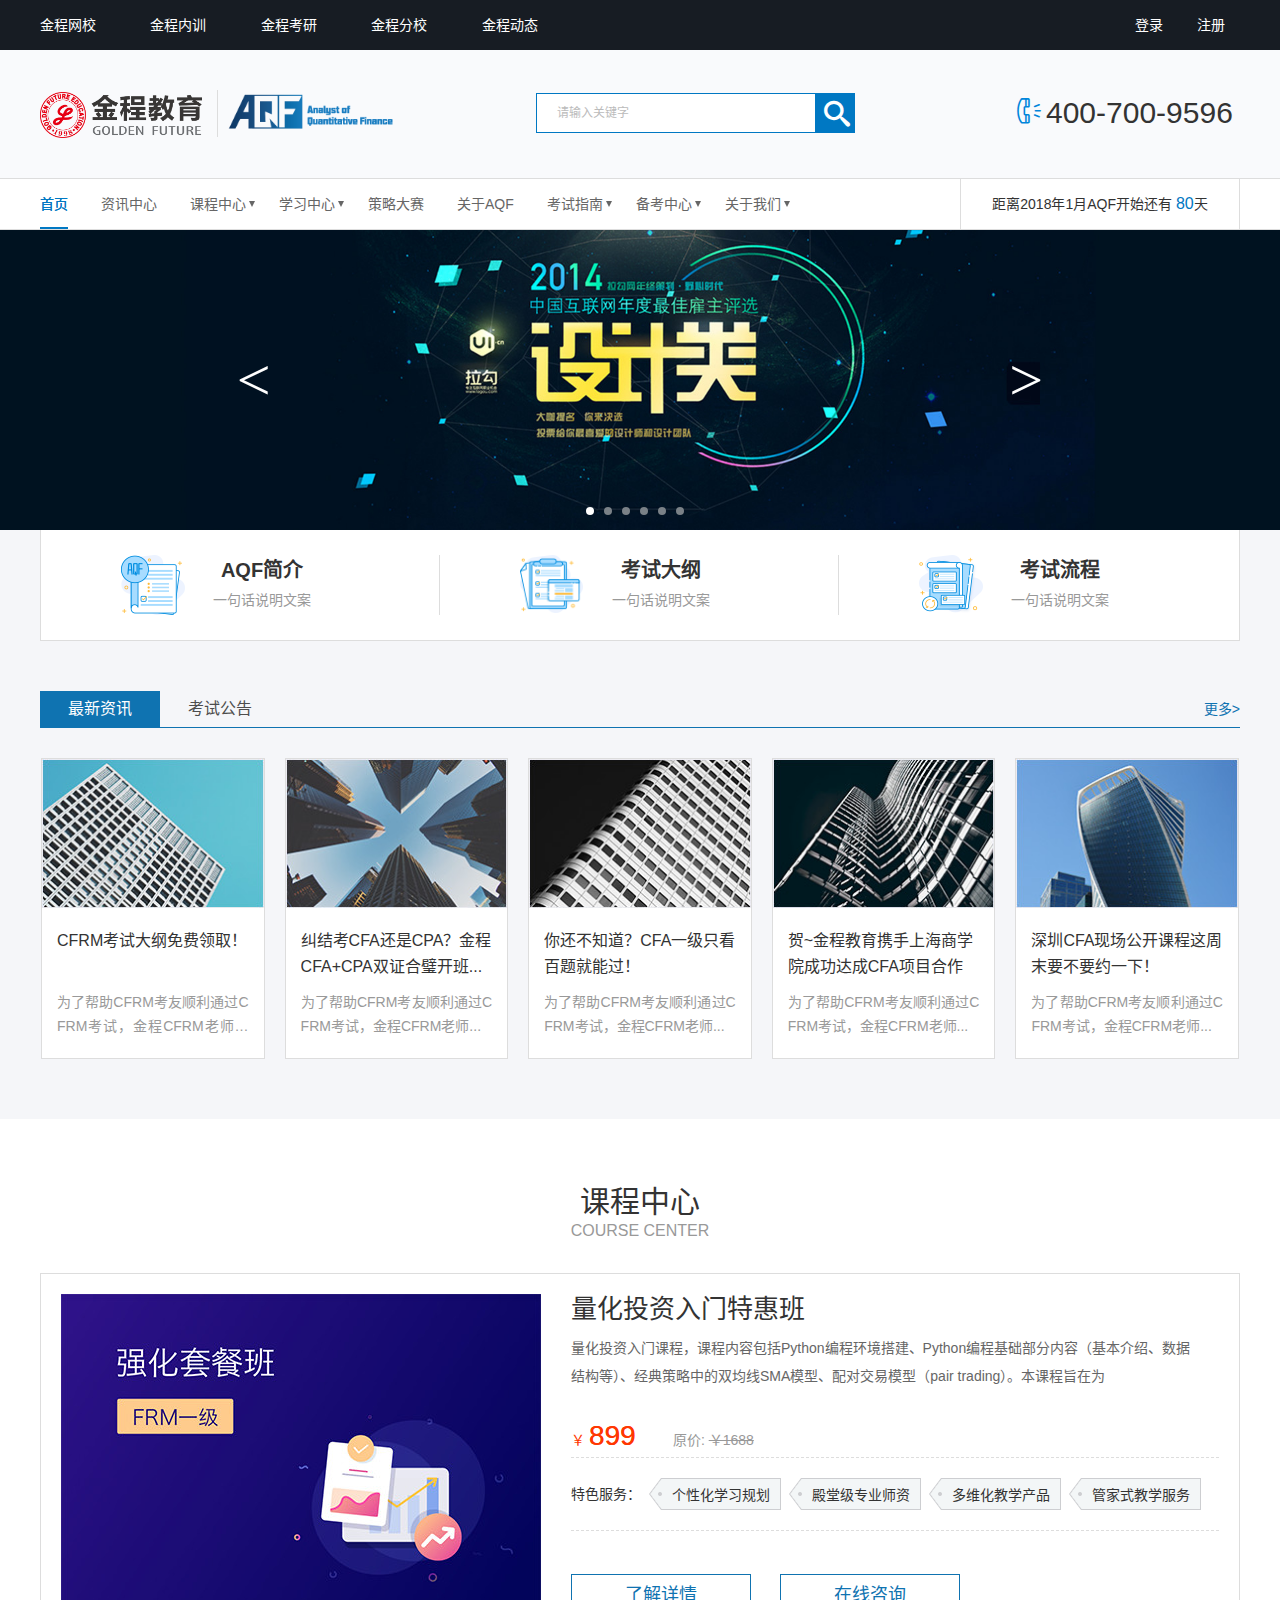
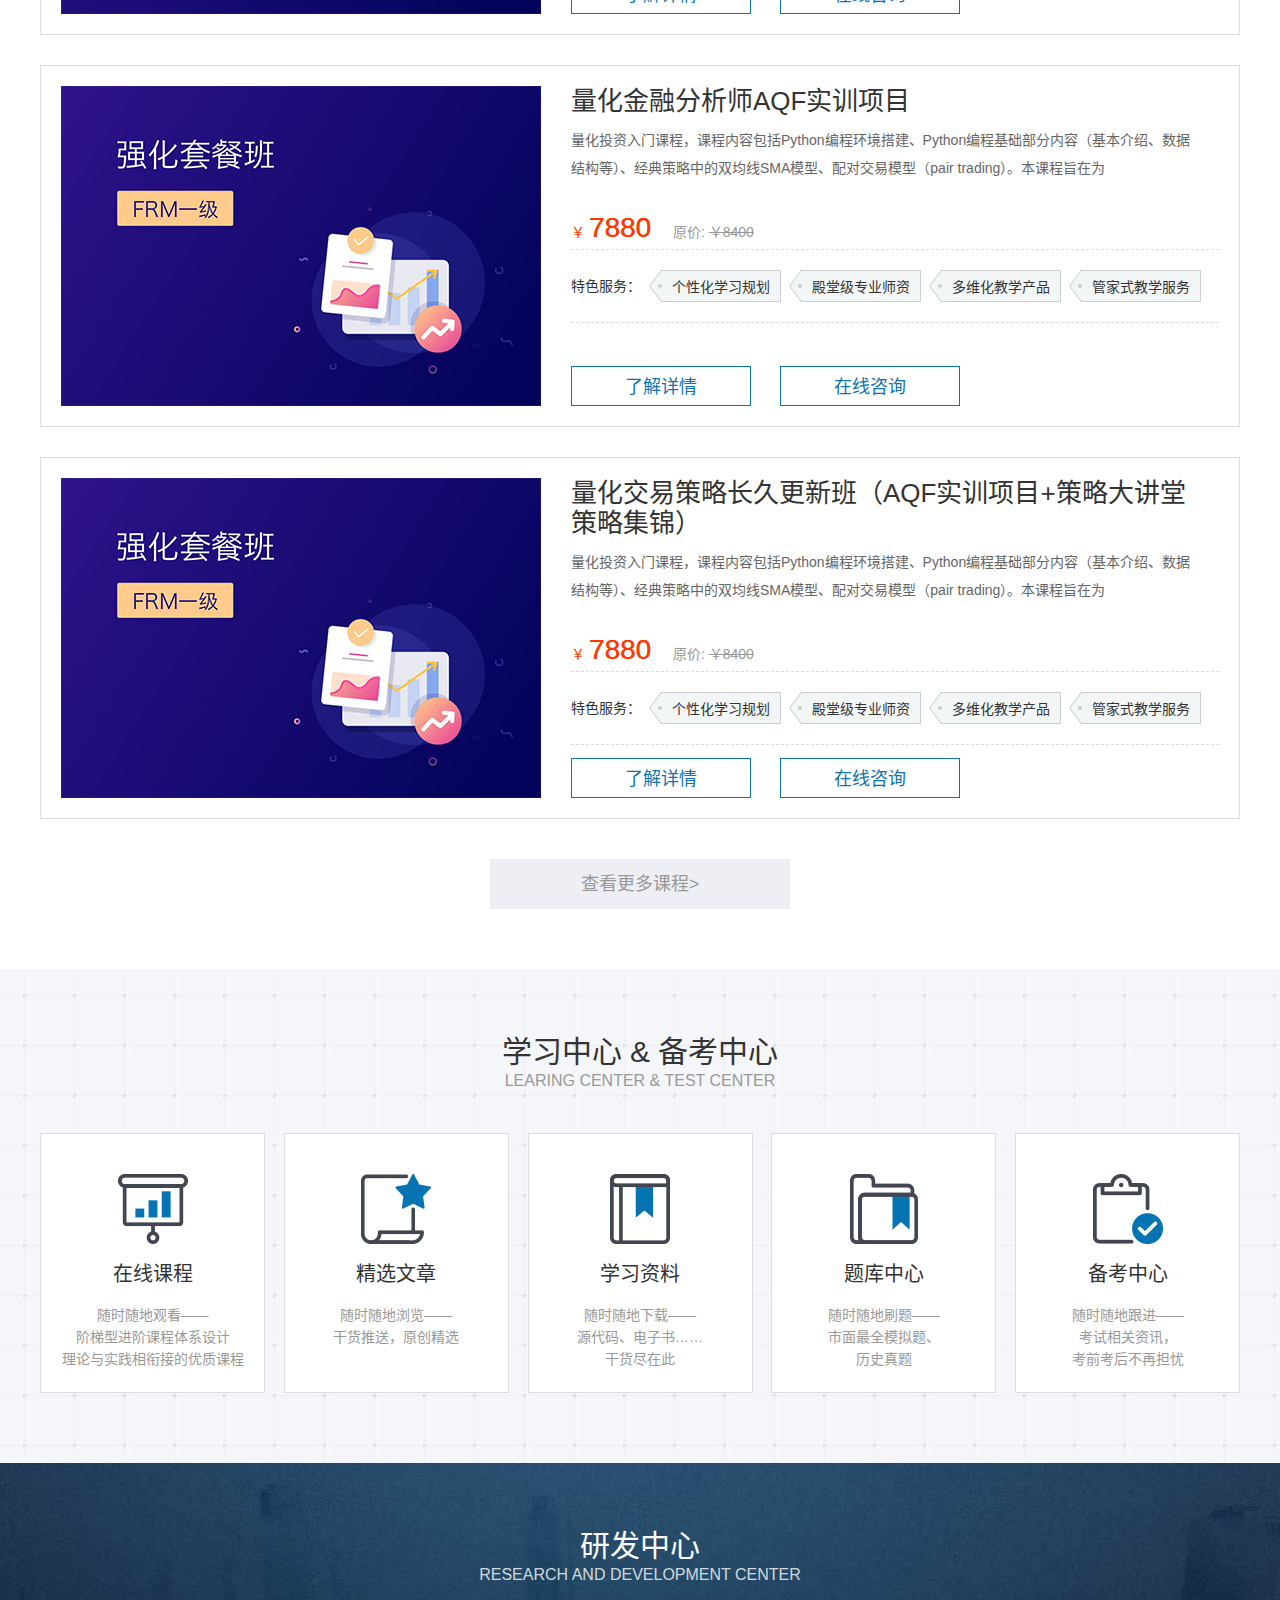
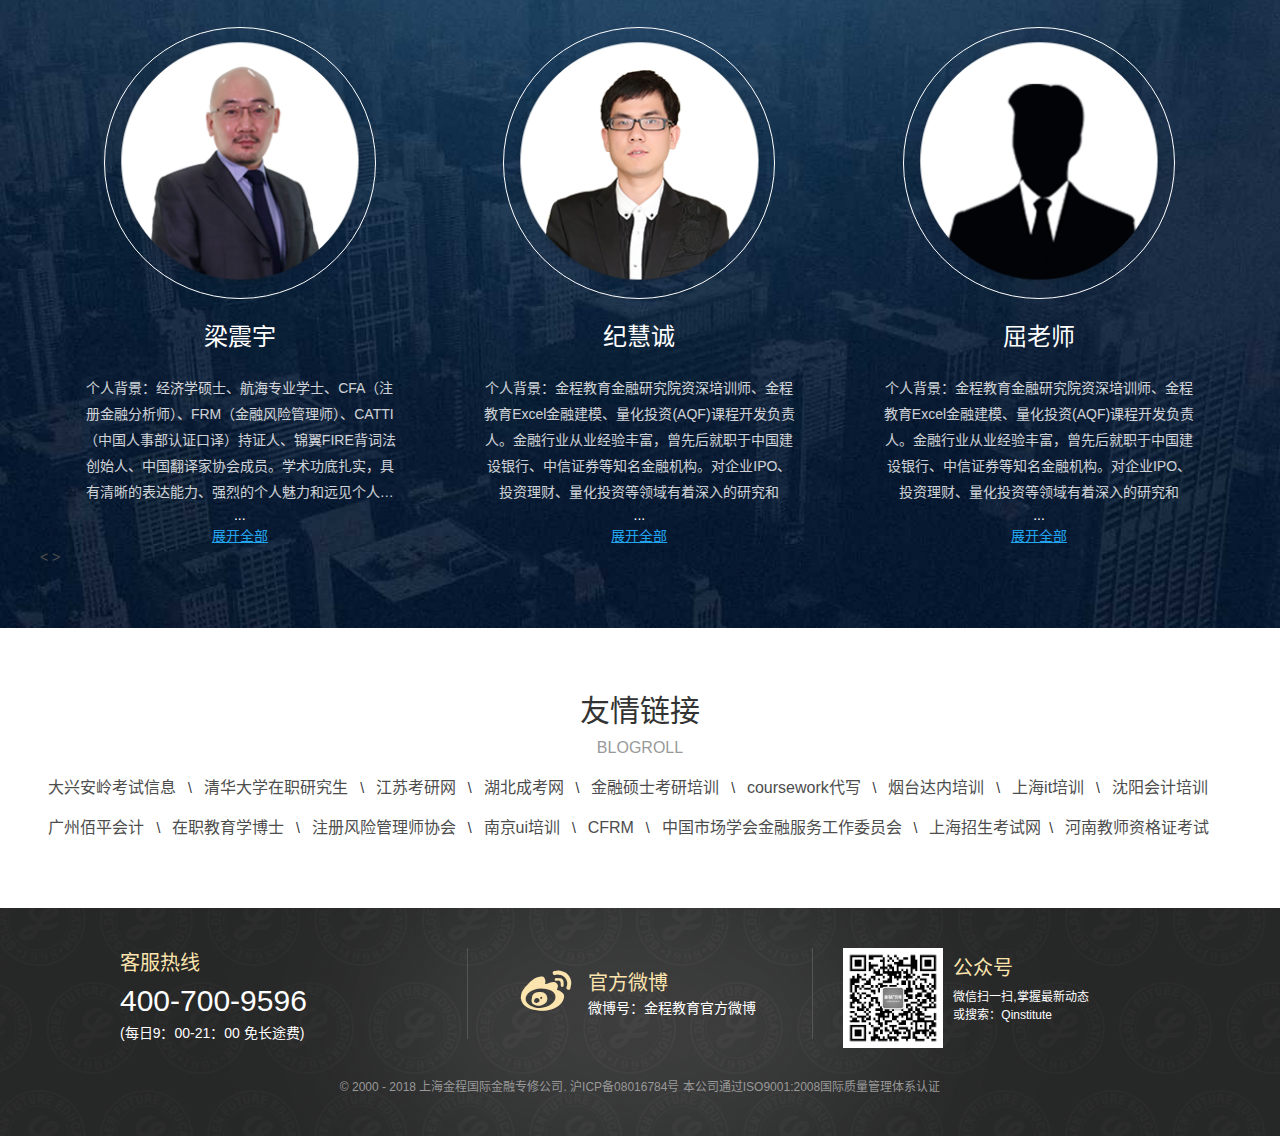
<file: html/index/index.html>
<!doctype html>
<!--[if IE 8]><html class="ie8 lte9" lang="zh-CN"><![endif]-->
<!--[if IE 9]><html class="ie9 lte9" lang="zh-CN"><![endif]-->
<!--[if (gt IE 9)|!(IE)]><!-->
<html lang="zh-CN">
<!--<![endif]-->

<head>
  <meta charset="utf-8">
  <meta name="renderer" content="webkit">
  <meta http-equiv="X-UA-Compatible" content="IE=Edge">
  <title>AQF Index首页</title>
  <meta name="keywords" content="">
  <meta name="description" content="">
  <meta name="viewport" content="width=device-width, initial-scale=1.0, maximum-scale=1.0, minimum-scale=1.0, user-scalable=no">
  <link rel="apple-touch-icon-precomposed" sizes="144x144" href="">
  <link rel="shortcut icon" href="">
  <link rel="stylesheet" href="../../css/public/common.css">
  <!--[if lt IE 9]>
    <script type="text/javascript" src="../../script/public/html5shiv.js"></script>
    <script type="text/javascript" src="http://gfedu.net/public/script/respond.min.js"></script>
	<![endif]-->
  <!-- 调用的jQuery　v1.7.2JS -->
  <script type="text/javascript" src="../../script/public/jquery.min.js"></script>
  <!-- 表单验证JS -->
  <!-- <script type="text/javascript" src="../../script/public/bdscript.js"></script>
  <script type="text/javascript" src="../../script/public/bdloginReg.js"></script>
  <script type="text/javascript" src="../../script/public/bdpasswordCheck.js"></script> -->
  <script src="../../script/public/jquery.mmenu.min.all.js"></script>
  <script type="text/javascript" src="../../script/public/headfoot.js"></script>
  <!-- 本页用到的css和js -->
  <link rel="stylesheet" href="../../css/index/index.css">

</head>

<body>
  <!-- AQF -->
  <div class="gfeduh1">
    <h1>金程教育AQF</h1>
  </div>
  <nav id="menu" class="mbnavadd">
    <h2>
      <a href="">
        <img src="../../images/public/sidebarreg.png" alt="" />月里飘舞
        <i class="icon-gfright">&#xe609;</i>
      </a>
    </h2>
    <dl>
      <dt class="selecded">
        <a href="#" title="首页">首页</a>
      </dt>
      <dd>
        <a href="" title="金程介绍">金程介绍</a>
      </dd>
      <dd>
        <a href="" title="培训项目">培训项目</a>
      </dd>
      <dd>
        <a href="" title="师资团队">师资团队</a>
      </dd>
      <dd>
        <a href="" title="诚聘英才">诚聘英才</a>
      </dd>
      <dd>
        <a href="" title="其他站点">其他站点</a>
      </dd>
    </dl>
  </nav>

  <div class="header">
    <!-- topheader-->
    <div class="topheader">
      <article>
        <h3>
          <a href="javascript:;" id="alogin">登录</a>
          <a href="javascript:;" id="aregister">注册</a>
        </h3>
        <h4 class="icon-bars">
          <a href="#menu" id="sidelink">&#xf0c9;</a>
        </h4>
        <h6>
          <nav>
            <a id="logo" href="">
              <img src="../../images/public/logo_02.png">
            </a>
            <a href="javascript:;">金程网校</a>
            <a href="javascript:;">金程内训</a>
            <a href="javascript:;">金程考研</a>
            <a id="school" href="javascript:">金程分校
              <i></i>
              <em></em>
            </a>
            <a href="javascript:;">金程动态</a>
          </nav>
        </h6>
        <section>
          <dl>
            <dt>
              <h5>虹口分校</h5>
            </dt>
            <dd>
              <a href="javascript:;">CFA</a>
              <a href="javascript:;">CPA</a>
              <a href="javascript:;">RFP</a>
              <a href="javascript:;">FRM</a>
              <a href="javascript:;">ACCA</a>
              <a href="javascript:;">考研</a>
              <a href="javascript:;">AQF</a>
              <a href="javascript:;">CMA</a>
              <a href="javascript:;">EXCEL</a>
              <a href="javascript:;">从业资格</a>
              <a href="javascript:;">经济学考研</a>
              <a href="javascript:;">企业内训</a>
            </dd>
          </dl>

          <dl>
            <dt>
              <h5>徐汇分校</h5>
            </dt>
            <dd>
              <a href="javascript:;">CFA</a>
              <a href="javascript:;">CPA</a>
              <a href="javascript:;">RFP</a>
              <a href="javascript:;">FRM</a>
              <a href="javascript:;">ACCA</a>
              <a href="javascript:;">考研</a>
              <a href="javascript:;">AQF</a>
              <a href="javascript:;">CMA</a>
              <a href="javascript:;">EXCEL</a>
              <a href="javascript:;">从业资格</a>
            </dd>
          </dl>

          <dl>
            <dt>
              <h5>浦东分校</h5>
            </dt>
            <dd>
              <a href="javascript:;">CFA</a>
              <a href="javascript:;">CPA</a>
              <a href="javascript:;">RFP</a>
              <a href="javascript:;">FRM</a>
              <a href="javascript:;">ACCA</a>
              <a href="javascript:;">考研</a>
              <a href="javascript:;">AQF</a>
            </dd>
          </dl>

          <dl>
            <dt>
              <h5>北京分校</h5>
            </dt>
            <dd>
              <a href="javascript:;">CFA</a>
              <a href="javascript:;">CPA</a>
              <a href="javascript:;">RFP</a>
              <a href="javascript:;">FRM</a>
              <a href="javascript:;">ACCA</a>
              <a href="javascript:;">考研</a>
              <a href="javascript:;">AQF</a>
              <a href="javascript:;">CMA</a>
              <a href="javascript:;">EXCEL</a>
              <a href="javascript:;">从业资格</a>
              <a href="javascript:;">经济学考研</a>
              <a href="javascript:;">企业内训</a>
            </dd>
          </dl>

          <dl>
            <dt>
              <h5>南京分校</h5>
            </dt>
            <dd>
              <a href="javascript:;">CFA</a>
              <a href="javascript:;">CPA</a>
              <a href="javascript:;">RFP</a>
              <a href="javascript:;">FRM</a>
              <a href="javascript:;">ACCA</a>
              <a href="javascript:;">考研</a>
              <a href="javascript:;">AQF</a>
              <a href="javascript:;">CMA</a>
              <a href="javascript:;">EXCEL</a>
              <a href="javascript:;">从业资格</a>
            </dd>
          </dl>

          <dl>
            <dt>
              <h5>深圳分校</h5>
            </dt>
            <dd>
              <a href="javascript:;">CFA</a>
              <a href="javascript:;">CPA</a>
              <a href="javascript:;">RFP</a>
              <a href="javascript:;">FRM</a>
              <a href="javascript:;">ACCA</a>
              <a href="javascript:;">考研</a>
              <a href="javascript:;">AQF</a>
            </dd>
          </dl>
        </section>
      </article>
    </div>
  </div>
  <!-- header end-->

  <!-- AQF导航 start -->
  <!-- proheader-->
  <div class="mainheader">
    <div class="container">
      <div class="protitle">
        <h2>
          <img src="../../images/public/logo.png">
        </h2>
        <p style="position:relative;height:45px;">
          <img src="../../images/public/AQF-text.png" alt="AQF" style="position:absolute;top:-7px;
            left:0;height:60px">
        </p>
      </div>
      <div class="prosearch">
        <input type="text" placeholder="请输入关键字">
        <input type="button" value="&#xe60b;" class="icon-gfsearch">
      </div>
      <div class="prophone">
        <i class="icon-phone">&#xe90b;</i>400-700-9596</div>
    </div>
  </div>

  <!-- AQFnav start -->
  <div class="AQFnav">
    <div class="container">
      <ul class="first">
        <li class="current">
          <a href="../../html/index/index.html">首页</a>
        </li>
        <li>
          <a href="../../html/infocenter/infolist.html">资讯中心</a>
        </li>
        <li class="expend">
          <a href="../../html/coursecenter/courselist.html">课程中心</a>
          <ul>
            <li>
              <a href="javascript:;">AQF</a>
            </li>
            <li>
              <a href="javascript:;">AQF</a>
            </li>
            <li>
              <a href="javascript:;">AQF</a>
            </li>
          </ul>
        </li>
        <li class="expend">
          <a href="javascript:;">学习中心</a>
          <ul>
            <li>
              <a href="../../html/learningcenter/articlelist.html">文章列表</a>
            </li>
            <li>
              <a href="../../html/learningcenter/studydatalist.html">学习资料</a>
            </li>
          </ul>
        </li>
        <li>
          <a href="javascript:;">策略大赛</a>
        </li>
        <li>
          <a href="../../html/aboutAQF/aboutAQF.html">关于AQF</a>
        </li>
        <li class="expend">
          <a href="../../html/testguide/testguide.html">考试指南</a>
          <ul>
            <li>
              <a href="javascript:;">随便放点</a>
            </li>
            <li>
              <a href="javascript:;">四字东西</a>
            </li>
            <li>
              <a href="javascript:;">再多的话</a>
            </li>
            <li>
              <a href="javascript:;">就很难看</a>
            </li>
          </ul>
        </li>
        <li class="expend">
          <a href="../../html/examcenter/examcenter.html">备考中心</a>
          <ul>
            <li>
              <a href="javascript:;">随便放点</a>
            </li>
            <li>
              <a href="javascript:;">四字东西</a>
            </li>
            <li>
              <a href="javascript:;">再多的话</a>
            </li>
            <li>
              <a href="javascript:;">就很难看</a>
            </li>
          </ul>
        </li>
        <li class="expend">
          <a href="../../html/aboutus/aboutus.html">关于我们</a>
          <ul>
            <li>
              <a href="javascript:;">公司简介</a>
            </li>
            <li>
              <a href="javascript:;">师资团队</a>
            </li>
            <li>
              <a href="javascript:;">联系我们</a>
            </li>
            <li>
              <a href="javascript:;">加盟合作</a>
            </li>
          </ul>
        </li>
      </ul>
      <div class="date">
        距离2018年1月AQF开始还有
        <span>80</span>天
      </div>
    </div>
  </div>
  <!-- AQFnav end -->

  <!-- banner start -->
  <div class="banner">
    <div class="carousel banner-carousel">
      <ul class="carousel-wrap">
        <li>
          <img src="../..//images/index/banner.jpg">
        </li>
        <li>
          <img src="../..//images/index/banner.jpg">
        </li>
        <li>
          <img src="../..//images/index/banner.jpg">
        </li>
        <li>
          <img src="../..//images/index/banner.jpg">
        </li>
        <li>
          <img src="../..//images/index/banner.jpg">
        </li>
        <li>
          <img src="../..//images/index/banner.jpg">
        </li>
      </ul>
      <ol></ol>
      <a href="javascript:;" class="env-prev">
        <i class="icon-prev"></i>
        <</a>
          <a href="javascript:;" class="env-next">
            <i class="icon-next"></i>></a>

    </div>
  </div>
  <!-- banner end -->
  <script src="../../script/index/index.js"></script>

  <!-- introduction start -->
  <div class="introduction">
    <div class="container">
      <div class="quicknav">
        <div>
          <div class="imgbox">
            <img src="../../images/index/intro1.png" alt="AQF简介">
          </div>
          <div>
            <p>AQF简介</p>
            <div>一句话说明文案</div>
          </div>
          <a href="javascript:;"></a>
        </div>
        <div>
          <div class="imgbox">
            <img src="../../images/index/intro2.png" alt="考试大纲">
          </div>
          <div>
            <p>考试大纲</p>
            <div>一句话说明文案</div>
          </div>
          <a href="javascript:;"></a>
        </div>
        <div>
          <div class="imgbox">
            <img src="../../images/index/intro3.png" alt="考试流程">
          </div>
          <div>
            <p>考试流程</p>
            <div>一句话说明文案</div>
          </div>
          <a href="javascript:;"></a>
        </div>
      </div>

      <div class="infolist">
        <p>
          <span class="current">
            <a href="javascript:;">最新资讯</a>
          </span>
          <span>
            <a href="javascript:;">考试公告</a>
          </span>
          <a href="javascript:;">更多></a>
        </p>

        <div class="infolist-content">
          <ul class="news current">
            <li>
              <a href="javascript:;"></a>
              <img src="../../images/index/info1.jpg">
              <div>
                <h3>CFRM考试大纲免费领取！</h3>
                <p>为了帮助CFRM考友顺利通过CFRM考试，金程CFRM老师金程CFRM老师金程CFRM老师... </p>
              </div>
            </li>
            <li>
              <img src="../../images/index/info2.jpg">
              <div>
                <h3>纠结考CFA还是CPA？金程 CFA+CPA双证合璧开班...</h3>
                <p>为了帮助CFRM考友顺利通过CFRM考试，金程CFRM老师... </p>
              </div>
            </li>
            <li>
              <img src="../../images/index/info3.jpg">
              <div>
                <h3>你还不知道？CFA一级只看 百题就能过！</h3>
                <p>为了帮助CFRM考友顺利通过CFRM考试，金程CFRM老师... </p>
              </div>
            </li>
            <li>
              <img src="../../images/index/info4.jpg">
              <div>
                <h3>贺~金程教育携手上海商学 院成功达成CFA项目合作</h3>
                <p>为了帮助CFRM考友顺利通过CFRM考试，金程CFRM老师... </p>
              </div>
            </li>
            <li>
              <img src="../../images/index/info5.jpg">
              <div>
                <h3>深圳CFA现场公开课程这周 末要不要约一下！</h3>
                <p>为了帮助CFRM考友顺利通过CFRM考试，金程CFRM老师... </p>
              </div>
            </li>
          </ul>
          <ul class=announcement "">
            <li>
              <a href="javascript:;"></a>
              <img src="../../images/index/info1.jpg">
              <div>
                <h3>假装我是公告1</h3>
                <p>为了帮助CFRM考友顺利通过CFRM考试，金程CFRM老师... </p>
              </div>
            </li>
            <li>
              <img src="../../images/index/info2.jpg">
              <div>
                <h3>假装我是公告2</h3>
                <p>为了帮助CFRM考友顺利通过CFRM考试，金程CFRM老师... </p>
              </div>
            </li>
            <li>
              <img src="../../images/index/info3.jpg">
              <div>
                <h3>假装我是公告3！</h3>
                <p>为了帮助CFRM考友顺利通过CFRM考试，金程CFRM老师... </p>
              </div>
            </li>
            <li>
              <img src="../../images/index/info4.jpg">
              <div>
                <h3>公告已经累了，公告已经不想假装了，但是必须要测试多行省略</h3>
                <p>为了帮助CFRM考友顺利通过CFRM考试，金程CFRM老师... </p>
              </div>
            </li>
            <li>
              <img src="../../images/index/info5.jpg">
              <div>
                <h3>你根本就没想到公告，你之想到你自己</h3>
                <p>为了帮助CFRM考友顺利通过CFRM考试，金程CFRM老师... </p>
              </div>
            </li>
          </ul>
        </div>

      </div>
    </div>
  </div>
  <!-- introduction end -->

  <!-- course-center start -->
  <div class="course-center">
    <h2>课程中心
      <p>COURSE CENTER</p>
    </h2>
    <div class="container">
      <ul>
        <li>
          <div class="coursepic">
            <img src="../../images/index/course1.jpg">
          </div>
          <div class="content">
            <h3>
              <a href="javascript:;">量化投资入门特惠班</a>
            </h3>
            <p>量化投资入门课程，课程内容包括Python编程环境搭建、Python编程基础部分内容（基本介绍、数据结构等）、经典策略中的双均线SMA模型、配对交易模型（pair trading）。本课程旨在为</p>
            <div class="price">
              <span>￥
                <b>899</b>
              </span>
              <span>原价:
                <em>￥1688</em>
              </span>
            </div>
            <dl>
              <dt>特色服务：</dt>
              <dd>个性化学习规划</dd>
              <dd>殿堂级专业师资</dd>
              <dd>多维化教学产品</dd>
              <dd>管家式教学服务</dd>
            </dl>
            <div class="btns">
              <a href="javascript:;">了解详情</a>
              <a href="javascript:;">在线咨询</a>
            </div>
          </div>
        </li>
        <li>
          <div class="coursepic">
            <img src="../../images/index/course1.jpg">
          </div>
          <div class="content">
            <h3>
              <a href="javascript:;">量化金融分析师AQF实训项目</a>
            </h3>
            <p>量化投资入门课程，课程内容包括Python编程环境搭建、Python编程基础部分内容（基本介绍、数据结构等）、经典策略中的双均线SMA模型、配对交易模型（pair trading）。本课程旨在为</p>
            <div class="price">
              <span>￥
                <b>7880</b>
              </span>
              <span>原价:
                <em>￥8400</em>
              </span>
            </div>
            <dl>
              <dt>特色服务：</dt>
              <dd>个性化学习规划</dd>
              <dd>殿堂级专业师资</dd>
              <dd>多维化教学产品</dd>
              <dd>管家式教学服务</dd>
            </dl>
            <div class="btns">
              <a href="javascript:;">了解详情</a>
              <a href="javascript:;">在线咨询</a>
            </div>
          </div>
        </li>
        <li>
          <div class="coursepic">
            <img src="../../images/index/course1.jpg">
          </div>
          <div class="content">
            <h3>
              <a href="javascript:;">量化交易策略长久更新班（AQF实训项目+策略大讲堂 策略集锦）</a>
            </h3>
            <p>量化投资入门课程，课程内容包括Python编程环境搭建、Python编程基础部分内容（基本介绍、数据结构等）、经典策略中的双均线SMA模型、配对交易模型（pair trading）。本课程旨在为</p>
            <div class="price">
              <span>￥
                <b>7880</b>
              </span>
              <span>原价:
                <em>￥8400</em>
              </span>
            </div>
            <dl>
              <dt>特色服务：</dt>
              <dd>个性化学习规划</dd>
              <dd>殿堂级专业师资</dd>
              <dd>多维化教学产品</dd>
              <dd>管家式教学服务</dd>
            </dl>
            <div class="btns">
              <a href="javascript:;">了解详情</a>
              <a href="javascript:;">在线咨询</a>
            </div>
          </div>
        </li>
      </ul>
      <a href="javascript:;" class="seemore">查看更多课程></a>
    </div>
  </div>
  <!-- course-center end -->

  <!-- learning center start -->
  <div class="lncenter">
    <h2>学习中心 & 备考中心
      <p>LEARING CENTER & TEST CENTER</p>
    </h2>
    <div class="container">
      <ul>
        <li>
          <img src="../../images/index/learn1.png">
          <h3>在线课程</h3>
          <p>随时随地观看——
            <br>阶梯型进阶课程体系设计
            <br>理论与实践相衔接的优质课程</p>
        </li>
        <li>
          <img src="../../images/index/learn2.png">
          <h3>精选文章</h3>
          <p>随时随地浏览——
            <br>干货推送，原创精选</p>
        </li>
        <li>
          <img src="../../images/index/learn3.png">
          <h3>学习资料</h3>
          <p>随时随地下载——
            <br>源代码、电子书…… <br>干货尽在此</p>
        </li>
        <li>
          <img src="../../images/index/learn4.png">
          <h3>题库中心</h3>
          <p>随时随地刷题——
            <br>市面最全模拟题、<br>历史真题</p>
          <p></p>
        </li>
        <li>
          <img src="../../images/index/learn5.png">
          <h3>备考中心</h3>
          <p>随时随地跟进——
            <br>考试相关资讯，<br>考前考后不再担忧</p>
        </li>
      </ul>
    </div>
  </div>
  <!-- learning center end -->

  <!-- dev-center start -->
  <div class="dev-center pc">
    <h2>研发中心
      <p>RESEARCH AND DEVELOPMENT CENTER</p>
    </h2>
    <div class="container">
      <ul>
        <li>
          <div class="teacherpic">
            <img src="../../images/index/teacher1.png" alt="梁震宇">
          </div>
          <h3>梁震宇</h3>
          <p>个人背景：经济学硕士、航海专业学士、CFA（注册金融分析师）、FRM（金融风险管理师）、CATTI（中国人事部认证口译）持证人、锦翼FIRE背词法创始人、中国翻译家协会成员。学术功底扎实，具有清晰的表达能力、强烈的个人魅力和远见个人背景：经济学硕士、航海专业学士、CFA（注册金融分析师）、FRM（金融风险管理师）、CATTI（中国人事部认证口译）持证人、锦翼FIRE背词法创始人、中国翻译家协会成员。学术功底扎实，具有清晰的表达能力、强烈的个人魅力和远见</p>
          <span>...</span>
          <a href="javascript:;" class="expend-text">展开全部</a>
        </li>
        <li>
          <div class="teacherpic">
            <img src="../../images/index/teacher2.png" alt="纪慧诚">
          </div>
          <h3>纪慧诚</h3>
          <p>个人背景：金程教育金融研究院资深培训师、金程教育Excel金融建模、量化投资(AQF)课程开发负责人。金融行业从业经验丰富，曾先后就职于中国建设银行、中信证券等知名金融机构。对企业IPO、投资理财、量化投资等领域有着深入的研究和</p>
          <span>...</span>
          <a href="javascript:;" class="expend-text">展开全部</a>
        </li>
        <li>
          <div class="teacherpic">
            <img src="../../images/index/teacher3.png" alt="屈老师">
          </div>
          <h3>屈老师</h3>
          <p>个人背景：金程教育金融研究院资深培训师、金程教育Excel金融建模、量化投资(AQF)课程开发负责人。金融行业从业经验丰富，曾先后就职于中国建设银行、中信证券等知名金融机构。对企业IPO、投资理财、量化投资等领域有着深入的研究和</p>
          <span>...</span>
          <a href="javascript:;" class="expend-text">展开全部</a>
        </li>
      </ul>
      <ol></ol>
      <a href="javascript:;" class="env-prev">
        <i class="icon-prev"></i>
        <</a>
          <a href="javascript:;" class="env-next">
            <i class="icon-next"></i>></a>
    </div>
  </div>
  <!-- dev-center end -->

  <!-- BLOGROLL start -->
  <div class="blogroll">
    <div class="container">
      <h2>友情链接
        <p>BLOGROLL</p>
      </h2>
      <p>
        <a href="javascript:;">大兴安岭考试信息</a> \
        <a href="javascript:;">清华大学在职研究生 </a> \
        <a href="javascript:;">江苏考研网</a> \
        <a href="javascript:;">湖北成考网</a> \
        <a href="javascript:;">金融硕士考研培训</a> \
        <a href="javascript:;">coursework代写</a> \
        <a href="javascript:;">烟台达内培训</a> \
        <a href="javascript:;">上海it培训</a> \
        <a href="javascript:;">沈阳会计培训</a>
        <a href="javascript:;">广州佰平会计 </a> \
        <a href="javascript:;">在职教育学博士</a> \
        <a href="javascript:;">注册风险管理师协会</a> \
        <a href="javascript:;">南京ui培训</a> \
        <a href="javascript:;">CFRM</a> \
        <a href="javascript:;">中国市场学会金融服务工作委员会</a> \
        <a href="javascript:;">上海招生考试网</a>\
        <a href="javascript:;">河南教师资格证考试</a>
      </p>
    </div>
  </div>
  <!-- BLOGROLL end -->

  <!-- footer start-->
  <footer>
    <div class="profooter">
      <dl>
        <dt>
          <h3>客服热线</h3>
          <p>
            <strong>400-700-9596</strong>(每日9：00-21：00 免长途费)</p>
        </dt>
        <dd>
          <i class="icon-gfwb">&#xe604;</i>
          <a>
            <h3>官方微博</h3>
            <p>微博号：金程教育官方微博</p>
          </a>
        </dd>
      </dl>
      <article>
        <a>
          <img src="../../images/public/aqfewm.jpg" alt="aqfewm-code" />
          <h3>公众号</h3>
          <p>微信扫一扫,掌握最新动态
            <br/>或搜索：Qinstitute</p>
        </a>
      </article>
    </div>
    <div class="copyright">
      <p>© 2000 - 2018 上海金程国际金融专修公司. 沪ICP备08016784号 本公司通过ISO9001:2008国际质量管理体系认证</p>
    </div>
  </footer>
  <!-- footer end-->
  <!-- Go Top -->
  <div class="gotop">
    <a href="#">
      <strong>∧</strong>TOP</a>
  </div>


  <!-- 登录 start-->
  <div class="toplogin" id="toplogin">
    <div class="regbox">
      <section>
        <a href="javascript:;" class="closebox" id="close1">
          <i class="icon-cross">&#xea0f;</i>
        </a>
        <h2>登录金程教育</h2>
        <ul>
          <li>
            <input type="text" name="Field_UserName" id="Field_UserName" maxlength="20" placeholder="手机号\用户名" onBlur="__changeRealNameL('Field_UserName');">
            <p class="noticeLR" id="noticeLR_Field_UserName"></p>
          </li>
          <li id="password_input">
            <input type="password" id="password1" name="Field_PassWordPC" placeholder="密码" onBlur="checkPwd1('password1');">
            <p class="noticeLR" id="noticeLR_password1"></p>
          </li>
          <li>
            <span>
              <a href="">忘记密码？</a>
            </span>
            <input type="checkbox" value="两周内免登录">两周内免登录</li>
          <li>
            <input type="button" value="登录">
          </li>
        </ul>
        <p>
          <span>
            <a onClick="LtR();" href="javascript:;">注册</a>金程帐号</span>合作帐号直接登录
          <i class="icon-gfqq">
            <a href="">&#xe605;</a>
          </i>
          <i class="icon-gfwb">
            <a href="">&#xe604;</a>
          </i>
        </p>
      </section>
    </div>
  </div>
  <!-- 登录 end-->

  <!-- 注册 start-->
  <div class="topregister" id="topregister">
    <div class="regbox">
      <section>
        <a href="javascript:;" class="closebox2">
          <i class="icon-cross">&#xea0f;</i>
        </a>
        <h2>注册金程教育</h2>
        <ul>
          <li id="realname_input">
            <input id="realnameM" maxlength="20" name="realname" tabindex="4" placeholder="填写真实姓名" onBlur="__changeRealName('realnameM');"
              type="text">
            <p class="noticeLR" id="noticeLR_realnameM"></p>
          </li>
          <li id="tel_input">
            <input name="tel" id="tel" maxlength="11" placeholder="请填写手机号码" onBlur="__changeUserName('tel');" type="text">
            <p class="noticeLR" id="noticeLR_tel"></p>
          </li>
          <li class="reghalf" id="code_input">
            <input autocomplete="off" placeholder="输入收到的验证码" name="verifyCode" id="verifyCodeP" onFocus="document.getElementById('noticeLR_verifyCodeP').innerHTML = '';"
              type="text">
            <input id="btnP" value="获取短信验证码" type="button">
            <p class="noticeLR" id="noticeLR_verifyCodeP"></p>
          </li>
          <li id="password1_input">
            <input name="passwd" id="passwd" placeholder="密码由8～15位数字和字母组成" value="" maxlength="20" onBlur="checkPwd1('passwd');" type="password">
            <p class="noticeLR" id="noticeLR_passwd"></p>
          </li>
          <li>
            <input type="checkbox" value="同意金程的《用户协议》">同意金程的《用户协议》</li>
          <li>
            <input type="button" value="登录">
          </li>
        </ul>
        <p>
          <span>已有账号马上
            <a onclick="RtL();" href="javascript:;">登录</a>
          </span>合作帐号直接登录
          <i class="icon-gfqq">
            <a href="">&#xe605;</a>
          </i>
          <i class="icon-gfwb">
            <a href="">&#xe604;</a>
          </i>
        </p>
      </section>
    </div>
  </div>

  <!-- 注册 end-->


</body>

</html>
</file>
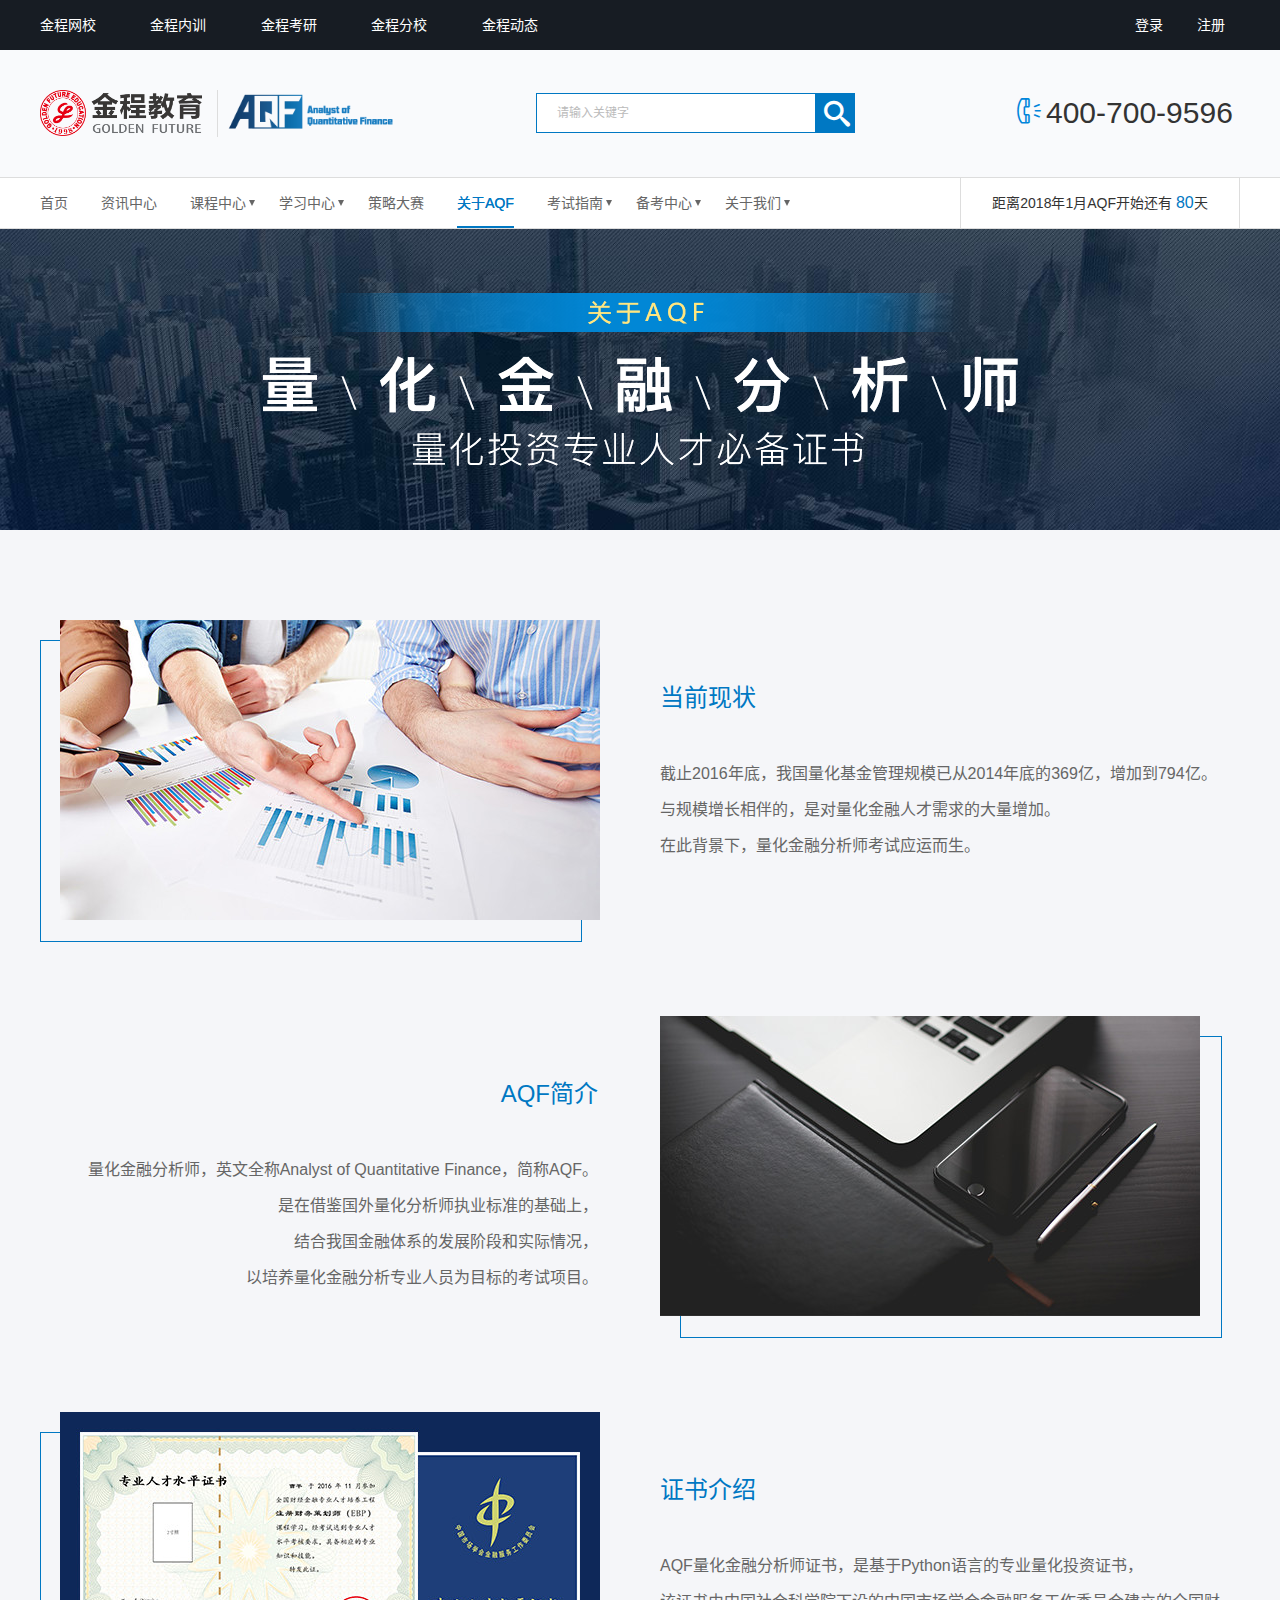
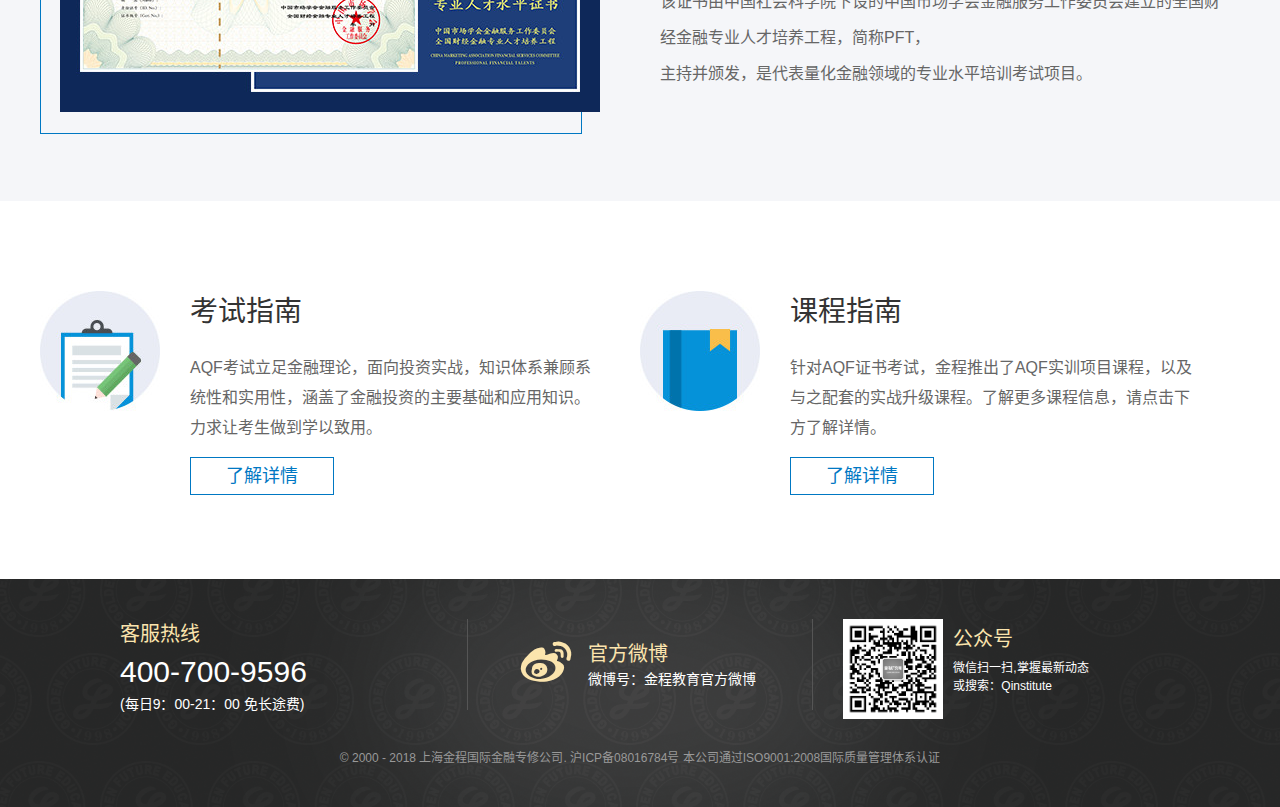
<file: html/aboutAQF/aboutAQF.html>
<!doctype html>
<!--[if IE 8]><html class="ie8 lte9" lang="zh-CN"><![endif]-->
<!--[if IE 9]><html class="ie9 lte9" lang="zh-CN"><![endif]-->
<!--[if (gt IE 9)|!(IE)]><!-->
<html lang="zh-CN">
<!--<![endif]-->

<head>
  <meta charset="utf-8">
  <meta name="renderer" content="webkit">
  <meta http-equiv="X-UA-Compatible" content="IE=Edge">
  <title>关于AQF</title>
  <meta name="keywords" content="">
  <meta name="description" content="">
  <meta name="viewport" content="width=device-width, initial-scale=1.0, maximum-scale=1.0, minimum-scale=1.0, user-scalable=no">
  <link rel="apple-touch-icon-precomposed" sizes="144x144" href="">
  <link rel="shortcut icon" href="">
  <link href="../../css/public/common.css" rel="stylesheet" type="text/css" />
  <link rel="stylesheet" href="../../css/aboutAQF/aboutAQF.css">
  <!--[if lt IE 9]>
    <script type="text/javascript" src="../../script/public/html5shiv.js"></script>
    <script type="text/javascript" src="http://gfedu.net/public/script/respond.min.js"></script>
	<![endif]-->
  <!-- 调用的jQuery　v1.7.2JS -->
  <script type="text/javascript" src="../../script/public/jquery.min.js"></script>
  <!-- 表单验证JS -->
  <script type="text/javascript" src="../../script/public/bdscript.js"></script>
  <script type="text/javascript" src="../../script/public/bdloginReg.js"></script>
  <script type="text/javascript" src="../../script/public/bdpasswordCheck.js"></script>
  <script type="text/javascript" src="../../script/public/headfoot.js"></script>
  <script src="../../script/public/jquery.mmenu.min.all.js"></script>
</head>

<body>
  <!-- AQF -->
  <div class="gfeduh1">
    <h1>金程教育AQF</h1>
  </div>

  <nav id="menu" class="mbnavadd">
    <h2>
      <a href="">
        <img src="../../images/public/sidebarreg.png" alt="" />月里飘舞
        <i class="icon-gfright">&#xe609;</i>
      </a>
    </h2>
    <dl>
      <dt class="selecded">
        <a href="#" title="首页">首页</a>
      </dt>
      <dd>
        <a href="" title="金程介绍">金程介绍</a>
      </dd>
      <dd>
        <a href="" title="培训项目">培训项目</a>
      </dd>
      <dd>
        <a href="" title="师资团队">师资团队</a>
      </dd>
      <dd>
        <a href="" title="诚聘英才">诚聘英才</a>
      </dd>
      <dd>
        <a href="" title="其他站点">其他站点</a>
      </dd>
    </dl>
  </nav>

  <div class="header">
    <!-- topheader-->
    <div class="topheader">
      <article>
        <h3>
          <a href="javascript:;" id="alogin">登录</a>
          <a href="javascript:;" id="aregister">注册</a>
        </h3>
        <h4 class="icon-bars">
          <a href="#menu" id="sidelink">&#xf0c9;</a>
        </h4>
        <h6>
          <nav>
            <a id="logo" href="">
              <img src="../../images/public/logo_02.png">
            </a>
            <a href="javascript:;">金程网校</a>
            <a href="javascript:;">金程内训</a>
            <a href="javascript:;">金程考研</a>
            <a id="school" href="javascript:">金程分校
              <i></i>
              <em></em>
            </a>
            <a href="javascript:;">金程动态</a>
          </nav>
        </h6>
        <section>
          <dl>
            <dt>
              <h5>虹口分校</h5>
            </dt>
            <dd>
              <a href="javascript:;">CFA</a>
              <a href="javascript:;">CPA</a>
              <a href="javascript:;">RFP</a>
              <a href="javascript:;">FRM</a>
              <a href="javascript:;">ACCA</a>
              <a href="javascript:;">考研</a>
              <a href="javascript:;">AQF</a>
              <a href="javascript:;">CMA</a>
              <a href="javascript:;">EXCEL</a>
              <a href="javascript:;">从业资格</a>
              <a href="javascript:;">经济学考研</a>
              <a href="javascript:;">企业内训</a>
            </dd>
          </dl>

          <dl>
            <dt>
              <h5>徐汇分校</h5>
            </dt>
            <dd>
              <a href="javascript:;">CFA</a>
              <a href="javascript:;">CPA</a>
              <a href="javascript:;">RFP</a>
              <a href="javascript:;">FRM</a>
              <a href="javascript:;">ACCA</a>
              <a href="javascript:;">考研</a>
              <a href="javascript:;">AQF</a>
              <a href="javascript:;">CMA</a>
              <a href="javascript:;">EXCEL</a>
              <a href="javascript:;">从业资格</a>
            </dd>
          </dl>

          <dl>
            <dt>
              <h5>浦东分校</h5>
            </dt>
            <dd>
              <a href="javascript:;">CFA</a>
              <a href="javascript:;">CPA</a>
              <a href="javascript:;">RFP</a>
              <a href="javascript:;">FRM</a>
              <a href="javascript:;">ACCA</a>
              <a href="javascript:;">考研</a>
              <a href="javascript:;">AQF</a>
            </dd>
          </dl>

          <dl>
            <dt>
              <h5>北京分校</h5>
            </dt>
            <dd>
              <a href="javascript:;">CFA</a>
              <a href="javascript:;">CPA</a>
              <a href="javascript:;">RFP</a>
              <a href="javascript:;">FRM</a>
              <a href="javascript:;">ACCA</a>
              <a href="javascript:;">考研</a>
              <a href="javascript:;">AQF</a>
              <a href="javascript:;">CMA</a>
              <a href="javascript:;">EXCEL</a>
              <a href="javascript:;">从业资格</a>
              <a href="javascript:;">经济学考研</a>
              <a href="javascript:;">企业内训</a>
            </dd>
          </dl>

          <dl>
            <dt>
              <h5>南京分校</h5>
            </dt>
            <dd>
              <a href="javascript:;">CFA</a>
              <a href="javascript:;">CPA</a>
              <a href="javascript:;">RFP</a>
              <a href="javascript:;">FRM</a>
              <a href="javascript:;">ACCA</a>
              <a href="javascript:;">考研</a>
              <a href="javascript:;">AQF</a>
              <a href="javascript:;">CMA</a>
              <a href="javascript:;">EXCEL</a>
              <a href="javascript:;">从业资格</a>
            </dd>
          </dl>

          <dl>
            <dt>
              <h5>深圳分校</h5>
            </dt>
            <dd>
              <a href="javascript:;">CFA</a>
              <a href="javascript:;">CPA</a>
              <a href="javascript:;">RFP</a>
              <a href="javascript:;">FRM</a>
              <a href="javascript:;">ACCA</a>
              <a href="javascript:;">考研</a>
              <a href="javascript:;">AQF</a>
            </dd>
          </dl>
        </section>
      </article>
    </div>
  </div>
  <!-- header end-->

  <!-- AQF导航 start -->
  <!-- proheader-->
  <div class="mainheader">
    <div class="container">
      <div class="protitle">
        <h2>
          <img src="../../images/public/logo.png">
        </h2>
        <p style="position:relative;height:45px;">
          <img src="../../images/public/AQF-text.png" alt="AQF" style="position:absolute;top:-7px;
            left:0;height:60px">
        </p>
      </div>
      <div class="prosearch">
        <input type="text" placeholder="请输入关键字">
        <input type="button" value="&#xe60b;" class="icon-gfsearch">
      </div>
      <div class="prophone">
        <i class="icon-phone">&#xe90b;</i>400-700-9596</div>
    </div>
  </div>

  <!-- AQFnav start -->
  <div class="AQFnav">
    <div class="container">
      <ul class="first">
        <li>
          <a href="../../html/index/index.html">首页</a>
        </li>
        <li>
          <a href="../../html/infocenter/infolist.html">资讯中心</a>
        </li>
        <li class="expend">
          <a href="../../html/coursecenter/courselist.html">课程中心</a>
          <ul>
            <li>
              <a href="javascript:;">AQF</a>
            </li>
            <li>
              <a href="javascript:;">AQF</a>
            </li>
            <li>
              <a href="javascript:;">AQF</a>
            </li>
          </ul>
        </li>
        <li class="expend">
          <a href="javascript:;">学习中心</a>
          <ul>
            <li>
              <a href="../../html/learningcenter/articlelist.html">文章列表</a>
            </li>
            <li>
              <a href="../../html/learningcenter/studydatalist.html">学习资料</a>
            </li>
          </ul>
        </li>
        <li>
          <a href="javascript:;">策略大赛</a>
        </li>
        <li class="current">
          <a href="../../html/aboutAQF/aboutAQF.html">关于AQF</a>
        </li>
        <li class="expend">
          <a href="../../html/testguide/testguide.html">考试指南</a>
          <ul>
            <li>
              <a href="javascript:;">随便放点</a>
            </li>
            <li>
              <a href="javascript:;">四字东西</a>
            </li>
            <li>
              <a href="javascript:;">再多的话</a>
            </li>
            <li>
              <a href="javascript:;">就很难看</a>
            </li>
          </ul>
        </li>
        <li class="expend">
          <a href="../../html/examcenter/examcenter.html">备考中心</a>
          <ul>
            <li>
              <a href="javascript:;">随便放点</a>
            </li>
            <li>
              <a href="javascript:;">四字东西</a>
            </li>
            <li>
              <a href="javascript:;">再多的话</a>
            </li>
            <li>
              <a href="javascript:;">就很难看</a>
            </li>
          </ul>
        </li>
        <li class="expend">
          <a href="../../html/aboutus/aboutus.html">关于我们</a>
          <ul>
            <li>
              <a href="javascript:;">公司简介</a>
            </li>
            <li>
              <a href="javascript:;">师资团队</a>
            </li>
            <li>
              <a href="javascript:;">联系我们</a>
            </li>
            <li>
              <a href="javascript:;">加盟合作</a>
            </li>
          </ul>
        </li>
      </ul>
      <div class="date">
        距离2018年1月AQF开始还有
        <span>80</span>天
      </div>
    </div>
  </div>
  <!-- AQFnav end -->

  <!-- banner start -->
  <div class="banner">
    <div class="container">
      <img src="../../images/aboutAQF/banner-text.png" alt="量\化\金\融\分\析\师 量化投资专业人才必备证书">
    </div>
  </div>
  <!-- banner end -->

  <!-- main start -->
  <main>
    <div class="container">
      <article>
        <section>
          <div>
            <img src="../../images/aboutAQF/about1.jpg" alt="当前现状">
          </div>
          <div class="content">
            <h2>当前现状</h2>
            <p>截止2016年底，我国量化基金管理规模已从2014年底的369亿，增加到794亿。</p>
            <p>与规模增长相伴的，是对量化金融人才需求的大量增加。</p>
            <p>在此背景下，量化金融分析师考试应运而生。</p>
          </div>
        </section>
        <section>
          <div>
            <img src="../../images/aboutAQF/about2.jpg" alt="AQF简介">
          </div>
          <div class="content">
            <h2>AQF简介</h2>
            <p>量化金融分析师，英文全称Analyst of Quantitative Finance，简称AQF。</p>
            <p>是在借鉴国外量化分析师执业标准的基础上，</p>
            <p>结合我国金融体系的发展阶段和实际情况，</p>
            <p>以培养量化金融分析专业人员为目标的考试项目。</p>
          </div>
        </section>
        <section>
          <div>
            <img src="../../images/aboutAQF/about3.jpg" alt="证书介绍">
          </div>
          <div class="content">
            <h2>证书介绍</h2>
            <p>AQF量化金融分析师证书，是基于Python语言的专业量化投资证书，</p>
            <p>该证书由中国社会科学院下设的中国市场学会金融服务工作委员会建立的全国财</p>
            <p>经金融专业人才培养工程，简称PFT，</p>
            <p>主持并颁发，是代表量化金融领域的专业水平培训考试项目。</p>
          </div>
        </section>
      </article>
    </div>
  </main>
  <!-- main end -->

  <!-- wrap start -->
  <div class="wraplink">
    <div class="container">
      <div>
        <img src="../../images/aboutAQF/testguide.jpg" alt="考试指南">
        <div>
          <h3>考试指南</h3>
          <p>AQF考试立足金融理论，面向投资实战，知识体系兼顾系统性和实用性，涵盖了金融投资的主要基础和应用知识。力求让考生做到学以致用。</p>
          <a href="javascript:;">了解详情</a>
        </div>
      </div>
      <div>
        <img src="../../images/aboutAQF/courseguide.jpg" alt="课程指南">
        <div>
          <h3>课程指南</h3>
          <p>针对AQF证书考试，金程推出了AQF实训项目课程，以及与之配套的实战升级课程。了解更多课程信息，请点击下方了解详情。</p>
          <a href="javascript:;">了解详情</a>
        </div>
      </div>
    </div>
  </div>
  <!-- wrap end -->
  <!-- footer start-->
  <footer>
    <div class="profooter">
      <dl>
        <dt>
          <h3>客服热线</h3>
          <p>
            <strong>400-700-9596</strong>(每日9：00-21：00 免长途费)</p>
        </dt>
        <dd>
          <i class="icon-gfwb">&#xe604;</i>
          <a>
            <h3>官方微博</h3>
            <p>微博号：金程教育官方微博</p>
          </a>
        </dd>
      </dl>
      <article>
        <a>
          <img src="../../images/public/aqfewm.jpg" alt="aqfewm-code" />
          <h3>公众号</h3>
          <p>微信扫一扫,掌握最新动态
            <br/>或搜索：Qinstitute</p>
        </a>
      </article>
    </div>
    <div class="copyright">
      <p>© 2000 - 2018 上海金程国际金融专修公司. 沪ICP备08016784号 本公司通过ISO9001:2008国际质量管理体系认证</p>
    </div>
  </footer>
  <!-- footer end-->
  <!-- Go Top -->
  <div class="gotop">
    <a href="#">
      <strong>∧</strong>TOP</a>
  </div>


  <!-- 登录 start-->
  <div class="toplogin" id="toplogin">
    <div class="regbox">
      <section>
        <a href="javascript:;" class="closebox" id="close1">
          <i class="icon-cross">&#xea0f;</i>
        </a>
        <h2>登录金程教育</h2>
        <ul>
          <li>
            <input type="text" name="Field_UserName" id="Field_UserName" maxlength="20" placeholder="手机号\用户名" onBlur="__changeRealNameL('Field_UserName');">
            <p class="noticeLR" id="noticeLR_Field_UserName"></p>
          </li>
          <li id="password_input">
            <input type="password" id="password1" name="Field_PassWordPC" placeholder="密码" onBlur="checkPwd1('password1');">
            <p class="noticeLR" id="noticeLR_password1"></p>
          </li>
          <li>
            <span>
              <a href="">忘记密码？</a>
            </span>
            <input type="checkbox" value="两周内免登录">两周内免登录</li>
          <li>
            <input type="button" value="登录">
          </li>
        </ul>
        <p>
          <span>
            <a onClick="LtR();" href="javascript:;">注册</a>金程帐号</span>合作帐号直接登录
          <i class="icon-gfqq">
            <a href="">&#xe605;</a>
          </i>
          <i class="icon-gfwb">
            <a href="">&#xe604;</a>
          </i>
        </p>
      </section>
    </div>
  </div>
  <!-- 登录 end-->

  <!-- 注册 start-->
  <div class="topregister" id="topregister">
    <div class="regbox">
      <section>
        <a href="javascript:;" class="closebox2">
          <i class="icon-cross">&#xea0f;</i>
        </a>
        <h2>注册金程教育</h2>
        <ul>
          <li id="realname_input">
            <input id="realnameM" maxlength="20" name="realname" tabindex="4" placeholder="填写真实姓名" onBlur="__changeRealName('realnameM');"
              type="text">
            <p class="noticeLR" id="noticeLR_realnameM"></p>
          </li>
          <li id="tel_input">
            <input name="tel" id="tel" maxlength="11" placeholder="请填写手机号码" onBlur="__changeUserName('tel');" type="text">
            <p class="noticeLR" id="noticeLR_tel"></p>
          </li>
          <li class="reghalf" id="code_input">
            <input autocomplete="off" placeholder="输入收到的验证码" name="verifyCode" id="verifyCodeP" onFocus="document.getElementById('noticeLR_verifyCodeP').innerHTML = '';"
              type="text">
            <input id="btnP" value="获取短信验证码" type="button">
            <p class="noticeLR" id="noticeLR_verifyCodeP"></p>
          </li>
          <li id="password1_input">
            <input name="passwd" id="passwd" placeholder="密码由8～15位数字和字母组成" value="" maxlength="20" onBlur="checkPwd1('passwd');" type="password">
            <p class="noticeLR" id="noticeLR_passwd"></p>
          </li>
          <li>
            <input type="checkbox" value="同意金程的《用户协议》">同意金程的《用户协议》</li>
          <li>
            <input type="button" value="登录">
          </li>
        </ul>
        <p>
          <span>已有账号马上
            <a onclick="RtL();" href="javascript:;">登录</a>
          </span>合作帐号直接登录
          <i class="icon-gfqq">
            <a href="">&#xe605;</a>
          </i>
          <i class="icon-gfwb">
            <a href="">&#xe604;</a>
          </i>
        </p>
      </section>
    </div>
  </div>

  <!-- 注册 end-->


</body>

</html>
</file>
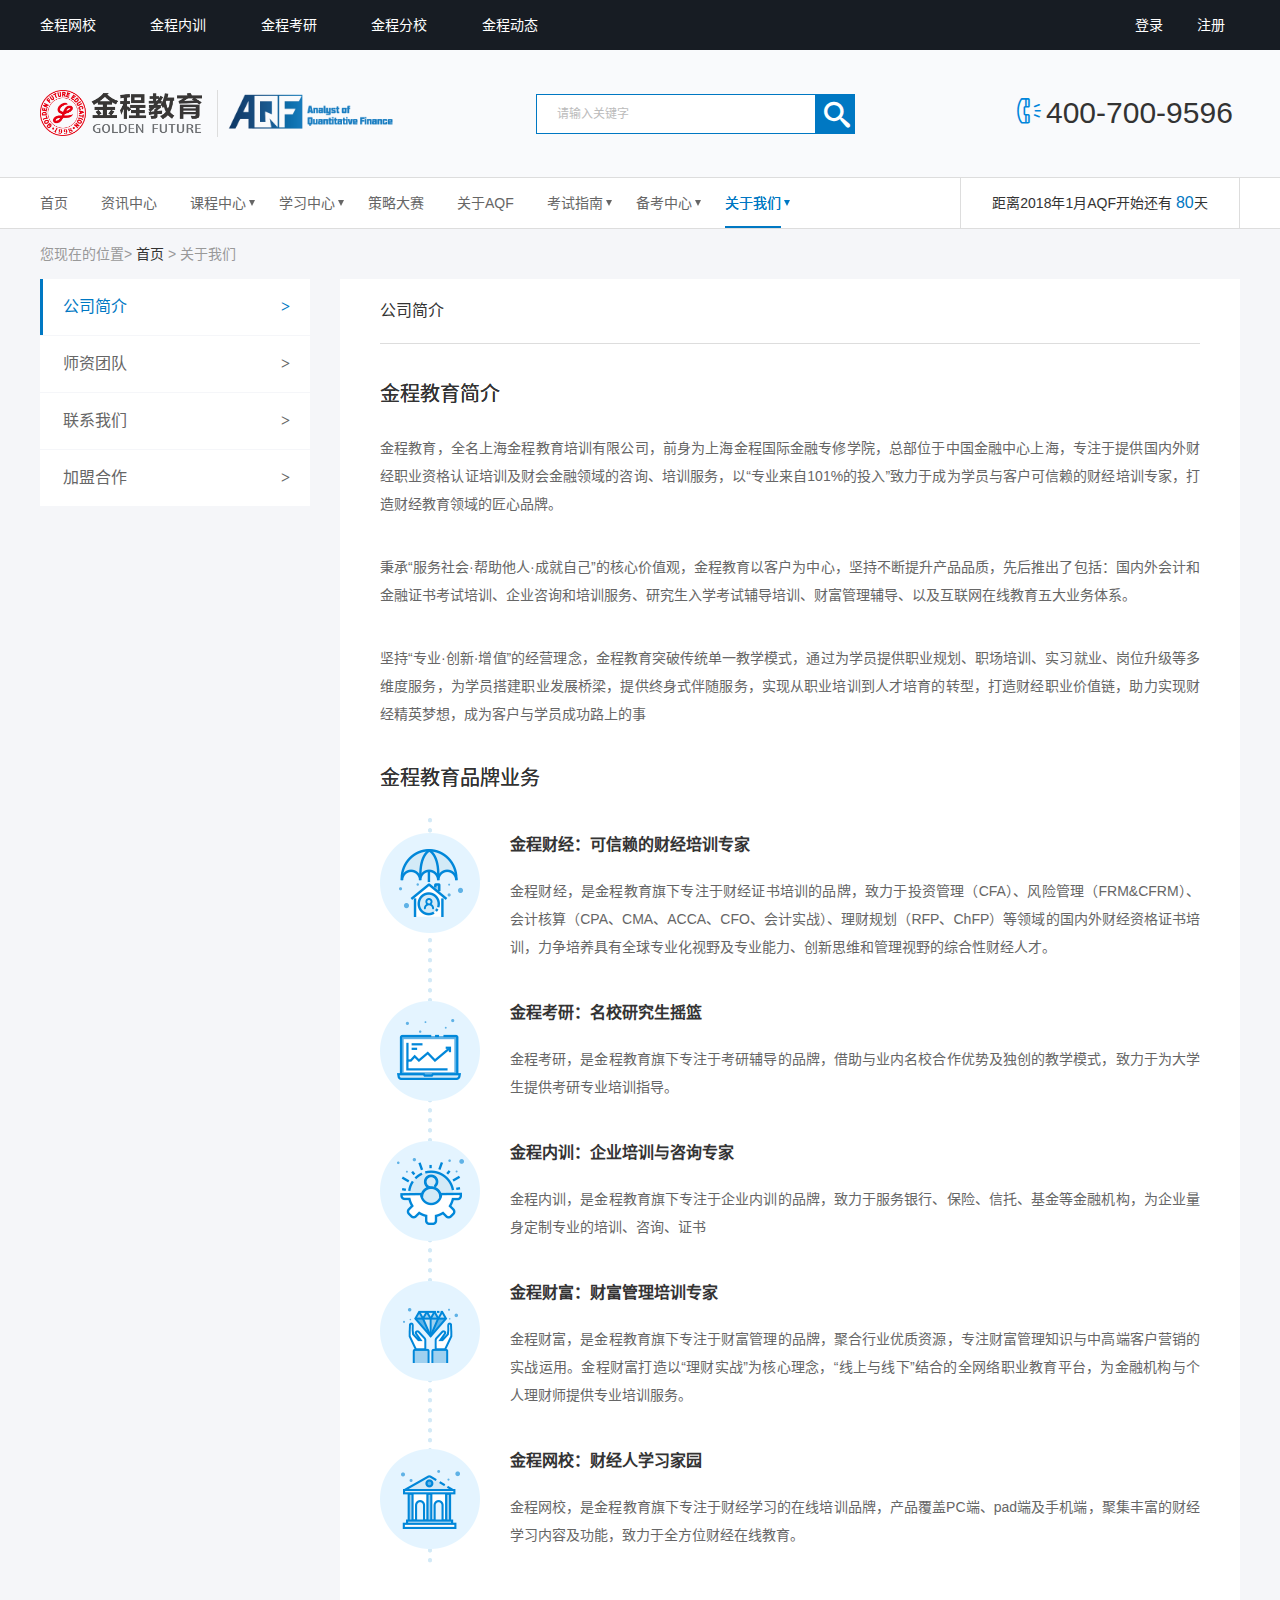
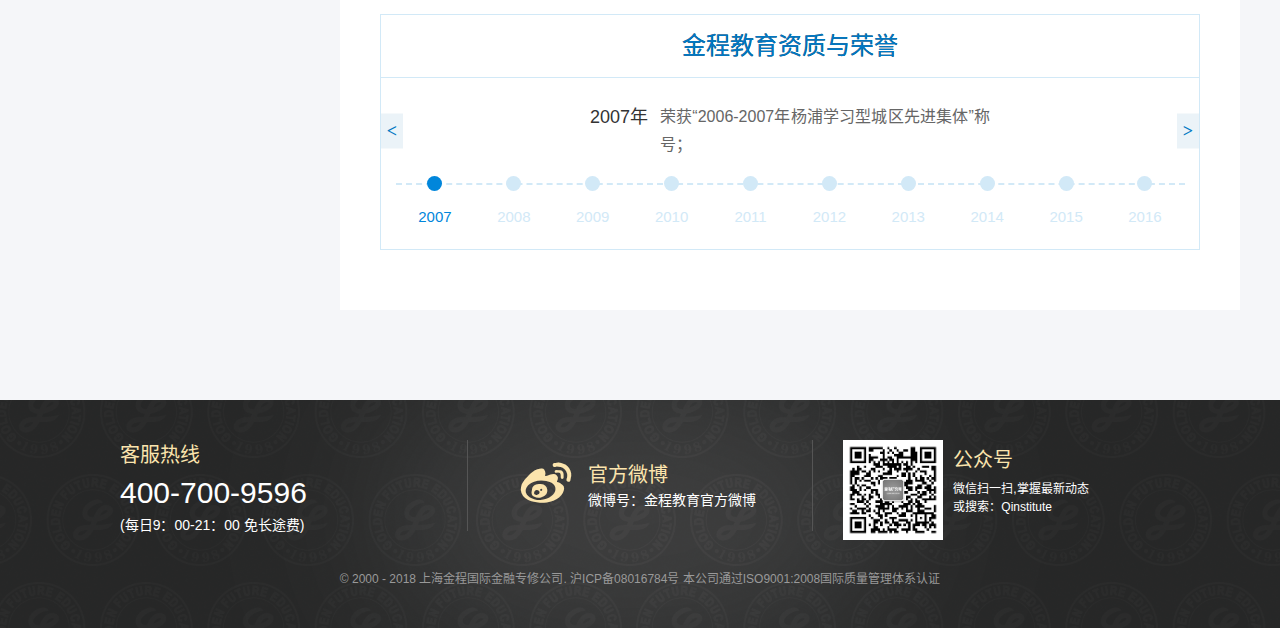
<file: html/aboutus/aboutus.html>
<!doctype html>
<!--[if IE 8]><html class="ie8 lte9" lang="zh-CN"><![endif]-->
<!--[if IE 9]><html class="ie9 lte9" lang="zh-CN"><![endif]-->
<!--[if (gt IE 9)|!(IE)]><!-->
<html lang="zh-CN">
<!--<![endif]-->

<head>
  <meta charset="utf-8">
  <meta name="renderer" content="webkit">
  <meta http-equiv="X-UA-Compatible" content="IE=Edge">
  <title>关于我们</title>
  <meta name="keywords" content="">
  <meta name="description" content="">
  <meta name="viewport" content="width=device-width, initial-scale=1.0, maximum-scale=1.0, minimum-scale=1.0, user-scalable=no">
  <link rel="apple-touch-icon-precomposed" sizes="144x144" href="">
  <link rel="shortcut icon" href="">
  <link href="../../css/public/common.css" rel="stylesheet" type="text/css" />
  <link rel="stylesheet" href="../../css/aboutus/aboutus.css">
  <!--[if lt IE 9]>
    <script type="text/javascript" src="../../script/public/html5shiv.js"></script>
    <script type="text/javascript" src="http://gfedu.net/public/script/respond.min.js"></script>
	<![endif]-->
  <!-- 调用的jQuery　v1.7.2JS -->
  <script type="text/javascript" src="../../script/public/jquery.min.js"></script>
  <!-- 表单验证JS -->
  <script type="text/javascript" src="../../script/public/bdscript.js"></script>
  <script type="text/javascript" src="../../script/public/bdloginReg.js"></script>
  <script type="text/javascript" src="../../script/public/bdpasswordCheck.js"></script>
  <script type="text/javascript" src="../../script/public/headfoot.js"></script>
  <script src="../../script/public/jquery.mmenu.min.all.js"></script>
  <!--本页用的js  -->
  <script src="../../script/aboutus/aboutus.js"></script>
</head>

<body>
  <!-- AQF -->
  <div class="gfeduh1">
    <h1>金程教育AQF</h1>
  </div>

  <nav id="menu" class="mbnavadd">
    <h2>
      <a href="">
        <img src="../../images/public/sidebarreg.png" alt="" />月里飘舞
        <i class="icon-gfright">&#xe609;</i>
      </a>
    </h2>
    <dl>
      <dt class="selecded">
        <a href="#" title="首页">首页</a>
      </dt>
      <dd>
        <a href="" title="金程介绍">金程介绍</a>
      </dd>
      <dd>
        <a href="" title="培训项目">培训项目</a>
      </dd>
      <dd>
        <a href="" title="师资团队">师资团队</a>
      </dd>
      <dd>
        <a href="" title="诚聘英才">诚聘英才</a>
      </dd>
      <dd>
        <a href="" title="其他站点">其他站点</a>
      </dd>
    </dl>
  </nav>

  <div class="header">
    <!-- topheader-->
    <div class="topheader">
      <article>
        <h3>
          <a href="javascript:;" id="alogin">登录</a>
          <a href="javascript:;" id="aregister">注册</a>
        </h3>
        <h4 class="icon-bars">
          <a href="#menu" id="sidelink">&#xf0c9;</a>
        </h4>
        <h6>
          <nav>
            <a id="logo" href="">
              <img src="../../images/public/logo_02.png">
            </a>
            <a href="javascript:;">金程网校</a>
            <a href="javascript:;">金程内训</a>
            <a href="javascript:;">金程考研</a>
            <a id="school" href="javascript:">金程分校
              <i></i>
              <em></em>
            </a>
            <a href="javascript:;">金程动态</a>
          </nav>
        </h6>
        <section>
          <dl>
            <dt>
              <h5>虹口分校</h5>
            </dt>
            <dd>
              <a href="javascript:;">CFA</a>
              <a href="javascript:;">CPA</a>
              <a href="javascript:;">RFP</a>
              <a href="javascript:;">FRM</a>
              <a href="javascript:;">ACCA</a>
              <a href="javascript:;">考研</a>
              <a href="javascript:;">AQF</a>
              <a href="javascript:;">CMA</a>
              <a href="javascript:;">EXCEL</a>
              <a href="javascript:;">从业资格</a>
              <a href="javascript:;">经济学考研</a>
              <a href="javascript:;">企业内训</a>
            </dd>
          </dl>

          <dl>
            <dt>
              <h5>徐汇分校</h5>
            </dt>
            <dd>
              <a href="javascript:;">CFA</a>
              <a href="javascript:;">CPA</a>
              <a href="javascript:;">RFP</a>
              <a href="javascript:;">FRM</a>
              <a href="javascript:;">ACCA</a>
              <a href="javascript:;">考研</a>
              <a href="javascript:;">AQF</a>
              <a href="javascript:;">CMA</a>
              <a href="javascript:;">EXCEL</a>
              <a href="javascript:;">从业资格</a>
            </dd>
          </dl>

          <dl>
            <dt>
              <h5>浦东分校</h5>
            </dt>
            <dd>
              <a href="javascript:;">CFA</a>
              <a href="javascript:;">CPA</a>
              <a href="javascript:;">RFP</a>
              <a href="javascript:;">FRM</a>
              <a href="javascript:;">ACCA</a>
              <a href="javascript:;">考研</a>
              <a href="javascript:;">AQF</a>
            </dd>
          </dl>

          <dl>
            <dt>
              <h5>北京分校</h5>
            </dt>
            <dd>
              <a href="javascript:;">CFA</a>
              <a href="javascript:;">CPA</a>
              <a href="javascript:;">RFP</a>
              <a href="javascript:;">FRM</a>
              <a href="javascript:;">ACCA</a>
              <a href="javascript:;">考研</a>
              <a href="javascript:;">AQF</a>
              <a href="javascript:;">CMA</a>
              <a href="javascript:;">EXCEL</a>
              <a href="javascript:;">从业资格</a>
              <a href="javascript:;">经济学考研</a>
              <a href="javascript:;">企业内训</a>
            </dd>
          </dl>

          <dl>
            <dt>
              <h5>南京分校</h5>
            </dt>
            <dd>
              <a href="javascript:;">CFA</a>
              <a href="javascript:;">CPA</a>
              <a href="javascript:;">RFP</a>
              <a href="javascript:;">FRM</a>
              <a href="javascript:;">ACCA</a>
              <a href="javascript:;">考研</a>
              <a href="javascript:;">AQF</a>
              <a href="javascript:;">CMA</a>
              <a href="javascript:;">EXCEL</a>
              <a href="javascript:;">从业资格</a>
            </dd>
          </dl>

          <dl>
            <dt>
              <h5>深圳分校</h5>
            </dt>
            <dd>
              <a href="javascript:;">CFA</a>
              <a href="javascript:;">CPA</a>
              <a href="javascript:;">RFP</a>
              <a href="javascript:;">FRM</a>
              <a href="javascript:;">ACCA</a>
              <a href="javascript:;">考研</a>
              <a href="javascript:;">AQF</a>
            </dd>
          </dl>
        </section>
      </article>
    </div>
  </div>
  <!-- header end-->

  <!-- AQF导航 start -->
  <!-- proheader-->
  <div class="mainheader">
    <div class="container">
      <div class="protitle">
        <h2>
          <img src="../../images/public/logo.png">
        </h2>
        <p style="position:relative;height:45px;">
          <img src="../../images/public/AQF-text.png" alt="AQF" style="position:absolute;top:-7px;
            left:0;height:60px">
        </p>
      </div>
      <div class="prosearch">
        <input type="text" placeholder="请输入关键字">
        <input type="button" value="&#xe60b;" class="icon-gfsearch">
      </div>
      <div class="prophone">
        <i class="icon-phone">&#xe90b;</i>400-700-9596</div>
    </div>
  </div>

  <!-- AQFnav start -->
  <div class="AQFnav">
    <div class="container">
      <ul class="first">
        <li>
          <a href="../../html/index/index.html">首页</a>
        </li>
        <li>
          <a href="../../html/infocenter/infolist.html">资讯中心</a>
        </li>
        <li class="expend">
          <a href="../../html/coursecenter/courselist.html">课程中心</a>
          <ul>
            <li>
              <a href="javascript:;">AQF</a>
            </li>
            <li>
              <a href="javascript:;">AQF</a>
            </li>
            <li>
              <a href="javascript:;">AQF</a>
            </li>
          </ul>
        </li>
        <li class="expend">
          <a href="javascript:;">学习中心</a>
          <ul>
            <li>
              <a href="../../html/learningcenter/articlelist.html">文章列表</a>
            </li>
            <li>
              <a href="../../html/learningcenter/studydatalist.html">学习资料</a>
            </li>
          </ul>
        </li>
        <li>
          <a href="javascript:;">策略大赛</a>
        </li>
        <li >
          <a href="../../html/aboutAQF/aboutAQF.html">关于AQF</a>
        </li>
        <li class="expend">
          <a href="../../html/testguide/testguide.html">考试指南</a>
          <ul>
            <li>
              <a href="javascript:;">随便放点</a>
            </li>
            <li>
              <a href="javascript:;">四字东西</a>
            </li>
            <li>
              <a href="javascript:;">再多的话</a>
            </li>
            <li>
              <a href="javascript:;">就很难看</a>
            </li>
          </ul>
        </li>
        <li class="expend">
          <a href="../../html/examcenter/examcenter.html">备考中心</a>
          <ul>
            <li>
              <a href="javascript:;">随便放点</a>
            </li>
            <li>
              <a href="javascript:;">四字东西</a>
            </li>
            <li>
              <a href="javascript:;">再多的话</a>
            </li>
            <li>
              <a href="javascript:;">就很难看</a>
            </li>
          </ul>
        </li>
        <li class="expend current">
          <a href="../../html/aboutus/aboutus.html">关于我们</a>
          <ul>
            <li>
              <a href="javascript:;">公司简介</a>
            </li>
            <li>
              <a href="javascript:;">师资团队</a>
            </li>
            <li>
              <a href="javascript:;">联系我们</a>
            </li>
            <li>
              <a href="javascript:;">加盟合作</a>
            </li>
          </ul>
        </li>
      </ul>
      <div class="date">
        距离2018年1月AQF开始还有
        <span>80</span>天
      </div>
    </div>
  </div>
  <!-- AQFnav end -->

  <!-- 面包屑 -->
  <div class="brandnav">
    <div class="container">
      您现在的位置>
      <a href="javascript:;">首页</a> >
      <span>关于我们</span>
    </div>
  </div>

  <main>
    <div class="container">
      <ul class="leftnav">
        <li class="current">公司简介
          <span>></span>
        </li>
        <li>师资团队
          <span>></span>
        </li>
        <li>联系我们
          <span>></span>
        </li>
        <li>加盟合作
          <span>></span>
        </li>
      </ul>
      <div class="content">
        <h2>公司简介</h2>
        <article class="current">
          <h3>金程教育简介</h3>
          <p>金程教育，全名上海金程教育培训有限公司，前身为上海金程国际金融专修学院，总部位于中国金融中心上海，专注于提供国内外财经职业资格认证培训及财会金融领域的咨询、培训服务，以“专业来自101%的投入”致力于成为学员与客户可信赖的财经培训专家，打造财经教育领域的匠心品牌。</p>
          <p>秉承“服务社会·帮助他人·成就自己”的核心价值观，金程教育以客户为中心，坚持不断提升产品品质，先后推出了包括：国内外会计和金融证书考试培训、企业咨询和培训服务、研究生入学考试辅导培训、财富管理辅导、以及互联网在线教育五大业务体系。</p>
          <p>坚持“专业·创新·增值”的经营理念，金程教育突破传统单一教学模式，通过为学员提供职业规划、职场培训、实习就业、岗位升级等多维度服务，为学员搭建职业发展桥梁，提供终身式伴随服务，实现从职业培训到人才培育的转型，打造财经职业价值链，助力实现财经精英梦想，成为客户与学员成功路上的事</p>
          <h3>金程教育品牌业务</h3>
          <ul>
            <li>
              <img src="../../images/aboutus/about1.png" alt="金程财经">
              <div>
                <h4>金程财经：可信赖的财经培训专家</h4>
                <p>金程财经，是金程教育旗下专注于财经证书培训的品牌，致力于投资管理（CFA）、风险管理（FRM&CFRM）、会计核算（CPA、CMA、ACCA、CFO、会计实战）、理财规划（RFP、ChFP）等领域的国内外财经资格证书培训，力争培养具有全球专业化视野及专业能力、创新思维和管理视野的综合性财经人才。</p>
              </div>
            </li>
            <li>
              <img src="../../images/aboutus/about2.png" alt="金程考研">
              <div>
                <h4>金程考研：名校研究生摇篮</h4>
                <p>金程考研，是金程教育旗下专注于考研辅导的品牌，借助与业内名校合作优势及独创的教学模式，致力于为大学生提供考研专业培训指导。</p>
              </div>
            </li>
            <li>
              <img src="../../images/aboutus/about3.png" alt="金程内训">
              <div>
                <h4>金程内训：企业培训与咨询专家</h4>
                <p>金程内训，是金程教育旗下专注于企业内训的品牌，致力于服务银行、保险、信托、基金等金融机构，为企业量身定制专业的培训、咨询、证书</p>
              </div>
            </li>
            <li>
              <img src="../../images/aboutus/about4.png" alt="金程财富">
              <div>
                <h4>金程财富：财富管理培训专家</h4>
                <p>金程财富，是金程教育旗下专注于财富管理的品牌，聚合行业优质资源，专注财富管理知识与中高端客户营销的实战运用。金程财富打造以“理财实战”为核心理念，“线上与线下”结合的全网络职业教育平台，为金融机构与个人理财师提供专业培训服务。</p>
              </div>
            </li>
            <li>
              <img src="../../images/aboutus/about5.png" alt="金程网校">
              <div>
                <h4>金程网校：财经人学习家园</h4>
                <p>金程网校，是金程教育旗下专注于财经学习的在线培训品牌，产品覆盖PC端、pad端及手机端，聚集丰富的财经学习内容及功能，致力于全方位财经在线教育。</p>
              </div>
            </li>
          </ul>

          <div class="timeline">
            <h3>金程教育资质与荣誉</h3>
            <div class="text">
              <ul>
                <li class="current">
                  <p>
                    <span>2007年</span> 荣获“2006-2007年杨浦学习型城区先进集体”称号；
                  </p>
                </li>
                <li>
                  <p>
                    <span>2008年</span> 荣获“2006-2008民办学校办学先进集体”称号；
                    <br/>荣获“中国最具投资价值培训机构”奖项；</p>
                </li>
                <li>
                  <p>
                    <span>2009年</span> 荣获“上海优秀职业技能培训机构”称号；
                  </p>
                </li>
                <li>
                  <p>
                    <span>2010年</span> 荣获“第七届上海教博会组织贡献奖”奖项；
                  </p>
                </li>
                <li>
                  <p>
                    <span>2011年</span> 荣获“杨浦区优秀职业培训机构（开拓创新奖）”奖项；
                  </p>
                </li>
                <li>
                  <p>
                    <span>2012年</span> 荣获“年度十大教育职业品牌”奖项；
                  </p>
                </li>
                <li>
                  <p>
                    <span>2013年</span> 荣获“最具品牌知名度职业培训机构”称号；
                    <br/>荣获“最受欢迎十大会计培训机构”称号；
                    <br/>荣获“优秀大学生实习基地”称号；</p>
                </li>
                <li>
                  <p>
                    <span>2014年</span> 荣获“中国最具综合实力职业培训机构”称号；
                    <br/>荣获“中国最具品牌影响力职业培训机构”称号；</p>
                </li>
                <li>
                  <p>
                    <span>2015年</span> 荣获“中国品牌竞争力职业培训机构”称号；
                    <br/>荣获“中国在线教育实力品牌”奖项；
                    <br/>荣获“中国教育行业影响力APP”奖项；
                    <br/>荣获“杨浦区大学生实习基地优秀单位”称号；</p>
                </li>
                <li>
                  <p>
                    <span>2016年</span> 荣获“全国五星金牌教师团队”奖项；
                    <br/>荣获“全国优秀教研团队”奖项；
                    <br/>荣获“年度影响力教育品牌”奖项。</p>
                </li>
              </ul>
              <span class="next">></span>
              <span class="prev">
                <</span>
            </div>
            <div class="dian">
              <ul>
                <li class="current">
                  <em></em>2007</li>
                <li>
                  <em></em>2008</li>
                <li>
                  <em></em>2009</li>
                <li>
                  <em></em>2010</li>
                <li>
                  <em></em>2011</li>
                <li>
                  <em></em>2012</li>
                <li>
                  <em></em>2013</li>
                <li>
                  <em></em>2014</li>
                <li>
                  <em></em>2015</li>
                <li>
                  <em></em>2016</li>
              </ul>
            </div>
          </div>
        </article>
        <article>
          <section>
            <img src="../../images/aboutus/teacher1.png" alt="纪慧诚">
            <div>
              <h3>纪慧诚 \ Jcy</h3>
              <ul>
                <li>
                  <span>师资介绍:</span>
                  <p>金程教育金融研究院资深培训师、金程教育Excel金融建模、量化投资(AQF)课程开发负责人、金程教育CFA/FRM资深研究员。</p>
                </li>
                <li>
                  <span>工作背景:</span>
                  <p>金融行业从业经验丰富，曾先后就职于中国建设银行、中信证券等知名金融机构。对企业IPO、投资理财、量化投资等领域有着深入的研究和独到的见解。</p>
                </li>
                <li>
                  <span>主编出版:</span>
                  <p>参与金程CFA项目各类参考书目的编写工作，包括翻译CFA协会官方参考书《企业理财》，《国际财务报告分析》，金程CFA中文Notes等。</p>
                </li>
                <li>
                  <span>服务客户:</span>
                  <p>中国工商银行、中国银行、中国建设银行、上海银行、兴业银行、中国人民银行研究生部、兴业证券、平安证券、南京证券、湘财证券、上海证券交易所、深圳综合开发研究院、山东省银行同业协会、中国CFP标准委员会、杨浦区党校、太平洋保险、泰康人寿、中国人寿、人保资产管理、中国平安、华夏基金。</p>
                </li>
              </ul>
            </div>
          </section>
          <section>
            <img src="../../images/aboutus/teacher2.png" alt="梁震宇">
            <div>
              <h3>梁震宇 \ Henry Liang</h3>
              <ul>
                <li>
                  <span>师资介绍:</span>
                  <p>金程教育资深培训师、经济学硕士、航海专业学士、CFA（注册金融分析师）、FRM（金融风险管理师）、CATTI（中国人事部认证口译）持证人、锦翼FIRE背词法创始人、中国翻译家协会成员。</p>
                </li>
                <li>
                  <span>工作背景:</span>
                  <p>曾任八年大学金融专业、口译专业教师；曾任Jefferies项目分析师；曾在新东方、新世界等多家顶级培训机构担任讲师；200余场国际会议专业口译；多次担任企业咨询项目负责人。学术功底扎实，具有清晰的表达能力、强烈的个人魅力和远见卓识。对课程把握度强，能够关注到不同背景的学员的进度。上课条理清晰，深入浅出，善于将书面理论结合实际操作，温文尔雅的授课形式如行云流水般流畅，深受学员的爱戴。</p>
                </li>
                <li>
                  <span>服务客户:</span>
                  <p>中国工商银行、中国银行、中国建设银行、中国农业银行、招商银行、三菱银行、杭州银行、中国进出口银行、上海银行、兴业银行、中国人民银行研究生部、兴业证券、平安证券、南京证券、湘财证券、上海证券交易所、深圳综合开发研究院、山东省银行同业协会。</p>
                </li>
              </ul>
            </div>
          </section>
          <section>
            <img src="../../images/aboutus/teacher3.png" alt="屈老师">
            <div>
              <h3>屈老师 \ Yuan Qu</h3>
              <ul>
                <li>
                  <span>师资介绍:</span>
                  <p>金程教育资深培训师、经济学硕士、航海专业学士、CFA（注册金融分析师）、FRM（金融风险管理师）、CATTI（中国人事部认证口译）持证人、锦翼FIRE背词法创始人、中国翻译家协会成员。</p>
                </li>
                <li>
                  <span>工作背景:</span>
                  <p>曾任八年大学金融专业、口译专业教师；曾任Jefferies项目分析师；曾在新东方、新世界等多家顶级培训机构担任讲师；200余场国际会议专业口译；多次担任企业咨询项目负责人。学术功底扎实，具有清晰的表达能力、强烈的个人魅力和远见卓识。对课程把握度强，能够关注到不同背景的学员的进度。上课条理清晰，深入浅出，善于将书面理论结合实际操作，温文尔雅的授课形式如行云流水般流畅，深受学员的爱戴。</p>
                </li>
                <li>
                  <span>服务客户:</span>
                  <p>中国工商银行、中国银行、中国建设银行、中国农业银行、招商银行、三菱银行、杭州银行、中国进出口银行、上海银行、兴业银行、中国人民银行研究生部、兴业证券、平安证券、南京证券、湘财证券、上海证券交易所、深圳综合开发研究院、山东省银行同业协会。</p>
                </li>
              </ul>
            </div>
          </section>
        </article>
        <article>
          <h3>上海金程教育培训有限公司</h3>
          <div class="connect">
            <div>
              <span>总站：</span>
              <p>
                <a href="javascript:;"> WWW.GFEDU.NET</a>
              </p>
            </div>
            <div>
              <span>全国统一客服热线：</span>
              <p> 400-700-9596</p>
            </div>
            <div>
              <span>金程考研专线： </span>
              <p>400-821-7221</p>
            </div>
            <div>
              <span>全国24小时热线：</span>
              <p>13386008177，18019149786，18217196162，13611369466（北京）， 15365135696（南京）
              </p>
            </div>
          </div>
          <section>
            <h3>金程复旦分公司（虹口总校）</h3>
            <img src="../../images/aboutus/map1.jpg" alt="金程复旦分公司（虹口总校）">
            <ul>
              <li>
                <span>工作时间：</span> 周一至周日 9:00-18:00</li>
              <li>
                <span>课程咨询：</span> 021-65063872</li>
              <li>
                <span>业务联系：</span> 021-33926711</li>
              <li>
                <span>传 &nbsp;&nbsp;&nbsp;&nbsp;&nbsp; 真：</span> 021-65261657</li>
              <li>
                <span>联系地址：</span> 上海市虹口区松花江路2539号复旦科技创业大厦1号楼11-12楼(近辉河路)</li>
              <li>
                <span>邮 &nbsp;&nbsp;&nbsp;&nbsp;&nbsp; 编：</span> 200437</li>
              <li>
                <span>轨 &nbsp;&nbsp;&nbsp;&nbsp;&nbsp; 道：</span> 地铁3号线（大柏树站）、地铁10号线（国权路站）</li>
              <li>
                <span>公 &nbsp;&nbsp;&nbsp;&nbsp;&nbsp; 交：</span> 942、866、966 运光新村站下</li>
            </ul>
          </section>
          <section>
            <h3>金程交大分公司(徐汇)</h3>
            <img src="../../images/aboutus/map2.jpg" alt="金程交大分公司(徐汇)">
            <ul>
              <li>
                <span>工作时间：</span>周一至周日 9:00-18:00</li>
              <li>
                <span>联系电话：</span> 021-32180511,52132102,54510226,13386008177</li>
              <li>
                <span>联系地址：</span>徐汇区龙漕路200弄28号（宏润大厦） 3楼</li>
              <li>
                <span>邮 &nbsp;&nbsp;&nbsp;&nbsp;&nbsp; 编：</span>200030</li>
              <li>
                <span>交通路线：</span> 地铁10号线交通大学站 走路2分钟到 </li>
            </ul>
          </section>
          <section>
            <h3>金程松江分公司</h3>
            <img src="../../images/aboutus/map3.jpg" alt="金程松江分公司">
            <ul>
              <li>
                <span>工作时间：</span> 周一至周日 9:00-18:00</li>
              <li>
                <span>联系电话：</span> 60498367 18601691879</li>
              <li>
                <span>联系地址：</span> 上海松江大学城文汇新天地8楼（5号电梯直达）</li>
              <li>
                <span>轨 &nbsp;&nbsp;&nbsp;&nbsp;&nbsp; 道：</span> 9号线(松江大学城)</li>
              <li>
                <span>公 &nbsp;&nbsp;&nbsp;&nbsp;&nbsp; 交：</span> 18路 </li>
            </ul>
          </section>
          <section>
            <h3>北京国际金融培训中心西城分公司</h3>
            <img src="../../images/aboutus/map4.jpg" alt="北京国际金融培训中心西城分公司">
            <ul>
              <li>
                <span>工作时间：</span> 周一至周日 9:00-18:00</li>
              <li>
                <span>联系电话：</span> 010-88087384、010-88086667、13611369466</li>
              <li>
                <span>联系地址：</span> 北京西城区南菜园街2号国泰大厦2楼</li>
              <li>
                <span>邮 &nbsp;&nbsp;&nbsp;&nbsp;&nbsp; 编：</span>100032</li>
              <li>
                <span>交通线路：</span> 53路、122路、351路、410路、423路、456路、604路、676路、842路、844路、特12外、运通102路、专线30路、公交423路、56路 </li>
            </ul>
          </section>
        </article>
        <article>
          <section>
            <h3>企业合作&讲师招募</h3>
            <p>企业联系</p>
            <p>电话：021-33926711</p>
          </section>
          <section>
            <h3>文章投稿</h3>
            <p>请联系微信公众号“量化研究所” </p>
          </section>
          <section>
            <h3>人才招聘</h3>
            <p>招聘网址</p>
            <p>www.gfedu.cn/help/joinus.html </p>
          </section>
          <section>
            <h3>公司地址</h3>
            <p>上海市虹口区松花江路2539号复旦科技 创业大厦1号楼11-12楼(近辉河路)</p>
          </section>
        </article>
      </div>
    </div>
  </main>
  <!-- footer start-->
  <footer>
    <div class="profooter">
      <dl>
        <dt>
          <h3>客服热线</h3>
          <p>
            <strong>400-700-9596</strong>(每日9：00-21：00 免长途费)</p>
        </dt>
        <dd>
          <i class="icon-gfwb">&#xe604;</i>
          <a>
            <h3>官方微博</h3>
            <p>微博号：金程教育官方微博</p>
          </a>
        </dd>
      </dl>
      <article>
        <a>
          <img src="../../images/public/aqfewm.jpg" alt="aqfewm-code" />
          <h3>公众号</h3>
          <p>微信扫一扫,掌握最新动态
            <br/>或搜索：Qinstitute</p>
        </a>
      </article>
    </div>
    <div class="copyright">
      <p>© 2000 - 2018 上海金程国际金融专修公司. 沪ICP备08016784号 本公司通过ISO9001:2008国际质量管理体系认证</p>
    </div>
  </footer>
  <!-- footer end-->
  <!-- Go Top -->
  <div class="gotop">
    <a href="#">
      <strong>∧</strong>TOP</a>
  </div>


  <!-- 登录 start-->
  <div class="toplogin" id="toplogin">
    <div class="regbox">
      <section>
        <a href="javascript:;" class="closebox" id="close1">
          <i class="icon-cross">&#xea0f;</i>
        </a>
        <h2>登录金程教育</h2>
        <ul>
          <li>
            <input type="text" name="Field_UserName" id="Field_UserName" maxlength="20" placeholder="手机号\用户名" onBlur="__changeRealNameL('Field_UserName');">
            <p class="noticeLR" id="noticeLR_Field_UserName"></p>
          </li>
          <li id="password_input">
            <input type="password" id="password1" name="Field_PassWordPC" placeholder="密码" onBlur="checkPwd1('password1');">
            <p class="noticeLR" id="noticeLR_password1"></p>
          </li>
          <li>
            <span>
              <a href="">忘记密码？</a>
            </span>
            <input type="checkbox" value="两周内免登录">两周内免登录</li>
          <li>
            <input type="button" value="登录">
          </li>
        </ul>
        <p>
          <span>
            <a onClick="LtR();" href="javascript:;">注册</a>金程帐号</span>合作帐号直接登录
          <i class="icon-gfqq">
            <a href="">&#xe605;</a>
          </i>
          <i class="icon-gfwb">
            <a href="">&#xe604;</a>
          </i>
        </p>
      </section>
    </div>
  </div>
  <!-- 登录 end-->

  <!-- 注册 start-->
  <div class="topregister" id="topregister">
    <div class="regbox">
      <section>
        <a href="javascript:;" class="closebox2">
          <i class="icon-cross">&#xea0f;</i>
        </a>
        <h2>注册金程教育</h2>
        <ul>
          <li id="realname_input">
            <input id="realnameM" maxlength="20" name="realname" tabindex="4" placeholder="填写真实姓名" onBlur="__changeRealName('realnameM');"
              type="text">
            <p class="noticeLR" id="noticeLR_realnameM"></p>
          </li>
          <li id="tel_input">
            <input name="tel" id="tel" maxlength="11" placeholder="请填写手机号码" onBlur="__changeUserName('tel');" type="text">
            <p class="noticeLR" id="noticeLR_tel"></p>
          </li>
          <li class="reghalf" id="code_input">
            <input autocomplete="off" placeholder="输入收到的验证码" name="verifyCode" id="verifyCodeP" onFocus="document.getElementById('noticeLR_verifyCodeP').innerHTML = '';"
              type="text">
            <input id="btnP" value="获取短信验证码" type="button">
            <p class="noticeLR" id="noticeLR_verifyCodeP"></p>
          </li>
          <li id="password1_input">
            <input name="passwd" id="passwd" placeholder="密码由8～15位数字和字母组成" value="" maxlength="20" onBlur="checkPwd1('passwd');" type="password">
            <p class="noticeLR" id="noticeLR_passwd"></p>
          </li>
          <li>
            <input type="checkbox" value="同意金程的《用户协议》">同意金程的《用户协议》</li>
          <li>
            <input type="button" value="登录">
          </li>
        </ul>
        <p>
          <span>已有账号马上
            <a onclick="RtL();" href="javascript:;">登录</a>
          </span>合作帐号直接登录
          <i class="icon-gfqq">
            <a href="">&#xe605;</a>
          </i>
          <i class="icon-gfwb">
            <a href="">&#xe604;</a>
          </i>
        </p>
      </section>
    </div>
  </div>

  <!-- 注册 end-->


</body>

</html>
</file>
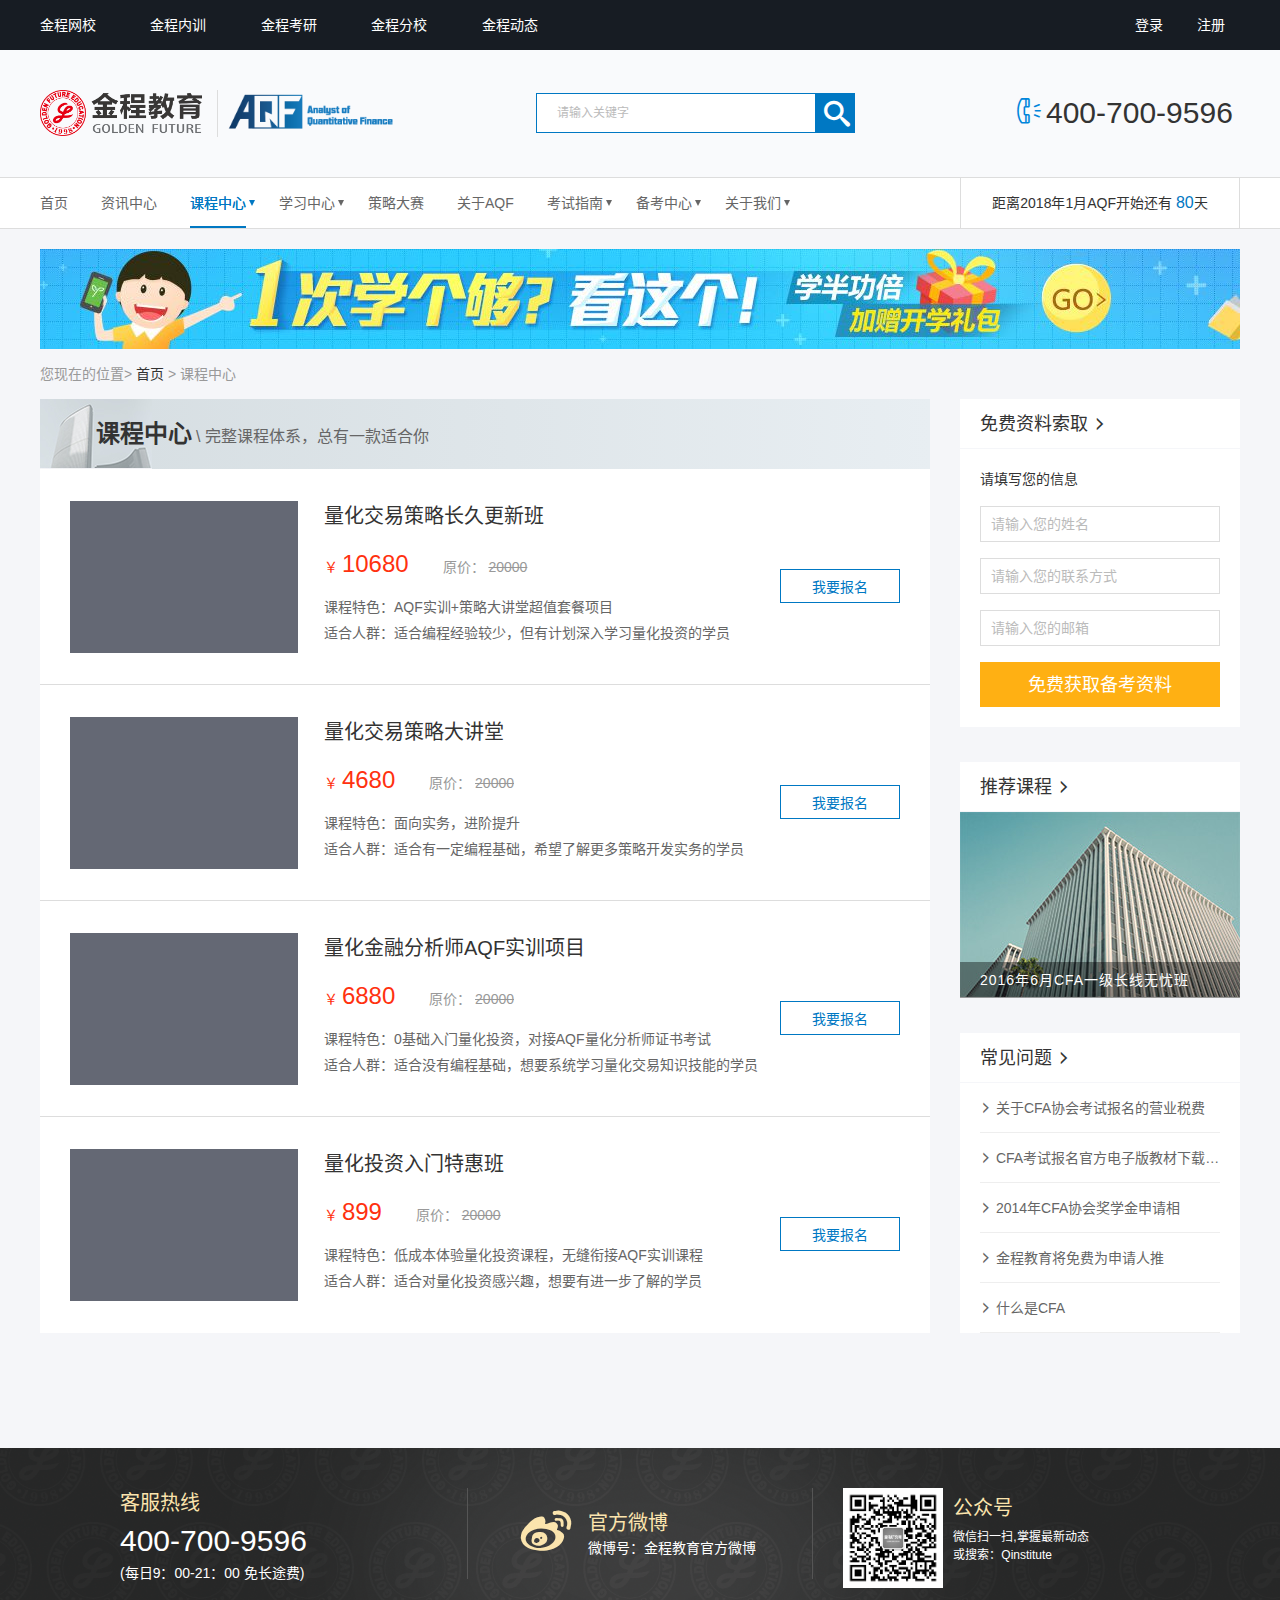
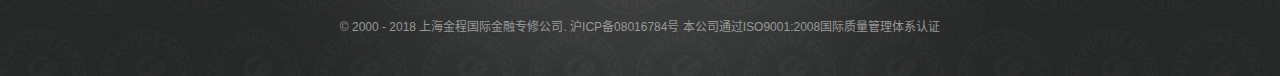
<file: html/coursecenter/courselist.html>
<!doctype html>
<!--[if IE 8]><html class="ie8 lte9" lang="zh-CN"><![endif]-->
<!--[if IE 9]><html class="ie9 lte9" lang="zh-CN"><![endif]-->
<!--[if (gt IE 9)|!(IE)]><!-->
<html lang="zh-CN">
<!--<![endif]-->

<head>
  <meta charset="utf-8">
  <meta name="renderer" content="webkit">
  <meta http-equiv="X-UA-Compatible" content="IE=Edge">
  <title>课程中心-课程列表页</title>
  <meta name="keywords" content="">
  <meta name="description" content="">
  <meta name="viewport" content="width=device-width, initial-scale=1.0, maximum-scale=1.0, minimum-scale=1.0, user-scalable=no">
  <link rel="apple-touch-icon-precomposed" sizes="144x144" href="">
  <link rel="shortcut icon" href="">
  <link href="../../css/public/common.css" rel="stylesheet" type="text/css" />
  <link rel="stylesheet" href="../../css/coursecenter/coursecenter.css">
  <!--[if lt IE 9]>
    <script type="text/javascript" src="../../script/public/html5shiv.js"></script>
    <script type="text/javascript" src="http://gfedu.net/public/script/respond.min.js"></script>
	<![endif]-->
  <!-- 调用的jQuery　v1.7.2JS -->
  <script type="text/javascript" src="../../script/public/jquery.min.js"></script>
  <!-- 表单验证JS -->
  <script type="text/javascript" src="../../script/public/bdscript.js"></script>
  <script type="text/javascript" src="../../script/public/bdloginReg.js"></script>
  <script type="text/javascript" src="../../script/public/bdpasswordCheck.js"></script>
  <script type="text/javascript" src="../../script/public/headfoot.js"></script>
  <script src="../../script/public/jquery.mmenu.min.all.js"></script>
</head>

<body>
  <!-- AQF -->
  <div class="gfeduh1">
    <h1>金程教育AQF</h1>
  </div>

  <nav id="menu" class="mbnavadd">
    <h2>
      <a href="">
        <img src="../../images/public/sidebarreg.png" alt="" />月里飘舞
        <i class="icon-gfright">&#xe609;</i>
      </a>
    </h2>
    <dl>
      <dt class="selecded">
        <a href="#" title="首页">首页</a>
      </dt>
      <dd>
        <a href="" title="金程介绍">金程介绍</a>
      </dd>
      <dd>
        <a href="" title="培训项目">培训项目</a>
      </dd>
      <dd>
        <a href="" title="师资团队">师资团队</a>
      </dd>
      <dd>
        <a href="" title="诚聘英才">诚聘英才</a>
      </dd>
      <dd>
        <a href="" title="其他站点">其他站点</a>
      </dd>
    </dl>
  </nav>

  <div class="header">
    <!-- topheader-->
    <div class="topheader">
      <article>
        <h3>
          <a href="javascript:;" id="alogin">登录</a>
          <a href="javascript:;" id="aregister">注册</a>
        </h3>
        <h4 class="icon-bars">
          <a href="#menu" id="sidelink">&#xf0c9;</a>
        </h4>
        <h6>
          <nav>
            <a id="logo" href="">
              <img src="../../images/public/logo_02.png">
            </a>
            <a href="javascript:;">金程网校</a>
            <a href="javascript:;">金程内训</a>
            <a href="javascript:;">金程考研</a>
            <a id="school" href="javascript:">金程分校
              <i></i>
              <em></em>
            </a>
            <a href="javascript:;">金程动态</a>
          </nav>
        </h6>
        <section>
          <dl>
            <dt>
              <h5>虹口分校</h5>
            </dt>
            <dd>
              <a href="javascript:;">CFA</a>
              <a href="javascript:;">CPA</a>
              <a href="javascript:;">RFP</a>
              <a href="javascript:;">FRM</a>
              <a href="javascript:;">ACCA</a>
              <a href="javascript:;">考研</a>
              <a href="javascript:;">AQF</a>
              <a href="javascript:;">CMA</a>
              <a href="javascript:;">EXCEL</a>
              <a href="javascript:;">从业资格</a>
              <a href="javascript:;">经济学考研</a>
              <a href="javascript:;">企业内训</a>
            </dd>
          </dl>

          <dl>
            <dt>
              <h5>徐汇分校</h5>
            </dt>
            <dd>
              <a href="javascript:;">CFA</a>
              <a href="javascript:;">CPA</a>
              <a href="javascript:;">RFP</a>
              <a href="javascript:;">FRM</a>
              <a href="javascript:;">ACCA</a>
              <a href="javascript:;">考研</a>
              <a href="javascript:;">AQF</a>
              <a href="javascript:;">CMA</a>
              <a href="javascript:;">EXCEL</a>
              <a href="javascript:;">从业资格</a>
            </dd>
          </dl>

          <dl>
            <dt>
              <h5>浦东分校</h5>
            </dt>
            <dd>
              <a href="javascript:;">CFA</a>
              <a href="javascript:;">CPA</a>
              <a href="javascript:;">RFP</a>
              <a href="javascript:;">FRM</a>
              <a href="javascript:;">ACCA</a>
              <a href="javascript:;">考研</a>
              <a href="javascript:;">AQF</a>
            </dd>
          </dl>

          <dl>
            <dt>
              <h5>北京分校</h5>
            </dt>
            <dd>
              <a href="javascript:;">CFA</a>
              <a href="javascript:;">CPA</a>
              <a href="javascript:;">RFP</a>
              <a href="javascript:;">FRM</a>
              <a href="javascript:;">ACCA</a>
              <a href="javascript:;">考研</a>
              <a href="javascript:;">AQF</a>
              <a href="javascript:;">CMA</a>
              <a href="javascript:;">EXCEL</a>
              <a href="javascript:;">从业资格</a>
              <a href="javascript:;">经济学考研</a>
              <a href="javascript:;">企业内训</a>
            </dd>
          </dl>

          <dl>
            <dt>
              <h5>南京分校</h5>
            </dt>
            <dd>
              <a href="javascript:;">CFA</a>
              <a href="javascript:;">CPA</a>
              <a href="javascript:;">RFP</a>
              <a href="javascript:;">FRM</a>
              <a href="javascript:;">ACCA</a>
              <a href="javascript:;">考研</a>
              <a href="javascript:;">AQF</a>
              <a href="javascript:;">CMA</a>
              <a href="javascript:;">EXCEL</a>
              <a href="javascript:;">从业资格</a>
            </dd>
          </dl>

          <dl>
            <dt>
              <h5>深圳分校</h5>
            </dt>
            <dd>
              <a href="javascript:;">CFA</a>
              <a href="javascript:;">CPA</a>
              <a href="javascript:;">RFP</a>
              <a href="javascript:;">FRM</a>
              <a href="javascript:;">ACCA</a>
              <a href="javascript:;">考研</a>
              <a href="javascript:;">AQF</a>
            </dd>
          </dl>
        </section>
      </article>
    </div>
  </div>
  <!-- header end-->

  <!-- AQF导航 start -->
  <!-- proheader-->
  <div class="mainheader">
    <div class="container">
      <div class="protitle">
        <h2>
          <img src="../../images/public/logo.png">
        </h2>
        <p style="position:relative;height:45px;">
          <img src="../../images/public/AQF-text.png" alt="AQF" style="position:absolute;top:-7px;
            left:0;height:60px">
        </p>
      </div>
      <div class="prosearch">
        <input type="text" placeholder="请输入关键字">
        <input type="button" value="&#xe60b;" class="icon-gfsearch">
      </div>
      <div class="prophone">
        <i class="icon-phone">&#xe90b;</i>400-700-9596</div>
    </div>
  </div>

  <!-- AQFnav start -->
  <div class="AQFnav">
    <div class="container">
      <ul class="first">
        <li>
          <a href="../../html/index/index.html">首页</a>
        </li>
        <li>
          <a href="../../html/infocenter/infolist.html">资讯中心</a>
        </li>
        <li class="expend current">
          <a href="../../html/coursecenter/courselist.html">课程中心</a>
          <ul>
            <li>
              <a href="javascript:;">AQF</a>
            </li>
            <li>
              <a href="javascript:;">AQF</a>
            </li>
            <li>
              <a href="javascript:;">AQF</a>
            </li>
          </ul>
        </li>
        <li class="expend">
          <a href="javascript:;">学习中心</a>
          <ul>
            <li>
              <a href="../../html/learningcenter/articlelist.html">文章列表</a>
            </li>
            <li>
              <a href="../../html/learningcenter/studydatalist.html">学习资料</a>
            </li>
          </ul>
        </li>
        <li>
          <a href="javascript:;">策略大赛</a>
        </li>
        <li >
          <a href="../../html/aboutAQF/aboutAQF.html">关于AQF</a>
        </li>
        <li class="expend">
          <a href="../../html/testguide/testguide.html">考试指南</a>
          <ul>
            <li>
              <a href="javascript:;">随便放点</a>
            </li>
            <li>
              <a href="javascript:;">四字东西</a>
            </li>
            <li>
              <a href="javascript:;">再多的话</a>
            </li>
            <li>
              <a href="javascript:;">就很难看</a>
            </li>
          </ul>
        </li>
        <li class="expend">
          <a href="../../html/examcenter/examcenter.html">备考中心</a>
          <ul>
            <li>
              <a href="javascript:;">随便放点</a>
            </li>
            <li>
              <a href="javascript:;">四字东西</a>
            </li>
            <li>
              <a href="javascript:;">再多的话</a>
            </li>
            <li>
              <a href="javascript:;">就很难看</a>
            </li>
          </ul>
        </li>
        <li class="expend">
          <a href="../../html/aboutus/aboutus.html">关于我们</a>
          <ul>
            <li>
              <a href="javascript:;">公司简介</a>
            </li>
            <li>
              <a href="javascript:;">师资团队</a>
            </li>
            <li>
              <a href="javascript:;">联系我们</a>
            </li>
            <li>
              <a href="javascript:;">加盟合作</a>
            </li>
          </ul>
        </li>
      </ul>
      <div class="date">
        距离2018年1月AQF开始还有
        <span>80</span>天
      </div>
    </div>
  </div>
  <!-- AQFnav end -->

  <!-- 广告位  start-->
  <div class="adv">
    <div class="container">
      <a href="javascript:;">
        <img src="../../images/coursecenter/adv.jpg" alt="一次学个够 看这个">
      </a>
    </div>
  </div>

  <!-- 广告位  end-->

  <!-- 面包屑 start-->
  <div class="brandnav">
    <div class="container">
      您现在的位置>
      <a href="javascript:;">首页</a> >
      <span>课程中心</span>
    </div>
  </div>
  <!-- 面包屑 end-->

  <!-- 主题部分  start-->
  <main>
    <div class="container">
      <div class="rightside">
        <div class="getdata">
          <h2>免费资料索取
            <span>
              <i class="icon-gfright">&#xe609;</i>
            </span>
          </h2>
          <div>
            <p>请填写您的信息</p>
            <form action="">
              <input type="text" placeholder="请输入您的姓名">
              <input type="text" placeholder="请输入您的联系方式">
              <input type="text" placeholder="请输入您的邮箱">
              <input type="submit" value="免费获取备考资料">
            </form>
          </div>
        </div>
        <div class="recommend">
          <h2>推荐课程
            <span>
              <i class="icon-gfright">&#xe609;</i>
            </span>
          </h2>
          <div>
            <img src="../../images/infocenter/recommend.jpg">
            <p>2016年6月CFA一级长线无忧班</p>
            <a href="javascript:;"></a>
          </div>
        </div>
        <div class="questions">
          <h2>常见问题
            <span>
              <i class="icon-gfright">&#xe609;</i>
            </span>
          </h2>
          <ul>
            <li>
              <a href="javascript:;">
                <i class="icon-gfright">&#xe609;</i>
                关于CFA协会考试报名的营业税费
              </a>
            </li>
            <li>
              <a href="javascript:;">
                <i class="icon-gfright">&#xe609;</i>
                CFA考试报名官方电子版教材下载CFA考试报名官方电子版教材下载
              </a>
            </li>
            <li>
              <a href="javascript:;">
                <i class="icon-gfright">&#xe609;</i>
                2014年CFA协会奖学金申请相
              </a>
            </li>
            <li>
              <a href="javascript:;">
                <i class="icon-gfright">&#xe609;</i>
                金程教育将免费为申请人推
              </a>
            </li>
            <li>
              <a href="javascript:;">
                <i class="icon-gfright">&#xe609;</i>
                什么是CFA
              </a>
            </li>
          </ul>
        </div>
      </div>

      <div class="leftside">
        <div class="slogen">
          <h2>
            <img src="../../images/coursecenter/coursecenter.jpg" alt="课程中心">
            <em>课程中心</em>
            <span>\ 完整课程体系，总有一款适合你</span>
          </h2>
        </div>
        <ul class="courselist">
          <li>
            <a href="javascript:;"></a>
            <div class="imgbox">
              <img src="../../images/infocenter/news.jpg" alt="假装我是学习资料">
            </div>
            <div class="tosign">
              <h3>量化交易策略长久更新班</h3>
              <div>
                <a href="javascript:;">我要报名</a>
                <div class="price">
                  <span>￥
                    <em>10680</em>
                  </span>
                  <span>原价：
                    <em>20000</em>
                  </span>
                </div>
                <p>
                  <span>课程特色：</span> AQF实训+策略大讲堂超值套餐项目 </p>
                <p>
                  <span>适合人群：</span> 适合编程经验较少，但有计划深入学习量化投资的学员</p>
              </div>
            </div>
          </li>
          <li>
              <a href="javascript:;"></a>
            <div class="imgbox">
              <img src="../../images/infocenter/news.jpg" alt="假装我是学习资料">
            </div>
            <div class="tosign">
              <h3>量化交易策略大讲堂</h3>
              <div>
                <a href="javascript:;">我要报名</a>
                <div class="price">
                  <span>￥
                    <em>4680</em>
                  </span>
                  <span>原价：
                    <em>20000</em>
                  </span>
                </div>
                <p>
                  <span>课程特色：</span> 面向实务，进阶提升 </p>
                <p>
                  <span>适合人群：</span> 适合有一定编程基础，希望了解更多策略开发实务的学员</p>
              </div>
            </div>
          </li>
          <li>
              <a href="javascript:;"></a>
            <div class="imgbox">
              <img src="../../images/infocenter/news.jpg" alt="假装我是学习资料">
            </div>
            <div class="tosign">
              <h3>量化金融分析师AQF实训项目</h3>
              <div>
                <a href="javascript:;">我要报名</a>
                <div class="price">
                  <span>￥
                    <em>6880</em>
                  </span>
                  <span>原价：
                    <em>20000</em>
                  </span>
                </div>
                <p>
                  <span>课程特色：</span> 0基础入门量化投资，对接AQF量化分析师证书考试 </p>
                <p>
                  <span>适合人群：</span> 适合没有编程基础，想要系统学习量化交易知识技能的学员</p>
              </div>
            </div>
          </li>
          <li>
            <a href="javascript:;"></a>
            <div class="imgbox">
              <img src="../../images/infocenter/news.jpg" alt="假装我是学习资料">
            </div>
            <div class="tosign">
              <h3>量化投资入门特惠班</h3>
              <div>
                <a href="javascript:;">我要报名</a>
                <div class="price">
                  <span>￥
                    <em>899</em>
                  </span>
                  <span>原价：
                    <em>20000</em>
                  </span>
                </div>
                <p>
                  <span>课程特色：</span> 低成本体验量化投资课程，无缝衔接AQF实训课程 </p>
                <p>
                  <span>适合人群：</span> 适合对量化投资感兴趣，想要有进一步了解的学员</p>
              </div>
            </div>
          </li>
        </ul>
      </div>
    </div>
  </main>
  <!-- 主题部分  end-->

  <!-- footer start-->
  <footer>
    <div class="profooter">
      <dl>
        <dt>
          <h3>客服热线</h3>
          <p>
            <strong>400-700-9596</strong>(每日9：00-21：00 免长途费)</p>
        </dt>
        <dd>
          <i class="icon-gfwb">&#xe604;</i>
          <a>
            <h3>官方微博</h3>
            <p>微博号：金程教育官方微博</p>
          </a>
        </dd>
      </dl>
      <article>
        <a>
          <img src="../../images/public/aqfewm.jpg" alt="aqfewm-code" />
          <h3>公众号</h3>
          <p>微信扫一扫,掌握最新动态
            <br/>或搜索：Qinstitute</p>
        </a>
      </article>
    </div>
    <div class="copyright">
      <p>© 2000 - 2018 上海金程国际金融专修公司. 沪ICP备08016784号 本公司通过ISO9001:2008国际质量管理体系认证</p>
    </div>
  </footer>
  <!-- footer end-->
  <!-- Go Top -->
  <div class="gotop">
    <a href="#">
      <strong>∧</strong>TOP</a>
  </div>


  <!-- 登录 start-->
  <div class="toplogin" id="toplogin">
    <div class="regbox">
      <section>
        <a href="javascript:;" class="closebox" id="close1">
          <i class="icon-cross">&#xea0f;</i>
        </a>
        <h2>登录金程教育</h2>
        <ul>
          <li>
            <input type="text" name="Field_UserName" id="Field_UserName" maxlength="20" placeholder="手机号\用户名" onBlur="__changeRealNameL('Field_UserName');">
            <p class="noticeLR" id="noticeLR_Field_UserName"></p>
          </li>
          <li id="password_input">
            <input type="password" id="password1" name="Field_PassWordPC" placeholder="密码" onBlur="checkPwd1('password1');">
            <p class="noticeLR" id="noticeLR_password1"></p>
          </li>
          <li>
            <span>
              <a href="">忘记密码？</a>
            </span>
            <input type="checkbox" value="两周内免登录">两周内免登录</li>
          <li>
            <input type="button" value="登录">
          </li>
        </ul>
        <p>
          <span>
            <a onClick="LtR();" href="javascript:;">注册</a>金程帐号</span>合作帐号直接登录
          <i class="icon-gfqq">
            <a href="">&#xe605;</a>
          </i>
          <i class="icon-gfwb">
            <a href="">&#xe604;</a>
          </i>
        </p>
      </section>
    </div>
  </div>
  <!-- 登录 end-->

  <!-- 注册 start-->
  <div class="topregister" id="topregister">
    <div class="regbox">
      <section>
        <a href="javascript:;" class="closebox2">
          <i class="icon-cross">&#xea0f;</i>
        </a>
        <h2>注册金程教育</h2>
        <ul>
          <li id="realname_input">
            <input id="realnameM" maxlength="20" name="realname" tabindex="4" placeholder="填写真实姓名" onBlur="__changeRealName('realnameM');"
              type="text">
            <p class="noticeLR" id="noticeLR_realnameM"></p>
          </li>
          <li id="tel_input">
            <input name="tel" id="tel" maxlength="11" placeholder="请填写手机号码" onBlur="__changeUserName('tel');" type="text">
            <p class="noticeLR" id="noticeLR_tel"></p>
          </li>
          <li class="reghalf" id="code_input">
            <input autocomplete="off" placeholder="输入收到的验证码" name="verifyCode" id="verifyCodeP" onFocus="document.getElementById('noticeLR_verifyCodeP').innerHTML = '';"
              type="text">
            <input id="btnP" value="获取短信验证码" type="button">
            <p class="noticeLR" id="noticeLR_verifyCodeP"></p>
          </li>
          <li id="password1_input">
            <input name="passwd" id="passwd" placeholder="密码由8～15位数字和字母组成" value="" maxlength="20" onBlur="checkPwd1('passwd');" type="password">
            <p class="noticeLR" id="noticeLR_passwd"></p>
          </li>
          <li>
            <input type="checkbox" value="同意金程的《用户协议》">同意金程的《用户协议》</li>
          <li>
            <input type="button" value="登录">
          </li>
        </ul>
        <p>
          <span>已有账号马上
            <a onclick="RtL();" href="javascript:;">登录</a>
          </span>合作帐号直接登录
          <i class="icon-gfqq">
            <a href="">&#xe605;</a>
          </i>
          <i class="icon-gfwb">
            <a href="">&#xe604;</a>
          </i>
        </p>
      </section>
    </div>
  </div>

  <!-- 注册 end-->


</body>

</html>
</file>
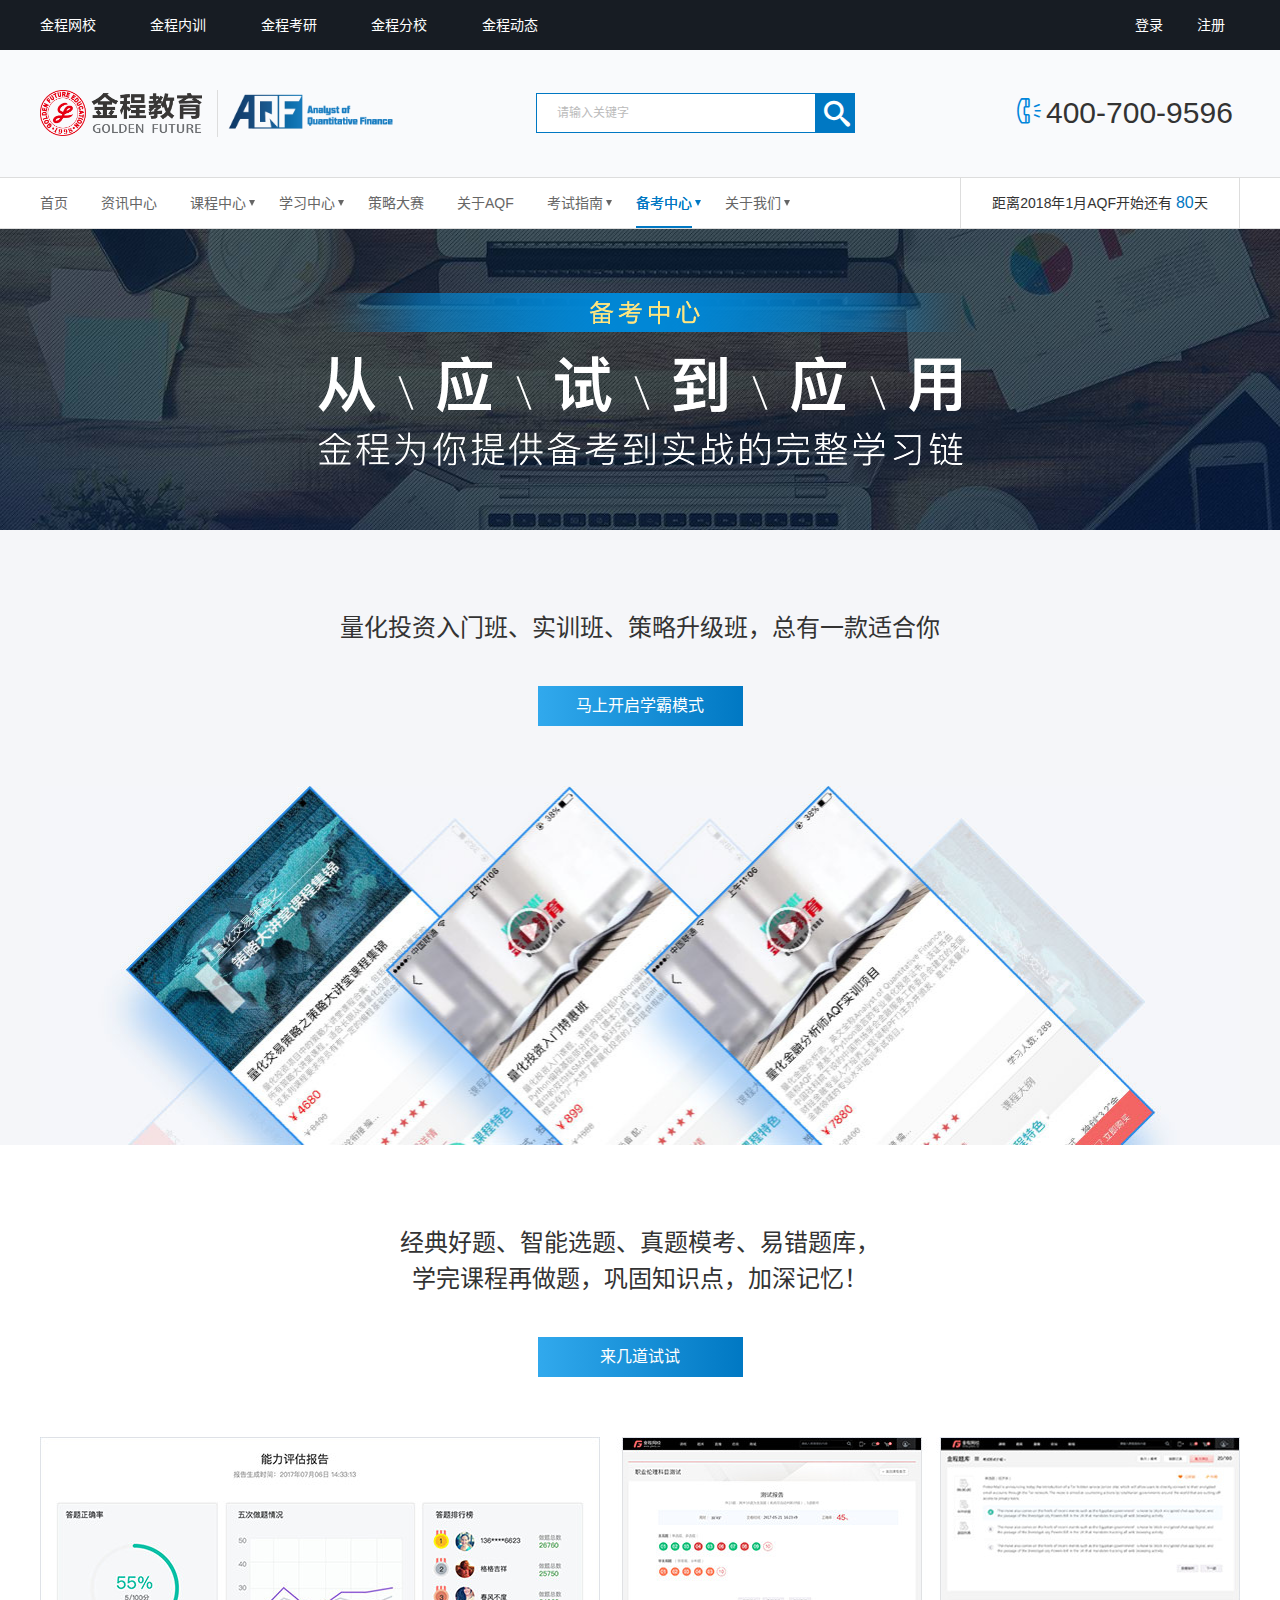
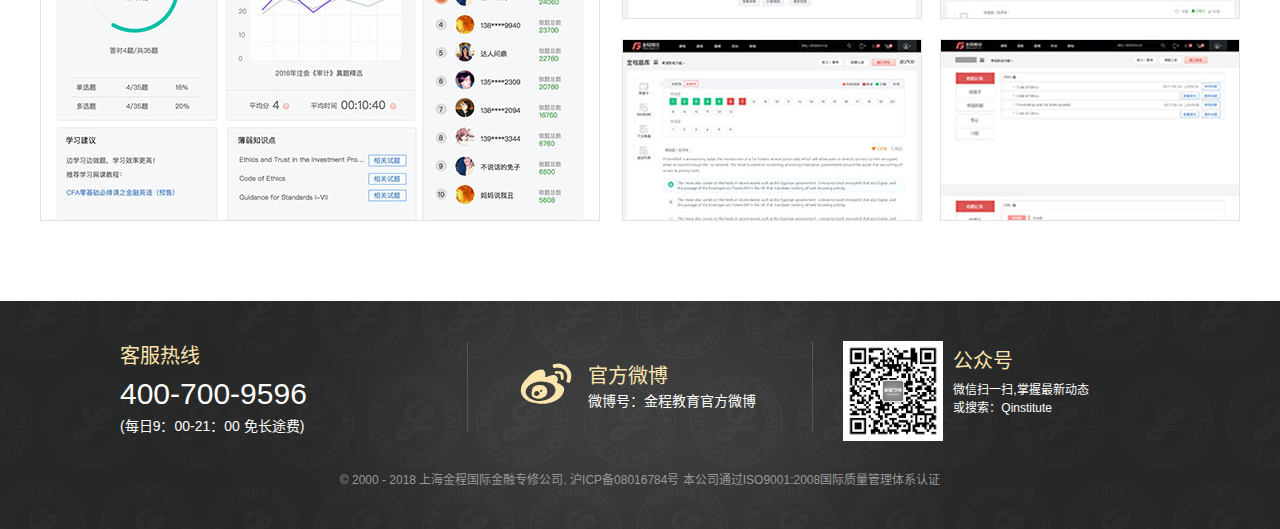
<file: html/examcenter/examcenter.html>
<!doctype html>
<!--[if IE 8]><html class="ie8 lte9" lang="zh-CN"><![endif]-->
<!--[if IE 9]><html class="ie9 lte9" lang="zh-CN"><![endif]-->
<!--[if (gt IE 9)|!(IE)]><!-->
<html lang="zh-CN">
<!--<![endif]-->

<head>
  <meta charset="utf-8">
  <meta name="renderer" content="webkit">
  <meta http-equiv="X-UA-Compatible" content="IE=Edge">
  <title>AQF备考中心</title>
  <meta name="keywords" content="">
  <meta name="description" content="">
  <meta name="viewport" content="width=device-width, initial-scale=1.0, maximum-scale=1.0, minimum-scale=1.0, user-scalable=no">
  <link rel="apple-touch-icon-precomposed" sizes="144x144" href="">
  <link rel="shortcut icon" href="">
  <link href="../../css/public/common.css" rel="stylesheet" type="text/css" />
  <link rel="stylesheet" href="../../css/examcenter/examcenter.css">

  <!--[if lt IE 9]>
    <script type="text/javascript" src="../../script/public/html5shiv.js"></script>
    <script type="text/javascript" src="http://gfedu.net/public/script/respond.min.js"></script>
	<![endif]-->
  <!-- 调用的jQuery　v1.7.2JS -->
  <script type="text/javascript" src="../../script/public/jquery.min.js"></script>
  <!-- 表单验证JS -->
  <script type="text/javascript" src="../../script/public/bdscript.js"></script>
  <script type="text/javascript" src="../../script/public/bdloginReg.js"></script>
  <script type="text/javascript" src="../../script/public/bdpasswordCheck.js"></script>
  <script type="text/javascript" src="../../script/public/headfoot.js"></script>
  <script src="../../script/public/jquery.mmenu.min.all.js"></script>
</head>

<body>
  <!-- AQF -->
  <div class="gfeduh1">
    <h1>金程教育AQF</h1>
  </div>

  <nav id="menu" class="mbnavadd">
    <h2>
      <a href="">
        <img src="../../images/public/sidebarreg.png" alt="" />月里飘舞
        <i class="icon-gfright">&#xe609;</i>
      </a>
    </h2>
    <dl>
      <dt class="selecded">
        <a href="#" title="首页">首页</a>
      </dt>
      <dd>
        <a href="" title="金程介绍">金程介绍</a>
      </dd>
      <dd>
        <a href="" title="培训项目">培训项目</a>
      </dd>
      <dd>
        <a href="" title="师资团队">师资团队</a>
      </dd>
      <dd>
        <a href="" title="诚聘英才">诚聘英才</a>
      </dd>
      <dd>
        <a href="" title="其他站点">其他站点</a>
      </dd>
    </dl>
  </nav>

  <div class="header">
    <!-- topheader-->
    <div class="topheader">
      <article>
        <h3>
          <a href="javascript:;" id="alogin">登录</a>
          <a href="javascript:;" id="aregister">注册</a>
        </h3>
        <h4 class="icon-bars">
          <a href="#menu" id="sidelink">&#xf0c9;</a>
        </h4>
        <h6>
          <nav>
            <a id="logo" href="">
              <img src="../../images/public/logo_02.png">
            </a>
            <a href="javascript:;">金程网校</a>
            <a href="javascript:;">金程内训</a>
            <a href="javascript:;">金程考研</a>
            <a id="school" href="javascript:">金程分校
              <i></i>
              <em></em>
            </a>
            <a href="javascript:;">金程动态</a>
          </nav>
        </h6>
        <section>
          <dl>
            <dt>
              <h5>虹口分校</h5>
            </dt>
            <dd>
              <a href="javascript:;">CFA</a>
              <a href="javascript:;">CPA</a>
              <a href="javascript:;">RFP</a>
              <a href="javascript:;">FRM</a>
              <a href="javascript:;">ACCA</a>
              <a href="javascript:;">考研</a>
              <a href="javascript:;">AQF</a>
              <a href="javascript:;">CMA</a>
              <a href="javascript:;">EXCEL</a>
              <a href="javascript:;">从业资格</a>
              <a href="javascript:;">经济学考研</a>
              <a href="javascript:;">企业内训</a>
            </dd>
          </dl>

          <dl>
            <dt>
              <h5>徐汇分校</h5>
            </dt>
            <dd>
              <a href="javascript:;">CFA</a>
              <a href="javascript:;">CPA</a>
              <a href="javascript:;">RFP</a>
              <a href="javascript:;">FRM</a>
              <a href="javascript:;">ACCA</a>
              <a href="javascript:;">考研</a>
              <a href="javascript:;">AQF</a>
              <a href="javascript:;">CMA</a>
              <a href="javascript:;">EXCEL</a>
              <a href="javascript:;">从业资格</a>
            </dd>
          </dl>

          <dl>
            <dt>
              <h5>浦东分校</h5>
            </dt>
            <dd>
              <a href="javascript:;">CFA</a>
              <a href="javascript:;">CPA</a>
              <a href="javascript:;">RFP</a>
              <a href="javascript:;">FRM</a>
              <a href="javascript:;">ACCA</a>
              <a href="javascript:;">考研</a>
              <a href="javascript:;">AQF</a>
            </dd>
          </dl>

          <dl>
            <dt>
              <h5>北京分校</h5>
            </dt>
            <dd>
              <a href="javascript:;">CFA</a>
              <a href="javascript:;">CPA</a>
              <a href="javascript:;">RFP</a>
              <a href="javascript:;">FRM</a>
              <a href="javascript:;">ACCA</a>
              <a href="javascript:;">考研</a>
              <a href="javascript:;">AQF</a>
              <a href="javascript:;">CMA</a>
              <a href="javascript:;">EXCEL</a>
              <a href="javascript:;">从业资格</a>
              <a href="javascript:;">经济学考研</a>
              <a href="javascript:;">企业内训</a>
            </dd>
          </dl>

          <dl>
            <dt>
              <h5>南京分校</h5>
            </dt>
            <dd>
              <a href="javascript:;">CFA</a>
              <a href="javascript:;">CPA</a>
              <a href="javascript:;">RFP</a>
              <a href="javascript:;">FRM</a>
              <a href="javascript:;">ACCA</a>
              <a href="javascript:;">考研</a>
              <a href="javascript:;">AQF</a>
              <a href="javascript:;">CMA</a>
              <a href="javascript:;">EXCEL</a>
              <a href="javascript:;">从业资格</a>
            </dd>
          </dl>

          <dl>
            <dt>
              <h5>深圳分校</h5>
            </dt>
            <dd>
              <a href="javascript:;">CFA</a>
              <a href="javascript:;">CPA</a>
              <a href="javascript:;">RFP</a>
              <a href="javascript:;">FRM</a>
              <a href="javascript:;">ACCA</a>
              <a href="javascript:;">考研</a>
              <a href="javascript:;">AQF</a>
            </dd>
          </dl>
        </section>
      </article>
    </div>
  </div>
  <!-- header end-->

  <!-- AQF导航 start -->
  <!-- proheader-->
  <div class="mainheader">
    <div class="container">
      <div class="protitle">
        <h2>
          <img src="../../images/public/logo.png">
        </h2>
        <p style="position:relative;height:45px;">
          <img src="../../images/public/AQF-text.png" alt="AQF" style="position:absolute;top:-7px;
            left:0;height:60px">
        </p>
      </div>
      <div class="prosearch">
        <input type="text" placeholder="请输入关键字">
        <input type="button" value="&#xe60b;" class="icon-gfsearch">
      </div>
      <div class="prophone">
        <i class="icon-phone">&#xe90b;</i>400-700-9596</div>
    </div>
  </div>

  <!-- AQFnav start -->
  <div class="AQFnav">
    <div class="container">
      <ul class="first">
        <li>
          <a href="../../html/index/index.html">首页</a>
        </li>
        <li>
          <a href="../../html/infocenter/infolist.html">资讯中心</a>
        </li>
        <li class="expend">
          <a href="../../html/coursecenter/courselist.html">课程中心</a>
          <ul>
            <li>
              <a href="javascript:;">AQF</a>
            </li>
            <li>
              <a href="javascript:;">AQF</a>
            </li>
            <li>
              <a href="javascript:;">AQF</a>
            </li>
          </ul>
        </li>
        <li class="expend">
          <a href="javascript:;">学习中心</a>
          <ul>
            <li>
              <a href="../../html/learningcenter/articlelist.html">文章列表</a>
            </li>
            <li>
              <a href="../../html/learningcenter/studydatalist.html">学习资料</a>
            </li>
          </ul>
        </li>
        <li>
          <a href="javascript:;">策略大赛</a>
        </li>
        <li>
          <a href="../../html/aboutAQF/aboutAQF.html">关于AQF</a>
        </li>
        <li class="expend">
          <a href="../../html/testguide/testguide.html">考试指南</a>
          <ul>
            <li>
              <a href="javascript:;">随便放点</a>
            </li>
            <li>
              <a href="javascript:;">四字东西</a>
            </li>
            <li>
              <a href="javascript:;">再多的话</a>
            </li>
            <li>
              <a href="javascript:;">就很难看</a>
            </li>
          </ul>
        </li>
        <li class="expend current">
          <a href="../../html/examcenter/examcenter.html">备考中心</a>
          <ul>
            <li>
              <a href="javascript:;">随便放点</a>
            </li>
            <li>
              <a href="javascript:;">四字东西</a>
            </li>
            <li>
              <a href="javascript:;">再多的话</a>
            </li>
            <li>
              <a href="javascript:;">就很难看</a>
            </li>
          </ul>
        </li>
        <li class="expend">
          <a href="../../html/aboutus/aboutus.html">关于我们</a>
          <ul>
            <li>
              <a href="javascript:;">公司简介</a>
            </li>
            <li>
              <a href="javascript:;">师资团队</a>
            </li>
            <li>
              <a href="javascript:;">联系我们</a>
            </li>
            <li>
              <a href="javascript:;">加盟合作</a>
            </li>
          </ul>
        </li>
      </ul>
      <div class="date">
        距离2018年1月AQF开始还有
        <span>80</span>天
      </div>
    </div>
  </div>
  <!-- AQFnav end -->

  <!-- banner start -->
  <div class="banner">
    <div class="container">
      <img src="../../images/examcenter/banner-text.png" alt="备考中心 从\应\试\到\应\用 金程为你提供备考到实战的完整学习链">
    </div>
  </div>
  <!-- banner end -->

  <main>
    <article>
      <section>
        <div class="container">
          <h2>量化投资入门班、实训班、策略升级班，总有一款适合你</h2>
          <a href="javascript:;" class="btn">马上开启学霸模式</a>
          <img src="../../images/examcenter/ec1.jpg" alt="量化投资入门班、实训班、策略升级班，总有一款适合你">
        </div>
      </section>
      <section>
        <div class="container">
          <h2>经典好题、智能选题、真题模考、易错题库，
            <br>学完课程再做题，巩固知识点，加深记忆！</h2>
          <a href="javascript:;" class="btn">来几道试试</a>
          <img src="../../images/examcenter/ec2.jpg" alt="经典好题、智能选题、真题模考、易错题库， 学完课程再做题，巩固知识点，加深记忆！">
        </div>
      </section>

    </article>
  </main>
  <!-- footer start-->
  <footer>
    <div class="profooter">
      <dl>
        <dt>
          <h3>客服热线</h3>
          <p>
            <strong>400-700-9596</strong>(每日9：00-21：00 免长途费)</p>
        </dt>
        <dd>
          <i class="icon-gfwb">&#xe604;</i>
          <a>
            <h3>官方微博</h3>
            <p>微博号：金程教育官方微博</p>
          </a>
        </dd>
      </dl>
      <article>
        <a>
          <img src="../../images/public/aqfewm.jpg" alt="aqfewm-code" />
          <h3>公众号</h3>
          <p>微信扫一扫,掌握最新动态
            <br/>或搜索：Qinstitute</p>
        </a>
      </article>
    </div>
    <div class="copyright">
      <p>© 2000 - 2018 上海金程国际金融专修公司. 沪ICP备08016784号 本公司通过ISO9001:2008国际质量管理体系认证</p>
    </div>
  </footer>
  <!-- footer end-->
  <!-- Go Top -->
  <div class="gotop">
    <a href="#">
      <strong>∧</strong>TOP</a>
  </div>


  <!-- 登录 start-->
  <div class="toplogin" id="toplogin">
    <div class="regbox">
      <section>
        <a href="javascript:;" class="closebox" id="close1">
          <i class="icon-cross">&#xea0f;</i>
        </a>
        <h2>登录金程教育</h2>
        <ul>
          <li>
            <input type="text" name="Field_UserName" id="Field_UserName" maxlength="20" placeholder="手机号\用户名" onBlur="__changeRealNameL('Field_UserName');">
            <p class="noticeLR" id="noticeLR_Field_UserName"></p>
          </li>
          <li id="password_input">
            <input type="password" id="password1" name="Field_PassWordPC" placeholder="密码" onBlur="checkPwd1('password1');">
            <p class="noticeLR" id="noticeLR_password1"></p>
          </li>
          <li>
            <span>
              <a href="">忘记密码？</a>
            </span>
            <input type="checkbox" value="两周内免登录">两周内免登录</li>
          <li>
            <input type="button" value="登录">
          </li>
        </ul>
        <p>
          <span>
            <a onClick="LtR();" href="javascript:;">注册</a>金程帐号</span>合作帐号直接登录
          <i class="icon-gfqq">
            <a href="">&#xe605;</a>
          </i>
          <i class="icon-gfwb">
            <a href="">&#xe604;</a>
          </i>
        </p>
      </section>
    </div>
  </div>
  <!-- 登录 end-->

  <!-- 注册 start-->
  <div class="topregister" id="topregister">
    <div class="regbox">
      <section>
        <a href="javascript:;" class="closebox2">
          <i class="icon-cross">&#xea0f;</i>
        </a>
        <h2>注册金程教育</h2>
        <ul>
          <li id="realname_input">
            <input id="realnameM" maxlength="20" name="realname" tabindex="4" placeholder="填写真实姓名" onBlur="__changeRealName('realnameM');"
              type="text">
            <p class="noticeLR" id="noticeLR_realnameM"></p>
          </li>
          <li id="tel_input">
            <input name="tel" id="tel" maxlength="11" placeholder="请填写手机号码" onBlur="__changeUserName('tel');" type="text">
            <p class="noticeLR" id="noticeLR_tel"></p>
          </li>
          <li class="reghalf" id="code_input">
            <input autocomplete="off" placeholder="输入收到的验证码" name="verifyCode" id="verifyCodeP" onFocus="document.getElementById('noticeLR_verifyCodeP').innerHTML = '';"
              type="text">
            <input id="btnP" value="获取短信验证码" type="button">
            <p class="noticeLR" id="noticeLR_verifyCodeP"></p>
          </li>
          <li id="password1_input">
            <input name="passwd" id="passwd" placeholder="密码由8～15位数字和字母组成" value="" maxlength="20" onBlur="checkPwd1('passwd');" type="password">
            <p class="noticeLR" id="noticeLR_passwd"></p>
          </li>
          <li>
            <input type="checkbox" value="同意金程的《用户协议》">同意金程的《用户协议》</li>
          <li>
            <input type="button" value="登录">
          </li>
        </ul>
        <p>
          <span>已有账号马上
            <a onclick="RtL();" href="javascript:;">登录</a>
          </span>合作帐号直接登录
          <i class="icon-gfqq">
            <a href="">&#xe605;</a>
          </i>
          <i class="icon-gfwb">
            <a href="">&#xe604;</a>
          </i>
        </p>
      </section>
    </div>
  </div>

  <!-- 注册 end-->


</body>

</html>
</file>
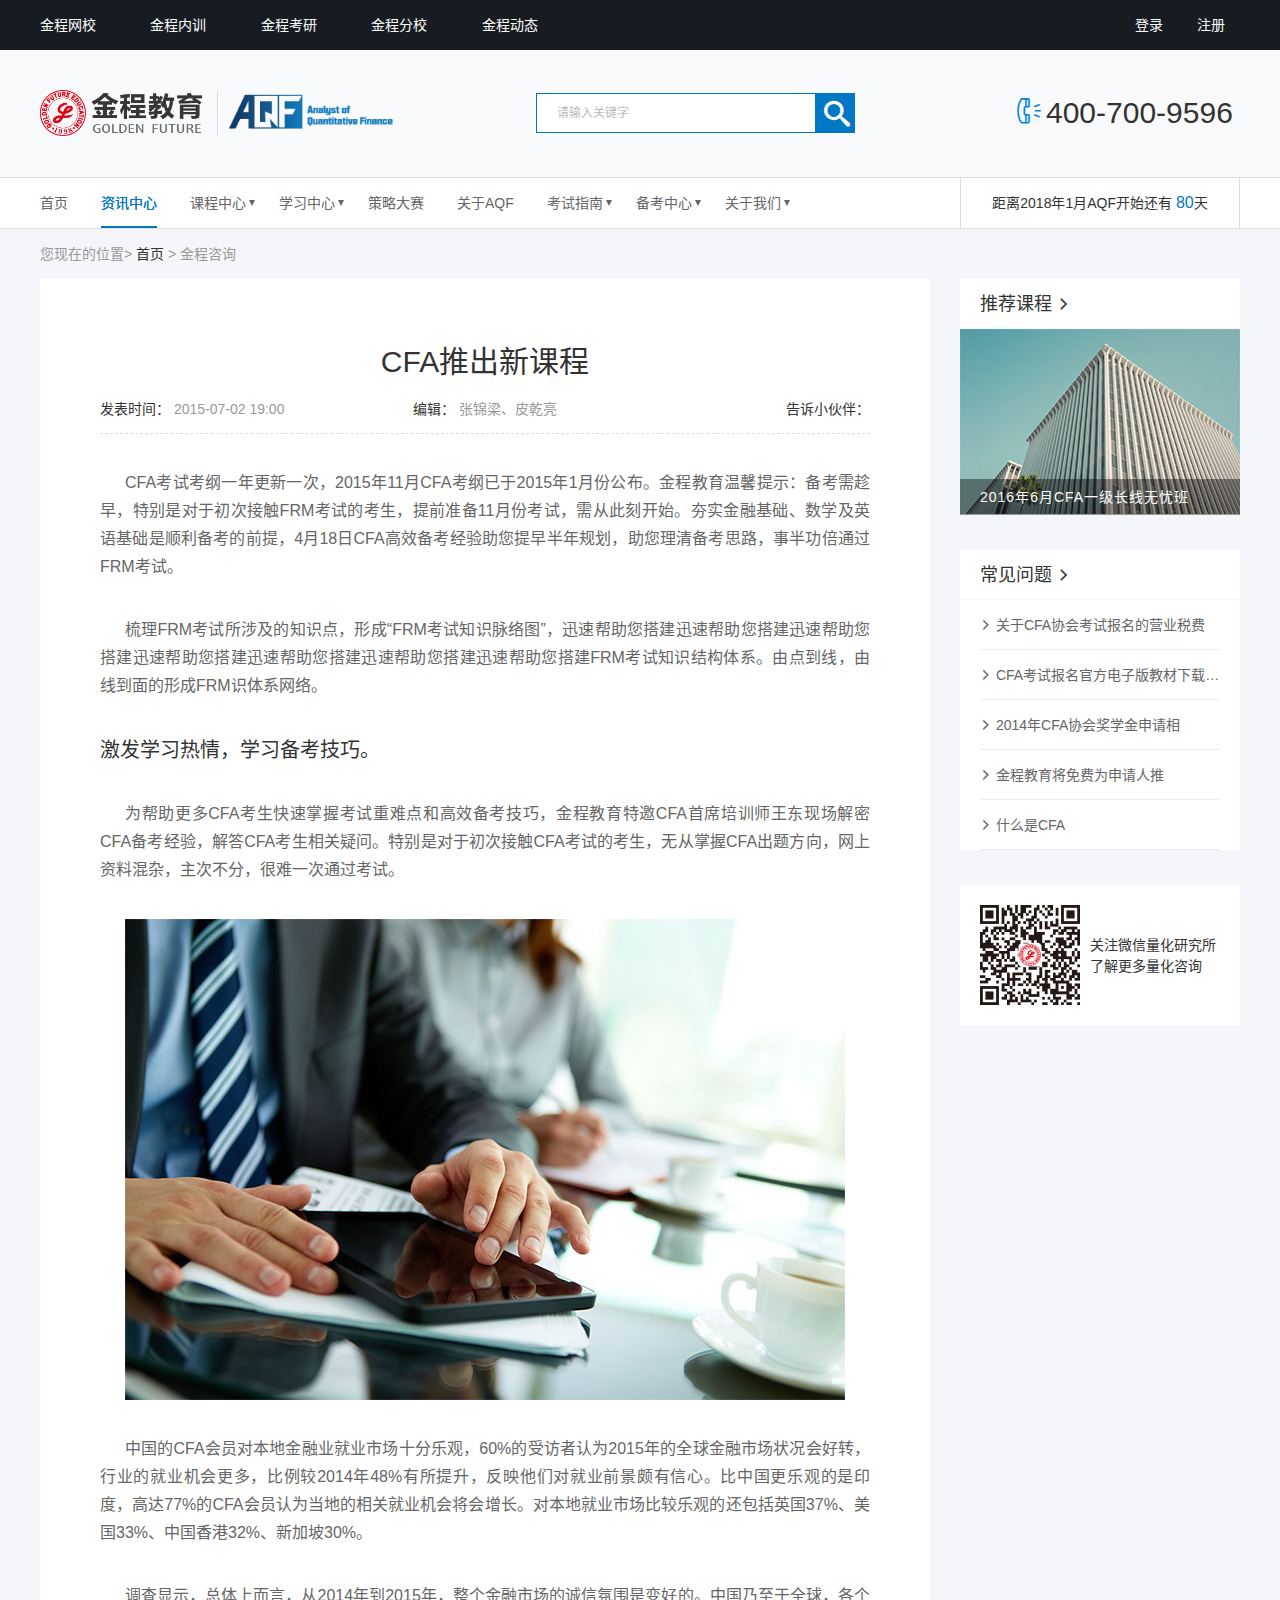
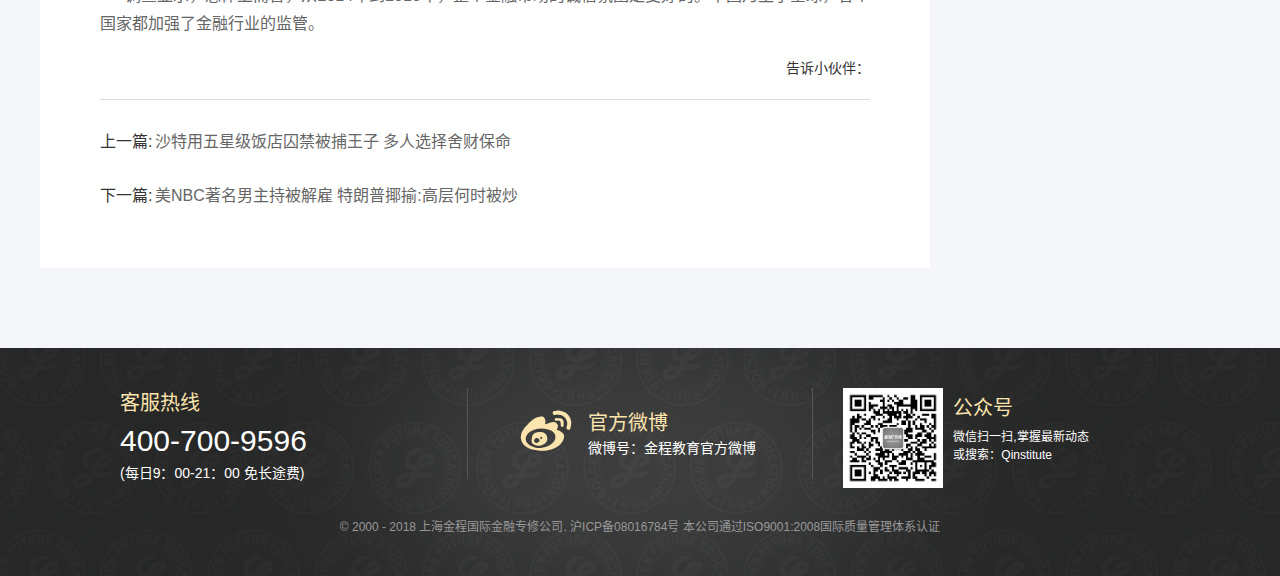
<file: html/infocenter/content.html>
<!doctype html>
<!--[if IE 8]><html class="ie8 lte9" lang="zh-CN"><![endif]-->
<!--[if IE 9]><html class="ie9 lte9" lang="zh-CN"><![endif]-->
<!--[if (gt IE 9)|!(IE)]><!-->
<html lang="zh-CN">
<!--<![endif]-->

<head>
  <meta charset="utf-8">
  <meta name="renderer" content="webkit">
  <meta http-equiv="X-UA-Compatible" content="IE=Edge">
  <title>资讯中心-内容页</title>
  <meta name="keywords" content="">
  <meta name="description" content="">
  <meta name="viewport" content="width=device-width, initial-scale=1.0, maximum-scale=1.0, minimum-scale=1.0, user-scalable=no">
  <link rel="apple-touch-icon-precomposed" sizes="144x144" href="">
  <link rel="shortcut icon" href="">
  <link href="../../css/public/common.css" rel="stylesheet" type="text/css" />
  <link rel="stylesheet" href="../../css/infocenter/content.css">
  <!--[if lt IE 9]>
    <script type="text/javascript" src="../../script/public/html5shiv.js"></script>
    <script type="text/javascript" src="http://gfedu.net/public/script/respond.min.js"></script>
	<![endif]-->
  <!-- 调用的jQuery　v1.7.2JS -->
  <script type="text/javascript" src="../../script/public/jquery.min.js"></script>
  <!-- 表单验证JS -->
  <script type="text/javascript" src="../../script/public/bdscript.js"></script>
  <script type="text/javascript" src="../../script/public/bdloginReg.js"></script>
  <script type="text/javascript" src="../../script/public/bdpasswordCheck.js"></script>
  <script type="text/javascript" src="../../script/public/headfoot.js"></script>
  <script src="../../script/public/jquery.mmenu.min.all.js"></script>
</head>

<body>
  <!-- AQF -->
  <div class="gfeduh1">
    <h1>金程教育AQF</h1>
  </div>

  <nav id="menu" class="mbnavadd">
    <h2>
      <a href="">
        <img src="../../images/public/sidebarreg.png" alt="" />月里飘舞
        <i class="icon-gfright">&#xe609;</i>
      </a>
    </h2>
    <dl>
      <dt class="selecded">
        <a href="#" title="首页">首页</a>
      </dt>
      <dd>
        <a href="" title="金程介绍">金程介绍</a>
      </dd>
      <dd>
        <a href="" title="培训项目">培训项目</a>
      </dd>
      <dd>
        <a href="" title="师资团队">师资团队</a>
      </dd>
      <dd>
        <a href="" title="诚聘英才">诚聘英才</a>
      </dd>
      <dd>
        <a href="" title="其他站点">其他站点</a>
      </dd>
    </dl>
  </nav>

  <div class="header">
    <!-- topheader-->
    <div class="topheader">
      <article>
        <h3>
          <a href="javascript:;" id="alogin">登录</a>
          <a href="javascript:;" id="aregister">注册</a>
        </h3>
        <h4 class="icon-bars">
          <a href="#menu" id="sidelink">&#xf0c9;</a>
        </h4>
        <h6>
          <nav>
            <a id="logo" href="">
              <img src="../../images/public/logo_02.png">
            </a>
            <a href="javascript:;">金程网校</a>
            <a href="javascript:;">金程内训</a>
            <a href="javascript:;">金程考研</a>
            <a id="school" href="javascript:">金程分校
              <i></i>
              <em></em>
            </a>
            <a href="javascript:;">金程动态</a>
          </nav>
        </h6>
        <section>
          <dl>
            <dt>
              <h5>虹口分校</h5>
            </dt>
            <dd>
              <a href="javascript:;">CFA</a>
              <a href="javascript:;">CPA</a>
              <a href="javascript:;">RFP</a>
              <a href="javascript:;">FRM</a>
              <a href="javascript:;">ACCA</a>
              <a href="javascript:;">考研</a>
              <a href="javascript:;">AQF</a>
              <a href="javascript:;">CMA</a>
              <a href="javascript:;">EXCEL</a>
              <a href="javascript:;">从业资格</a>
              <a href="javascript:;">经济学考研</a>
              <a href="javascript:;">企业内训</a>
            </dd>
          </dl>

          <dl>
            <dt>
              <h5>徐汇分校</h5>
            </dt>
            <dd>
              <a href="javascript:;">CFA</a>
              <a href="javascript:;">CPA</a>
              <a href="javascript:;">RFP</a>
              <a href="javascript:;">FRM</a>
              <a href="javascript:;">ACCA</a>
              <a href="javascript:;">考研</a>
              <a href="javascript:;">AQF</a>
              <a href="javascript:;">CMA</a>
              <a href="javascript:;">EXCEL</a>
              <a href="javascript:;">从业资格</a>
            </dd>
          </dl>

          <dl>
            <dt>
              <h5>浦东分校</h5>
            </dt>
            <dd>
              <a href="javascript:;">CFA</a>
              <a href="javascript:;">CPA</a>
              <a href="javascript:;">RFP</a>
              <a href="javascript:;">FRM</a>
              <a href="javascript:;">ACCA</a>
              <a href="javascript:;">考研</a>
              <a href="javascript:;">AQF</a>
            </dd>
          </dl>

          <dl>
            <dt>
              <h5>北京分校</h5>
            </dt>
            <dd>
              <a href="javascript:;">CFA</a>
              <a href="javascript:;">CPA</a>
              <a href="javascript:;">RFP</a>
              <a href="javascript:;">FRM</a>
              <a href="javascript:;">ACCA</a>
              <a href="javascript:;">考研</a>
              <a href="javascript:;">AQF</a>
              <a href="javascript:;">CMA</a>
              <a href="javascript:;">EXCEL</a>
              <a href="javascript:;">从业资格</a>
              <a href="javascript:;">经济学考研</a>
              <a href="javascript:;">企业内训</a>
            </dd>
          </dl>

          <dl>
            <dt>
              <h5>南京分校</h5>
            </dt>
            <dd>
              <a href="javascript:;">CFA</a>
              <a href="javascript:;">CPA</a>
              <a href="javascript:;">RFP</a>
              <a href="javascript:;">FRM</a>
              <a href="javascript:;">ACCA</a>
              <a href="javascript:;">考研</a>
              <a href="javascript:;">AQF</a>
              <a href="javascript:;">CMA</a>
              <a href="javascript:;">EXCEL</a>
              <a href="javascript:;">从业资格</a>
            </dd>
          </dl>

          <dl>
            <dt>
              <h5>深圳分校</h5>
            </dt>
            <dd>
              <a href="javascript:;">CFA</a>
              <a href="javascript:;">CPA</a>
              <a href="javascript:;">RFP</a>
              <a href="javascript:;">FRM</a>
              <a href="javascript:;">ACCA</a>
              <a href="javascript:;">考研</a>
              <a href="javascript:;">AQF</a>
            </dd>
          </dl>
        </section>
      </article>
    </div>
  </div>
  <!-- header end-->

  <!-- AQF导航 start -->
  <!-- proheader-->
  <div class="mainheader">
    <div class="container">
      <div class="protitle">
        <h2>
          <img src="../../images/public/logo.png">
        </h2>
        <p style="position:relative;height:45px;">
          <img src="../../images/public/AQF-text.png" alt="AQF" style="position:absolute;top:-7px;
            left:0;height:60px">
        </p>
      </div>
      <div class="prosearch">
        <input type="text" placeholder="请输入关键字">
        <input type="button" value="&#xe60b;" class="icon-gfsearch">
      </div>
      <div class="prophone">
        <i class="icon-phone">&#xe90b;</i>400-700-9596</div>
    </div>
  </div>

  <!-- AQFnav start -->
  <div class="AQFnav">
    <div class="container">
      <ul class="first">
        <li>
          <a href="../../html/index/index.html">首页</a>
        </li>
        <li class="current">
          <a href="../../html/infocenter/infolist.html">资讯中心</a>
        </li>
        <li class="expend">
          <a href="../../html/coursecenter/courselist.html">课程中心</a>
          <ul>
            <li>
              <a href="javascript:;">AQF</a>
            </li>
            <li>
              <a href="javascript:;">AQF</a>
            </li>
            <li>
              <a href="javascript:;">AQF</a>
            </li>
          </ul>
        </li>
        <li class="expend">
          <a href="javascript:;">学习中心</a>
          <ul>
            <li>
              <a href="../../html/learningcenter/articlelist.html">文章列表</a>
            </li>
            <li>
              <a href="../../html/learningcenter/studydatalist.html">学习资料</a>
            </li>
          </ul>
        </li>
        <li>
          <a href="javascript:;">策略大赛</a>
        </li>
        <li >
          <a href="../../html/aboutAQF/aboutAQF.html">关于AQF</a>
        </li>
        <li class="expend">
          <a href="../../html/testguide/testguide.html">考试指南</a>
          <ul>
            <li>
              <a href="javascript:;">随便放点</a>
            </li>
            <li>
              <a href="javascript:;">四字东西</a>
            </li>
            <li>
              <a href="javascript:;">再多的话</a>
            </li>
            <li>
              <a href="javascript:;">就很难看</a>
            </li>
          </ul>
        </li>
        <li class="expend">
          <a href="../../html/examcenter/examcenter.html">备考中心</a>
          <ul>
            <li>
              <a href="javascript:;">随便放点</a>
            </li>
            <li>
              <a href="javascript:;">四字东西</a>
            </li>
            <li>
              <a href="javascript:;">再多的话</a>
            </li>
            <li>
              <a href="javascript:;">就很难看</a>
            </li>
          </ul>
        </li>
        <li class="expend">
          <a href="../../html/aboutus/aboutus.html">关于我们</a>
          <ul>
            <li>
              <a href="javascript:;">公司简介</a>
            </li>
            <li>
              <a href="javascript:;">师资团队</a>
            </li>
            <li>
              <a href="javascript:;">联系我们</a>
            </li>
            <li>
              <a href="javascript:;">加盟合作</a>
            </li>
          </ul>
        </li>
      </ul>
      <div class="date">
        距离2018年1月AQF开始还有
        <span>80</span>天
      </div>
    </div>
  </div>
  <!-- AQFnav end -->

  <!-- 面包屑 -->
  <div class="brandnav">
    <div class="container">
      您现在的位置>
      <a href="javascript:;">首页</a> >
      <span>金程咨询</span>
    </div>
  </div>

  <!-- 主题部分 -->
  <main>
    <div class="container">
      <div class="rightside">
        <div class="recommend">
          <h2>推荐课程
            <span>
              <i class="icon-gfright">&#xe609;</i>
            </span>
          </h2>
          <div>
            <img src="../../images/infocenter/recommend.jpg">
            <p>2016年6月CFA一级长线无忧班</p>
            <a href="javascript:;"></a>
          </div>
        </div>
        <div class="questions">
          <h2>常见问题
            <span>
              <i class="icon-gfright">&#xe609;</i>
            </span>
          </h2>
          <ul>
            <li>
              <a href="javascript:;">
                <i class="icon-gfright">&#xe609;</i>
                关于CFA协会考试报名的营业税费
              </a>
            </li>
            <li>
              <a href="javascript:;">
                <i class="icon-gfright">&#xe609;</i>
                CFA考试报名官方电子版教材下载CFA考试报名官方电子版教材下载
              </a>
            </li>
            <li>
              <a href="javascript:;">
                <i class="icon-gfright">&#xe609;</i>
                2014年CFA协会奖学金申请相
              </a>
            </li>
            <li>
              <a href="javascript:;">
                <i class="icon-gfright">&#xe609;</i>
                金程教育将免费为申请人推
              </a>
            </li>
            <li>
              <a href="javascript:;">
                <i class="icon-gfright">&#xe609;</i>
                什么是CFA
              </a>
            </li>
          </ul>
        </div>
        <div class="erweima">
          <img src="../../images/infocenter/wx.jpg" alt="">
          <div>
            <p>关注微信量化研究所</p>
            <p>了解更多量化咨询</p>
          </div>
        </div>
      </div>
      <div class="leftside">
        <article>
          <h2>CFA推出新课程</h2>
          <div class="information">
            <div>发表时间：
              <span>2015-07-02 19:00</span>
            </div>
            <div>编辑：
              <span>张锦梁、皮乾亮</span>
            </div>
            <div class="sharepage">
              <div class="jiathis_style">
                <span class="jiathis_txt">告诉小伙伴：</span>
                <a class="jiathis_button_weixin"></a>
                <a class="jiathis_button_tsina"></a>
                <a class="jiathis_button_tqq"></a>
                <a class="jiathis_button_qzone"></a>
                <a href="http://www.jiathis.com/share" class="jiathis jiathis_txt jiathis_separator jtico jtico_jiathis" target="_blank"></a>
              </div>
              <script type="text/javascript">
                var _title = document.querySelector(".leftside>.article h2").innerHTML
                var _summary = document.querySelector(".leftside>.article .firstpra").innerText
                var jiathis_config = {
                  url: window.location.href,
                  summary: _summary,
                  title: _title,
                  shortUrl: false,
                  hideMore: true
                }
              </script>
              <script type="text/javascript" src="http://v3.jiathis.com/code/jia.js" charset="utf-8"></script>
            </div>
          </div>
          <p>
            CFA考试考纲一年更新一次，2015年11月CFA考纲已于2015年1月份公布。金程教育温馨提示：备考需趁早，特别是对于初次接触FRM考试的考生，提前准备11月份考试，需从此刻开始。夯实金融基础、数学及英语基础是顺利备考的前提，4月18日CFA高效备考经验助您提早半年规划，助您理清备考思路，事半功倍通过FRM考试。
          </p>
          <p>
            梳理FRM考试所涉及的知识点，形成“FRM考试知识脉络图”，迅速帮助您搭建迅速帮助您搭建迅速帮助您搭建迅速帮助您搭建迅速帮助您搭建迅速帮助您搭建迅速帮助您搭建FRM考试知识结构体系。由点到线，由线到面的形成FRM识体系网络。
          </p>
          <h3>激发学习热情，学习备考技巧。</h3>
          <p>
            为帮助更多CFA考生快速掌握考试重难点和高效备考技巧，金程教育特邀CFA首席培训师王东现场解密CFA备考经验，解答CFA考生相关疑问。特别是对于初次接触CFA考试的考生，无从掌握CFA出题方向，网上资料混杂，主次不分，很难一次通过考试。
          </p>
          <div class="imgbox">
              <img src="../../images/infocenter/example.jpg" alt="">
          </div>
          <p>
            中国的CFA会员对本地金融业就业市场十分乐观，60%的受访者认为2015年的全球金融市场状况会好转，行业的就业机会更多，比例较2014年48%有所提升，反映他们对就业前景颇有信心。比中国更乐观的是印度，高达77%的CFA会员认为当地的相关就业机会将会增长。对本地就业市场比较乐观的还包括英国37%、美国33%、中国香港32%、新加坡30%。
          </p>
          <p>
            调查显示，总体上而言，从2014年到2015年，整个金融市场的诚信氛围是变好的。中国乃至于全球，各个国家都加强了金融行业的监管。
          </p>
        </article>
        <div class="share">
          <div class="jiathis_style">
            <span class="jiathis_txt">告诉小伙伴：</span>
            <a class="jiathis_button_weixin"></a>
            <a class="jiathis_button_tsina"></a>
            <a class="jiathis_button_tqq"></a>
            <a class="jiathis_button_qzone"></a>
            <a href="http://www.jiathis.com/share" class="jiathis jiathis_txt jiathis_separator jtico jtico_jiathis" target="_blank"></a>
          </div>
        </div>
        <div class="others">
          <p><span>上一篇:</span><a href="javascript:;">沙特用五星级饭店囚禁被捕王子 多人选择舍财保命</a></p>
          <p><span>下一篇:</span><a href="javascript:;">美NBC著名男主持被解雇 特朗普揶揄:高层何时被炒</a></p>
        </div>
      </div>
    </div>
  </main>

  <!-- footer start-->
  <footer>
    <div class="profooter">
      <dl>
        <dt>
          <h3>客服热线</h3>
          <p>
            <strong>400-700-9596</strong>(每日9：00-21：00 免长途费)</p>
        </dt>
        <dd>
          <i class="icon-gfwb">&#xe604;</i>
          <a>
            <h3>官方微博</h3>
            <p>微博号：金程教育官方微博</p>
          </a>
        </dd>
      </dl>
      <article>
        <a>
          <img src="../../images/public/aqfewm.jpg" alt="aqfewm-code" />
          <h3>公众号</h3>
          <p>微信扫一扫,掌握最新动态
            <br/>或搜索：Qinstitute</p>
        </a>
      </article>
    </div>
    <div class="copyright">
      <p>© 2000 - 2018 上海金程国际金融专修公司. 沪ICP备08016784号 本公司通过ISO9001:2008国际质量管理体系认证</p>
    </div>
  </footer>
  <!-- footer end-->
  <!-- Go Top -->
  <div class="gotop">
    <a href="#">
      <strong>∧</strong>TOP</a>
  </div>


  <!-- 登录 start-->
  <div class="toplogin" id="toplogin">
    <div class="regbox">
      <section>
        <a href="javascript:;" class="closebox" id="close1">
          <i class="icon-cross">&#xea0f;</i>
        </a>
        <h2>登录金程教育</h2>
        <ul>
          <li>
            <input type="text" name="Field_UserName" id="Field_UserName" maxlength="20" placeholder="手机号\用户名" onBlur="__changeRealNameL('Field_UserName');">
            <p class="noticeLR" id="noticeLR_Field_UserName"></p>
          </li>
          <li id="password_input">
            <input type="password" id="password1" name="Field_PassWordPC" placeholder="密码" onBlur="checkPwd1('password1');">
            <p class="noticeLR" id="noticeLR_password1"></p>
          </li>
          <li>
            <span>
              <a href="">忘记密码？</a>
            </span>
            <input type="checkbox" value="两周内免登录">两周内免登录</li>
          <li>
            <input type="button" value="登录">
          </li>
        </ul>
        <p>
          <span>
            <a onClick="LtR();" href="javascript:;">注册</a>金程帐号</span>合作帐号直接登录
          <i class="icon-gfqq">
            <a href="">&#xe605;</a>
          </i>
          <i class="icon-gfwb">
            <a href="">&#xe604;</a>
          </i>
        </p>
      </section>
    </div>
  </div>
  <!-- 登录 end-->

  <!-- 注册 start-->
  <div class="topregister" id="topregister">
    <div class="regbox">
      <section>
        <a href="javascript:;" class="closebox2">
          <i class="icon-cross">&#xea0f;</i>
        </a>
        <h2>注册金程教育</h2>
        <ul>
          <li id="realname_input">
            <input id="realnameM" maxlength="20" name="realname" tabindex="4" placeholder="填写真实姓名" onBlur="__changeRealName('realnameM');"
              type="text">
            <p class="noticeLR" id="noticeLR_realnameM"></p>
          </li>
          <li id="tel_input">
            <input name="tel" id="tel" maxlength="11" placeholder="请填写手机号码" onBlur="__changeUserName('tel');" type="text">
            <p class="noticeLR" id="noticeLR_tel"></p>
          </li>
          <li class="reghalf" id="code_input">
            <input autocomplete="off" placeholder="输入收到的验证码" name="verifyCode" id="verifyCodeP" onFocus="document.getElementById('noticeLR_verifyCodeP').innerHTML = '';"
              type="text">
            <input id="btnP" value="获取短信验证码" type="button">
            <p class="noticeLR" id="noticeLR_verifyCodeP"></p>
          </li>
          <li id="password1_input">
            <input name="passwd" id="passwd" placeholder="密码由8～15位数字和字母组成" value="" maxlength="20" onBlur="checkPwd1('passwd');" type="password">
            <p class="noticeLR" id="noticeLR_passwd"></p>
          </li>
          <li>
            <input type="checkbox" value="同意金程的《用户协议》">同意金程的《用户协议》</li>
          <li>
            <input type="button" value="登录">
          </li>
        </ul>
        <p>
          <span>已有账号马上
            <a onclick="RtL();" href="javascript:;">登录</a>
          </span>合作帐号直接登录
          <i class="icon-gfqq">
            <a href="">&#xe605;</a>
          </i>
          <i class="icon-gfwb">
            <a href="">&#xe604;</a>
          </i>
        </p>
      </section>
    </div>
  </div>

  <!-- 注册 end-->


</body>

</html>
</file>
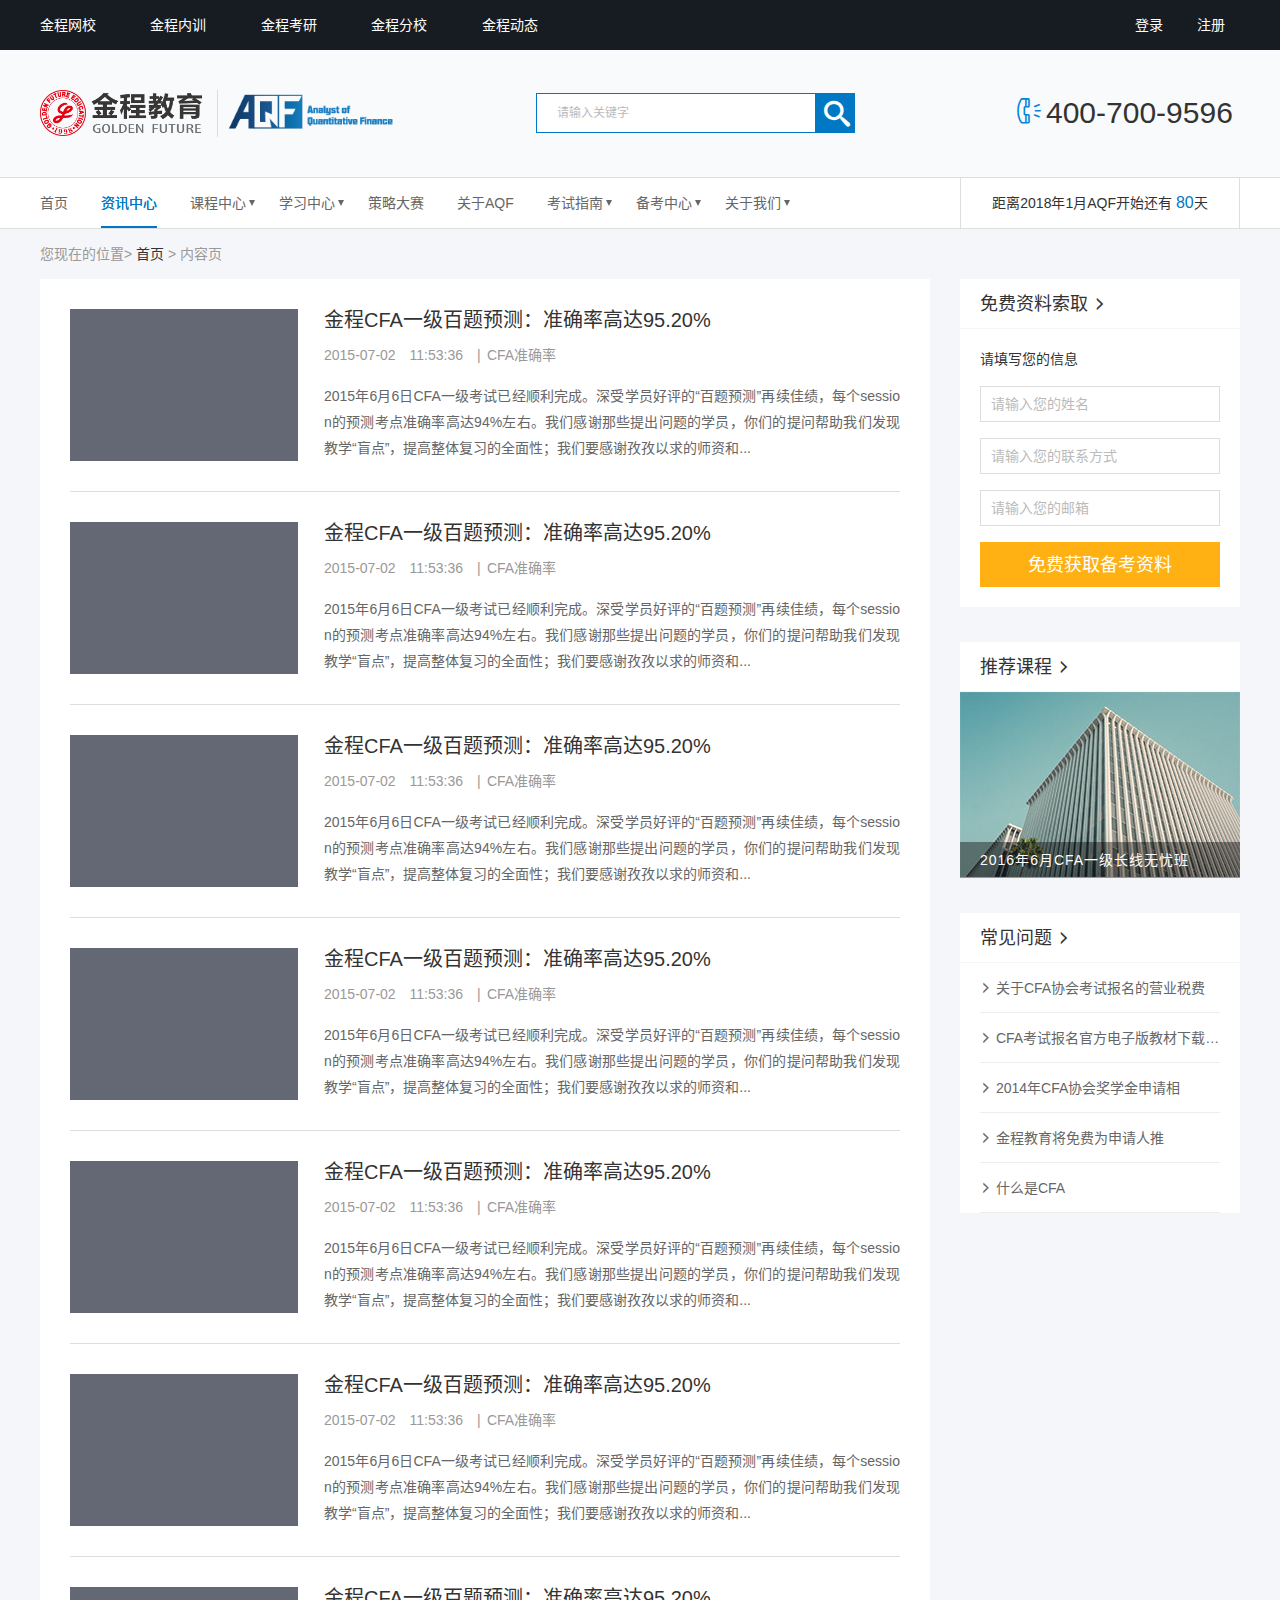
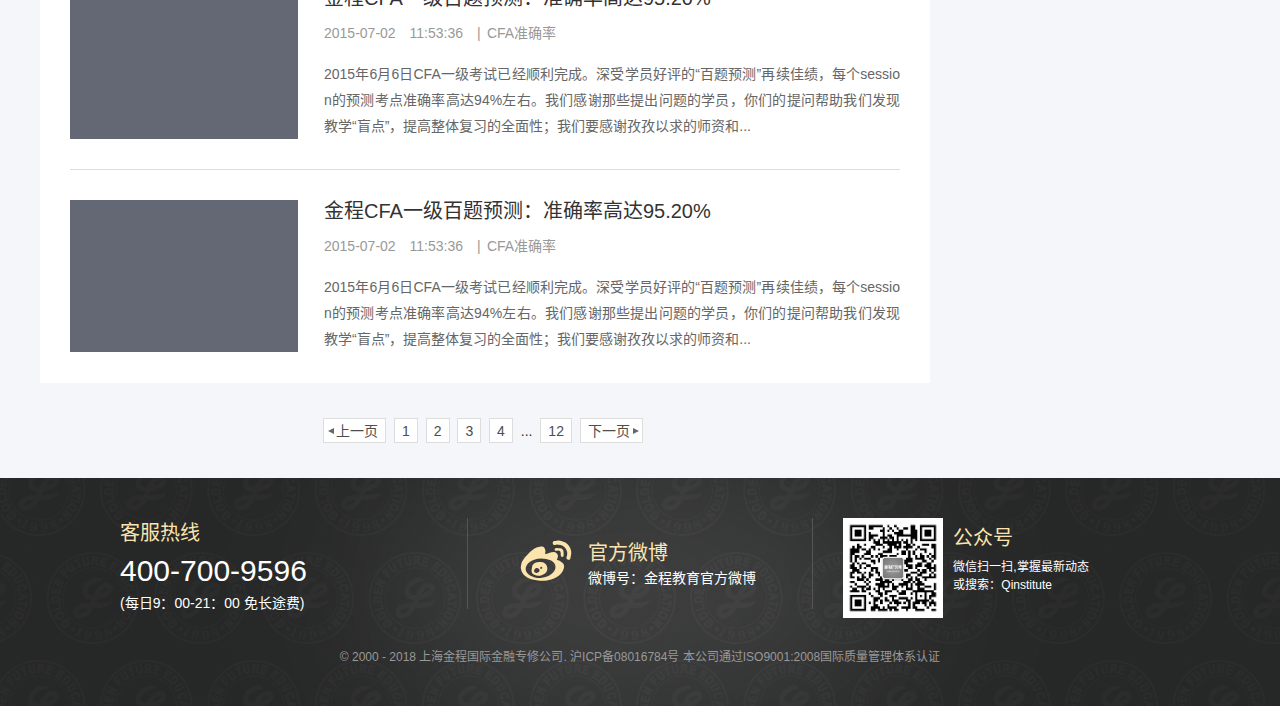
<file: html/infocenter/infolist.html>
<!doctype html>
<!--[if IE 8]><html class="ie8 lte9" lang="zh-CN"><![endif]-->
<!--[if IE 9]><html class="ie9 lte9" lang="zh-CN"><![endif]-->
<!--[if (gt IE 9)|!(IE)]><!-->
<html lang="zh-CN">
<!--<![endif]-->

<head>
  <meta charset="utf-8">
  <meta name="renderer" content="webkit">
  <meta http-equiv="X-UA-Compatible" content="IE=Edge">
  <title>资讯中心-列表页</title>
  <meta name="keywords" content="">
  <meta name="description" content="">
  <meta name="viewport" content="width=device-width, initial-scale=1.0, maximum-scale=1.0, minimum-scale=1.0, user-scalable=no">
  <link rel="apple-touch-icon-precomposed" sizes="144x144" href="">
  <link rel="shortcut icon" href="">
  <link href="../../css/public/common.css" rel="stylesheet" type="text/css" />
  <link rel="stylesheet" href="../../css/infocenter/infolist.css">
  <!--[if lt IE 9]>
    <script type="text/javascript" src="../../script/public/html5shiv.js"></script>
    <script type="text/javascript" src="http://gfedu.net/public/script/respond.min.js"></script>
	<![endif]-->
  <!-- 调用的jQuery　v1.7.2JS -->
  <script type="text/javascript" src="../../script/public/jquery.min.js"></script>
  <!-- 表单验证JS -->
  <script type="text/javascript" src="../../script/public/bdscript.js"></script>
  <script type="text/javascript" src="../../script/public/bdloginReg.js"></script>
  <script type="text/javascript" src="../../script/public/bdpasswordCheck.js"></script>
  <script type="text/javascript" src="../../script/public/headfoot.js"></script>
  <script src="../../script/public/jquery.mmenu.min.all.js"></script>
</head>

<body>
  <!-- AQF -->
  <div class="gfeduh1">
    <h1>金程教育AQF</h1>
  </div>

  <nav id="menu" class="mbnavadd">
    <h2>
      <a href="">
        <img src="../../images/public/sidebarreg.png" alt="" />月里飘舞
        <i class="icon-gfright">&#xe609;</i>
      </a>
    </h2>
    <dl>
      <dt class="selecded">
        <a href="#" title="首页">首页</a>
      </dt>
      <dd>
        <a href="" title="金程介绍">金程介绍</a>
      </dd>
      <dd>
        <a href="" title="培训项目">培训项目</a>
      </dd>
      <dd>
        <a href="" title="师资团队">师资团队</a>
      </dd>
      <dd>
        <a href="" title="诚聘英才">诚聘英才</a>
      </dd>
      <dd>
        <a href="" title="其他站点">其他站点</a>
      </dd>
    </dl>
  </nav>

  <div class="header">
    <!-- topheader-->
    <div class="topheader">
      <article>
        <h3>
          <a href="javascript:;" id="alogin">登录</a>
          <a href="javascript:;" id="aregister">注册</a>
        </h3>
        <h4 class="icon-bars">
          <a href="#menu" id="sidelink">&#xf0c9;</a>
        </h4>
        <h6>
          <nav>
            <a id="logo" href="">
              <img src="../../images/public/logo_02.png">
            </a>
            <a href="javascript:;">金程网校</a>
            <a href="javascript:;">金程内训</a>
            <a href="javascript:;">金程考研</a>
            <a id="school" href="javascript:">金程分校
              <i></i>
              <em></em>
            </a>
            <a href="javascript:;">金程动态</a>
          </nav>
        </h6>
        <section>
          <dl>
            <dt>
              <h5>虹口分校</h5>
            </dt>
            <dd>
              <a href="javascript:;">CFA</a>
              <a href="javascript:;">CPA</a>
              <a href="javascript:;">RFP</a>
              <a href="javascript:;">FRM</a>
              <a href="javascript:;">ACCA</a>
              <a href="javascript:;">考研</a>
              <a href="javascript:;">AQF</a>
              <a href="javascript:;">CMA</a>
              <a href="javascript:;">EXCEL</a>
              <a href="javascript:;">从业资格</a>
              <a href="javascript:;">经济学考研</a>
              <a href="javascript:;">企业内训</a>
            </dd>
          </dl>

          <dl>
            <dt>
              <h5>徐汇分校</h5>
            </dt>
            <dd>
              <a href="javascript:;">CFA</a>
              <a href="javascript:;">CPA</a>
              <a href="javascript:;">RFP</a>
              <a href="javascript:;">FRM</a>
              <a href="javascript:;">ACCA</a>
              <a href="javascript:;">考研</a>
              <a href="javascript:;">AQF</a>
              <a href="javascript:;">CMA</a>
              <a href="javascript:;">EXCEL</a>
              <a href="javascript:;">从业资格</a>
            </dd>
          </dl>

          <dl>
            <dt>
              <h5>浦东分校</h5>
            </dt>
            <dd>
              <a href="javascript:;">CFA</a>
              <a href="javascript:;">CPA</a>
              <a href="javascript:;">RFP</a>
              <a href="javascript:;">FRM</a>
              <a href="javascript:;">ACCA</a>
              <a href="javascript:;">考研</a>
              <a href="javascript:;">AQF</a>
            </dd>
          </dl>

          <dl>
            <dt>
              <h5>北京分校</h5>
            </dt>
            <dd>
              <a href="javascript:;">CFA</a>
              <a href="javascript:;">CPA</a>
              <a href="javascript:;">RFP</a>
              <a href="javascript:;">FRM</a>
              <a href="javascript:;">ACCA</a>
              <a href="javascript:;">考研</a>
              <a href="javascript:;">AQF</a>
              <a href="javascript:;">CMA</a>
              <a href="javascript:;">EXCEL</a>
              <a href="javascript:;">从业资格</a>
              <a href="javascript:;">经济学考研</a>
              <a href="javascript:;">企业内训</a>
            </dd>
          </dl>

          <dl>
            <dt>
              <h5>南京分校</h5>
            </dt>
            <dd>
              <a href="javascript:;">CFA</a>
              <a href="javascript:;">CPA</a>
              <a href="javascript:;">RFP</a>
              <a href="javascript:;">FRM</a>
              <a href="javascript:;">ACCA</a>
              <a href="javascript:;">考研</a>
              <a href="javascript:;">AQF</a>
              <a href="javascript:;">CMA</a>
              <a href="javascript:;">EXCEL</a>
              <a href="javascript:;">从业资格</a>
            </dd>
          </dl>

          <dl>
            <dt>
              <h5>深圳分校</h5>
            </dt>
            <dd>
              <a href="javascript:;">CFA</a>
              <a href="javascript:;">CPA</a>
              <a href="javascript:;">RFP</a>
              <a href="javascript:;">FRM</a>
              <a href="javascript:;">ACCA</a>
              <a href="javascript:;">考研</a>
              <a href="javascript:;">AQF</a>
            </dd>
          </dl>
        </section>
      </article>
    </div>
  </div>
  <!-- header end-->

  <!-- AQF导航 start -->
  <!-- proheader-->
  <div class="mainheader">
    <div class="container">
      <div class="protitle">
        <h2>
          <img src="../../images/public/logo.png">
        </h2>
        <p style="position:relative;height:45px;">
          <img src="../../images/public/AQF-text.png" alt="AQF" style="position:absolute;top:-7px;
            left:0;height:60px">
        </p>
      </div>
      <div class="prosearch">
        <input type="text" placeholder="请输入关键字">
        <input type="button" value="&#xe60b;" class="icon-gfsearch">
      </div>
      <div class="prophone">
        <i class="icon-phone">&#xe90b;</i>400-700-9596</div>
    </div>
  </div>

  <!-- AQFnav start -->
  <div class="AQFnav">
    <div class="container">
      <ul class="first">
        <li>
          <a href="../../html/index/index.html">首页</a>
        </li>
        <li class="current">
          <a href="../../html/infocenter/infolist.html">资讯中心</a>
        </li>
        <li class="expend">
          <a href="../../html/coursecenter/courselist.html">课程中心</a>
          <ul>
            <li>
              <a href="javascript:;">AQF</a>
            </li>
            <li>
              <a href="javascript:;">AQF</a>
            </li>
            <li>
              <a href="javascript:;">AQF</a>
            </li>
          </ul>
        </li>
        <li class="expend">
          <a href="javascript:;">学习中心</a>
          <ul>
            <li>
              <a href="../../html/learningcenter/articlelist.html">文章列表</a>
            </li>
            <li>
              <a href="../../html/learningcenter/studydatalist.html">学习资料</a>
            </li>
          </ul>
        </li>
        <li>
          <a href="javascript:;">策略大赛</a>
        </li>
        <li>
          <a href="../../html/aboutAQF/aboutAQF.html">关于AQF</a>
        </li>
        <li class="expend">
          <a href="../../html/testguide/testguide.html">考试指南</a>
          <ul>
            <li>
              <a href="javascript:;">随便放点</a>
            </li>
            <li>
              <a href="javascript:;">四字东西</a>
            </li>
            <li>
              <a href="javascript:;">再多的话</a>
            </li>
            <li>
              <a href="javascript:;">就很难看</a>
            </li>
          </ul>
        </li>
        <li class="expend">
          <a href="../../html/examcenter/examcenter.html">备考中心</a>
          <ul>
            <li>
              <a href="javascript:;">随便放点</a>
            </li>
            <li>
              <a href="javascript:;">四字东西</a>
            </li>
            <li>
              <a href="javascript:;">再多的话</a>
            </li>
            <li>
              <a href="javascript:;">就很难看</a>
            </li>
          </ul>
        </li>
        <li class="expend">
          <a href="../../html/aboutus/aboutus.html">关于我们</a>
          <ul>
            <li>
              <a href="javascript:;">公司简介</a>
            </li>
            <li>
              <a href="javascript:;">师资团队</a>
            </li>
            <li>
              <a href="javascript:;">联系我们</a>
            </li>
            <li>
              <a href="javascript:;">加盟合作</a>
            </li>
          </ul>
        </li>
      </ul>
      <div class="date">
        距离2018年1月AQF开始还有
        <span>80</span>天
      </div>
    </div>
  </div>
  <!-- AQFnav end -->

  <!-- 面包屑 -->
  <div class="brandnav">
    <div class="container">
      您现在的位置>
      <a href="javascript:;">首页</a> >
      <span>内容页</span>
    </div>
  </div>

  <!-- 主题部分 -->
  <main>
    <div class="container">
      <div class="rightside">
        <div class="getdata">
          <h2>免费资料索取
            <span>
              <i class="icon-gfright">&#xe609;</i>
            </span>
          </h2>
          <div>
            <p>请填写您的信息</p>
            <form action="">
              <input type="text" placeholder="请输入您的姓名">
              <input type="text" placeholder="请输入您的联系方式">
              <input type="text" placeholder="请输入您的邮箱">
              <input type="submit" value="免费获取备考资料">
            </form>
          </div>
        </div>
        <div class="recommend">
          <h2>推荐课程
            <span>
              <i class="icon-gfright">&#xe609;</i>
            </span>
          </h2>
          <div>
            <img src="../../images/infocenter/recommend.jpg">
            <p>2016年6月CFA一级长线无忧班</p>
            <a href="javascript:;"></a>
          </div>
        </div>
        <div class="questions">
          <h2>常见问题
            <span>
              <i class="icon-gfright">&#xe609;</i>
            </span>
          </h2>
          <ul>
            <li>
              <a href="javascript:;">
                <i class="icon-gfright">&#xe609;</i>
                关于CFA协会考试报名的营业税费
              </a>
            </li>
            <li>
              <a href="javascript:;">
                <i class="icon-gfright">&#xe609;</i>
                CFA考试报名官方电子版教材下载CFA考试报名官方电子版教材下载
              </a>
            </li>
            <li>
              <a href="javascript:;">
                <i class="icon-gfright">&#xe609;</i>
                2014年CFA协会奖学金申请相
              </a>
            </li>
            <li>
              <a href="javascript:;">
                <i class="icon-gfright">&#xe609;</i>
                金程教育将免费为申请人推
              </a>
            </li>
            <li>
              <a href="javascript:;">
                <i class="icon-gfright">&#xe609;</i>
                什么是CFA
              </a>
            </li>
          </ul>
        </div>
      </div>
      <div class="leftside">
        <ul class="infolist">
          <li>
            <a href="../../html/infocenter/content.html"></a>
            <div class="imgbox">
              <img src="../../images/infocenter/news.jpg" alt="假装我是资讯">
            </div>
            <div class="content">
              <h3>金程CFA一级百题预测：准确率高达95.20%</h3>
              <p class="time">
                <span>2015-07-02</span>
                <span>11:53:36</span>
                <span>CFA准确率</span>
              </p>
              <p class="text">
                2015年6月6日CFA一级考试已经顺利完成。深受学员好评的“百题预测”再续佳绩，每个session的预测考点准确率高达94%左右。我们感谢那些提出问题的学员，你们的提问帮助我们发现教学“盲点”，提高整体复习的全面性；我们要感谢孜孜以求的师资和...
              </p>
            </div>
          </li>
          <li>
            <a href="javascript:;"></a>
            <div class="imgbox">
              <img src="../../images/infocenter/news.jpg" alt="假装我是资讯">
            </div>
            <div class="content">
              <h3>金程CFA一级百题预测：准确率高达95.20%</h3>
              <p class="time">
                <span>2015-07-02</span>
                <span>11:53:36</span>
                <span>CFA准确率</span>
              </p>
              <p class="text">
                2015年6月6日CFA一级考试已经顺利完成。深受学员好评的“百题预测”再续佳绩，每个session的预测考点准确率高达94%左右。我们感谢那些提出问题的学员，你们的提问帮助我们发现教学“盲点”，提高整体复习的全面性；我们要感谢孜孜以求的师资和...
              </p>
            </div>
          </li>
          <li>
            <a href="javascript:;"></a>
            <div class="imgbox">
              <img src="../../images/infocenter/news.jpg" alt="假装我是资讯">
            </div>
            <div class="content">
              <h3>金程CFA一级百题预测：准确率高达95.20%</h3>
              <p class="time">
                <span>2015-07-02</span>
                <span>11:53:36</span>
                <span>CFA准确率</span>
              </p>
              <p class="text">
                2015年6月6日CFA一级考试已经顺利完成。深受学员好评的“百题预测”再续佳绩，每个session的预测考点准确率高达94%左右。我们感谢那些提出问题的学员，你们的提问帮助我们发现教学“盲点”，提高整体复习的全面性；我们要感谢孜孜以求的师资和...
              </p>
            </div>
          </li>
          <li>
            <a href="javascript:;"></a>
            <div class="imgbox">
              <img src="../../images/infocenter/news.jpg" alt="假装我是资讯">
            </div>
            <div class="content">
              <h3>金程CFA一级百题预测：准确率高达95.20%</h3>
              <p class="time">
                <span>2015-07-02</span>
                <span>11:53:36</span>
                <span>CFA准确率</span>
              </p>
              <p class="text">
                2015年6月6日CFA一级考试已经顺利完成。深受学员好评的“百题预测”再续佳绩，每个session的预测考点准确率高达94%左右。我们感谢那些提出问题的学员，你们的提问帮助我们发现教学“盲点”，提高整体复习的全面性；我们要感谢孜孜以求的师资和...
              </p>
            </div>
          </li>
          <li>
            <a href="javascript:;"></a>
            <div class="imgbox">
              <img src="../../images/infocenter/news.jpg" alt="假装我是资讯">
            </div>
            <div class="content">
              <h3>金程CFA一级百题预测：准确率高达95.20%</h3>
              <p class="time">
                <span>2015-07-02</span>
                <span>11:53:36</span>
                <span>CFA准确率</span>
              </p>
              <p class="text">
                2015年6月6日CFA一级考试已经顺利完成。深受学员好评的“百题预测”再续佳绩，每个session的预测考点准确率高达94%左右。我们感谢那些提出问题的学员，你们的提问帮助我们发现教学“盲点”，提高整体复习的全面性；我们要感谢孜孜以求的师资和...
              </p>
            </div>
          </li>
          <li>
            <a href="javascript:;"></a>
            <div class="imgbox">
              <img src="../../images/infocenter/news.jpg" alt="假装我是资讯">
            </div>
            <div class="content">
              <h3>金程CFA一级百题预测：准确率高达95.20%</h3>
              <p class="time">
                <span>2015-07-02</span>
                <span>11:53:36</span>
                <span>CFA准确率</span>
              </p>
              <p class="text">
                2015年6月6日CFA一级考试已经顺利完成。深受学员好评的“百题预测”再续佳绩，每个session的预测考点准确率高达94%左右。我们感谢那些提出问题的学员，你们的提问帮助我们发现教学“盲点”，提高整体复习的全面性；我们要感谢孜孜以求的师资和...
              </p>
            </div>
          </li>
          <li>
            <a href="javascript:;"></a>
            <div class="imgbox">
              <img src="../../images/infocenter/news.jpg" alt="假装我是资讯">
            </div>
            <div class="content">
              <h3>金程CFA一级百题预测：准确率高达95.20%</h3>
              <p class="time">
                <span>2015-07-02</span>
                <span>11:53:36</span>
                <span>CFA准确率</span>
              </p>
              <p class="text">
                2015年6月6日CFA一级考试已经顺利完成。深受学员好评的“百题预测”再续佳绩，每个session的预测考点准确率高达94%左右。我们感谢那些提出问题的学员，你们的提问帮助我们发现教学“盲点”，提高整体复习的全面性；我们要感谢孜孜以求的师资和...
              </p>
            </div>
          </li>
          <li>
            <a href="javascript:;"></a>
            <div class="imgbox">
              <img src="../../images/infocenter/news.jpg" alt="假装我是资讯">
            </div>
            <div class="content">
              <h3>金程CFA一级百题预测：准确率高达95.20%</h3>
              <p class="time">
                <span>2015-07-02</span>
                <span>11:53:36</span>
                <span>CFA准确率</span>
              </p>
              <p class="text">
                2015年6月6日CFA一级考试已经顺利完成。深受学员好评的“百题预测”再续佳绩，每个session的预测考点准确率高达94%左右。我们感谢那些提出问题的学员，你们的提问帮助我们发现教学“盲点”，提高整体复习的全面性；我们要感谢孜孜以求的师资和...
              </p>
            </div>
          </li>
        </ul>
        <div class="pagenav">
          <a href="javascript:;" class="prevpage">上一页</a>
          <a href="javascript:;">1</a>
          <a href="javascript:;">2</a>
          <a href="javascript:;">3</a>
          <a href="javascript:;">4</a>
          <span>...</span>
          <a href="javascript:;">12</a>
          <a href="javascript:;" class="nextpage">下一页</a>
        </div>
      </div>
    </div>
  </main>

  <!-- footer start-->
  <footer>
    <div class="profooter">
      <dl>
        <dt>
          <h3>客服热线</h3>
          <p>
            <strong>400-700-9596</strong>(每日9：00-21：00 免长途费)</p>
        </dt>
        <dd>
          <i class="icon-gfwb">&#xe604;</i>
          <a>
            <h3>官方微博</h3>
            <p>微博号：金程教育官方微博</p>
          </a>
        </dd>
      </dl>
      <article>
        <a>
          <img src="../../images/public/aqfewm.jpg" alt="aqfewm-code" />
          <h3>公众号</h3>
          <p>微信扫一扫,掌握最新动态
            <br/>或搜索：Qinstitute</p>
        </a>
      </article>
    </div>
    <div class="copyright">
      <p>© 2000 - 2018 上海金程国际金融专修公司. 沪ICP备08016784号 本公司通过ISO9001:2008国际质量管理体系认证</p>
    </div>
  </footer>
  <!-- footer end-->
  <!-- Go Top -->
  <div class="gotop">
    <a href="#">
      <strong>∧</strong>TOP</a>
  </div>


  <!-- 登录 start-->
  <div class="toplogin" id="toplogin">
    <div class="regbox">
      <section>
        <a href="javascript:;" class="closebox" id="close1">
          <i class="icon-cross">&#xea0f;</i>
        </a>
        <h2>登录金程教育</h2>
        <ul>
          <li>
            <input type="text" name="Field_UserName" id="Field_UserName" maxlength="20" placeholder="手机号\用户名" onBlur="__changeRealNameL('Field_UserName');">
            <p class="noticeLR" id="noticeLR_Field_UserName"></p>
          </li>
          <li id="password_input">
            <input type="password" id="password1" name="Field_PassWordPC" placeholder="密码" onBlur="checkPwd1('password1');">
            <p class="noticeLR" id="noticeLR_password1"></p>
          </li>
          <li>
            <span>
              <a href="">忘记密码？</a>
            </span>
            <input type="checkbox" value="两周内免登录">两周内免登录</li>
          <li>
            <input type="button" value="登录">
          </li>
        </ul>
        <p>
          <span>
            <a onClick="LtR();" href="javascript:;">注册</a>金程帐号</span>合作帐号直接登录
          <i class="icon-gfqq">
            <a href="">&#xe605;</a>
          </i>
          <i class="icon-gfwb">
            <a href="">&#xe604;</a>
          </i>
        </p>
      </section>
    </div>
  </div>
  <!-- 登录 end-->

  <!-- 注册 start-->
  <div class="topregister" id="topregister">
    <div class="regbox">
      <section>
        <a href="javascript:;" class="closebox2">
          <i class="icon-cross">&#xea0f;</i>
        </a>
        <h2>注册金程教育</h2>
        <ul>
          <li id="realname_input">
            <input id="realnameM" maxlength="20" name="realname" tabindex="4" placeholder="填写真实姓名" onBlur="__changeRealName('realnameM');"
              type="text">
            <p class="noticeLR" id="noticeLR_realnameM"></p>
          </li>
          <li id="tel_input">
            <input name="tel" id="tel" maxlength="11" placeholder="请填写手机号码" onBlur="__changeUserName('tel');" type="text">
            <p class="noticeLR" id="noticeLR_tel"></p>
          </li>
          <li class="reghalf" id="code_input">
            <input autocomplete="off" placeholder="输入收到的验证码" name="verifyCode" id="verifyCodeP" onFocus="document.getElementById('noticeLR_verifyCodeP').innerHTML = '';"
              type="text">
            <input id="btnP" value="获取短信验证码" type="button">
            <p class="noticeLR" id="noticeLR_verifyCodeP"></p>
          </li>
          <li id="password1_input">
            <input name="passwd" id="passwd" placeholder="密码由8～15位数字和字母组成" value="" maxlength="20" onBlur="checkPwd1('passwd');" type="password">
            <p class="noticeLR" id="noticeLR_passwd"></p>
          </li>
          <li>
            <input type="checkbox" value="同意金程的《用户协议》">同意金程的《用户协议》</li>
          <li>
            <input type="button" value="登录">
          </li>
        </ul>
        <p>
          <span>已有账号马上
            <a onclick="RtL();" href="javascript:;">登录</a>
          </span>合作帐号直接登录
          <i class="icon-gfqq">
            <a href="">&#xe605;</a>
          </i>
          <i class="icon-gfwb">
            <a href="">&#xe604;</a>
          </i>
        </p>
      </section>
    </div>
  </div>

  <!-- 注册 end-->


</body>

</html>
</file>
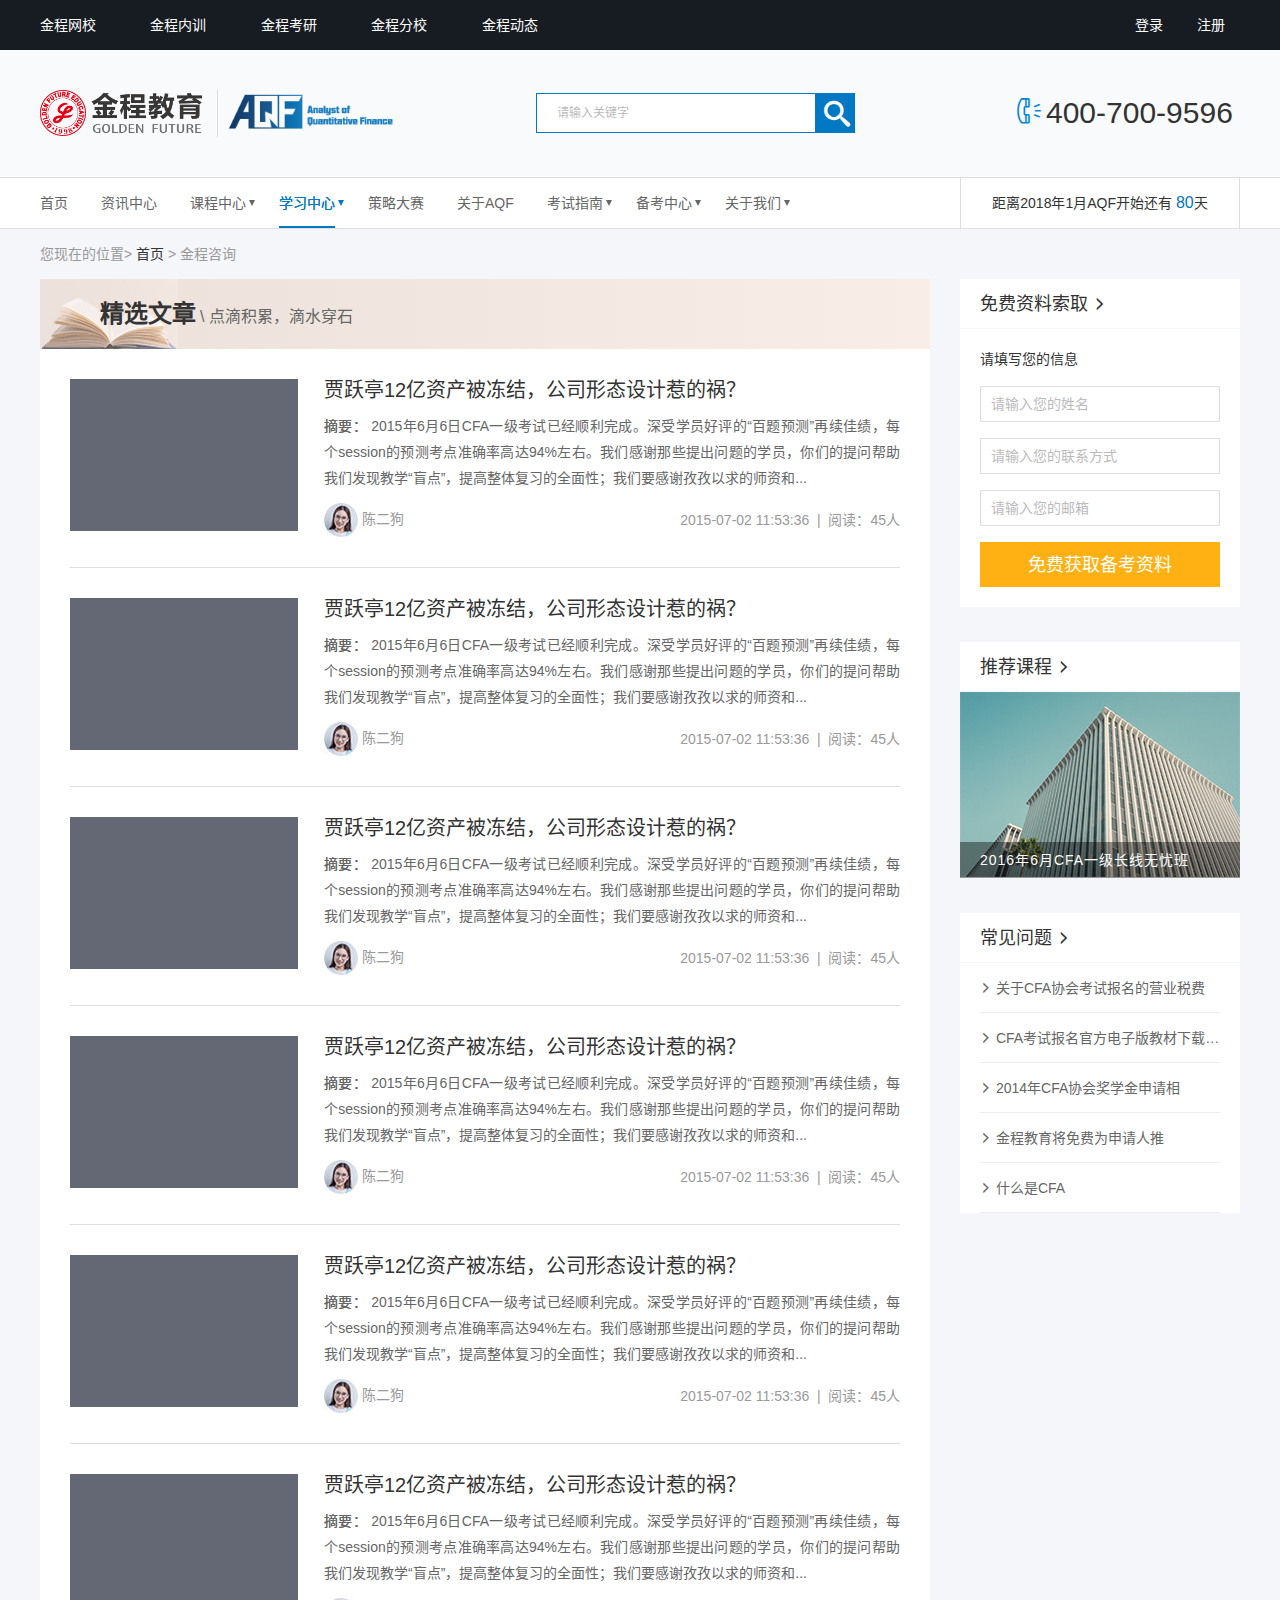
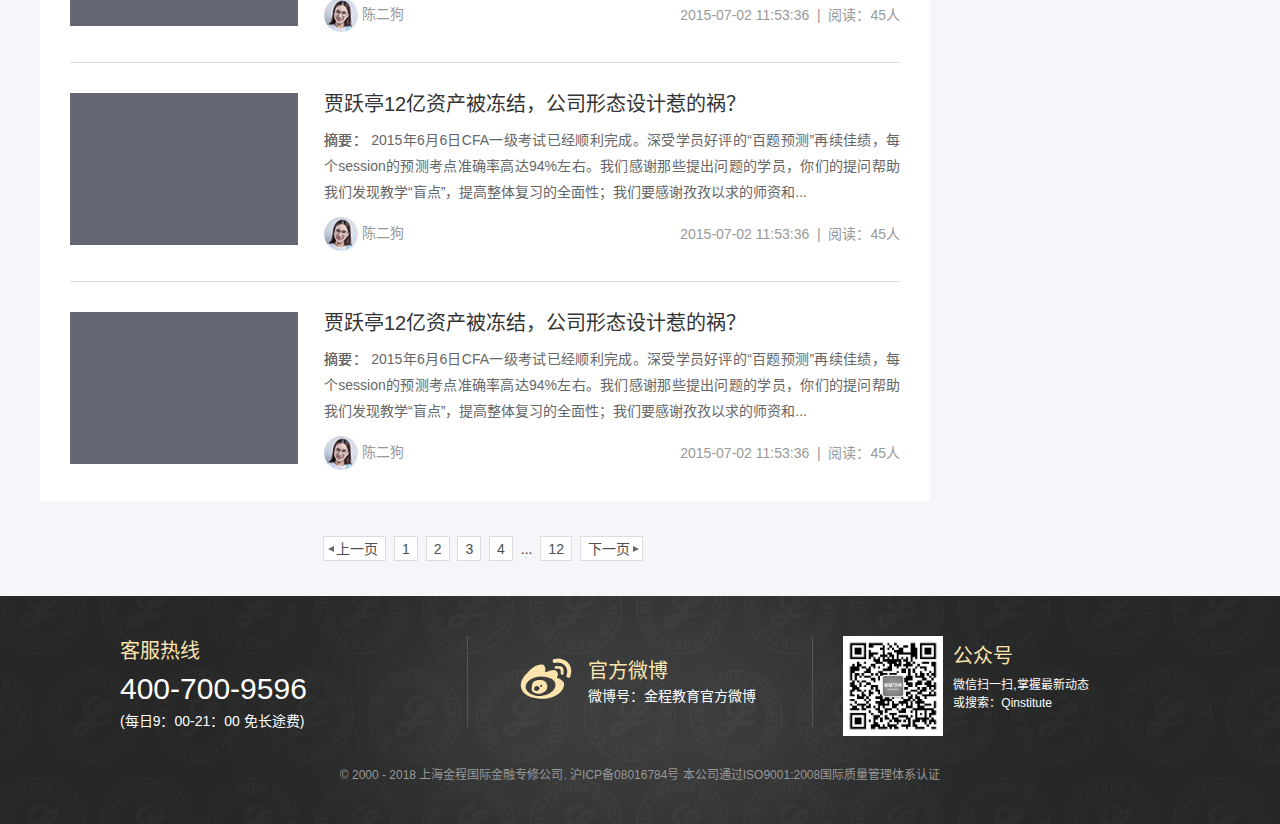
<file: html/learningcenter/articlelist.html>
<!doctype html>
<!--[if IE 8]><html class="ie8 lte9" lang="zh-CN"><![endif]-->
<!--[if IE 9]><html class="ie9 lte9" lang="zh-CN"><![endif]-->
<!--[if (gt IE 9)|!(IE)]><!-->
<html lang="zh-CN">
<!--<![endif]-->

<head>
  <meta charset="utf-8">
  <meta name="renderer" content="webkit">
  <meta http-equiv="X-UA-Compatible" content="IE=Edge">
  <title>学习中心-文章列表页</title>
  <meta name="keywords" content="">
  <meta name="description" content="">
  <meta name="viewport" content="width=device-width, initial-scale=1.0, maximum-scale=1.0, minimum-scale=1.0, user-scalable=no">
  <link rel="apple-touch-icon-precomposed" sizes="144x144" href="">
  <link rel="shortcut icon" href="">
  <link href="../../css/public/common.css" rel="stylesheet" type="text/css" />
  <link rel="stylesheet" href="../../css/learningcenter/atriclelist.css">
  <!--[if lt IE 9]>
    <script type="text/javascript" src="../../script/public/html5shiv.js"></script>
    <script type="text/javascript" src="http://gfedu.net/public/script/respond.min.js"></script>
	<![endif]-->
  <!-- 调用的jQuery　v1.7.2JS -->
  <script type="text/javascript" src="../../script/public/jquery.min.js"></script>
  <!-- 表单验证JS -->
  <script type="text/javascript" src="../../script/public/bdscript.js"></script>
  <script type="text/javascript" src="../../script/public/bdloginReg.js"></script>
  <script type="text/javascript" src="../../script/public/bdpasswordCheck.js"></script>
  <script type="text/javascript" src="../../script/public/headfoot.js"></script>
  <script src="../../script/public/jquery.mmenu.min.all.js"></script>
</head>

<body>
  <!-- AQF -->
  <div class="gfeduh1">
    <h1>金程教育AQF</h1>
  </div>

  <nav id="menu" class="mbnavadd">
    <h2>
      <a href="">
        <img src="../../images/public/sidebarreg.png" alt="" />月里飘舞
        <i class="icon-gfright">&#xe609;</i>
      </a>
    </h2>
    <dl>
      <dt class="selecded">
        <a href="#" title="首页">首页</a>
      </dt>
      <dd>
        <a href="" title="金程介绍">金程介绍</a>
      </dd>
      <dd>
        <a href="" title="培训项目">培训项目</a>
      </dd>
      <dd>
        <a href="" title="师资团队">师资团队</a>
      </dd>
      <dd>
        <a href="" title="诚聘英才">诚聘英才</a>
      </dd>
      <dd>
        <a href="" title="其他站点">其他站点</a>
      </dd>
    </dl>
  </nav>

  <div class="header">
    <!-- topheader-->
    <div class="topheader">
      <article>
        <h3>
          <a href="javascript:;" id="alogin">登录</a>
          <a href="javascript:;" id="aregister">注册</a>
        </h3>
        <h4 class="icon-bars">
          <a href="#menu" id="sidelink">&#xf0c9;</a>
        </h4>
        <h6>
          <nav>
            <a id="logo" href="">
              <img src="../../images/public/logo_02.png">
            </a>
            <a href="javascript:;">金程网校</a>
            <a href="javascript:;">金程内训</a>
            <a href="javascript:;">金程考研</a>
            <a id="school" href="javascript:">金程分校
              <i></i>
              <em></em>
            </a>
            <a href="javascript:;">金程动态</a>
          </nav>
        </h6>
        <section>
          <dl>
            <dt>
              <h5>虹口分校</h5>
            </dt>
            <dd>
              <a href="javascript:;">CFA</a>
              <a href="javascript:;">CPA</a>
              <a href="javascript:;">RFP</a>
              <a href="javascript:;">FRM</a>
              <a href="javascript:;">ACCA</a>
              <a href="javascript:;">考研</a>
              <a href="javascript:;">AQF</a>
              <a href="javascript:;">CMA</a>
              <a href="javascript:;">EXCEL</a>
              <a href="javascript:;">从业资格</a>
              <a href="javascript:;">经济学考研</a>
              <a href="javascript:;">企业内训</a>
            </dd>
          </dl>

          <dl>
            <dt>
              <h5>徐汇分校</h5>
            </dt>
            <dd>
              <a href="javascript:;">CFA</a>
              <a href="javascript:;">CPA</a>
              <a href="javascript:;">RFP</a>
              <a href="javascript:;">FRM</a>
              <a href="javascript:;">ACCA</a>
              <a href="javascript:;">考研</a>
              <a href="javascript:;">AQF</a>
              <a href="javascript:;">CMA</a>
              <a href="javascript:;">EXCEL</a>
              <a href="javascript:;">从业资格</a>
            </dd>
          </dl>

          <dl>
            <dt>
              <h5>浦东分校</h5>
            </dt>
            <dd>
              <a href="javascript:;">CFA</a>
              <a href="javascript:;">CPA</a>
              <a href="javascript:;">RFP</a>
              <a href="javascript:;">FRM</a>
              <a href="javascript:;">ACCA</a>
              <a href="javascript:;">考研</a>
              <a href="javascript:;">AQF</a>
            </dd>
          </dl>

          <dl>
            <dt>
              <h5>北京分校</h5>
            </dt>
            <dd>
              <a href="javascript:;">CFA</a>
              <a href="javascript:;">CPA</a>
              <a href="javascript:;">RFP</a>
              <a href="javascript:;">FRM</a>
              <a href="javascript:;">ACCA</a>
              <a href="javascript:;">考研</a>
              <a href="javascript:;">AQF</a>
              <a href="javascript:;">CMA</a>
              <a href="javascript:;">EXCEL</a>
              <a href="javascript:;">从业资格</a>
              <a href="javascript:;">经济学考研</a>
              <a href="javascript:;">企业内训</a>
            </dd>
          </dl>

          <dl>
            <dt>
              <h5>南京分校</h5>
            </dt>
            <dd>
              <a href="javascript:;">CFA</a>
              <a href="javascript:;">CPA</a>
              <a href="javascript:;">RFP</a>
              <a href="javascript:;">FRM</a>
              <a href="javascript:;">ACCA</a>
              <a href="javascript:;">考研</a>
              <a href="javascript:;">AQF</a>
              <a href="javascript:;">CMA</a>
              <a href="javascript:;">EXCEL</a>
              <a href="javascript:;">从业资格</a>
            </dd>
          </dl>

          <dl>
            <dt>
              <h5>深圳分校</h5>
            </dt>
            <dd>
              <a href="javascript:;">CFA</a>
              <a href="javascript:;">CPA</a>
              <a href="javascript:;">RFP</a>
              <a href="javascript:;">FRM</a>
              <a href="javascript:;">ACCA</a>
              <a href="javascript:;">考研</a>
              <a href="javascript:;">AQF</a>
            </dd>
          </dl>
        </section>
      </article>
    </div>
  </div>
  <!-- header end-->

  <!-- AQF导航 start -->
  <!-- proheader-->
  <div class="mainheader">
    <div class="container">
      <div class="protitle">
        <h2>
          <img src="../../images/public/logo.png">
        </h2>
        <p style="position:relative;height:45px;">
          <img src="../../images/public/AQF-text.png" alt="AQF" style="position:absolute;top:-7px;
            left:0;height:60px">
        </p>
      </div>
      <div class="prosearch">
        <input type="text" placeholder="请输入关键字">
        <input type="button" value="&#xe60b;" class="icon-gfsearch">
      </div>
      <div class="prophone">
        <i class="icon-phone">&#xe90b;</i>400-700-9596</div>
    </div>
  </div>

  <!-- AQFnav start -->
  <div class="AQFnav">
    <div class="container">
      <ul class="first">
        <li>
          <a href="../../html/index/index.html">首页</a>
        </li>
        <li>
          <a href="../../html/infocenter/infolist.html">资讯中心</a>
        </li>
        <li class="expend">
          <a href="../../html/coursecenter/courselist.html">课程中心</a>
          <ul>
            <li>
              <a href="javascript:;">AQF</a>
            </li>
            <li>
              <a href="javascript:;">AQF</a>
            </li>
            <li>
              <a href="javascript:;">AQF</a>
            </li>
          </ul>
        </li>
        <li class="expend current">
          <a href="javascript:;">学习中心</a>
          <ul>
            <li>
              <a href="../../html/learningcenter/articlelist.html">文章列表</a>
            </li>
            <li>
              <a href="../../html/learningcenter/studydatalist.html">学习资料</a>
            </li>
          </ul>
        </li>
        <li>
          <a href="javascript:;">策略大赛</a>
        </li>
        <li >
          <a href="../../html/aboutAQF/aboutAQF.html">关于AQF</a>
        </li>
        <li class="expend">
          <a href="../../html/testguide/testguide.html">考试指南</a>
          <ul>
            <li>
              <a href="javascript:;">随便放点</a>
            </li>
            <li>
              <a href="javascript:;">四字东西</a>
            </li>
            <li>
              <a href="javascript:;">再多的话</a>
            </li>
            <li>
              <a href="javascript:;">就很难看</a>
            </li>
          </ul>
        </li>
        <li class="expend">
          <a href="../../html/examcenter/examcenter.html">备考中心</a>
          <ul>
            <li>
              <a href="javascript:;">随便放点</a>
            </li>
            <li>
              <a href="javascript:;">四字东西</a>
            </li>
            <li>
              <a href="javascript:;">再多的话</a>
            </li>
            <li>
              <a href="javascript:;">就很难看</a>
            </li>
          </ul>
        </li>
        <li class="expend">
          <a href="../../html/aboutus/aboutus.html">关于我们</a>
          <ul>
            <li>
              <a href="javascript:;">公司简介</a>
            </li>
            <li>
              <a href="javascript:;">师资团队</a>
            </li>
            <li>
              <a href="javascript:;">联系我们</a>
            </li>
            <li>
              <a href="javascript:;">加盟合作</a>
            </li>
          </ul>
        </li>
      </ul>
      <div class="date">
        距离2018年1月AQF开始还有
        <span>80</span>天
      </div>
    </div>
  </div>
  <!-- AQFnav end -->

  <!-- 面包屑 -->
  <div class="brandnav">
    <div class="container">
      您现在的位置>
      <a href="javascript:;">首页</a> >
      <span>金程咨询</span>
    </div>
  </div>

  <!-- 主题部分 -->
  <main>
    <div class="container">
      <div class="rightside">
        <div class="getdata">
          <h2>免费资料索取
            <span>
              <i class="icon-gfright">&#xe609;</i>
            </span>
          </h2>
          <div>
            <p>请填写您的信息</p>
            <form action="">
              <input type="text" placeholder="请输入您的姓名">
              <input type="text" placeholder="请输入您的联系方式">
              <input type="text" placeholder="请输入您的邮箱">
              <input type="submit" value="免费获取备考资料">
            </form>
          </div>
        </div>
        <div class="recommend">
          <h2>推荐课程
            <span>
              <i class="icon-gfright">&#xe609;</i>
            </span>
          </h2>
          <div>
            <img src="../../images/infocenter/recommend.jpg">
            <p>2016年6月CFA一级长线无忧班</p>
            <a href="javascript:;"></a>
          </div>
        </div>
        <div class="questions">
          <h2>常见问题
            <span>
              <i class="icon-gfright">&#xe609;</i>
            </span>
          </h2>
          <ul>
            <li>
              <a href="javascript:;">
                <i class="icon-gfright">&#xe609;</i>
                关于CFA协会考试报名的营业税费
              </a>
            </li>
            <li>
              <a href="javascript:;">
                <i class="icon-gfright">&#xe609;</i>
                CFA考试报名官方电子版教材下载CFA考试报名官方电子版教材下载
              </a>
            </li>
            <li>
              <a href="javascript:;">
                <i class="icon-gfright">&#xe609;</i>
                2014年CFA协会奖学金申请相
              </a>
            </li>
            <li>
              <a href="javascript:;">
                <i class="icon-gfright">&#xe609;</i>
                金程教育将免费为申请人推
              </a>
            </li>
            <li>
              <a href="javascript:;">
                <i class="icon-gfright">&#xe609;</i>
                什么是CFA
              </a>
            </li>
          </ul>
        </div>
      </div>
      <div class="leftside">
        <div class="slogen">
          <h2>
            <img src="../../images/learningcenter/book2.jpg" alt="精选文章">
            <em>精选文章</em>
            <span>\ 点滴积累，滴水穿石</span>
          </h2>
        </div>
        <ul class="articlelist">
          <li>
            <a href="javascript:;"></a>
            <div class="imgbox">
              <img src="../../images/infocenter/news.jpg" alt="假装我是学习资料">
            </div>
            <div class="content">
              <h3>贾跃亭12亿资产被冻结，公司形态设计惹的祸？</h3>
              <p class="text">
                <span>摘要：</span> 2015年6月6日CFA一级考试已经顺利完成。深受学员好评的“百题预测”再续佳绩，每个session的预测考点准确率高达94%左右。我们感谢那些提出问题的学员，你们的提问帮助我们发现教学“盲点”，提高整体复习的全面性；我们要感谢孜孜以求的师资和...
              </p>
              <p class="author">
                <span>
                  <img src="../../images/learningcenter/person.jpg" alt="陈二狗"> 陈二狗
                </span>
                <span>
                  2015-07-02 11:53:36 &nbsp;|&nbsp; 阅读：45人
                </span>
              </p>
            </div>
          </li>
          <li>
            <a href="javascript:;"></a>
            <div class="imgbox">
              <img src="../../images/infocenter/news.jpg" alt="假装我是学习资料">
            </div>
            <div class="content">
              <h3>贾跃亭12亿资产被冻结，公司形态设计惹的祸？</h3>
              <p class="text">
                <span>摘要：</span> 2015年6月6日CFA一级考试已经顺利完成。深受学员好评的“百题预测”再续佳绩，每个session的预测考点准确率高达94%左右。我们感谢那些提出问题的学员，你们的提问帮助我们发现教学“盲点”，提高整体复习的全面性；我们要感谢孜孜以求的师资和...
              </p>
              <p class="author">
                <span>
                  <img src="../../images/learningcenter/person.jpg" alt="陈二狗"> 陈二狗
                </span>
                <span>
                  2015-07-02 11:53:36 &nbsp;|&nbsp; 阅读：45人
                </span>
              </p>
            </div>
          </li>
          <li>
            <a href="javascript:;"></a>
            <div class="imgbox">
              <img src="../../images/infocenter/news.jpg" alt="假装我是学习资料">
            </div>
            <div class="content">
              <h3>贾跃亭12亿资产被冻结，公司形态设计惹的祸？</h3>
              <p class="text">
                <span>摘要：</span> 2015年6月6日CFA一级考试已经顺利完成。深受学员好评的“百题预测”再续佳绩，每个session的预测考点准确率高达94%左右。我们感谢那些提出问题的学员，你们的提问帮助我们发现教学“盲点”，提高整体复习的全面性；我们要感谢孜孜以求的师资和...
              </p>
              <p class="author">
                <span>
                  <img src="../../images/learningcenter/person.jpg" alt="陈二狗"> 陈二狗
                </span>
                <span>
                  2015-07-02 11:53:36 &nbsp;|&nbsp; 阅读：45人
                </span>
              </p>
            </div>
          </li>
          <li>
            <a href="javascript:;"></a>
            <div class="imgbox">
              <img src="../../images/infocenter/news.jpg" alt="假装我是学习资料">
            </div>
            <div class="content">
              <h3>贾跃亭12亿资产被冻结，公司形态设计惹的祸？</h3>
              <p class="text">
                <span>摘要：</span> 2015年6月6日CFA一级考试已经顺利完成。深受学员好评的“百题预测”再续佳绩，每个session的预测考点准确率高达94%左右。我们感谢那些提出问题的学员，你们的提问帮助我们发现教学“盲点”，提高整体复习的全面性；我们要感谢孜孜以求的师资和...
              </p>
              <p class="author">
                <span>
                  <img src="../../images/learningcenter/person.jpg" alt="陈二狗"> 陈二狗
                </span>
                <span>
                  2015-07-02 11:53:36 &nbsp;|&nbsp; 阅读：45人
                </span>
              </p>
            </div>
          </li>
          <li>
            <a href="javascript:;"></a>
            <div class="imgbox">
              <img src="../../images/infocenter/news.jpg" alt="假装我是学习资料">
            </div>
            <div class="content">
              <h3>贾跃亭12亿资产被冻结，公司形态设计惹的祸？</h3>
              <p class="text">
                <span>摘要：</span> 2015年6月6日CFA一级考试已经顺利完成。深受学员好评的“百题预测”再续佳绩，每个session的预测考点准确率高达94%左右。我们感谢那些提出问题的学员，你们的提问帮助我们发现教学“盲点”，提高整体复习的全面性；我们要感谢孜孜以求的师资和...
              </p>
              <p class="author">
                <span>
                  <img src="../../images/learningcenter/person.jpg" alt="陈二狗"> 陈二狗
                </span>
                <span>
                  2015-07-02 11:53:36 &nbsp;|&nbsp; 阅读：45人
                </span>
              </p>
            </div>
          </li>
          <li>
            <a href="javascript:;"></a>
            <div class="imgbox">
              <img src="../../images/infocenter/news.jpg" alt="假装我是学习资料">
            </div>
            <div class="content">
              <h3>贾跃亭12亿资产被冻结，公司形态设计惹的祸？</h3>
              <p class="text">
                <span>摘要：</span> 2015年6月6日CFA一级考试已经顺利完成。深受学员好评的“百题预测”再续佳绩，每个session的预测考点准确率高达94%左右。我们感谢那些提出问题的学员，你们的提问帮助我们发现教学“盲点”，提高整体复习的全面性；我们要感谢孜孜以求的师资和...
              </p>
              <p class="author">
                <span>
                  <img src="../../images/learningcenter/person.jpg" alt="陈二狗"> 陈二狗
                </span>
                <span>
                  2015-07-02 11:53:36 &nbsp;|&nbsp; 阅读：45人
                </span>
              </p>
            </div>
          </li>
          <li>
            <a href="javascript:;"></a>
            <div class="imgbox">
              <img src="../../images/infocenter/news.jpg" alt="假装我是学习资料">
            </div>
            <div class="content">
              <h3>贾跃亭12亿资产被冻结，公司形态设计惹的祸？</h3>
              <p class="text">
                <span>摘要：</span> 2015年6月6日CFA一级考试已经顺利完成。深受学员好评的“百题预测”再续佳绩，每个session的预测考点准确率高达94%左右。我们感谢那些提出问题的学员，你们的提问帮助我们发现教学“盲点”，提高整体复习的全面性；我们要感谢孜孜以求的师资和...
              </p>
              <p class="author">
                <span>
                  <img src="../../images/learningcenter/person.jpg" alt="陈二狗"> 陈二狗
                </span>
                <span>
                  2015-07-02 11:53:36 &nbsp;|&nbsp; 阅读：45人
                </span>
              </p>
            </div>
          </li>
          <li>
            <a href="javascript:;"></a>
            <div class="imgbox">
              <img src="../../images/infocenter/news.jpg" alt="假装我是学习资料">
            </div>
            <div class="content">
              <h3>贾跃亭12亿资产被冻结，公司形态设计惹的祸？</h3>
              <p class="text">
                <span>摘要：</span> 2015年6月6日CFA一级考试已经顺利完成。深受学员好评的“百题预测”再续佳绩，每个session的预测考点准确率高达94%左右。我们感谢那些提出问题的学员，你们的提问帮助我们发现教学“盲点”，提高整体复习的全面性；我们要感谢孜孜以求的师资和...
              </p>
              <p class="author">
                <span>
                  <img src="../../images/learningcenter/person.jpg" alt="陈二狗"> 陈二狗
                </span>
                <span>
                  2015-07-02 11:53:36 &nbsp;|&nbsp; 阅读：45人
                </span>
              </p>
            </div>
          </li>
        </ul>
        <div class="pagenav">
          <a href="javascript:;" class="prevpage">上一页</a>
          <a href="javascript:;">1</a>
          <a href="javascript:;">2</a>
          <a href="javascript:;">3</a>
          <a href="javascript:;">4</a>
          <span>...</span>
          <a href="javascript:;">12</a>
          <a href="javascript:;" class="nextpage">下一页</a>
        </div>
      </div>
    </div>
  </main>

  <!-- footer start-->
  <footer>
    <div class="profooter">
      <dl>
        <dt>
          <h3>客服热线</h3>
          <p>
            <strong>400-700-9596</strong>(每日9：00-21：00 免长途费)</p>
        </dt>
        <dd>
          <i class="icon-gfwb">&#xe604;</i>
          <a>
            <h3>官方微博</h3>
            <p>微博号：金程教育官方微博</p>
          </a>
        </dd>
      </dl>
      <article>
        <a>
          <img src="../../images/public/aqfewm.jpg" alt="aqfewm-code" />
          <h3>公众号</h3>
          <p>微信扫一扫,掌握最新动态
            <br/>或搜索：Qinstitute</p>
        </a>
      </article>
    </div>
    <div class="copyright">
      <p>© 2000 - 2018 上海金程国际金融专修公司. 沪ICP备08016784号 本公司通过ISO9001:2008国际质量管理体系认证</p>
    </div>
  </footer>
  <!-- footer end-->
  <!-- Go Top -->
  <div class="gotop">
    <a href="#">
      <strong>∧</strong>TOP</a>
  </div>


  <!-- 登录 start-->
  <div class="toplogin" id="toplogin">
    <div class="regbox">
      <section>
        <a href="javascript:;" class="closebox" id="close1">
          <i class="icon-cross">&#xea0f;</i>
        </a>
        <h2>登录金程教育</h2>
        <ul>
          <li>
            <input type="text" name="Field_UserName" id="Field_UserName" maxlength="20" placeholder="手机号\用户名" onBlur="__changeRealNameL('Field_UserName');">
            <p class="noticeLR" id="noticeLR_Field_UserName"></p>
          </li>
          <li id="password_input">
            <input type="password" id="password1" name="Field_PassWordPC" placeholder="密码" onBlur="checkPwd1('password1');">
            <p class="noticeLR" id="noticeLR_password1"></p>
          </li>
          <li>
            <span>
              <a href="">忘记密码？</a>
            </span>
            <input type="checkbox" value="两周内免登录">两周内免登录</li>
          <li>
            <input type="button" value="登录">
          </li>
        </ul>
        <p>
          <span>
            <a onClick="LtR();" href="javascript:;">注册</a>金程帐号</span>合作帐号直接登录
          <i class="icon-gfqq">
            <a href="">&#xe605;</a>
          </i>
          <i class="icon-gfwb">
            <a href="">&#xe604;</a>
          </i>
        </p>
      </section>
    </div>
  </div>
  <!-- 登录 end-->

  <!-- 注册 start-->
  <div class="topregister" id="topregister">
    <div class="regbox">
      <section>
        <a href="javascript:;" class="closebox2">
          <i class="icon-cross">&#xea0f;</i>
        </a>
        <h2>注册金程教育</h2>
        <ul>
          <li id="realname_input">
            <input id="realnameM" maxlength="20" name="realname" tabindex="4" placeholder="填写真实姓名" onBlur="__changeRealName('realnameM');"
              type="text">
            <p class="noticeLR" id="noticeLR_realnameM"></p>
          </li>
          <li id="tel_input">
            <input name="tel" id="tel" maxlength="11" placeholder="请填写手机号码" onBlur="__changeUserName('tel');" type="text">
            <p class="noticeLR" id="noticeLR_tel"></p>
          </li>
          <li class="reghalf" id="code_input">
            <input autocomplete="off" placeholder="输入收到的验证码" name="verifyCode" id="verifyCodeP" onFocus="document.getElementById('noticeLR_verifyCodeP').innerHTML = '';"
              type="text">
            <input id="btnP" value="获取短信验证码" type="button">
            <p class="noticeLR" id="noticeLR_verifyCodeP"></p>
          </li>
          <li id="password1_input">
            <input name="passwd" id="passwd" placeholder="密码由8～15位数字和字母组成" value="" maxlength="20" onBlur="checkPwd1('passwd');" type="password">
            <p class="noticeLR" id="noticeLR_passwd"></p>
          </li>
          <li>
            <input type="checkbox" value="同意金程的《用户协议》">同意金程的《用户协议》</li>
          <li>
            <input type="button" value="登录">
          </li>
        </ul>
        <p>
          <span>已有账号马上
            <a onclick="RtL();" href="javascript:;">登录</a>
          </span>合作帐号直接登录
          <i class="icon-gfqq">
            <a href="">&#xe605;</a>
          </i>
          <i class="icon-gfwb">
            <a href="">&#xe604;</a>
          </i>
        </p>
      </section>
    </div>
  </div>

  <!-- 注册 end-->


</body>

</html>
</file>
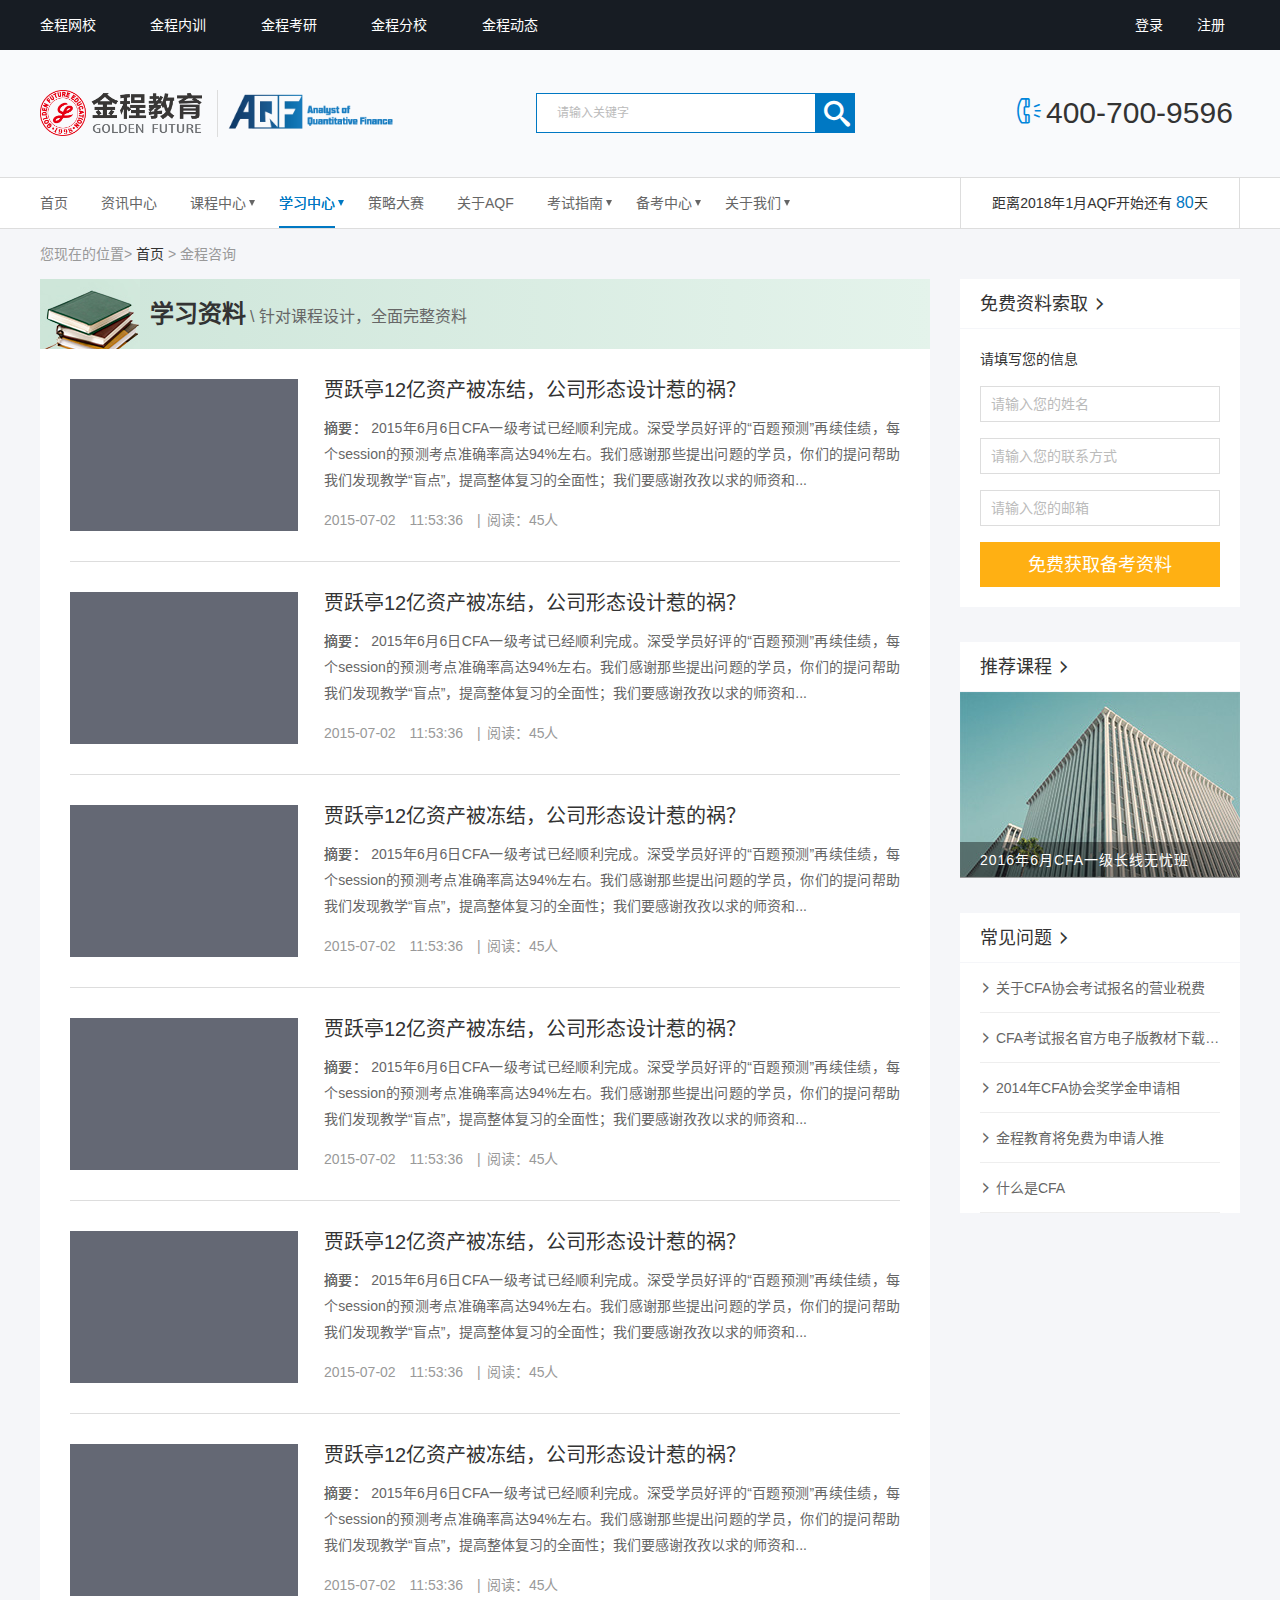
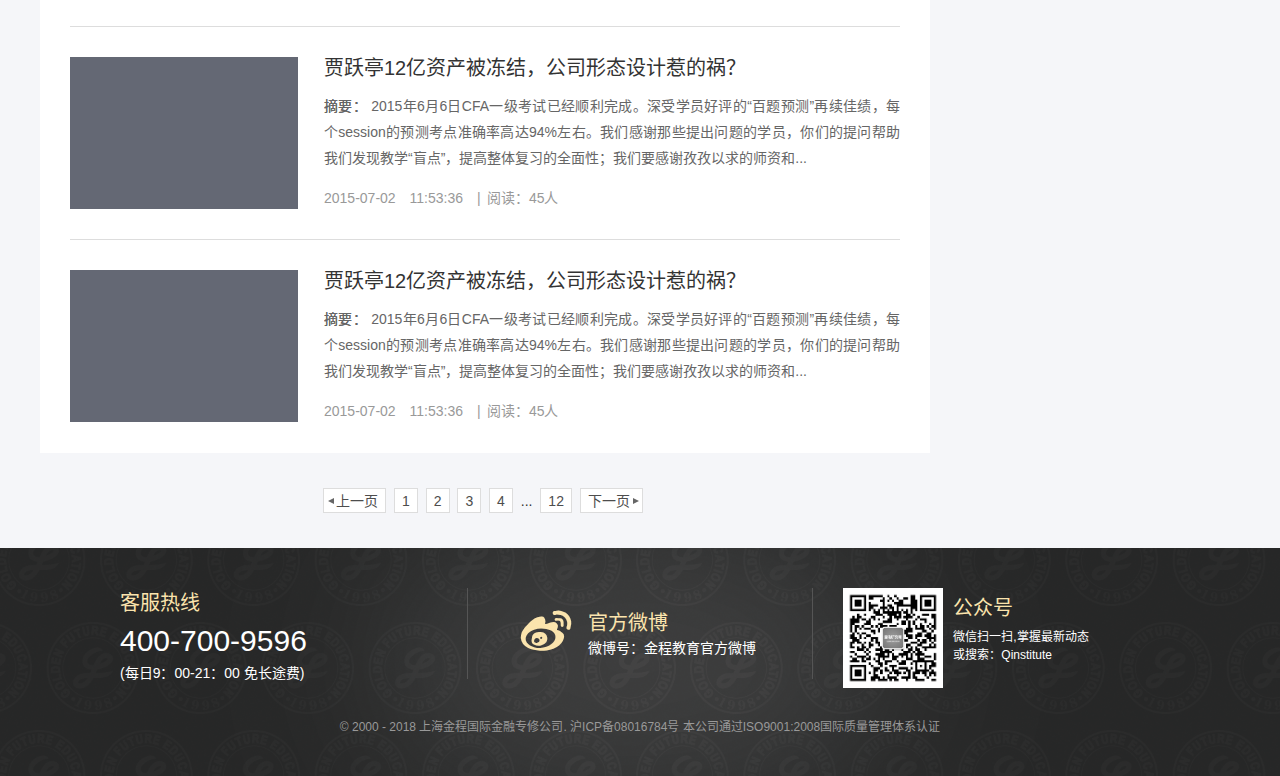
<file: html/learningcenter/studydatalist.html>
<!doctype html>
<!--[if IE 8]><html class="ie8 lte9" lang="zh-CN"><![endif]-->
<!--[if IE 9]><html class="ie9 lte9" lang="zh-CN"><![endif]-->
<!--[if (gt IE 9)|!(IE)]><!-->
<html lang="zh-CN">
<!--<![endif]-->

<head>
  <meta charset="utf-8">
  <meta name="renderer" content="webkit">
  <meta http-equiv="X-UA-Compatible" content="IE=Edge">
  <title>学习中心-学习资料列表页</title>
  <meta name="keywords" content="">
  <meta name="description" content="">
  <meta name="viewport" content="width=device-width, initial-scale=1.0, maximum-scale=1.0, minimum-scale=1.0, user-scalable=no">
  <link rel="apple-touch-icon-precomposed" sizes="144x144" href="">
  <link rel="shortcut icon" href="">
  <link href="../../css/public/common.css" rel="stylesheet" type="text/css" />
  <link rel="stylesheet" href="../../css/learningcenter/studydatalist.css">
  <!--[if lt IE 9]>
    <script type="text/javascript" src="../../script/public/html5shiv.js"></script>
    <script type="text/javascript" src="http://gfedu.net/public/script/respond.min.js"></script>
	<![endif]-->
  <!-- 调用的jQuery　v1.7.2JS -->
  <script type="text/javascript" src="../../script/public/jquery.min.js"></script>
  <!-- 表单验证JS -->
  <script type="text/javascript" src="../../script/public/bdscript.js"></script>
  <script type="text/javascript" src="../../script/public/bdloginReg.js"></script>
  <script type="text/javascript" src="../../script/public/bdpasswordCheck.js"></script>
  <script type="text/javascript" src="../../script/public/headfoot.js"></script>
  <script src="../../script/public/jquery.mmenu.min.all.js"></script>
</head>

<body>
  <!-- AQF -->
  <div class="gfeduh1">
    <h1>金程教育AQF</h1>
  </div>

  <nav id="menu" class="mbnavadd">
    <h2>
      <a href="">
        <img src="../../images/public/sidebarreg.png" alt="" />月里飘舞
        <i class="icon-gfright">&#xe609;</i>
      </a>
    </h2>
    <dl>
      <dt class="selecded">
        <a href="#" title="首页">首页</a>
      </dt>
      <dd>
        <a href="" title="金程介绍">金程介绍</a>
      </dd>
      <dd>
        <a href="" title="培训项目">培训项目</a>
      </dd>
      <dd>
        <a href="" title="师资团队">师资团队</a>
      </dd>
      <dd>
        <a href="" title="诚聘英才">诚聘英才</a>
      </dd>
      <dd>
        <a href="" title="其他站点">其他站点</a>
      </dd>
    </dl>
  </nav>

  <div class="header">
    <!-- topheader-->
    <div class="topheader">
      <article>
        <h3>
          <a href="javascript:;" id="alogin">登录</a>
          <a href="javascript:;" id="aregister">注册</a>
        </h3>
        <h4 class="icon-bars">
          <a href="#menu" id="sidelink">&#xf0c9;</a>
        </h4>
        <h6>
          <nav>
            <a id="logo" href="">
              <img src="../../images/public/logo_02.png">
            </a>
            <a href="javascript:;">金程网校</a>
            <a href="javascript:;">金程内训</a>
            <a href="javascript:;">金程考研</a>
            <a id="school" href="javascript:">金程分校
              <i></i>
              <em></em>
            </a>
            <a href="javascript:;">金程动态</a>
          </nav>
        </h6>
        <section>
          <dl>
            <dt>
              <h5>虹口分校</h5>
            </dt>
            <dd>
              <a href="javascript:;">CFA</a>
              <a href="javascript:;">CPA</a>
              <a href="javascript:;">RFP</a>
              <a href="javascript:;">FRM</a>
              <a href="javascript:;">ACCA</a>
              <a href="javascript:;">考研</a>
              <a href="javascript:;">AQF</a>
              <a href="javascript:;">CMA</a>
              <a href="javascript:;">EXCEL</a>
              <a href="javascript:;">从业资格</a>
              <a href="javascript:;">经济学考研</a>
              <a href="javascript:;">企业内训</a>
            </dd>
          </dl>

          <dl>
            <dt>
              <h5>徐汇分校</h5>
            </dt>
            <dd>
              <a href="javascript:;">CFA</a>
              <a href="javascript:;">CPA</a>
              <a href="javascript:;">RFP</a>
              <a href="javascript:;">FRM</a>
              <a href="javascript:;">ACCA</a>
              <a href="javascript:;">考研</a>
              <a href="javascript:;">AQF</a>
              <a href="javascript:;">CMA</a>
              <a href="javascript:;">EXCEL</a>
              <a href="javascript:;">从业资格</a>
            </dd>
          </dl>

          <dl>
            <dt>
              <h5>浦东分校</h5>
            </dt>
            <dd>
              <a href="javascript:;">CFA</a>
              <a href="javascript:;">CPA</a>
              <a href="javascript:;">RFP</a>
              <a href="javascript:;">FRM</a>
              <a href="javascript:;">ACCA</a>
              <a href="javascript:;">考研</a>
              <a href="javascript:;">AQF</a>
            </dd>
          </dl>

          <dl>
            <dt>
              <h5>北京分校</h5>
            </dt>
            <dd>
              <a href="javascript:;">CFA</a>
              <a href="javascript:;">CPA</a>
              <a href="javascript:;">RFP</a>
              <a href="javascript:;">FRM</a>
              <a href="javascript:;">ACCA</a>
              <a href="javascript:;">考研</a>
              <a href="javascript:;">AQF</a>
              <a href="javascript:;">CMA</a>
              <a href="javascript:;">EXCEL</a>
              <a href="javascript:;">从业资格</a>
              <a href="javascript:;">经济学考研</a>
              <a href="javascript:;">企业内训</a>
            </dd>
          </dl>

          <dl>
            <dt>
              <h5>南京分校</h5>
            </dt>
            <dd>
              <a href="javascript:;">CFA</a>
              <a href="javascript:;">CPA</a>
              <a href="javascript:;">RFP</a>
              <a href="javascript:;">FRM</a>
              <a href="javascript:;">ACCA</a>
              <a href="javascript:;">考研</a>
              <a href="javascript:;">AQF</a>
              <a href="javascript:;">CMA</a>
              <a href="javascript:;">EXCEL</a>
              <a href="javascript:;">从业资格</a>
            </dd>
          </dl>

          <dl>
            <dt>
              <h5>深圳分校</h5>
            </dt>
            <dd>
              <a href="javascript:;">CFA</a>
              <a href="javascript:;">CPA</a>
              <a href="javascript:;">RFP</a>
              <a href="javascript:;">FRM</a>
              <a href="javascript:;">ACCA</a>
              <a href="javascript:;">考研</a>
              <a href="javascript:;">AQF</a>
            </dd>
          </dl>
        </section>
      </article>
    </div>
  </div>
  <!-- header end-->

  <!-- AQF导航 start -->
  <!-- proheader-->
  <div class="mainheader">
    <div class="container">
      <div class="protitle">
        <h2>
          <img src="../../images/public/logo.png">
        </h2>
        <p style="position:relative;height:45px;">
          <img src="../../images/public/AQF-text.png" alt="AQF" style="position:absolute;top:-7px;
            left:0;height:60px">
        </p>
      </div>
      <div class="prosearch">
        <input type="text" placeholder="请输入关键字">
        <input type="button" value="&#xe60b;" class="icon-gfsearch">
      </div>
      <div class="prophone">
        <i class="icon-phone">&#xe90b;</i>400-700-9596</div>
    </div>
  </div>

  <!-- AQFnav start -->
  <div class="AQFnav">
    <div class="container">
      <ul class="first">
        <li>
          <a href="../../html/index/index.html">首页</a>
        </li>
        <li>
          <a href="../../html/infocenter/infolist.html">资讯中心</a>
        </li>
        <li class="expend">
          <a href="../../html/coursecenter/courselist.html">课程中心</a>
          <ul>
            <li>
              <a href="javascript:;">AQF</a>
            </li>
            <li>
              <a href="javascript:;">AQF</a>
            </li>
            <li>
              <a href="javascript:;">AQF</a>
            </li>
          </ul>
        </li>
        <li class="expend current">
          <a href="javascript:;">学习中心</a>
          <ul>
            <li>
              <a href="../../html/learningcenter/articlelist.html">文章列表</a>
            </li>
            <li>
              <a href="../../html/learningcenter/studydatalist.html">学习资料</a>
            </li>
          </ul>
        </li>
        <li>
          <a href="javascript:;">策略大赛</a>
        </li>
        <li >
          <a href="../../html/aboutAQF/aboutAQF.html">关于AQF</a>
        </li>
        <li class="expend">
          <a href="../../html/testguide/testguide.html">考试指南</a>
          <ul>
            <li>
              <a href="javascript:;">随便放点</a>
            </li>
            <li>
              <a href="javascript:;">四字东西</a>
            </li>
            <li>
              <a href="javascript:;">再多的话</a>
            </li>
            <li>
              <a href="javascript:;">就很难看</a>
            </li>
          </ul>
        </li>
        <li class="expend">
          <a href="../../html/examcenter/examcenter.html">备考中心</a>
          <ul>
            <li>
              <a href="javascript:;">随便放点</a>
            </li>
            <li>
              <a href="javascript:;">四字东西</a>
            </li>
            <li>
              <a href="javascript:;">再多的话</a>
            </li>
            <li>
              <a href="javascript:;">就很难看</a>
            </li>
          </ul>
        </li>
        <li class="expend">
          <a href="../../html/aboutus/aboutus.html">关于我们</a>
          <ul>
            <li>
              <a href="javascript:;">公司简介</a>
            </li>
            <li>
              <a href="javascript:;">师资团队</a>
            </li>
            <li>
              <a href="javascript:;">联系我们</a>
            </li>
            <li>
              <a href="javascript:;">加盟合作</a>
            </li>
          </ul>
        </li>
      </ul>
      <div class="date">
        距离2018年1月AQF开始还有
        <span>80</span>天
      </div>
    </div>
  </div>
  <!-- AQFnav end -->

  <!-- 面包屑 -->
  <div class="brandnav">
    <div class="container">
      您现在的位置>
      <a href="javascript:;">首页</a> >
      <span>金程咨询</span>
    </div>
  </div>

  <!-- 主题部分 -->
  <main>
    <div class="container">
      <div class="rightside">
        <div class="getdata">
          <h2>免费资料索取
            <span>
              <i class="icon-gfright">&#xe609;</i>
            </span>
          </h2>
          <div>
            <p>请填写您的信息</p>
            <form action="">
              <input type="text" placeholder="请输入您的姓名">
              <input type="text" placeholder="请输入您的联系方式">
              <input type="text" placeholder="请输入您的邮箱">
              <input type="submit" value="免费获取备考资料">
            </form>
          </div>
        </div>
        <div class="recommend">
          <h2>推荐课程
            <span>
              <i class="icon-gfright">&#xe609;</i>
            </span>
          </h2>
          <div>
            <img src="../../images/infocenter/recommend.jpg">
            <p>2016年6月CFA一级长线无忧班</p>
            <a href="javascript:;"></a>
          </div>
        </div>
        <div class="questions">
          <h2>常见问题
            <span>
              <i class="icon-gfright">&#xe609;</i>
            </span>
          </h2>
          <ul>
            <li>
              <a href="javascript:;">
                <i class="icon-gfright">&#xe609;</i>
                关于CFA协会考试报名的营业税费
              </a>
            </li>
            <li>
              <a href="javascript:;">
                <i class="icon-gfright">&#xe609;</i>
                CFA考试报名官方电子版教材下载CFA考试报名官方电子版教材下载
              </a>
            </li>
            <li>
              <a href="javascript:;">
                <i class="icon-gfright">&#xe609;</i>
                2014年CFA协会奖学金申请相
              </a>
            </li>
            <li>
              <a href="javascript:;">
                <i class="icon-gfright">&#xe609;</i>
                金程教育将免费为申请人推
              </a>
            </li>
            <li>
              <a href="javascript:;">
                <i class="icon-gfright">&#xe609;</i>
                什么是CFA
              </a>
            </li>
          </ul>
        </div>
      </div>

      <div class="leftside">
        <div class="slogen">
          <h2>            
            <img src="../../images/learningcenter/book.jpg" alt="学习资料">
            <em>学习资料</em>
            <span>\ 针对课程设计，全面完整资料</span>
          </h2>
        </div>
        <ul class="infolist">
          <li>
            <a href="javascript:;"></a>
            <div class="imgbox">
              <img src="../../images/infocenter/news.jpg" alt="假装我是学习资料">
            </div>
            <div class="content">
              <h3>贾跃亭12亿资产被冻结，公司形态设计惹的祸？</h3>
              <p class="text">
                <span>摘要：</span> 2015年6月6日CFA一级考试已经顺利完成。深受学员好评的“百题预测”再续佳绩，每个session的预测考点准确率高达94%左右。我们感谢那些提出问题的学员，你们的提问帮助我们发现教学“盲点”，提高整体复习的全面性；我们要感谢孜孜以求的师资和...
              </p>
              <p class="time">
                <span>2015-07-02</span>
                <span>11:53:36</span>
                <span>阅读：45人</span>
              </p>
            </div>
          </li>
          <li>
            <a href="javascript:;"></a>
            <div class="imgbox">
              <img src="../../images/infocenter/news.jpg" alt="假装我是学习资料">
            </div>
            <div class="content">
              <h3>贾跃亭12亿资产被冻结，公司形态设计惹的祸？</h3>
              <p class="text">
                <span>摘要：</span> 2015年6月6日CFA一级考试已经顺利完成。深受学员好评的“百题预测”再续佳绩，每个session的预测考点准确率高达94%左右。我们感谢那些提出问题的学员，你们的提问帮助我们发现教学“盲点”，提高整体复习的全面性；我们要感谢孜孜以求的师资和...
              </p>
              <p class="time">
                <span>2015-07-02</span>
                <span>11:53:36</span>
                <span>阅读：45人</span>
              </p>
            </div>
          </li>
          <li>
            <a href="javascript:;"></a>
            <div class="imgbox">
              <img src="../../images/infocenter/news.jpg" alt="假装我是学习资料">
            </div>
            <div class="content">
              <h3>贾跃亭12亿资产被冻结，公司形态设计惹的祸？</h3>
              <p class="text">
                <span>摘要：</span> 2015年6月6日CFA一级考试已经顺利完成。深受学员好评的“百题预测”再续佳绩，每个session的预测考点准确率高达94%左右。我们感谢那些提出问题的学员，你们的提问帮助我们发现教学“盲点”，提高整体复习的全面性；我们要感谢孜孜以求的师资和...
              </p>
              <p class="time">
                <span>2015-07-02</span>
                <span>11:53:36</span>
                <span>阅读：45人</span>
              </p>
            </div>
          </li>
          <li>
            <a href="javascript:;"></a>
            <div class="imgbox">
              <img src="../../images/infocenter/news.jpg" alt="假装我是学习资料">
            </div>
            <div class="content">
              <h3>贾跃亭12亿资产被冻结，公司形态设计惹的祸？</h3>
              <p class="text">
                <span>摘要：</span> 2015年6月6日CFA一级考试已经顺利完成。深受学员好评的“百题预测”再续佳绩，每个session的预测考点准确率高达94%左右。我们感谢那些提出问题的学员，你们的提问帮助我们发现教学“盲点”，提高整体复习的全面性；我们要感谢孜孜以求的师资和...
              </p>
              <p class="time">
                <span>2015-07-02</span>
                <span>11:53:36</span>
                <span>阅读：45人</span>
              </p>
            </div>
          </li>
          <li>
            <a href="javascript:;"></a>
            <div class="imgbox">
              <img src="../../images/infocenter/news.jpg" alt="假装我是学习资料">
            </div>
            <div class="content">
              <h3>贾跃亭12亿资产被冻结，公司形态设计惹的祸？</h3>
              <p class="text">
                <span>摘要：</span> 2015年6月6日CFA一级考试已经顺利完成。深受学员好评的“百题预测”再续佳绩，每个session的预测考点准确率高达94%左右。我们感谢那些提出问题的学员，你们的提问帮助我们发现教学“盲点”，提高整体复习的全面性；我们要感谢孜孜以求的师资和...
              </p>
              <p class="time">
                <span>2015-07-02</span>
                <span>11:53:36</span>
                <span>阅读：45人</span>
              </p>
            </div>
          </li>
          <li>
            <a href="javascript:;"></a>
            <div class="imgbox">
              <img src="../../images/infocenter/news.jpg" alt="假装我是学习资料">
            </div>
            <div class="content">
              <h3>贾跃亭12亿资产被冻结，公司形态设计惹的祸？</h3>
              <p class="text">
                <span>摘要：</span> 2015年6月6日CFA一级考试已经顺利完成。深受学员好评的“百题预测”再续佳绩，每个session的预测考点准确率高达94%左右。我们感谢那些提出问题的学员，你们的提问帮助我们发现教学“盲点”，提高整体复习的全面性；我们要感谢孜孜以求的师资和...
              </p>
              <p class="time">
                <span>2015-07-02</span>
                <span>11:53:36</span>
                <span>阅读：45人</span>
              </p>
            </div>
          </li>
          <li>
            <a href="javascript:;"></a>
            <div class="imgbox">
              <img src="../../images/infocenter/news.jpg" alt="假装我是学习资料">
            </div>
            <div class="content">
              <h3>贾跃亭12亿资产被冻结，公司形态设计惹的祸？</h3>
              <p class="text">
                <span>摘要：</span> 2015年6月6日CFA一级考试已经顺利完成。深受学员好评的“百题预测”再续佳绩，每个session的预测考点准确率高达94%左右。我们感谢那些提出问题的学员，你们的提问帮助我们发现教学“盲点”，提高整体复习的全面性；我们要感谢孜孜以求的师资和...
              </p>
              <p class="time">
                <span>2015-07-02</span>
                <span>11:53:36</span>
                <span>阅读：45人</span>
              </p>
            </div>
          </li>
          <li>
            <a href="javascript:;"></a>
            <div class="imgbox">
              <img src="../../images/infocenter/news.jpg" alt="假装我是学习资料">
            </div>
            <div class="content">
              <h3>贾跃亭12亿资产被冻结，公司形态设计惹的祸？</h3>
              <p class="text">
                <span>摘要：</span> 2015年6月6日CFA一级考试已经顺利完成。深受学员好评的“百题预测”再续佳绩，每个session的预测考点准确率高达94%左右。我们感谢那些提出问题的学员，你们的提问帮助我们发现教学“盲点”，提高整体复习的全面性；我们要感谢孜孜以求的师资和...
              </p>
              <p class="time">
                <span>2015-07-02</span>
                <span>11:53:36</span>
                <span>阅读：45人</span>
              </p>
            </div>
          </li>
        </ul>
        <div class="pagenav">
          <a href="javascript:;" class="prevpage">上一页</a>
          <a href="javascript:;">1</a>
          <a href="javascript:;">2</a>
          <a href="javascript:;">3</a>
          <a href="javascript:;">4</a>
          <span>...</span>
          <a href="javascript:;">12</a>
          <a href="javascript:;" class="nextpage">下一页</a>
        </div>
      </div>
    </div>
  </main>

  <!-- footer start-->
  <footer>
    <div class="profooter">
      <dl>
        <dt>
          <h3>客服热线</h3>
          <p>
            <strong>400-700-9596</strong>(每日9：00-21：00 免长途费)</p>
        </dt>
        <dd>
          <i class="icon-gfwb">&#xe604;</i>
          <a>
            <h3>官方微博</h3>
            <p>微博号：金程教育官方微博</p>
          </a>
        </dd>
      </dl>
      <article>
        <a>
          <img src="../../images/public/aqfewm.jpg" alt="aqfewm-code" />
          <h3>公众号</h3>
          <p>微信扫一扫,掌握最新动态
            <br/>或搜索：Qinstitute</p>
        </a>
      </article>
    </div>
    <div class="copyright">
      <p>© 2000 - 2018 上海金程国际金融专修公司. 沪ICP备08016784号 本公司通过ISO9001:2008国际质量管理体系认证</p>
    </div>
  </footer>
  <!-- footer end-->
  <!-- Go Top -->
  <div class="gotop">
    <a href="#">
      <strong>∧</strong>TOP</a>
  </div>


  <!-- 登录 start-->
  <div class="toplogin" id="toplogin">
    <div class="regbox">
      <section>
        <a href="javascript:;" class="closebox" id="close1">
          <i class="icon-cross">&#xea0f;</i>
        </a>
        <h2>登录金程教育</h2>
        <ul>
          <li>
            <input type="text" name="Field_UserName" id="Field_UserName" maxlength="20" placeholder="手机号\用户名" onBlur="__changeRealNameL('Field_UserName');">
            <p class="noticeLR" id="noticeLR_Field_UserName"></p>
          </li>
          <li id="password_input">
            <input type="password" id="password1" name="Field_PassWordPC" placeholder="密码" onBlur="checkPwd1('password1');">
            <p class="noticeLR" id="noticeLR_password1"></p>
          </li>
          <li>
            <span>
              <a href="">忘记密码？</a>
            </span>
            <input type="checkbox" value="两周内免登录">两周内免登录</li>
          <li>
            <input type="button" value="登录">
          </li>
        </ul>
        <p>
          <span>
            <a onClick="LtR();" href="javascript:;">注册</a>金程帐号</span>合作帐号直接登录
          <i class="icon-gfqq">
            <a href="">&#xe605;</a>
          </i>
          <i class="icon-gfwb">
            <a href="">&#xe604;</a>
          </i>
        </p>
      </section>
    </div>
  </div>
  <!-- 登录 end-->

  <!-- 注册 start-->
  <div class="topregister" id="topregister">
    <div class="regbox">
      <section>
        <a href="javascript:;" class="closebox2">
          <i class="icon-cross">&#xea0f;</i>
        </a>
        <h2>注册金程教育</h2>
        <ul>
          <li id="realname_input">
            <input id="realnameM" maxlength="20" name="realname" tabindex="4" placeholder="填写真实姓名" onBlur="__changeRealName('realnameM');"
              type="text">
            <p class="noticeLR" id="noticeLR_realnameM"></p>
          </li>
          <li id="tel_input">
            <input name="tel" id="tel" maxlength="11" placeholder="请填写手机号码" onBlur="__changeUserName('tel');" type="text">
            <p class="noticeLR" id="noticeLR_tel"></p>
          </li>
          <li class="reghalf" id="code_input">
            <input autocomplete="off" placeholder="输入收到的验证码" name="verifyCode" id="verifyCodeP" onFocus="document.getElementById('noticeLR_verifyCodeP').innerHTML = '';"
              type="text">
            <input id="btnP" value="获取短信验证码" type="button">
            <p class="noticeLR" id="noticeLR_verifyCodeP"></p>
          </li>
          <li id="password1_input">
            <input name="passwd" id="passwd" placeholder="密码由8～15位数字和字母组成" value="" maxlength="20" onBlur="checkPwd1('passwd');" type="password">
            <p class="noticeLR" id="noticeLR_passwd"></p>
          </li>
          <li>
            <input type="checkbox" value="同意金程的《用户协议》">同意金程的《用户协议》</li>
          <li>
            <input type="button" value="登录">
          </li>
        </ul>
        <p>
          <span>已有账号马上
            <a onclick="RtL();" href="javascript:;">登录</a>
          </span>合作帐号直接登录
          <i class="icon-gfqq">
            <a href="">&#xe605;</a>
          </i>
          <i class="icon-gfwb">
            <a href="">&#xe604;</a>
          </i>
        </p>
      </section>
    </div>
  </div>

  <!-- 注册 end-->


</body>

</html>
</file>
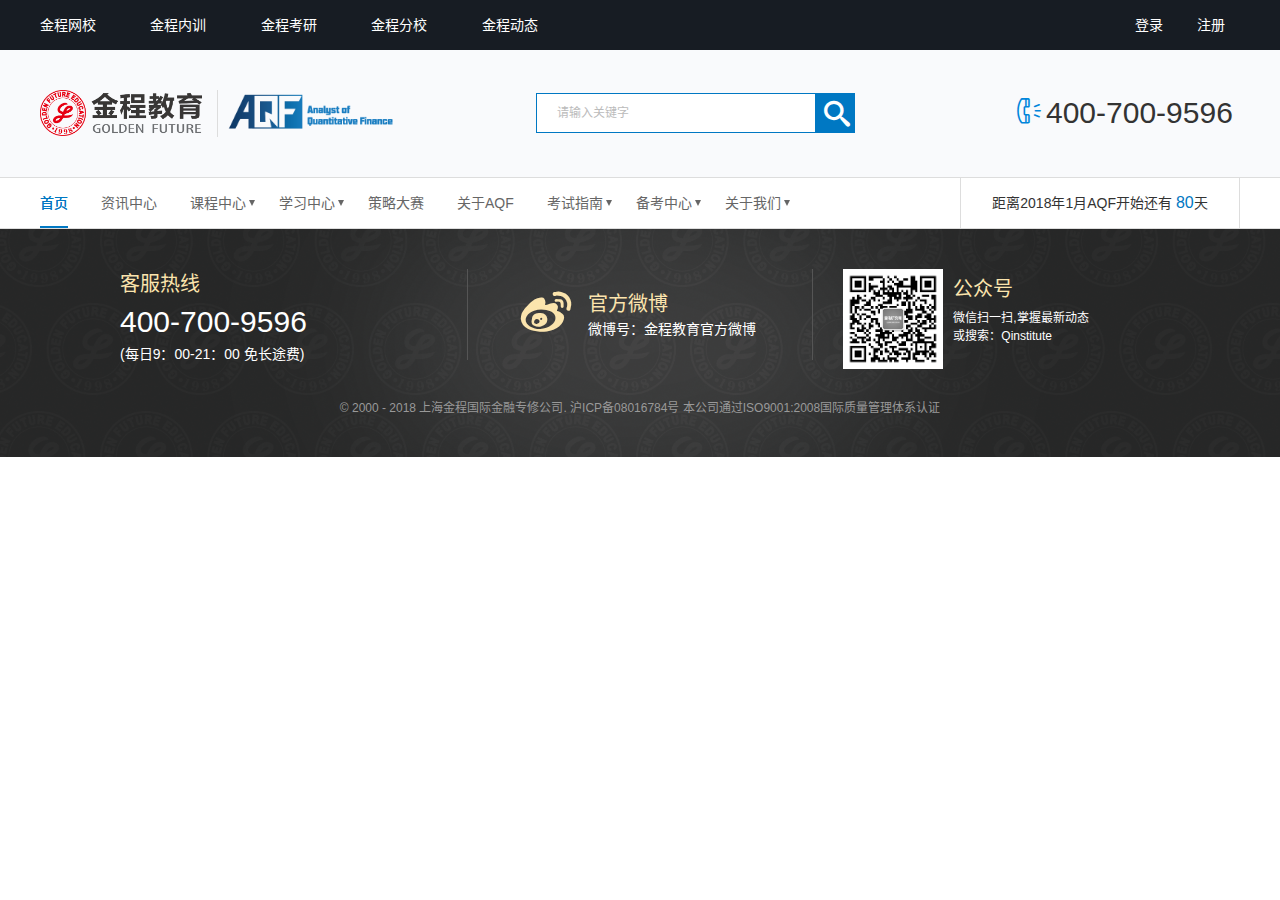
<file: html/public/headfoot.html>
<!doctype html>
<!--[if IE 8]><html class="ie8 lte9" lang="zh-CN"><![endif]-->
<!--[if IE 9]><html class="ie9 lte9" lang="zh-CN"><![endif]-->
<!--[if (gt IE 9)|!(IE)]><!-->
<html lang="zh-CN">
<!--<![endif]-->

<head>
  <meta charset="utf-8">
  <meta name="renderer" content="webkit">
  <meta http-equiv="X-UA-Compatible" content="IE=Edge">
  <title>AQF</title>
  <meta name="keywords" content="">
  <meta name="description" content="">
  <meta name="viewport" content="width=device-width, initial-scale=1.0, maximum-scale=1.0, minimum-scale=1.0, user-scalable=no">
  <link rel="apple-touch-icon-precomposed" sizes="144x144" href="">
  <link rel="shortcut icon" href="">
  <link href="../../css/public/common.css" rel="stylesheet" type="text/css" />

  <!--[if lt IE 9]>
    <script type="text/javascript" src="../../script/public/html5shiv.js"></script>
    <script type="text/javascript" src="http://gfedu.net/public/script/respond.min.js"></script>
	<![endif]-->
  <!-- 调用的jQuery　v1.7.2JS -->
  <script type="text/javascript" src="../../script/public/jquery.min.js"></script>
  <!-- 表单验证JS -->
  <script type="text/javascript" src="../../script/public/bdscript.js"></script>
  <script type="text/javascript" src="../../script/public/bdloginReg.js"></script>
  <script type="text/javascript" src="../../script/public/bdpasswordCheck.js"></script>
  <script type="text/javascript" src="../../script/public/jquery.mmenu.min.all.js"></script>
  <script type="text/javascript" src="../../script/public/headfoot.js"></script>
</head>

<body>
  <!-- AQF -->
  <div class="gfeduh1">
    <h1>金程教育AQF</h1>
  </div>

  <nav id="menu" class="mbnavadd">
    <h2>
      <a href="">
        <img src="../../images/public/sidebarreg.png" alt="" />月里飘舞
        <i class="icon-gfright">&#xe609;</i>
      </a>
    </h2>
    <dl>
      <dt class="selecded">
        <a href="#" title="首页">首页</a>
      </dt>
      <dd>
        <a href="" title="金程介绍">金程介绍</a>
      </dd>
      <dd>
        <a href="" title="培训项目">培训项目</a>
      </dd>
      <dd>
        <a href="" title="师资团队">师资团队</a>
      </dd>
      <dd>
        <a href="" title="诚聘英才">诚聘英才</a>
      </dd>
      <dd>
        <a href="" title="其他站点">其他站点</a>
      </dd>
    </dl>
  </nav>

  <div class="header">
    <!-- topheader-->
    <div class="topheader">
      <article>
        <h3>
          <a href="javascript:;" id="alogin">登录</a>
          <a href="javascript:;" id="aregister">注册</a>
        </h3>
        <h4 class="icon-bars">
          <a href="#menu" id="sidelink">&#xf0c9;</a>
        </h4>
        <h6>
          <nav>
            <a id="logo" href="">
              <img src="../../images/public/logo_02.png">
            </a>
            <a href="javascript:;">金程网校</a>
            <a href="javascript:;">金程内训</a>
            <a href="javascript:;">金程考研</a>
            <a id="school" href="javascript:">金程分校
              <i></i>
              <em></em>
            </a>
            <a href="javascript:;">金程动态</a>
          </nav>
        </h6>
        <section>
          <dl>
            <dt>
              <h5>虹口分校</h5>
            </dt>
            <dd>
              <a href="javascript:;">CFA</a>
              <a href="javascript:;">CPA</a>
              <a href="javascript:;">RFP</a>
              <a href="javascript:;">FRM</a>
              <a href="javascript:;">ACCA</a>
              <a href="javascript:;">考研</a>
              <a href="javascript:;">AQF</a>
              <a href="javascript:;">CMA</a>
              <a href="javascript:;">EXCEL</a>
              <a href="javascript:;">从业资格</a>
              <a href="javascript:;">经济学考研</a>
              <a href="javascript:;">企业内训</a>
            </dd>
          </dl>

          <dl>
            <dt>
              <h5>徐汇分校</h5>
            </dt>
            <dd>
              <a href="javascript:;">CFA</a>
              <a href="javascript:;">CPA</a>
              <a href="javascript:;">RFP</a>
              <a href="javascript:;">FRM</a>
              <a href="javascript:;">ACCA</a>
              <a href="javascript:;">考研</a>
              <a href="javascript:;">AQF</a>
              <a href="javascript:;">CMA</a>
              <a href="javascript:;">EXCEL</a>
              <a href="javascript:;">从业资格</a>
            </dd>
          </dl>

          <dl>
            <dt>
              <h5>浦东分校</h5>
            </dt>
            <dd>
              <a href="javascript:;">CFA</a>
              <a href="javascript:;">CPA</a>
              <a href="javascript:;">RFP</a>
              <a href="javascript:;">FRM</a>
              <a href="javascript:;">ACCA</a>
              <a href="javascript:;">考研</a>
              <a href="javascript:;">AQF</a>
            </dd>
          </dl>

          <dl>
            <dt>
              <h5>北京分校</h5>
            </dt>
            <dd>
              <a href="javascript:;">CFA</a>
              <a href="javascript:;">CPA</a>
              <a href="javascript:;">RFP</a>
              <a href="javascript:;">FRM</a>
              <a href="javascript:;">ACCA</a>
              <a href="javascript:;">考研</a>
              <a href="javascript:;">AQF</a>
              <a href="javascript:;">CMA</a>
              <a href="javascript:;">EXCEL</a>
              <a href="javascript:;">从业资格</a>
              <a href="javascript:;">经济学考研</a>
              <a href="javascript:;">企业内训</a>
            </dd>
          </dl>

          <dl>
            <dt>
              <h5>南京分校</h5>
            </dt>
            <dd>
              <a href="javascript:;">CFA</a>
              <a href="javascript:;">CPA</a>
              <a href="javascript:;">RFP</a>
              <a href="javascript:;">FRM</a>
              <a href="javascript:;">ACCA</a>
              <a href="javascript:;">考研</a>
              <a href="javascript:;">AQF</a>
              <a href="javascript:;">CMA</a>
              <a href="javascript:;">EXCEL</a>
              <a href="javascript:;">从业资格</a>
            </dd>
          </dl>

          <dl>
            <dt>
              <h5>深圳分校</h5>
            </dt>
            <dd>
              <a href="javascript:;">CFA</a>
              <a href="javascript:;">CPA</a>
              <a href="javascript:;">RFP</a>
              <a href="javascript:;">FRM</a>
              <a href="javascript:;">ACCA</a>
              <a href="javascript:;">考研</a>
              <a href="javascript:;">AQF</a>
            </dd>
          </dl>
        </section>
      </article>
    </div>
  </div>
  <!-- header end-->

  <!-- AQF导航 start -->
  <!-- proheader-->
  <div class="mainheader">
    <div class="container">
      <div class="protitle">
        <h2>
          <img src="../../images/public/logo.png">
        </h2>
        <p style="position:relative;height:45px;">
          <img src="../../images/public/AQF-text.png" alt="AQF" style="position:absolute;top:-7px;
            left:0;height:60px">
        </p>
      </div>
      <div class="prosearch">
        <input type="text" placeholder="请输入关键字">
        <input type="button" value="&#xe60b;" class="icon-gfsearch">
      </div>
      <div class="prophone">
        <i class="icon-phone">&#xe90b;</i>400-700-9596</div>
    </div>
  </div>

  <!-- AQFnav start -->
  <div class="AQFnav">
    <div class="container">
      <ul class="first">
        <li class="current">
          <a href="/html/index/index.html">首页</a>
        </li>
        <li>
          <a href="../../html/infocenter/infolist.html">资讯中心</a>
        </li>
        <li class="expend">
          <a href="../../html/coursecenter/courselist.html">课程中心</a>
          <ul>
            <li>
              <a href="javascript:;">AQF</a>
            </li>
            <li>
              <a href="javascript:;">AQF</a>
            </li>
            <li>
              <a href="javascript:;">AQF</a>
            </li>
          </ul>
        </li>
        <li class="expend">
          <a href="javascript:;">学习中心</a>
          <ul>
            <li>
              <a href="../../html/learningcenter/articlelist.html">文章列表</a>
            </li>
            <li>
              <a href="../../html/learningcenter/studydatalist.html">学习资料</a>
            </li>
          </ul>
        </li>
        <li>
          <a href="javascript:;">策略大赛</a>
        </li>
        <li>
          <a href="../../html/aboutAQF/aboutAQF.html">关于AQF</a>
        </li>
        <li class="expend">
          <a href="../../html/testguide/testguide.html">考试指南</a>
          <ul>
            <li>
              <a href="javascript:;">随便放点</a>
            </li>
            <li>
              <a href="javascript:;">四字东西</a>
            </li>
            <li>
              <a href="javascript:;">再多的话</a>
            </li>
            <li>
              <a href="javascript:;">就很难看</a>
            </li>
          </ul>
        </li>
        <li class="expend">
          <a href="../../html/examcenter/examcenter.html">备考中心</a>
          <ul>
            <li>
              <a href="javascript:;">随便放点</a>
            </li>
            <li>
              <a href="javascript:;">四字东西</a>
            </li>
            <li>
              <a href="javascript:;">再多的话</a>
            </li>
            <li>
              <a href="javascript:;">就很难看</a>
            </li>
          </ul>
        </li>
        <li class="expend">
          <a href="../../html/aboutus/aboutus.html">关于我们</a>
          <ul>
            <li>
              <a href="javascript:;">公司简介</a>
            </li>
            <li>
              <a href="javascript:;">师资团队</a>
            </li>
            <li>
              <a href="javascript:;">联系我们</a>
            </li>
            <li>
              <a href="javascript:;">加盟合作</a>
            </li>
          </ul>
        </li>
      </ul>
      <div class="date">
        距离2018年1月AQF开始还有
        <span>80</span>天
      </div>
    </div>
  </div>
  <!-- AQFnav end -->









  <!-- footer start-->
  <footer>
    <div class="profooter">
      <dl>
        <dt>
          <h3>客服热线</h3>
          <p>
            <strong>400-700-9596</strong>(每日9：00-21：00 免长途费)</p>
        </dt>
        <dd>
          <i class="icon-gfwb">&#xe604;</i>
          <a>
            <h3>官方微博</h3>
            <p>微博号：金程教育官方微博</p>
          </a>
        </dd>
      </dl>
      <article>
        <a>
          <img src="../../images/public/aqfewm.jpg" alt="aqfewm-code" />
          <h3>公众号</h3>
          <p>微信扫一扫,掌握最新动态
            <br/>或搜索：Qinstitute</p>
        </a>
      </article>
    </div>
    <div class="copyright">
      <p>© 2000 - 2018 上海金程国际金融专修公司. 沪ICP备08016784号 本公司通过ISO9001:2008国际质量管理体系认证</p>
    </div>
  </footer>
  <!-- footer end-->
  <!-- Go Top -->
  <div class="gotop">
    <a href="#">
      <strong>∧</strong>TOP</a>
  </div>


  <!-- 登录 start-->
  <div class="toplogin" id="toplogin">
    <div class="regbox">
      <section>
        <a href="javascript:;" class="closebox" id="close1">
          <i class="icon-cross">&#xea0f;</i>
        </a>
        <h2>登录金程教育</h2>
        <ul>
          <li>
            <input type="text" name="Field_UserName" id="Field_UserName" maxlength="20" placeholder="手机号\用户名" onBlur="__changeRealNameL('Field_UserName');">
            <p class="noticeLR" id="noticeLR_Field_UserName"></p>
          </li>
          <li id="password_input">
            <input type="password" id="password1" name="Field_PassWordPC" placeholder="密码" onBlur="checkPwd1('password1');">
            <p class="noticeLR" id="noticeLR_password1"></p>
          </li>
          <li>
            <span>
              <a href="">忘记密码？</a>
            </span>
            <input type="checkbox" value="两周内免登录">两周内免登录</li>
          <li>
            <input type="button" value="登录">
          </li>
        </ul>
        <p>
          <span>
            <a onClick="LtR();" href="javascript:;">注册</a>金程帐号</span>合作帐号直接登录
          <i class="icon-gfqq">
            <a href="">&#xe605;</a>
          </i>
          <i class="icon-gfwb">
            <a href="">&#xe604;</a>
          </i>
        </p>
      </section>
    </div>
  </div>
  <!-- 登录 end-->

  <!-- 注册 start-->
  <div class="topregister" id="topregister">
    <div class="regbox">
      <section>
        <a href="javascript:;" class="closebox2">
          <i class="icon-cross">&#xea0f;</i>
        </a>
        <h2>注册金程教育</h2>
        <ul>
          <li id="realname_input">
            <input id="realnameM" maxlength="20" name="realname" tabindex="4" placeholder="填写真实姓名" onBlur="__changeRealName('realnameM');"
              type="text">
            <p class="noticeLR" id="noticeLR_realnameM"></p>
          </li>
          <li id="tel_input">
            <input name="tel" id="tel" maxlength="11" placeholder="请填写手机号码" onBlur="__changeUserName('tel');" type="text">
            <p class="noticeLR" id="noticeLR_tel"></p>
          </li>
          <li class="reghalf" id="code_input">
            <input autocomplete="off" placeholder="输入收到的验证码" name="verifyCode" id="verifyCodeP" onFocus="document.getElementById('noticeLR_verifyCodeP').innerHTML = '';"
              type="text">
            <input id="btnP" value="获取短信验证码" type="button">
            <p class="noticeLR" id="noticeLR_verifyCodeP"></p>
          </li>
          <li id="password1_input">
            <input name="passwd" id="passwd" placeholder="密码由8～15位数字和字母组成" value="" maxlength="20" onBlur="checkPwd1('passwd');" type="password">
            <p class="noticeLR" id="noticeLR_passwd"></p>
          </li>
          <li>
            <input type="checkbox" value="同意金程的《用户协议》">同意金程的《用户协议》</li>
          <li>
            <input type="button" value="登录">
          </li>
        </ul>
        <p>
          <span>已有账号马上
            <a onclick="RtL();" href="javascript:;">登录</a>
          </span>合作帐号直接登录
          <i class="icon-gfqq">
            <a href="">&#xe605;</a>
          </i>
          <i class="icon-gfwb">
            <a href="">&#xe604;</a>
          </i>
        </p>
      </section>
    </div>
  </div>

  <!-- 注册 end-->


</body>

</html>
</file>
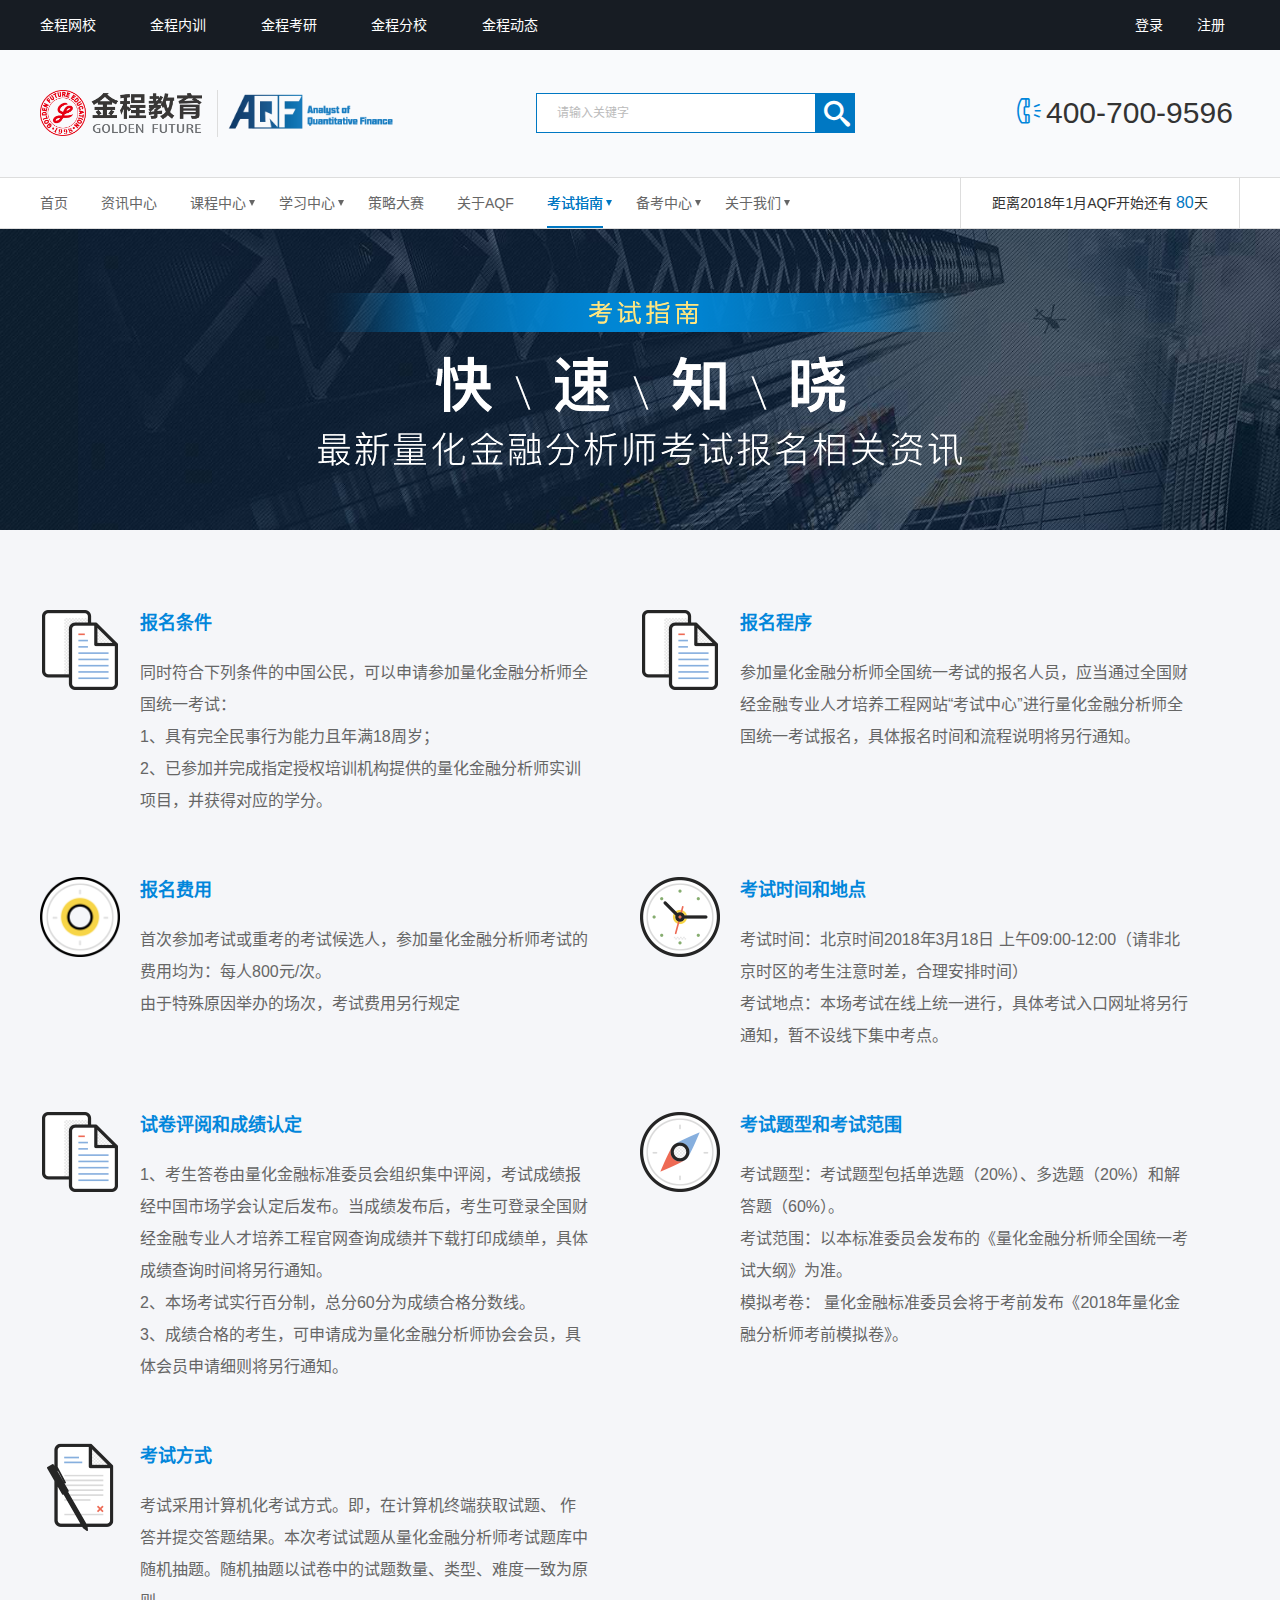
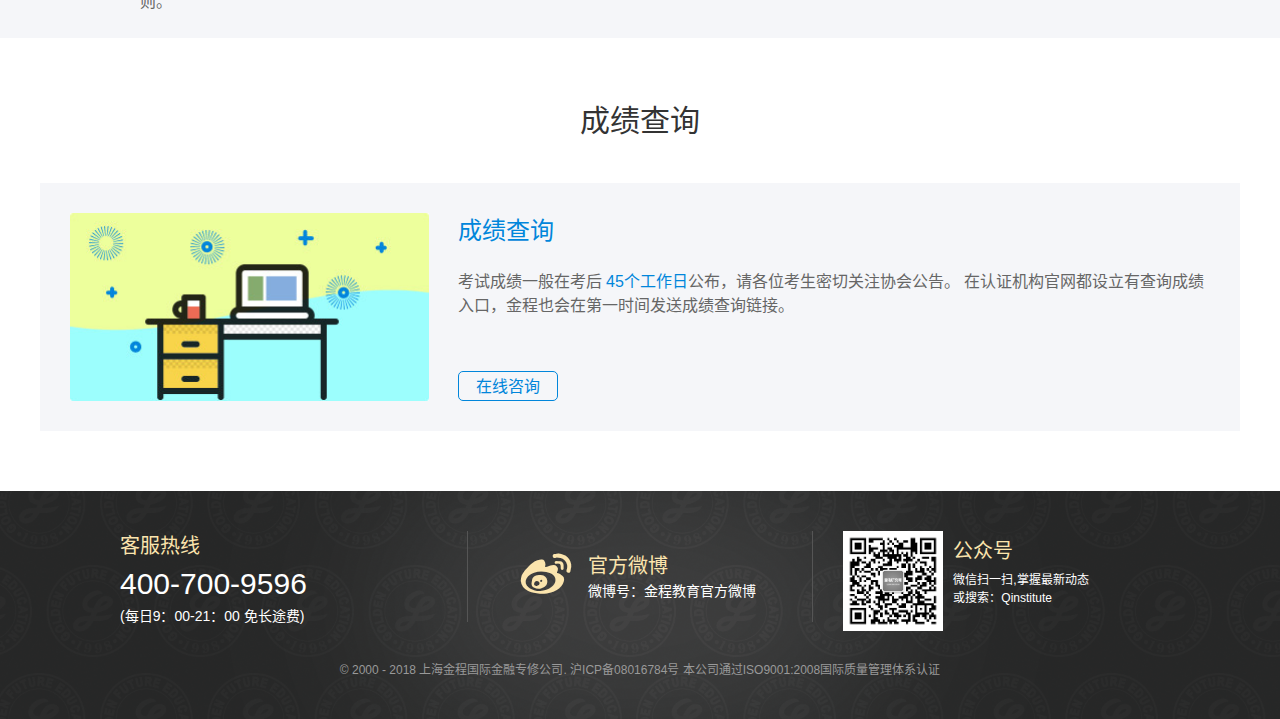
<file: html/testguide/testguide.html>
<!doctype html>
<!--[if IE 8]><html class="ie8 lte9" lang="zh-CN"><![endif]-->
<!--[if IE 9]><html class="ie9 lte9" lang="zh-CN"><![endif]-->
<!--[if (gt IE 9)|!(IE)]><!-->
<html lang="zh-CN">
<!--<![endif]-->

<head>
  <meta charset="utf-8">
  <meta name="renderer" content="webkit">
  <meta http-equiv="X-UA-Compatible" content="IE=Edge">
  <title>考试指南</title>
  <meta name="keywords" content="">
  <meta name="description" content="">
  <meta name="viewport" content="width=device-width, initial-scale=1.0, maximum-scale=1.0, minimum-scale=1.0, user-scalable=no">
  <link rel="apple-touch-icon-precomposed" sizes="144x144" href="">
  <link rel="shortcut icon" href="">
  <link href="../../css/public/common.css" rel="stylesheet" type="text/css" />
  <link rel="stylesheet" href="../../css/testguide/testguide.css">
  <!--[if lt IE 9]>
    <script type="text/javascript" src="../../script/public/html5shiv.js"></script>
    <script type="text/javascript" src="http://gfedu.net/public/script/respond.min.js"></script>
	<![endif]-->
  <!-- 调用的jQuery　v1.7.2JS -->
  <script type="text/javascript" src="../../script/public/jquery.min.js"></script>
  <!-- 表单验证JS -->
  <script type="text/javascript" src="../../script/public/bdscript.js"></script>
  <script type="text/javascript" src="../../script/public/bdloginReg.js"></script>
  <script type="text/javascript" src="../../script/public/bdpasswordCheck.js"></script>
  <script type="text/javascript" src="../../script/public/headfoot.js"></script>
  <script src="../../script/public/jquery.mmenu.min.all.js"></script>
</head>

<body>
  <!-- AQF -->
  <div class="gfeduh1">
    <h1>金程教育AQF</h1>
  </div>

  <nav id="menu" class="mbnavadd">
    <h2>
      <a href="">
        <img src="../../images/public/sidebarreg.png" alt="" />月里飘舞
        <i class="icon-gfright">&#xe609;</i>
      </a>
    </h2>
    <dl>
      <dt class="selecded">
        <a href="#" title="首页">首页</a>
      </dt>
      <dd>
        <a href="" title="金程介绍">金程介绍</a>
      </dd>
      <dd>
        <a href="" title="培训项目">培训项目</a>
      </dd>
      <dd>
        <a href="" title="师资团队">师资团队</a>
      </dd>
      <dd>
        <a href="" title="诚聘英才">诚聘英才</a>
      </dd>
      <dd>
        <a href="" title="其他站点">其他站点</a>
      </dd>
    </dl>
  </nav>

  <div class="header">
    <!-- topheader-->
    <div class="topheader">
      <article>
        <h3>
          <a href="javascript:;" id="alogin">登录</a>
          <a href="javascript:;" id="aregister">注册</a>
        </h3>
        <h4 class="icon-bars">
          <a href="#menu" id="sidelink">&#xf0c9;</a>
        </h4>
        <h6>
          <nav>
            <a id="logo" href="">
              <img src="../../images/public/logo_02.png">
            </a>
            <a href="javascript:;">金程网校</a>
            <a href="javascript:;">金程内训</a>
            <a href="javascript:;">金程考研</a>
            <a id="school" href="javascript:">金程分校
              <i></i>
              <em></em>
            </a>
            <a href="javascript:;">金程动态</a>
          </nav>
        </h6>
        <section>
          <dl>
            <dt>
              <h5>虹口分校</h5>
            </dt>
            <dd>
              <a href="javascript:;">CFA</a>
              <a href="javascript:;">CPA</a>
              <a href="javascript:;">RFP</a>
              <a href="javascript:;">FRM</a>
              <a href="javascript:;">ACCA</a>
              <a href="javascript:;">考研</a>
              <a href="javascript:;">AQF</a>
              <a href="javascript:;">CMA</a>
              <a href="javascript:;">EXCEL</a>
              <a href="javascript:;">从业资格</a>
              <a href="javascript:;">经济学考研</a>
              <a href="javascript:;">企业内训</a>
            </dd>
          </dl>

          <dl>
            <dt>
              <h5>徐汇分校</h5>
            </dt>
            <dd>
              <a href="javascript:;">CFA</a>
              <a href="javascript:;">CPA</a>
              <a href="javascript:;">RFP</a>
              <a href="javascript:;">FRM</a>
              <a href="javascript:;">ACCA</a>
              <a href="javascript:;">考研</a>
              <a href="javascript:;">AQF</a>
              <a href="javascript:;">CMA</a>
              <a href="javascript:;">EXCEL</a>
              <a href="javascript:;">从业资格</a>
            </dd>
          </dl>

          <dl>
            <dt>
              <h5>浦东分校</h5>
            </dt>
            <dd>
              <a href="javascript:;">CFA</a>
              <a href="javascript:;">CPA</a>
              <a href="javascript:;">RFP</a>
              <a href="javascript:;">FRM</a>
              <a href="javascript:;">ACCA</a>
              <a href="javascript:;">考研</a>
              <a href="javascript:;">AQF</a>
            </dd>
          </dl>

          <dl>
            <dt>
              <h5>北京分校</h5>
            </dt>
            <dd>
              <a href="javascript:;">CFA</a>
              <a href="javascript:;">CPA</a>
              <a href="javascript:;">RFP</a>
              <a href="javascript:;">FRM</a>
              <a href="javascript:;">ACCA</a>
              <a href="javascript:;">考研</a>
              <a href="javascript:;">AQF</a>
              <a href="javascript:;">CMA</a>
              <a href="javascript:;">EXCEL</a>
              <a href="javascript:;">从业资格</a>
              <a href="javascript:;">经济学考研</a>
              <a href="javascript:;">企业内训</a>
            </dd>
          </dl>

          <dl>
            <dt>
              <h5>南京分校</h5>
            </dt>
            <dd>
              <a href="javascript:;">CFA</a>
              <a href="javascript:;">CPA</a>
              <a href="javascript:;">RFP</a>
              <a href="javascript:;">FRM</a>
              <a href="javascript:;">ACCA</a>
              <a href="javascript:;">考研</a>
              <a href="javascript:;">AQF</a>
              <a href="javascript:;">CMA</a>
              <a href="javascript:;">EXCEL</a>
              <a href="javascript:;">从业资格</a>
            </dd>
          </dl>

          <dl>
            <dt>
              <h5>深圳分校</h5>
            </dt>
            <dd>
              <a href="javascript:;">CFA</a>
              <a href="javascript:;">CPA</a>
              <a href="javascript:;">RFP</a>
              <a href="javascript:;">FRM</a>
              <a href="javascript:;">ACCA</a>
              <a href="javascript:;">考研</a>
              <a href="javascript:;">AQF</a>
            </dd>
          </dl>
        </section>
      </article>
    </div>
  </div>
  <!-- header end-->

  <!-- AQF导航 start -->
  <!-- proheader-->
  <div class="mainheader">
    <div class="container">
      <div class="protitle">
        <h2>
          <img src="../../images/public/logo.png">
        </h2>
        <p style="position:relative;height:45px;">
          <img src="../../images/public/AQF-text.png" alt="AQF" style="position:absolute;top:-7px;
            left:0;height:60px">
        </p>
      </div>
      <div class="prosearch">
        <input type="text" placeholder="请输入关键字">
        <input type="button" value="&#xe60b;" class="icon-gfsearch">
      </div>
      <div class="prophone">
        <i class="icon-phone">&#xe90b;</i>400-700-9596</div>
    </div>
  </div>

  <!-- AQFnav start -->
  <div class="AQFnav">
    <div class="container">
      <ul class="first">
        <li>
          <a href="../../html/index/index.html">首页</a>
        </li>
        <li>
          <a href="../../html/infocenter/infolist.html">资讯中心</a>
        </li>
        <li class="expend">
          <a href="../../html/coursecenter/courselist.html">课程中心</a>
          <ul>
            <li>
              <a href="javascript:;">AQF</a>
            </li>
            <li>
              <a href="javascript:;">AQF</a>
            </li>
            <li>
              <a href="javascript:;">AQF</a>
            </li>
          </ul>
        </li>
        <li class="expend">
          <a href="javascript:;">学习中心</a>
          <ul>
            <li>
              <a href="../../html/learningcenter/articlelist.html">文章列表</a>
            </li>
            <li>
              <a href="../../html/learningcenter/studydatalist.html">学习资料</a>
            </li>
          </ul>
        </li>
        <li>
          <a href="javascript:;">策略大赛</a>
        </li>
        <li>
          <a href="../../html/aboutAQF/aboutAQF.html">关于AQF</a>
        </li>
        <li class="expend current">
          <a href="../../html/testguide/testguide.html">考试指南</a>
          <ul>
            <li>
              <a href="javascript:;">随便放点</a>
            </li>
            <li>
              <a href="javascript:;">四字东西</a>
            </li>
            <li>
              <a href="javascript:;">再多的话</a>
            </li>
            <li>
              <a href="javascript:;">就很难看</a>
            </li>
          </ul>
        </li>
        <li class="expend">
          <a href="../../html/examcenter/examcenter.html">备考中心</a>
          <ul>
            <li>
              <a href="javascript:;">随便放点</a>
            </li>
            <li>
              <a href="javascript:;">四字东西</a>
            </li>
            <li>
              <a href="javascript:;">再多的话</a>
            </li>
            <li>
              <a href="javascript:;">就很难看</a>
            </li>
          </ul>
        </li>
        <li class="expend">
          <a href="../../html/aboutus/aboutus.html">关于我们</a>
          <ul>
            <li>
              <a href="javascript:;">公司简介</a>
            </li>
            <li>
              <a href="javascript:;">师资团队</a>
            </li>
            <li>
              <a href="javascript:;">联系我们</a>
            </li>
            <li>
              <a href="javascript:;">加盟合作</a>
            </li>
          </ul>
        </li>
      </ul>
      <div class="date">
        距离2018年1月AQF开始还有
        <span>80</span>天
      </div>
    </div>
  </div>
  <!-- AQFnav end -->
  <!-- banner start -->
  <div class="banner">
    <div class="container">
      <img src="../../images/testguide/banner-text.png" alt="考试指南 快\速\知\晓 最新量化金融分析师考试报名相关资讯">
    </div>
  </div>
  <!-- banner end -->
  <main>
    <div class="container">
      <ul>
        <li>
          <div class="imgbox">
            <img src="../../images/testguide/tg1.png" alt="报名条件">
          </div>
          <div>
            <h2>报名条件</h2>
            <p>同时符合下列条件的中国公民，可以申请参加量化金融分析师全国统一考试：</p>
            <p>1、具有完全民事行为能力且年满18周岁；</p>
            <p>2、已参加并完成指定授权培训机构提供的量化金融分析师实训项目，并获得对应的学分。</p>
          </div>
        </li>
        <li>
          <div class="imgbox">
            <img src="../../images/testguide/tg1.png" alt="报名程序">
          </div>
          <div>
            <h2>报名程序</h2>
            <p>参加量化金融分析师全国统一考试的报名人员，应当通过全国财经金融专业人才培养工程网站“考试中心”进行量化金融分析师全国统一考试报名，具体报名时间和流程说明将另行通知。</p>
          </div>
        </li>
        <li>
          <div class="imgbox">
            <img src="../../images/testguide/tg2.png" alt="报名费用">
          </div>
          <div>
            <h2>报名费用</h2>
            <p>首次参加考试或重考的考试候选人，参加量化金融分析师考试的费用均为：每人800元/次。 </p>
            <p>由于特殊原因举办的场次，考试费用另行规定</p>
          </div>
        </li>
        <li>
          <div class="imgbox">
            <img src="../../images/testguide/tg3.png" alt="考试时间和地点">
          </div>
          <div>
            <h2>考试时间和地点</h2>
            <p>考试时间：北京时间2018年3月18日 上午09:00-12:00（请非北京时区的考生注意时差，合理安排时间）</p>
            <p>考试地点：本场考试在线上统一进行，具体考试入口网址将另行通知，暂不设线下集中考点。</p>
          </div>
        </li>
        <li>
          <div class="imgbox">
            <img src="../../images/testguide/tg1.png" alt="试卷评阅和成绩认定">
          </div>
          <div>
            <h2>试卷评阅和成绩认定</h2>
            <p>1、考生答卷由量化金融标准委员会组织集中评阅，考试成绩报经中国市场学会认定后发布。当成绩发布后，考生可登录全国财经金融专业人才培养工程官网查询成绩并下载打印成绩单，具体成绩查询时间将另行通知。</p>
            <p>2、本场考试实行百分制，总分60分为成绩合格分数线。</p>
            <p>3、成绩合格的考生，可申请成为量化金融分析师协会会员，具体会员申请细则将另行通知。</p>
          </div>
        </li>
        <li>
          <div class="imgbox">
            <img src="../../images/testguide/tg4.png" alt="考试题型和考试范围">
          </div>
          <div>
            <h2>考试题型和考试范围</h2>
            <p>考试题型：考试题型包括单选题（20%）、多选题（20%）和解答题（60%）。</p>
            <p>考试范围：以本标准委员会发布的《量化金融分析师全国统一考试大纲》为准。</p>
            <p>模拟考卷： 量化金融标准委员会将于考前发布《2018年量化金融分析师考前模拟卷》。</p>
          </div>
        </li>
        <li>
          <div class="imgbox">
            <img src="../../images/testguide/tg5.png" alt="考试方式">
          </div>
          <div>
            <h2>考试方式</h2>
            <p>考试采用计算机化考试方式。即，在计算机终端获取试题、 作答并提交答题结果。本次考试试题从量化金融分析师考试题库中随机抽题。随机抽题以试卷中的试题数量、类型、难度一致为原则。</p>
          </div>
        </li>
      </ul>
    </div>
  </main>

  <div class="gradequery">
    <h2>成绩查询</h2>
    <div class="container">
      <img src="../../images/testguide/query.jpg" alt="成绩查询">
      <div>
        <h3>成绩查询</h3>
        <p>考试成绩一般在考后
          <span>45个工作日</span>公布，请各位考生密切关注协会公告。 在认证机构官网都设立有查询成绩入口，金程也会在第一时间发送成绩查询链接。
        </p>
        <a href="javascript:;">在线咨询</a>
      </div>
    </div>
  </div>







  <!-- footer start-->
  <footer>
    <div class="profooter">
      <dl>
        <dt>
          <h3>客服热线</h3>
          <p>
            <strong>400-700-9596</strong>(每日9：00-21：00 免长途费)</p>
        </dt>
        <dd>
          <i class="icon-gfwb">&#xe604;</i>
          <a>
            <h3>官方微博</h3>
            <p>微博号：金程教育官方微博</p>
          </a>
        </dd>
      </dl>
      <article>
        <a>
          <img src="../../images/public/aqfewm.jpg" alt="aqfewm-code" />
          <h3>公众号</h3>
          <p>微信扫一扫,掌握最新动态
            <br/>或搜索：Qinstitute</p>
        </a>
      </article>
    </div>
    <div class="copyright">
      <p>© 2000 - 2018 上海金程国际金融专修公司. 沪ICP备08016784号 本公司通过ISO9001:2008国际质量管理体系认证</p>
    </div>
  </footer>
  <!-- footer end-->
  <!-- Go Top -->
  <div class="gotop">
    <a href="#">
      <strong>∧</strong>TOP</a>
  </div>


  <!-- 登录 start-->
  <div class="toplogin" id="toplogin">
    <div class="regbox">
      <section>
        <a href="javascript:;" class="closebox" id="close1">
          <i class="icon-cross">&#xea0f;</i>
        </a>
        <h2>登录金程教育</h2>
        <ul>
          <li>
            <input type="text" name="Field_UserName" id="Field_UserName" maxlength="20" placeholder="手机号\用户名" onBlur="__changeRealNameL('Field_UserName');">
            <p class="noticeLR" id="noticeLR_Field_UserName"></p>
          </li>
          <li id="password_input">
            <input type="password" id="password1" name="Field_PassWordPC" placeholder="密码" onBlur="checkPwd1('password1');">
            <p class="noticeLR" id="noticeLR_password1"></p>
          </li>
          <li>
            <span>
              <a href="">忘记密码？</a>
            </span>
            <input type="checkbox" value="两周内免登录">两周内免登录</li>
          <li>
            <input type="button" value="登录">
          </li>
        </ul>
        <p>
          <span>
            <a onClick="LtR();" href="javascript:;">注册</a>金程帐号</span>合作帐号直接登录
          <i class="icon-gfqq">
            <a href="">&#xe605;</a>
          </i>
          <i class="icon-gfwb">
            <a href="">&#xe604;</a>
          </i>
        </p>
      </section>
    </div>
  </div>
  <!-- 登录 end-->

  <!-- 注册 start-->
  <div class="topregister" id="topregister">
    <div class="regbox">
      <section>
        <a href="javascript:;" class="closebox2">
          <i class="icon-cross">&#xea0f;</i>
        </a>
        <h2>注册金程教育</h2>
        <ul>
          <li id="realname_input">
            <input id="realnameM" maxlength="20" name="realname" tabindex="4" placeholder="填写真实姓名" onBlur="__changeRealName('realnameM');"
              type="text">
            <p class="noticeLR" id="noticeLR_realnameM"></p>
          </li>
          <li id="tel_input">
            <input name="tel" id="tel" maxlength="11" placeholder="请填写手机号码" onBlur="__changeUserName('tel');" type="text">
            <p class="noticeLR" id="noticeLR_tel"></p>
          </li>
          <li class="reghalf" id="code_input">
            <input autocomplete="off" placeholder="输入收到的验证码" name="verifyCode" id="verifyCodeP" onFocus="document.getElementById('noticeLR_verifyCodeP').innerHTML = '';"
              type="text">
            <input id="btnP" value="获取短信验证码" type="button">
            <p class="noticeLR" id="noticeLR_verifyCodeP"></p>
          </li>
          <li id="password1_input">
            <input name="passwd" id="passwd" placeholder="密码由8～15位数字和字母组成" value="" maxlength="20" onBlur="checkPwd1('passwd');" type="password">
            <p class="noticeLR" id="noticeLR_passwd"></p>
          </li>
          <li>
            <input type="checkbox" value="同意金程的《用户协议》">同意金程的《用户协议》</li>
          <li>
            <input type="button" value="登录">
          </li>
        </ul>
        <p>
          <span>已有账号马上
            <a onclick="RtL();" href="javascript:;">登录</a>
          </span>合作帐号直接登录
          <i class="icon-gfqq">
            <a href="">&#xe605;</a>
          </i>
          <i class="icon-gfwb">
            <a href="">&#xe604;</a>
          </i>
        </p>
      </section>
    </div>
  </div>

  <!-- 注册 end-->


</body>

</html>
</file>
<file: css/public/common.css>
@import "../../css/public/headfooter.css";
/* 清除浮动 */
/* 圆角 */
/* link in text */
a.t {
  text-decoration: underline;
}
a.t:hover {
  color: #f30;
  text-decoration: underline;
}
/* clear float */
.cf {
  zoom: 1;
}
/* for IE */
.cf:after {
  content: ".";
  display: block;
  clear: both;
  font-size: 0;
  height: 0;
  visibility: hidden;
  overflow: hidden;
}
/* for other */
/* end of clear float */
/* float */
.left {
  float: left;
}
.right {
  float: right;
}
.fnone {
  float: none;
}
.middle {
  float: left;
}
/* text-align */
.tleft {
  text-align: left;
}
.tright {
  text-align: right;
}
.tcenter {
  text-align: center;
}
/* display */
.dis {
  display: block;
}
.undis {
  display: none;
}
/*常用字号*/
/*常用颜色*/
/* 圆角  */
/*边框圆角*/
.sanjiao {
  border-width: 20px;
  border-color: transparent transparent #ccc transparent;
  border-style: dashed dashed solid dashed;
  width: 0;
  height: 0;
  overflow: hidden;
}
/* clicked color */
.clcikActive {
  color: #fff;
  background: #33b0c4;
  border-radius: 15px;
  -webkit-border-radius: 15px;
  -moz-border-radius: 15px;
  -ms-border-radius: 15px;
  -o-border-radius: 15px;
}
/*单行载断*/
/*单行载断溢出省略号*/
/*3行载断溢出省略号*/
/*配模式定位*/
/* 水平垂直居中的公共类 */
/* 水平居中公共类 */
/* 垂直居中公共类 */
/*1200屏*/
/* 背景自适应 */
/*导入字体*/
@font-face {
  font-family: 'icomoon';
  src: url('fonts/icomoon.eot?kabozi');
  src: url('fonts/icomoon.eot?#iefixkabozi') format('embedded-opentype'), url('fonts/icomoon.woff?kabozi') format('woff'), url('fonts/icomoon.ttf?kabozi') format('truestype'), url('fonts/icomoon.svg?kabozi#icomoon') format('svg');
  font-weight: normal;
  font-style: normal;
}
.link {
  cursor: pointer;
}
[class^="icon-"],
[class*=" icon-"] {
  font-family: 'icomoon';
  speak: none;
  font-style: normal;
  font-weight: normal;
  font-variant: normal;
  text-transform: none;
  line-height: 1;
  /* Better Font Rendering =========== */
  -webkit-font-smoothing: antialiased;
  -moz-osx-font-smoothing: grayscale;
}
@font-face {
  font-family: 'icomoon';
  src: url('fonts/icomoon.eot?-ivr5ln');
  src: url('fonts/icomoon.eot?#iefix-ivr5ln') format('embedded-opentype'), url('fonts/icomoon.ttf?-ivr5ln') format('truetype'), url('fonts/icomoon.woff?-ivr5ln') format('woff'), url('fonts/icomoon.svg?-ivr5ln#icomoon') format('svg');
  font-weight: normal;
  font-style: normal;
}
[class^="icon-"],
[class*=" icon-"] {
  font-family: 'icomoon';
  speak: none;
  font-style: normal;
  font-weight: normal;
  font-variant: normal;
  text-transform: none;
  line-height: 1;
  /* Better Font Rendering =========== */
  -webkit-font-smoothing: antialiased;
  -moz-osx-font-smoothing: grayscale;
}
button {
  outline: none;
}
.container {
  max-width: 1200px;
  position: relative;
  margin: 0 auto;
  box-sizing: border-box;
}
.topheader {
  background-color: #171c23;
}
.mainheader {
  background-color: #f9fafc;
  border-bottom: 1px solid #ddd;
}
.mainheader .container {
  min-height: 46px;
}
.mainheader .prophone {
  color: #333;
}
.mainheader .prophone i {
  color: #0186db;
}
.mainheader .protitle p strong {
  display: inline-block;
  color: #0186db;
  margin: 0;
  font-size: 30px;
  line-height: 1em;
}
.mainheader .protitle p span {
  color: #333;
  line-height: 1em;
}
.mainheader .protitle p span strong {
  color: #333;
  font-size: 16px;
}
.mainheader .prosearch input[type="button"] {
  background: #0078c3;
  color: #fff;
  border: 1px solid #0078c3;
  border-left: none;
  text-align: center;
  padding-left: 5px;
  margin-left: -5px;
}
.mainheader .prosearch input[type='text'] {
  border: 1px solid #0078c3;
}
.AQFnav {
  background-color: #fff;
  border-bottom: 1px solid #ddd;
}
.AQFnav ul.first {
  *zoom: 1;
  zoom: 1;
  box-sizing: border-box;
}
.AQFnav ul.first:after {
  content: " ";
  clear: both;
  display: table;
}
.AQFnav ul.first > li {
  float: left;
  position: relative;
  height: 50px;
  line-height: 50px;
  margin-right: 2.75%;
  box-sizing: border-box;
  border-bottom: 2px solid transparent;
}
.AQFnav ul.first > li > a {
  display: block;
  position: relative;
  font-size: 14px;
  color: #666;
  font-weight: 400;
  transition: all .5s;
}
.AQFnav ul.first > li > a:after {
  display: none;
  content: '';
  position: absolute;
  width: 0;
  height: 0;
  border-left: 3px solid transparent;
  border-right: 3px solid transparent;
  border-top: 6px solid #666;
  right: -9px;
  top: 22px;
}
.AQFnav ul.first > li:last-of-type {
  margin-right: 0;
}
.AQFnav ul.first > li:hover {
  border-bottom: 2px solid #0078c3;
}
.AQFnav ul.first > li:hover > a {
  color: #0078c3;
  text-shadow: .2px .2px #0078c3;
}
.AQFnav ul.first > li.current {
  border-bottom: 2px solid #0078c3;
}
.AQFnav ul.first > li.current > a {
  color: #0078c3;
  text-shadow: .2px .2px #0078c3;
}
.AQFnav ul.first > li.current > a:after {
  border-top: 6px solid #0078c3;
}
.AQFnav ul.first > li.expend > a:after {
  display: block;
}
.AQFnav ul.first > li.expend ul {
  display: none;
  background-color: #fff;
  position: absolute;
  z-index: 999;
  width: 120%;
  top: 50px;
  left: 0;
  box-sizing: border-box;
  border: 1px solid #ddd;
}
.AQFnav ul.first > li.expend ul li {
  float: none;
  border: none;
  text-align: center;
  height: 30px;
  line-height: 30px;
}
.AQFnav ul.first > li.expend ul li:hover {
  background-color: #f5f6f7;
}
.AQFnav ul.first > li.expend ul:before {
  content: '';
  width: 100%;
  position: absolute;
  height: 2px;
  top: -3px;
  left: 0;
  background-color: #0078c3;
  display: none;
}
.AQFnav ul.first > li.expend:hover {
  border-bottom: 2px solid transparent;
}
.AQFnav ul.first > li.expend:hover ul {
  display: block;
}
.AQFnav ul.first > li.expend:hover ul:before {
  display: block;
}
.AQFnav .date {
  position: absolute;
  border-left: 1px solid #ddd;
  border-right: 1px solid #ddd;
  width: 278px;
  text-align: center;
  top: 0;
  right: 0;
  height: 50px;
  line-height: 50px;
  font-size: 14px;
  color: #333;
}
.AQFnav .date span {
  color: #0078c3;
  font-size: 16px;
}
@media (max-width: 1200px) {
  .AQFnav ul.first {
    padding: 0 10px;
  }
  .AQFnav ul.first > li {
    margin-right: 2.5%;
  }
}
@media (max-width: 960px) {
  .AQFnav ul.first {
    padding: 0 10px;
  }
  .AQFnav .date {
    display: none;
  }
}
@media (max-width: 680px) {
  .AQFnav ul.first {
    padding: 0 10px;
  }
  .AQFnav ul.first > li {
    margin-right: 4.5%;
  }
}
</file>
<file: css/index/index.css>
h2 {
  text-align: center;
  font-size: 30px;
  color: #333;
}
h2 p {
  font-size: 16px;
  color: #999;
  margin-top: -5px;
}
.banner .carousel {
  width: 100%;
  position: relative;
}
.banner .carousel ul {
  margin: 0 auto;
  overflow: hidden;
  position: relative;
}
.banner .carousel ul li {
  width: 100%;
  position: absolute;
  left: 0;
  top: 0;
  transform: translateX(100%);
}
.banner .carousel ul li img {
  width: 100%;
}
.banner .carousel ul li.ie9 {
  float: left;
  position: relative;
  left: auto;
  top: auto;
  -ms-transform: none;
}
.banner .carousel > ol {
  width: 100%;
  height: 8px;
  position: absolute;
  left: 0;
  bottom: 15px;
  text-align: center;
  font-size: 0;
}
.banner .carousel > ol > li {
  display: inline-block;
  width: 8px;
  height: 8px;
  border-radius: 4px;
  background-color: #7a8187;
  margin-right: 10px;
}
.banner .carousel > ol > li.active {
  background-color: #fff;
}
.banner .carousel > a {
  position: absolute;
  color: #fff;
  font-size: 60px;
  top: 50%;
  transform: translateY(-50%);
  font-family: '宋体';
}
.banner .carousel > a:first-of-type {
  left: 18.5%;
}
.banner .carousel > a:last-child {
  right: 18.5%;
}
@media (max-width: 640px) {
  .banner .carousel a {
    display: none;
  }
}
.introduction {
  background-color: #f5f6f9;
  padding-bottom: 50px;
}
.introduction div {
  box-sizing: border-box;
}
.introduction .quicknav {
  border: 1px solid #ddd;
  border-top: none;
  background-color: #fff;
  overflow: hidden;
  padding: 25px 0;
}
.introduction .quicknav > div {
  text-align: center;
  float: left;
  min-height: 60px;
  width: 33.3%;
  border-right: 1px solid #ddd;
  position: relative;
}
.introduction .quicknav > div > .imgbox {
  float: left;
  width: 64px;
  height: 60px;
  margin-left: 20%;
}
.introduction .quicknav > div > .imgbox img {
  max-width: 100%;
}
.introduction .quicknav > div > div:nth-of-type(2) {
  margin-left: 64px;
  height: 60px;
  line-height: 30px;
  padding-right: 25%;
}
.introduction .quicknav > div > div:nth-of-type(2) p {
  color: #333;
  font-size: 20px;
  font-weight: 600;
  overflow: hidden;
  display: -webkit-box;
  word-break: break-all;
  -webkit-line-clamp: 1;
  -webkit-box-orient: vertical;
}
.introduction .quicknav > div > div:nth-of-type(2) div {
  color: #999;
  font-size: 14px;
  overflow: hidden;
  display: -webkit-box;
  word-break: break-all;
  -webkit-line-clamp: 1;
  -webkit-box-orient: vertical;
}
.introduction .quicknav > div > a {
  position: absolute;
  width: 100%;
  height: 100%;
  z-index: 666;
  left: 0;
  top: 0;
}
.introduction .quicknav > div:last-of-type {
  border-right: none;
}
.introduction .infolist {
  margin-top: 50px;
}
.introduction .infolist > p {
  height: 36px;
  border-bottom: 1px solid #0f73b1;
  margin-bottom: 30px;
}
.introduction .infolist > p > span {
  float: left;
  width: 120px;
  text-align: center;
  height: 36px;
  line-height: 36px;
  font-size: 16px;
  color: #666;
  transition: all .5s;
}
.introduction .infolist > p > span:hover {
  background-color: #0f73b1;
}
.introduction .infolist > p > span:hover a {
  color: #fff;
}
.introduction .infolist > p span.current {
  background-color: #0f73b1;
}
.introduction .infolist > p span.current a {
  color: #fff;
}
.introduction .infolist > p > a {
  float: right;
  line-height: 36px;
  color: #0f73b1;
}
.introduction .infolist div {
  overflow-x: auto;
}
.introduction .infolist div ul {
  width: 1200px;
  box-sizing: border-box;
  padding: 0 1px;
  display: none;
  *zoom: 1;
}
.introduction .infolist div ul:after {
  content: " ";
  clear: both;
  display: table;
}
.introduction .infolist div ul li {
  position: relative;
  box-sizing: border-box;
  border: 1px solid #ddd;
  float: left;
  width: 18.66%;
  margin: 0 1.675% 10px 0;
  cursor: pointer;
}
.introduction .infolist div ul li img {
  width: 100%;
  height: 149px;
}
.introduction .infolist div ul li > div {
  padding: 20px 15px;
  height: 150px;
  position: relative;
  background-color: #fff;
}
.introduction .infolist div ul li > div h3 {
  color: #333;
  font-size: 16px;
  line-height: 26px;
  transition: all .5s;
  max-height: 52px;
  overflow: hidden;
  display: -webkit-box;
  word-break: break-all;
  -webkit-line-clamp: 2;
  -webkit-box-orient: vertical;
}
.introduction .infolist div ul li > div p {
  text-align: justify;
  box-sizing: border-box;
  position: absolute;
  padding: 0 15px;
  line-height: 24px;
  max-height: 48px;
  color: #999;
  left: 0;
  bottom: 20px;
  width: 100%;
  overflow: hidden;
  display: -webkit-box;
  word-break: break-all;
  -webkit-line-clamp: 2;
  -webkit-box-orient: vertical;
}
.introduction .infolist div ul li > a {
  position: absolute;
  top: 0;
  left: 0;
  width: 100%;
  height: 100%;
}
.introduction .infolist div ul li:last-of-type {
  margin-right: 0;
}
.introduction .infolist div ul li:hover {
  border: 1px solid transparent;
  box-shadow: 0 0 3px 3px #ddd;
}
.introduction .infolist div ul li:hover > div h3 {
  color: #0f73b1;
}
.introduction .infolist div ul.current {
  display: block;
}
@media (max-width: 1200px) {
  .introduction .infolist {
    padding: 0 10px;
  }
}
@media (max-width: 768px) {
  .introduction .quicknav {
    padding: 20px 0;
  }
  .introduction .quicknav > div .imgbox {
    float: none;
    margin: 5px auto;
  }
  .introduction .quicknav > div > div:nth-of-type(2) {
    margin-left: 0;
    text-align: center;
    padding-right: 0;
  }
  .introduction .quicknav > div > div:nth-of-type(2) p {
    overflow: hidden;
    display: -webkit-box;
    word-break: break-all;
    -webkit-line-clamp: 2;
    -webkit-box-orient: vertical;
  }
}
.course-center {
  box-sizing: border-box;
  padding: 60px 0 20px;
}
.course-center ul li {
  border: 1px solid #ddd;
  margin-top: 30px;
  box-sizing: border-box;
  padding: 20px;
  overflow: hidden;
  position: relative;
}
.course-center ul li .coursepic {
  float: left;
  width: 480px;
  height: 320px;
  overflow: hidden;
}
.course-center ul li .coursepic img {
  max-width: 100%;
}
.course-center ul li .content {
  margin-left: 510px;
}
.course-center ul li .content h3 {
  padding-right: 20px;
  font-size: 26px;
  line-height: 30px;
  max-height: 60px;
  overflow: hidden;
  display: -webkit-box;
  word-break: break-all;
  -webkit-line-clamp: 2;
  -webkit-box-orient: vertical;
}
.course-center ul li .content h3 a {
  color: #333;
}
.course-center ul li .content p {
  padding-right: 20px;
  color: #666;
  font-size: 14px;
  line-height: 28px;
  max-height: 56px;
  margin: 10px 0 25px;
  overflow: hidden;
  display: -webkit-box;
  word-break: break-all;
  -webkit-line-clamp: 2;
  -webkit-box-orient: vertical;
}
.course-center ul li .content .price span {
  display: inline-block;
  width: 7em;
}
.course-center ul li .content .price span:first-of-type {
  color: #ff3701;
}
.course-center ul li .content .price span:first-of-type b {
  font-size: 28px;
  font-weight: 400;
  text-shadow: 0.2px 0.2px #ff3701;
}
.course-center ul li .content .price span:last-of-type {
  color: #999;
  font-size: 14px;
}
.course-center ul li .content .price span:last-of-type em {
  text-decoration: line-through;
}
.course-center ul li .content dl {
  padding: 20px 0 15px 70px;
  border-top: 1px dashed #ddd;
  border-bottom: 1px dashed #ddd;
  overflow: hidden;
  position: relative;
}
.course-center ul li .content dl dd,
.course-center ul li .content dl dt {
  box-sizing: border-box;
  height: 32px;
  line-height: 32px;
}
.course-center ul li .content dl dt {
  position: absolute;
  width: 5em;
  top: 20px;
  left: 0;
}
.course-center ul li .content dl dd {
  float: left;
  position: relative;
  background-color: #f3f6f7;
  padding: 0 10px;
  border: 1px solid #cdced1;
  margin-left: 20px;
  margin-bottom: 5px;
}
.course-center ul li .content dl dd:before {
  content: '';
  position: absolute;
  width: 16px;
  height: 32px;
  top: -1px;
  left: -14px;
  background-image: url("../../images/index/tag-left_03.png");
}
.course-center ul li .content .btns {
  position: absolute;
  bottom: 20px;
}
.course-center ul li .content .btns a {
  display: inline-block;
  width: 180px;
  height: 40px;
  text-align: center;
  line-height: 40px;
  color: #0f73b1;
  border: 1px solid #0f73b1;
  box-sizing: border-box;
  background-color: #fff;
  font-size: 18px;
}
.course-center ul li .content .btns a:first-of-type {
  margin-right: 25px;
}
.course-center ul li .content .btns a:hover {
  background-color: #0f73b1;
  color: #fff;
}
.course-center ul li:hover {
  background-color: #f5f6f9;
}
.course-center ul li:hover .content h3 a {
  color: #0f73b1;
}
.course-center a.seemore {
  display: block;
  width: 60%;
  max-width: 300px;
  height: 50px;
  line-height: 50px;
  text-align: center;
  background-color: #edeff4;
  font-size: 18px;
  margin: 40px auto;
  color: #999;
}
.course-center a.seemore:hover {
  color: #0f73b1;
}
.lncenter {
  padding: 60px 0;
  background: url("../../images/index/lcbg.jpg");
}
.lncenter ul {
  font-size: 0;
  margin-top: 40px;
}
.lncenter ul li {
  display: inline-block;
  width: 18.75%;
  height: 260px;
  background-color: #fff;
  border: 1px solid #ddd;
  box-sizing: border-box;
  margin: 0 1.5625% 10px 0;
  text-align: center;
  padding-top: 40px;
  vertical-align: bottom;
}
.lncenter ul li h3 {
  font-size: 20px;
  color: #333;
  margin: 15px 0;
}
.lncenter ul li p {
  font-size: 14px;
  color: #999;
  line-height: 22px;
  max-height: 66px;
  overflow: hidden;
  display: -webkit-box;
  word-break: break-all;
  -webkit-line-clamp: 3;
  -webkit-box-orient: vertical;
}
.lncenter ul li:last-of-type {
  margin-right: 0;
}
.dev-center {
  background: url("../../images/index/devcenter.jpg") no-repeat center center;
  background-size: cover;
  padding: 60px 0;
}
.dev-center h2 {
  color: #fff;
}
.dev-center h2 p {
  color: rgba(255, 255, 255, 0.8);
}
.dev-center ul li {
  text-align: center;
  color: #fff;
}
.dev-center ul li .teacherpic {
  width: 270px;
  height: 270px;
  border: 1px solid #fff;
  border-radius: 50%;
  position: relative;
  margin: 0 auto;
}
.dev-center ul li .teacherpic img {
  position: absolute;
  width: 96%;
  max-width: 262px;
  top: 50%;
  left: 50%;
  transform: translate(-50%, -50%);
}
.dev-center ul li h3 {
  font-size: 24px;
  margin: 20px 0;
}
.dev-center ul li p {
  max-width: 315px;
  width: 90%;
  margin: 0 auto;
  line-height: 26px;
  max-height: 130px;
  opacity: .8;
  overflow: hidden;
  display: -webkit-box;
  word-break: break-all;
  -webkit-line-clamp: 5;
  -webkit-box-orient: vertical;
}
.dev-center ul li p.expend {
  overflow: hidden;
  display: -webkit-box;
  word-break: break-all;
  -webkit-line-clamp: 20;
  -webkit-box-orient: vertical;
  max-height: 260px !important;
}
.dev-center ul li a {
  display: block;
  color: #22a5f1;
  text-decoration: underline;
}
.dev-center ol {
  width: 100%;
  height: 8px;
  position: absolute;
  left: 0;
  bottom: -15px;
  text-align: center;
  font-size: 0;
}
.dev-center ol > li {
  display: inline-block;
  width: 8px;
  height: 8px;
  border-radius: 4px;
  background-color: #7a8187;
  margin-right: 10px;
}
.dev-center ol > li.active {
  background-color: #fff;
}
.dev-center.pc ul {
  *zoom: 1;
  margin-top: 40px;
}
.dev-center.pc ul:after {
  content: " ";
  clear: both;
  display: table;
}
.dev-center.pc ul li {
  float: left;
  width: 33.3%;
}
.dev-center.mobile {
  padding: 40px 0;
}
.dev-center.mobile .container {
  width: 100%;
}
.dev-center.mobile .container ul {
  margin: 0 auto;
  overflow: hidden;
  position: relative;
}
.dev-center.mobile .container ul li {
  width: 100%;
  position: absolute;
  min-height: 515px;
  left: 0;
  top: 0;
  transform: translateX(100%);
}
.dev-center.mobile .container ul li .teacherpic {
  margin-top: 25px;
  width: 190px;
  height: 190px;
}
.dev-center.mobile .container ul li h3 {
  margin: 10px 0;
}
.dev-center.mobile .container ul li p {
  max-width: 90%;
  line-height: 24px;
  text-align: justify;
  margin: 0 auto;
}
.blogroll {
  padding: 60px 0;
}
.blogroll p {
  line-height: 40px;
}
.blogroll p a {
  font-size: 16px;
  padding: 0 8px;
}
@media (max-width: 1200px) {
  .course-center ul li .content h3 {
    font-size: 24px;
    line-height: 28px;
    height: 56px;
  }
  .course-center ul li .content p {
    margin: 10px 0;
  }
  .course-center ul li .content dl {
    padding: 15px 0 10px 70px;
  }
  .lncenter ul {
    padding: 0 10px;
  }
  .dev-center.pc ul {
    padding: 0 10px;
  }
  .blogroll p {
    padding: 0 10px;
  }
}
@media (max-width: 960px) {
  .course-center ul li .coursepic {
    width: 300px;
    height: 200px;
  }
  .course-center ul li .content {
    margin-left: 330px;
  }
  .course-center ul li .content h3 {
    font-size: 20px;
    line-height: 24px;
    height: 48px;
  }
  .course-center ul li .content p {
    margin: 10px 0;
    line-height: 20px;
  }
  .course-center ul li .content dl {
    display: none;
  }
  .course-center ul li .content .btns a {
    width: 120px;
    font-size: 14px;
  }
  .lncenter ul li p {
    font-size: 12px;
  }
  .dev-center.pc ul li .teacherpic {
    width: 180px;
    height: 180px;
  }
  .dev-center.pc ul li h3 {
    margin: 15px 0;
  }
}
@media (max-width: 640px) {
  .course-center {
    padding: 40px 0 0px;
  }
  .course-center ul li {
    margin-top: 20px;
    padding: 0 20px;
    border: none;
  }
  .course-center ul li .coursepic {
    width: 240px;
    height: 160px;
  }
  .course-center ul li .content {
    margin-left: 260px;
  }
  .course-center ul li .content h3 {
    padding-right: 0;
  }
  .course-center ul li .content p {
    overflow: hidden;
    display: -webkit-box;
    word-break: break-all;
    -webkit-line-clamp: 3;
    -webkit-box-orient: vertical;
    padding-right: 0;
  }
  .course-center ul li .content .price span {
    width: 6em;
  }
  .course-center ul li .content .price span:first-of-type b {
    font-size: 20px;
    font-weight: 400;
    text-shadow: 0.2px 0.2px #ff3701;
  }
  .course-center ul li .content .btns {
    display: none;
  }
  .course-center a.seemore {
    height: 40px;
    line-height: 40px;
    margin: 20px auto;
  }
  .lncenter {
    padding: 30px 0;
  }
  .lncenter ul li {
    padding-top: 20px;
    width: 31.3%;
    margin: 0 3.05% 10px 0;
    height: 230px;
  }
  .lncenter ul li h3 {
    margin: 10px 0;
  }
  .lncenter ul li p {
    padding: 0 5px;
  }
  .lncenter ul li:nth-of-type(3) {
    margin-right: 0;
  }
  .dev-center.pc {
    padding: 30px 0;
  }
  .blogroll {
    padding: 30px 0;
  }
  .blogroll p {
    line-height: 24px;
  }
  .blogroll p a {
    font-size: 14px;
  }
}
@media (max-width: 500px) {
  .course-center ul li .coursepic {
    width: 180px;
    height: 120px;
  }
  .course-center ul li .content {
    margin-left: 190px;
  }
  .course-center ul li .content h3 {
    font-size: 16px;
    line-height: 20px;
    height: 40px;
  }
  .course-center ul li .content p {
    overflow: hidden;
    display: -webkit-box;
    word-break: break-all;
    -webkit-line-clamp: 2;
    -webkit-box-orient: vertical;
    margin: 5px 0;
  }
}
@media (max-width: 420px) {
  .course-center ul li {
    padding: 0 10px;
  }
  .course-center ul li .coursepic {
    width: 150px;
    height: 100px;
  }
  .course-center ul li .content {
    margin-left: 160px;
  }
  .course-center ul li .content h3 {
    font-size: 14px;
    line-height: 18px;
    height: 36px;
    text-shadow: .1px .1px #333;
  }
  .course-center ul li .content p {
    overflow: hidden;
    display: -webkit-box;
    word-break: break-all;
    -webkit-line-clamp: 2;
    -webkit-box-orient: vertical;
    font-size: 12px;
    max-height: 40px;
    margin: 0;
    color: #999;
  }
  .course-center ul li .content .price span {
    width: auto;
  }
  .course-center ul li .content .price span:last-of-type {
    font-size: 12px;
  }
  .lncenter ul li {
    width: 48%;
    margin: 0 4% 10px 0;
  }
  .lncenter ul li p {
    padding: 0 5px;
  }
  .lncenter ul li:nth-of-type(3) {
    margin-right: 4%;
  }
  .lncenter ul li:nth-of-type(2n) {
    margin-right: 0;
  }
  .dev-center.mobile {
    padding: 30px 0;
  }
  .dev-center.mobile .container ul li {
    min-height: 480px;
  }
  .dev-center.mobile .container ul li .teacherpic {
    margin-top: 20px;
    width: 170px;
    height: 170px;
  }
  .dev-center.mobile .container ul li p {
    max-width: 90%;
    line-height: 20px;
    font-size: 12px;
  }
}
</file>
<file: css/aboutAQF/aboutAQF.css>
.container {
  max-width: 1200px;
  margin: 0 auto;
}
.banner {
  background: url('../../images/aboutAQF/banner.jpg') no-repeat center center;
  background-size: cover;
  padding: 5% 10px;
  text-align: center;
}
.banner img {
  max-width: 100%;
}
main {
  padding: 7% 0;
  background-color: #f5f6f9;
}
main article section {
  margin-bottom: 8%;
  *zoom: 1;
}
main article section:after {
  content: " ";
  clear: both;
  display: table;
}
main article section div {
  float: left;
  width: 50%;
  box-sizing: border-box;
  padding-left: 20px;
}
main article section div img {
  width: 100%;
  max-width: 540px;
  max-height: 300px;
  position: relative;
  z-index: 666;
}
main article section div h2 {
  font-size: 24px;
  color: #0078c3;
  margin: 60px 0 40px;
}
main article section div p {
  font-size: 16px;
  color: #666;
  line-height: 36px;
}
main article section div:first-of-type {
  position: relative;
}
main article section div:first-of-type:before {
  content: '';
  position: absolute;
  width: 90%;
  height: 100%;
  top: 20px;
  left: 0px;
  border: 1px solid #0078c3;
  z-index: 555;
}
main article section div.content {
  text-align: left;
}
main article section:nth-of-type(2) div {
  float: right;
}
main article section:nth-of-type(2) div:first-of-type:before {
  left: 40px;
}
main article section:nth-of-type(2) div.content {
  text-align: right;
  padding-right: 3.5%;
  padding-left: 0;
}
main article section:last-of-type {
  margin-bottom: 0;
}
.wraplink {
  background-color: #fff;
  padding: 7% 0;
}
.wraplink .container {
  font-size: 0;
}
.wraplink .container > div {
  display: inline-block;
  width: 50%;
  vertical-align: top;
}
.wraplink .container > div img {
  width: 120px;
  float: left;
}
.wraplink .container > div div {
  margin-left: 150px;
  box-sizing: border-box;
  padding-right: 8%;
}
.wraplink .container > div div h3 {
  font-size: 28px;
  color: #333;
}
.wraplink .container > div div p {
  color: #666;
  font-size: 16px;
  line-height: 30px;
  margin: 20px 0;
}
.wraplink .container > div div a {
  color: #0078c3;
  border: 1px solid #0078c3;
  font-size: 18px;
  padding: 8px 35px;
}
.wraplink .container > div div a:hover {
  color: #fff;
  background-color: #0078c3;
}
@media (max-width: 1200px) {
  .container {
    padding: 0 10px;
  }
  main article section div h2 {
    margin: 0;
  }
  main article section div p {
    font-size: 12px;
  }
}
@media (max-width: 768px) {
  .wraplink .container > div img {
    width: 80px;
  }
  .wraplink .container > div div {
    margin-left: 100px;
    padding-right: 5%;
  }
  .wraplink .container > div div h3 {
    font-size: 20px;
  }
  .wraplink .container > div div p {
    font-size: 14px;
    line-height: 24px;
  }
  .wraplink .container > div div a {
    padding: 8px 25px;
  }
}
@media (max-width: 640px) {
  main article {
    padding: 0 10px;
  }
  main article section div {
    width: 100%;
    padding-left: 0;
  }
  main article section div p {
    line-height: 24px;
    font-size: 14px;
  }
  main article section div:first-of-type:before {
    display: none;
  }
  main article section:nth-of-type(2) div {
    float: left;
  }
  main article section:nth-of-type(2) div.content {
    text-align: left;
    padding-right: 0;
  }
  .wraplink .container > div {
    width: 100%;
    margin-bottom: 20px;
  }
  .wraplink .container > div:last-of-type {
    margin-bottom: 0;
  }
}
</file>
<file: css/aboutus/aboutus.css>
.container {
  max-width: 1200px;
  position: relative;
  margin: 0 auto;
  *zoom: 1;
}
.container:after {
  content: " ";
  clear: both;
  display: table;
}
body {
  background-color: #f5f6f9;
}
.brandnav {
  height: 50px;
  line-height: 50px;
  color: #999;
  font-size: 14px;
}
.brandnav a {
  color: #333;
}
.brandnav a:hover {
  color: #0078c3;
}
main .leftnav li,
main .content {
  background-color: #fff;
  box-sizing: border-box;
}
main ul.leftnav {
  width: 270px;
  float: left;
}
main ul.leftnav li {
  cursor: pointer;
  color: #666;
  font-size: 16px;
  padding: 16px 20px;
  border-left: 3px solid transparent;
  margin-bottom: 1px;
  position: relative;
}
main ul.leftnav li span {
  font-family: '宋体';
  position: absolute;
  right: 20px;
  top: 16px;
  font-weight: 600;
}
main ul.leftnav li:hover {
  border-left-color: #0078c3;
  color: #0078c3;
}
main ul.leftnav li.current {
  border-left-color: #0078c3;
  color: #0078c3;
}
main .content {
  margin-left: 300px;
  padding: 20px 40px 60px;
  margin-bottom: 90px;
}
main .content h2 {
  font-size: 16px;
  color: #333;
  padding-bottom: 20px;
  border-bottom: 1px solid #ddd;
  margin-bottom: 35px;
}
main .content article {
  display: none;
  overflow: hidden;
}
main .content article h3 {
  font-size: 20px;
  color: #333;
  margin-bottom: 25px;
  text-shadow: .1px .1px #333;
}
main .content article section {
  box-sizing: border-box;
}
main .content article:nth-of-type(1) p {
  font-size: 14px;
  line-height: 28px;
  color: #666;
  text-align: justify;
  margin-bottom: 35px;
}
main .content article:nth-of-type(1) > ul {
  padding: 15px 0;
  position: relative;
}
main .content article:nth-of-type(1) > ul li {
  *zoom: 1;
  position: relative;
  margin-bottom: 40px;
}
main .content article:nth-of-type(1) > ul li:after {
  content: " ";
  clear: both;
  display: table;
}
main .content article:nth-of-type(1) > ul li img {
  float: left;
  width: 100px;
  height: 100px;
  position: relative;
  z-index: 999;
}
main .content article:nth-of-type(1) > ul li div {
  margin-left: 130px;
}
main .content article:nth-of-type(1) > ul li div h4 {
  font-size: 16px;
  color: #333;
  font-weight: 600;
  margin-bottom: 20px;
}
main .content article:nth-of-type(1) > ul li div p {
  margin-bottom: 0;
}
main .content article:nth-of-type(1) > ul li:last-of-type {
  margin-bottom: 0;
}
main .content article:nth-of-type(1) > ul:before {
  content: '';
  position: absolute;
  top: 0;
  left: 48px;
  width: 4px;
  height: 100%;
  background: url("../../images/aboutus/line.jpg");
  z-index: 666;
}
main .content article:nth-of-type(1) .timeline {
  margin-top: 50px;
  box-sizing: border-box;
  border: 1px solid #d2e9f7;
  padding-bottom: 20px;
}
main .content article:nth-of-type(1) .timeline h3 {
  text-align: center;
  color: #0078c3;
  font-size: 24px;
  padding: 13px 0;
  border-bottom: 1px solid #d2e9f7;
}
main .content article:nth-of-type(1) .timeline div.text {
  position: relative;
}
main .content article:nth-of-type(1) .timeline div.text ul {
  width: 100%;
}
main .content article:nth-of-type(1) .timeline div.text ul li {
  display: none;
  width: 100%;
}
main .content article:nth-of-type(1) .timeline div.text ul li p {
  font-size: 16px;
  max-width: 400px;
  margin: 0 auto;
  position: relative;
  box-sizing: border-box;
  padding-left: 70px;
}
main .content article:nth-of-type(1) .timeline div.text ul li p span {
  position: absolute;
  width: 60px;
  left: 0;
  top: 0;
  font-size: 18px;
  color: #333;
}
main .content article:nth-of-type(1) .timeline div.text ul li.current {
  display: block;
}
main .content article:nth-of-type(1) .timeline div.text > span {
  color: #0078c3;
  font-family: "宋体";
  font-weight: 600;
  line-height: 35px;
  position: absolute;
  font-size: 18px;
  text-align: center;
  width: 22px;
  height: 35px;
  background-color: #ebf3f8;
  cursor: pointer;
  top: 50%;
  transform: translateY(-50%);
  -moz-transform: translateY(-50%);
  -webkit-transform: translateY(-50%);
}
main .content article:nth-of-type(1) .timeline div.text span.next {
  right: 0;
}
main .content article:nth-of-type(1) .timeline div.dian {
  margin-top: 20px;
  *zoom: 1;
}
main .content article:nth-of-type(1) .timeline div.dian:after {
  content: " ";
  clear: both;
  display: table;
}
main .content article:nth-of-type(1) .timeline div.dian ul {
  *zoom: 1;
  width: 100%;
  height: 4px;
  border-bottom: 2px dashed #d2e9f7;
  max-width: 789px;
  margin: auto;
}
main .content article:nth-of-type(1) .timeline div.dian ul:after {
  content: " ";
  clear: both;
  display: table;
}
main .content article:nth-of-type(1) .timeline div.dian li {
  *zoom: 1;
  width: 10%;
  float: left;
  text-align: center;
  color: #d2e9f7;
  font-size: 15px;
}
main .content article:nth-of-type(1) .timeline div.dian li:after {
  content: " ";
  clear: both;
  display: table;
}
main .content article:nth-of-type(1) .timeline div.dian li em {
  display: block;
  width: 15px;
  height: 15px;
  box-sizing: border-box;
  border-radius: 50%;
  cursor: pointer;
  background: #d2e9f7;
  margin: -3px auto 15px;
}
main .content article:nth-of-type(1) .timeline div.dian li.current em,
main .content article:nth-of-type(1) .timeline div.dian li em:hover {
  background: #0186db;
}
main .content article:nth-of-type(1) .timeline div.dian li:hover,
main .content article:nth-of-type(1) .timeline div.dian li.current {
  color: #0186db;
}
main .content article:nth-of-type(2) section {
  box-sizing: border-box;
  overflow: hidden;
  padding: 30px 0;
  border-bottom: 1px solid #ddd;
}
main .content article:nth-of-type(2) section img {
  float: left;
  width: 180px;
  max-width: 180px;
}
main .content article:nth-of-type(2) section div {
  margin-left: 210px;
}
main .content article:nth-of-type(2) section div h3 {
  font-size: 20px;
  color: #333;
  margin-bottom: 30px;
}
main .content article:nth-of-type(2) section div ul li {
  color: #666;
  line-height: 28px;
}
main .content article:nth-of-type(2) section div ul li span {
  float: left;
  width: 5em;
}
main .content article:nth-of-type(2) section div ul li p {
  margin-left: 6em;
}
main .content article:nth-of-type(2) section:last-of-type {
  margin-bottom: 0;
}
main .content article:nth-of-type(3) .connect {
  overflow: hidden;
}
main .content article:nth-of-type(3) .connect div:nth-of-type(-n+4) {
  width: 33.33%;
}
main .content article:nth-of-type(3) .connect div:nth-of-type(4) {
  width: 100%;
}
main .content article:nth-of-type(3) .connect div {
  float: left;
  box-sizing: border-box;
  line-height: 30px;
  color: #666;
  margin-bottom: 25px;
}
main .content article:nth-of-type(3) .connect div > span {
  padding-left: 10px;
  border-left: 2px solid #ddd;
}
main .content article:nth-of-type(3) .connect div > p {
  padding-left: 12px;
  font-size: 16px;
  text-shadow: 0.1px 0.1px #666;
}
main .content article:nth-of-type(3) section {
  padding: 40px 0;
  border-top: 1px solid #ddd;
  overflow: hidden;
}
main .content article:nth-of-type(3) section img {
  float: left;
  width: 270px;
}
main .content article:nth-of-type(3) section ul {
  margin-left: 300px;
}
main .content article:nth-of-type(3) section ul li {
  position: relative;
  padding-left: 5em;
  line-height: 30px;
}
main .content article:nth-of-type(3) section ul li span {
  width: 5em;
  position: absolute;
  top: 0;
  left: 0;
}
main .content article:nth-of-type(3) section ul li:last-of-type {
  margin-bottom: 0;
}
main .content article:nth-of-type(4) section {
  float: left;
  width: 41.5%;
  height: 170px;
  color: #666;
  border-bottom: 1px solid #ddd;
  margin: 0 17% 50px 0;
}
main .content article:nth-of-type(4) section p {
  position: relative;
  padding-left: 15px;
  line-height: 30px;
}
main .content article:nth-of-type(4) section p:first-of-type {
  color: #333;
  text-shadow: .1px .1px #333;
}
main .content article:nth-of-type(4) section p:first-of-type:before {
  position: absolute;
  content: '';
  width: 2px;
  height: 14px;
  left: 0;
  top: 9px;
  background-color: #ddd;
}
main .content article:nth-of-type(4) section:nth-of-type(2n) {
  margin-right: 0;
}
main .content article.current {
  display: block;
}
@media (max-width: 1200px) {
  .container {
    padding: 0 10px;
  }
}
@media (max-width: 960px) {
  main .container {
    overflow: hidden;
  }
  main ul.leftnav {
    width: 100%;
    overflow: hidden;
  }
  main ul.leftnav li {
    float: left;
    padding: 0;
    box-sizing: border-box;
    height: 40px;
    line-height: 40px;
    width: 25%;
    text-align: center;
    border-left: none;
    border-bottom: 2px solid transparent;
  }
  main ul.leftnav li span {
    display: none;
  }
  main ul.leftnav li.current {
    border-bottom: 2px solid #0078c3;
  }
  main .content {
    margin-top: 50px;
    margin-left: 0;
    padding: 20px;
  }
}
@media (max-width: 640px) {
  .container {
    padding: 0;
  }
  main ul.leftnav li {
    font-size: 14px;
  }
  main .content {
    margin-top: 50px;
    margin-bottom: 50px;
  }
  main .content h2 {
    padding-bottom: 15px;
    margin-bottom: 25px;
  }
  main .content article h3 {
    margin-bottom: 20px;
  }
  main .content article:nth-of-type(1) p {
    margin-bottom: 20px;
  }
  main .content article:nth-of-type(1) .timeline {
    display: none;
  }
  main .content article:nth-of-type(2) section {
    text-align: center;
    padding: 15px 0;
  }
  main .content article:nth-of-type(2) section img {
    float: none;
    width: 120px;
    height: 120px;
  }
  main .content article:nth-of-type(2) section div {
    margin-left: 0;
    text-align: justify;
  }
  main .content article:nth-of-type(2) section div h3 {
    text-align: center;
  }
  main .content article:nth-of-type(2) section div ul li p {
    margin-left: 5em;
  }
  main .content article:nth-of-type(3) .connect div {
    margin-bottom: 10px;
  }
  main .content article:nth-of-type(3) .connect div:nth-of-type(-n+4) {
    width: 100%;
  }
  main .content article:nth-of-type(3) section {
    text-align: center;
    padding: 20px 0;
  }
  main .content article:nth-of-type(3) section img {
    float: none;
    max-width: 100%;
  }
  main .content article:nth-of-type(3) section ul {
    margin-left: 0;
    margin-top: 5px;
    text-align: justify;
  }
}
@media (max-width: 480px) {
  main .content {
    margin-top: 50px;
  }
  main .content h2 {
    padding-bottom: 15px;
    margin-bottom: 20px;
  }
  main .content article:nth-of-type(1) p {
    margin-bottom: 15px;
  }
  main .content article:nth-of-type(1) ul:before {
    display: none;
  }
  main .content article:nth-of-type(1) ul li {
    margin-bottom: 20px;
  }
  main .content article:nth-of-type(1) ul li img {
    display: none;
  }
  main .content article:nth-of-type(1) ul li div {
    margin-left: 0;
  }
  main .content article:nth-of-type(1) ul li div h4 {
    margin-bottom: 10px;
  }
  main .content article:nth-of-type(4) section {
    width: 100%;
    margin: 0 0 20px 0;
    height: auto;
  }
}
</file>
<file: css/coursecenter/coursecenter.css>
/*单行载断*/
/*多行载断*/
.container {
  max-width: 1200px;
  position: relative;
  margin: 0 auto;
}
.brandnav {
  height: 50px;
  line-height: 50px;
  color: #999;
  font-size: 14px;
}
.brandnav a {
  color: #333;
}
.brandnav a:hover {
  color: #0078c3;
}
@media (max-width: 1200px) {
  .brandnav {
    padding: 0 30px;
  }
}
@media (max-width: 640px) {
  .brandnav {
    padding: 0 20px;
  }
}
@media (max-width: 480px) {
  .brandnav {
    padding: 0 10px;
  }
}
body {
  background-color: #f5f6f9;
}
main {
  overflow: hidden;
}
main div {
  box-sizing: border-box;
}
main .rightside {
  float: right;
  width: 280px;
}
main .rightside > div {
  background-color: #fff;
  margin-bottom: 35px;
}
main .rightside > div h2 {
  font-size: 18px;
  color: #333;
  height: 50px;
  line-height: 50px;
  box-sizing: border-box;
  padding: 0 20px;
  border-bottom: 1px solid #f5f6f9;
}
main .rightside > div h2 span i {
  font-size: 14px;
}
main .rightside div.getdata div {
  padding: 20px;
}
main .rightside div.getdata div input {
  width: 100%;
  height: 36px;
  line-height: 36px;
  border: 1px solid #ddd;
  outline: none;
  margin-top: 16px;
}
main .rightside div.getdata div input[type=text]:focus {
  border: 1px solid #ffb013;
}
main .rightside div.getdata div input[type=submit] {
  font-size: 18px;
  height: 45px;
  color: #fff;
  background-color: #ffb013;
  border: none;
}
main .rightside div.recommend div {
  position: relative;
}
main .rightside div.recommend div img {
  width: 100%;
  max-width: 280px;
}
main .rightside div.recommend div p {
  position: absolute;
  height: 36px;
  line-height: 36px;
  background-color: rgba(0, 0, 0, 0.4);
  width: 100%;
  bottom: 0;
  color: #fff;
  padding-left: 20px;
  letter-spacing: 1px;
  box-sizing: border-box;
}
main .rightside div.recommend div a {
  position: absolute;
  width: 100%;
  height: 100%;
  top: 0;
  left: 0;
}
main .rightside div.questions ul {
  padding: 0 20px;
}
main .rightside div.questions ul li a {
  display: block;
  height: 50px;
  line-height: 50px;
  box-sizing: border-box;
  border-bottom: 1px solid #eee;
  color: #666;
  overflow: hidden;
  display: -webkit-box;
  word-break: break-all;
  -webkit-line-clamp: 1;
  -webkit-box-orient: vertical;
}
main .rightside div.questions ul li a i {
  font-size: 12px;
}
main .rightside div.questions ul li a:hover {
  color: #0078c3;
}
main .rightside div.erweima {
  padding: 20px;
  overflow: hidden;
}
main .rightside div.erweima img {
  float: left;
  width: 100px;
  height: 100px;
}
main .rightside div.erweima div {
  margin-left: 110px;
  padding-top: 30px;
}
main .leftside {
  margin-right: 310px;
  /*头标*/
  /*列表容器*/
}
main .leftside div.slogen h2 {
  height: 70px;
  line-height: 70px;
}
main .leftside div.slogen h2 img {
  position: absolute;
  left: 0;
  top: 0;
  height: 70px;
}
main .leftside div.slogen h2 em {
  position: relative;
  z-index: 666;
  font-size: 24px;
  color: #333;
  font-weight: 600;
}
main .leftside div.slogen h2 span {
  font-size: 16px;
  color: #666;
  font-weight: 400;
}
main .leftside ul {
  background-color: #fff;
  padding-bottom: 10px;
  padding: 0 30px;
}
main .leftside ul li {
  padding: 30px 0;
  border-bottom: 1px solid #ddd;
  overflow: hidden;
  position: relative;
}
main .leftside ul li .imgbox {
  float: left;
  width: 228px;
  height: 152px;
}
main .leftside ul li .imgbox img {
  width: 100%;
  max-width: 228px;
}
main .leftside ul li .content {
  margin-left: 254px;
}
main .leftside ul li .content h3 {
  font-size: 20px;
  color: #333;
  overflow: hidden;
  display: -webkit-box;
  word-break: break-all;
  -webkit-line-clamp: 1;
  -webkit-box-orient: vertical;
}
main .leftside ul li .content p {
  font-size: 14px;
}
main .leftside ul li .content p:nth-of-type(1) {
  margin-top: 10px;
}
main .leftside ul li .content p:nth-of-type(2) {
  position: absolute;
  bottom: 30px;
}
main .leftside ul li .content p.text {
  color: #666;
  line-height: 26px;
  text-align: justify;
  overflow: hidden;
  display: -webkit-box;
  word-break: break-all;
  -webkit-line-clamp: 3;
  -webkit-box-orient: vertical;
}
main .leftside ul li .content p.text span {
  text-shadow: .1px .1px #666;
}
main .leftside ul li .content p.time {
  color: #999;
}
main .leftside ul li .content p.time span {
  padding: 0 10px;
}
main .leftside ul li .content p.time span:first-of-type {
  padding: 0 0;
}
main .leftside ul li .content p.time span:last-of-type {
  padding-right: 0;
  position: relative;
}
main .leftside ul li .content p.time span:last-of-type:before {
  content: '|';
  position: absolute;
  left: 0;
  color: #999;
}
main .leftside ul li:last-of-type {
  border-bottom: 1px solid transparent;
}
main .leftside ul li > a {
  position: absolute;
  width: 100%;
  height: 100%;
  top: 0;
  left: 0;
  z-index: 666;
}
main .leftside div.pagenav {
  margin: 35px 0;
  text-align: center;
}
main .leftside div.pagenav a {
  display: inline-block;
  text-align: center;
  padding: 0 7px;
  height: 25px;
  line-height: 25px;
  box-sizing: border-box;
  background-color: #fff;
  border: 1px solid #ddd;
  margin-right: 4px;
  position: relative;
}
main .leftside div.pagenav a:hover {
  background-color: #0078c3;
  color: #fff;
}
main .leftside div.pagenav span {
  margin-right: 4px;
}
main .leftside div.pagenav a.prevpage:before,
main .leftside div.pagenav a.nextpage:before {
  content: "";
  position: absolute;
  transition: all .5s;
  width: 0;
  height: 0;
  border-bottom: 3px solid transparent;
  border-top: 3px solid transparent;
  top: 9px;
}
main .leftside div.pagenav a.prevpage {
  padding-left: 12px;
}
main .leftside div.pagenav a.prevpage:before {
  border-right: 6px solid #666;
  left: 4px;
}
main .leftside div.pagenav a.prevpage:hover:before {
  border-right: 6px solid #fff;
}
main .leftside div.pagenav a.nextpage {
  padding-right: 12px;
}
main .leftside div.pagenav a.nextpage:before {
  border-left: 6px solid #666;
  right: 3px;
}
main .leftside div.pagenav a.nextpage:hover:before {
  border-left: 6px solid #fff;
}
@media (max-width: 960px) {
  main .rightside {
    display: none;
  }
  main .leftside {
    margin-right: 0;
  }
}
@media (max-width: 640px) {
  main .leftside ul {
    padding: 0 20px;
  }
  main .leftside ul li {
    padding: 20px 0;
  }
  main .leftside ul li .imgbox {
    width: 165px;
    height: 110px;
  }
  main .leftside ul li .content {
    margin-left: 180px;
  }
  main .leftside ul li .content h3 {
    font-size: 18px;
  }
  main .leftside ul li .content p:nth-of-type(1) {
    margin-top: 5px;
  }
  main .leftside ul li .content p:nth-of-type(2) {
    position: absolute;
    bottom: 20px;
  }
  main .leftside ul li .content p.time span {
    padding: 0 6px;
  }
  main .leftside ul li .content p.time span:first-of-type {
    padding: 0 0;
  }
  main .leftside ul li .content p.time span:last-of-type {
    padding-right: 0;
  }
  main .leftside ul li .content p.text {
    line-height: 20px;
  }
}
@media (max-width: 480px) {
  main .leftside div.slogen h2 span {
    display: none;
  }
  main .leftside ul {
    padding: 0 10px;
  }
  main .leftside ul li {
    padding: 15px 0;
  }
  main .leftside ul li .imgbox {
    width: 120px;
    height: 80px;
  }
  main .leftside ul li .content {
    margin-left: 125px;
  }
  main .leftside ul li .content p {
    font-size: 12px;
  }
  main .leftside ul li .content p:nth-of-type(1) {
    margin-top: 3px;
  }
  main .leftside ul li .content p:nth-of-type(2) {
    position: absolute;
    bottom: 15px;
  }
  main .leftside ul li .content h3 {
    font-size: 14px;
  }
  main .leftside ul li .content p.time span {
    padding: 0 2px;
  }
  main .leftside ul li .content p.time span:first-of-type {
    padding: 0 0;
  }
  main .leftside ul li .content p.time span:last-of-type {
    padding-right: 0;
  }
  main .leftside ul li .content p.text {
    letter-spacing: .1px;
    line-height: 14px;
  }
}
@media (max-width: 360px) {
  main .leftside ul li .content p.time span:last-of-type {
    display: none;
  }
}
.adv {
  margin-top: 20px;
}
.adv img {
  max-width: 100%;
}
main {
  padding-bottom: 80px;
}
main .leftside div.slogen {
  background-color: #d5dde1;
  background-image: -moz-linear-gradient(0deg, #d5dde1 0%, #e8eef2 100%);
  background-image: -webkit-linear-gradient(0deg, #d5dde1 0%, #e8eef2 100%);
  background-image: -ms-linear-gradient(0deg, #d5dde1 0%, #e8eef2 100%);
}
main .leftside div.slogen img {
  left: 0px;
  width: 112px;
}
main .leftside div.slogen h2 {
  padding-left: 56px;
}
main .leftside ul.courselist {
  padding: 0;
}
main .leftside ul.courselist li {
  padding: 31.5px 30px;
}
main .leftside ul.courselist li div.tosign {
  margin-left: 254px;
}
main .leftside ul.courselist li div.tosign h3 {
  font-size: 20px;
  color: #333;
  overflow: hidden;
  display: -webkit-box;
  word-break: break-all;
  -webkit-line-clamp: 1;
  -webkit-box-orient: vertical;
  transition: all .5s;
}
main .leftside ul.courselist li div.tosign > div {
  padding-right: 120px;
}
main .leftside ul.courselist li div.tosign > div a {
  top: 100px;
  position: absolute;
  width: 120px;
  box-sizing: border-box;
  text-align: center;
  height: 34px;
  line-height: 34px;
  color: #0078c3;
  border: 1px solid #0078c3;
  right: 30px;
}
main .leftside ul.courselist li div.tosign > div div.price {
  margin: 15px 0;
}
main .leftside ul.courselist li div.tosign > div div.price span {
  color: #999;
}
main .leftside ul.courselist li div.tosign > div div.price span em {
  text-decoration: line-through;
}
main .leftside ul.courselist li div.tosign > div div.price span:first-of-type {
  color: #ff310f;
  margin-right: 30px;
}
main .leftside ul.courselist li div.tosign > div div.price span:first-of-type em {
  font-size: 24px;
  text-decoration: none;
}
main .leftside ul.courselist li div.tosign > div p {
  padding-left: 70px;
  position: relative;
  color: #666;
  margin-top: 5px;
}
main .leftside ul.courselist li div.tosign > div p span {
  position: absolute;
  width: 5em;
  left: 0;
}
main .leftside ul.courselist li:hover {
  box-shadow: 0px 2px 4px #ddd;
  border-bottom: 1px solid transparent;
}
main .leftside ul.courselist li:hover div.tosign h3 {
  color: #0078c3;
}
main .leftside ul.courselist li:hover div.tosign > div a {
  color: #fff;
  background-color: #0078c3;
}
@media (max-width: 1200px) {
  main .leftside ul.courselist li div.tosign > div a {
    right: 20px;
  }
}
@media (max-width: 960px) {
  main {
    padding-bottom: 30px;
  }
  main .leftside ul.courselist li {
    padding: 20px;
  }
  main .leftside ul.courselist li div.tosign > div {
    padding-right: 80px;
  }
  main .leftside ul.courselist li div.tosign > div a {
    width: 80px;
  }
}
@media (max-width: 640px) {
  main {
    padding-bottom: 20px;
  }
  main .leftside ul.courselist li div.tosign {
    margin-left: 180px;
  }
  main .leftside ul.courselist li div.tosign h3 {
    font-size: 18px;
  }
  main .leftside ul.courselist li div.tosign > div {
    padding-right: 0;
  }
  main .leftside ul.courselist li div.tosign > div a {
    display: none;
  }
  main .leftside ul.courselist li div.tosign > div div.price {
    margin: 5px 0;
  }
  main .leftside ul.courselist li div.tosign > div div.price span:first-of-type {
    margin-right: 20px;
  }
  main .leftside ul.courselist li div.tosign > div div.price span:first-of-type em {
    font-size: 18px;
  }
  main .leftside ul.courselist li div.tosign > div p {
    margin-top: 3px;
    font-size: 12px;
  }
}
@media (max-width: 480px) {
  main .leftside ul.courselist li {
    padding: 10px;
  }
  main .leftside ul.courselist li div.tosign {
    margin-left: 125px;
  }
  main .leftside ul.courselist li div.tosign h3 {
    font-size: 16px;
  }
  main .leftside ul.courselist li div.tosign > div {
    padding-right: 0;
  }
  main .leftside ul.courselist li div.tosign > div a {
    display: none;
  }
  main .leftside ul.courselist li div.tosign > div div.price span:first-of-type {
    margin-right: 20px;
  }
  main .leftside ul.courselist li div.tosign > div div.price span:first-of-type em {
    font-size: 16px;
  }
  main .leftside ul.courselist li div.tosign > div p {
    padding-left: 0;
    overflow: hidden;
    display: -webkit-box;
    word-break: break-all;
    -webkit-line-clamp: 2;
    -webkit-box-orient: vertical;
  }
  main .leftside ul.courselist li div.tosign > div p span,
  main .leftside ul.courselist li div.tosign > div p:nth-of-type(2) {
    display: none;
  }
}
</file>
<file: css/examcenter/examcenter.css>
.container {
  max-width: 1200px;
  position: relative;
  margin: 0 auto;
}
a.btn {
  display: block;
  margin: 40px auto 60px;
  width: 205px;
  height: 40px;
  line-height: 40px;
  font-size: 16px;
  color: #fff;
  background-image: -moz-linear-gradient(180deg, #0078c3 0%, #31a9ed 100%);
  background-image: -webkit-linear-gradient(180deg, #0078c3 0%, #31a9ed 100%);
  background-image: -ms-linear-gradient(180deg, #0078c3 0%, #31a9ed 100%);
}
a.btn:hover {
  box-shadow: 0px 10px 8px -5px rgba(49, 169, 238, 0.4);
}
.banner {
  background: url('../../images/examcenter/banner.jpg') no-repeat center center;
  background-size: cover;
  padding: 5% 10px;
  text-align: center;
}
.banner img {
  max-width: 100%;
}
main article section {
  padding-top: 80px;
  background-color: #f5f6f9;
  text-align: center;
}
main article section h2 {
  font-size: 24px;
  font-weight: 100;
  color: #333;
}
main article section img {
  width: 100%;
  max-width: 1200px;
  vertical-align: bottom;
}
main article section:nth-of-type(2n) {
  background-color: #fff;
  padding-bottom: 80px;
}
@media (max-width: 1200px) {
  .container {
    padding: 0 10px;
  }
}
@media (max-width: 768px) {
  a.btn {
    margin: 20px auto 30px;
  }
  main article section {
    padding-top: 40px;
  }
  main article section h2 {
    font-size: 20px;
  }
  main article section:nth-of-type(2n) {
    padding-bottom: 40px;
  }
}
@media (max-width: 480px) {
  a.btn {
    font-size: 14px;
    height: 30px;
    line-height: 30px;
  }
  main article section {
    padding-top: 30px;
  }
  main article section h2 {
    font-size: 16px;
  }
  main article section:nth-of-type(2n) {
    padding-bottom: 30px;
  }
}
@media (max-width: 360px) {
  a.btn {
    font-size: 12px;
  }
  main article section h2 {
    font-size: 14px;
  }
}
</file>
<file: css/infocenter/content.css>
/*单行载断*/
/*多行载断*/
.container {
  max-width: 1200px;
  position: relative;
  margin: 0 auto;
}
.brandnav {
  height: 50px;
  line-height: 50px;
  color: #999;
  font-size: 14px;
}
.brandnav a {
  color: #333;
}
.brandnav a:hover {
  color: #0078c3;
}
@media (max-width: 1200px) {
  .brandnav {
    padding: 0 30px;
  }
}
@media (max-width: 640px) {
  .brandnav {
    padding: 0 20px;
  }
}
@media (max-width: 480px) {
  .brandnav {
    padding: 0 10px;
  }
}
body {
  background-color: #f5f6f9;
}
main {
  overflow: hidden;
}
main div {
  box-sizing: border-box;
}
main .rightside {
  float: right;
  width: 280px;
}
main .rightside > div {
  background-color: #fff;
  margin-bottom: 35px;
}
main .rightside > div h2 {
  font-size: 18px;
  color: #333;
  height: 50px;
  line-height: 50px;
  box-sizing: border-box;
  padding: 0 20px;
  border-bottom: 1px solid #f5f6f9;
}
main .rightside > div h2 span i {
  font-size: 14px;
}
main .rightside div.getdata div {
  padding: 20px;
}
main .rightside div.getdata div input {
  width: 100%;
  height: 36px;
  line-height: 36px;
  border: 1px solid #ddd;
  outline: none;
  margin-top: 16px;
}
main .rightside div.getdata div input[type=text]:focus {
  border: 1px solid #ffb013;
}
main .rightside div.getdata div input[type=submit] {
  font-size: 18px;
  height: 45px;
  color: #fff;
  background-color: #ffb013;
  border: none;
}
main .rightside div.recommend div {
  position: relative;
}
main .rightside div.recommend div img {
  width: 100%;
  max-width: 280px;
}
main .rightside div.recommend div p {
  position: absolute;
  height: 36px;
  line-height: 36px;
  background-color: rgba(0, 0, 0, 0.4);
  width: 100%;
  bottom: 0;
  color: #fff;
  padding-left: 20px;
  letter-spacing: 1px;
  box-sizing: border-box;
}
main .rightside div.recommend div a {
  position: absolute;
  width: 100%;
  height: 100%;
  top: 0;
  left: 0;
}
main .rightside div.questions ul {
  padding: 0 20px;
}
main .rightside div.questions ul li a {
  display: block;
  height: 50px;
  line-height: 50px;
  max-height: 50px;
  box-sizing: border-box;
  border-bottom: 1px solid #eee;
  color: #666;
  overflow: hidden;
  display: -webkit-box;
  word-break: break-all;
  -webkit-line-clamp: 1;
  -webkit-box-orient: vertical;
}
main .rightside div.questions ul li a i {
  font-size: 12px;
}
main .rightside div.questions ul li a:hover {
  color: #0078c3;
}
main .rightside div.erweima {
  padding: 20px;
  overflow: hidden;
}
main .rightside div.erweima img {
  float: left;
  width: 100px;
  height: 100px;
}
main .rightside div.erweima div {
  margin-left: 110px;
  padding-top: 30px;
}
main .leftside {
  margin-right: 310px;
  /*头标*/
  /*列表容器*/
}
main .leftside div.slogen h2 {
  height: 70px;
  line-height: 70px;
}
main .leftside div.slogen h2 img {
  position: absolute;
  left: 0;
  top: 0;
  height: 70px;
}
main .leftside div.slogen h2 em {
  position: relative;
  z-index: 666;
  font-size: 24px;
  color: #333;
  font-weight: 600;
}
main .leftside div.slogen h2 span {
  font-size: 16px;
  color: #666;
  font-weight: 400;
}
main .leftside ul {
  background-color: #fff;
  padding-bottom: 10px;
  padding: 0 30px;
}
main .leftside ul li {
  padding: 30px 0;
  border-bottom: 1px solid #ddd;
  overflow: hidden;
  position: relative;
}
main .leftside ul li .imgbox {
  float: left;
  width: 228px;
  height: 152px;
}
main .leftside ul li .imgbox img {
  width: 100%;
  max-width: 228px;
}
main .leftside ul li .content {
  margin-left: 254px;
}
main .leftside ul li .content h3 {
  font-size: 20px;
  max-height: 30px;
  color: #333;
  transition: all .5s;
  margin-top: -4px;
  overflow: hidden;
  display: -webkit-box;
  word-break: break-all;
  -webkit-line-clamp: 1;
  -webkit-box-orient: vertical;
}
main .leftside ul li .content p {
  font-size: 14px;
}
main .leftside ul li .content p:nth-of-type(1) {
  margin-top: 10px;
}
main .leftside ul li .content p:nth-of-type(2) {
  position: absolute;
  bottom: 30px;
}
main .leftside ul li .content p.text {
  color: #666;
  line-height: 26px;
  max-height: 78px;
  text-align: justify;
  overflow: hidden;
  display: -webkit-box;
  word-break: break-all;
  -webkit-line-clamp: 3;
  -webkit-box-orient: vertical;
}
main .leftside ul li .content p.text span {
  text-shadow: .1px .1px #666;
}
main .leftside ul li .content p.time {
  color: #999;
}
main .leftside ul li .content p.time span {
  padding: 0 10px;
}
main .leftside ul li .content p.time span:first-of-type {
  padding: 0 0;
}
main .leftside ul li .content p.time span:last-of-type {
  padding-right: 0;
  position: relative;
}
main .leftside ul li .content p.time span:last-of-type:before {
  content: '|';
  position: absolute;
  left: 0;
  color: #999;
}
main .leftside ul li:last-of-type {
  border-bottom: 1px solid transparent;
}
main .leftside ul li > a {
  position: absolute;
  width: 100%;
  height: 100%;
  top: 0;
  left: 0;
  z-index: 666;
}
main .leftside ul li:hover .content h3 {
  color: #0078c3;
}
main .leftside div.pagenav {
  margin: 35px 0;
  text-align: center;
}
main .leftside div.pagenav a {
  display: inline-block;
  text-align: center;
  padding: 0 7px;
  height: 25px;
  line-height: 25px;
  box-sizing: border-box;
  background-color: #fff;
  border: 1px solid #ddd;
  margin-right: 4px;
  position: relative;
}
main .leftside div.pagenav a:hover {
  background-color: #0078c3;
  color: #fff;
}
main .leftside div.pagenav span {
  margin-right: 4px;
}
main .leftside div.pagenav a.prevpage:before,
main .leftside div.pagenav a.nextpage:before {
  content: "";
  position: absolute;
  transition: all .5s;
  width: 0;
  height: 0;
  border-bottom: 3px solid transparent;
  border-top: 3px solid transparent;
  top: 9px;
}
main .leftside div.pagenav a.prevpage {
  padding-left: 12px;
}
main .leftside div.pagenav a.prevpage:before {
  border-right: 6px solid #666;
  left: 4px;
}
main .leftside div.pagenav a.prevpage:hover:before {
  border-right: 6px solid #fff;
}
main .leftside div.pagenav a.nextpage {
  padding-right: 12px;
}
main .leftside div.pagenav a.nextpage:before {
  border-left: 6px solid #666;
  right: 3px;
}
main .leftside div.pagenav a.nextpage:hover:before {
  border-left: 6px solid #fff;
}
@media (max-width: 960px) {
  main .rightside {
    display: none;
  }
  main .leftside {
    margin-right: 0;
  }
}
@media (max-width: 640px) {
  main .leftside ul {
    padding: 0 20px;
  }
  main .leftside ul li {
    padding: 20px 0;
  }
  main .leftside ul li .imgbox {
    width: 165px;
    height: 110px;
  }
  main .leftside ul li .content {
    margin-left: 180px;
  }
  main .leftside ul li .content h3 {
    font-size: 18px;
    margin-top: -2.5px;
  }
  main .leftside ul li .content p:nth-of-type(1) {
    margin-top: 5px;
  }
  main .leftside ul li .content p:nth-of-type(2) {
    position: absolute;
    bottom: 20px;
  }
  main .leftside ul li .content p.time span {
    padding: 0 6px;
  }
  main .leftside ul li .content p.time span:first-of-type {
    padding: 0 0;
  }
  main .leftside ul li .content p.time span:last-of-type {
    padding-right: 0;
  }
  main .leftside ul li .content p.text {
    line-height: 20px;
    max-height: 60px !important;
  }
}
@media (max-width: 480px) {
  main .leftside div.slogen h2 span {
    display: none;
  }
  main .leftside ul {
    padding: 0 10px;
  }
  main .leftside ul li {
    padding: 15px 0;
  }
  main .leftside ul li .imgbox {
    width: 120px;
    height: 80px;
  }
  main .leftside ul li .content {
    margin-left: 125px;
  }
  main .leftside ul li .content p {
    font-size: 12px;
  }
  main .leftside ul li .content p:nth-of-type(1) {
    margin-top: 3px;
  }
  main .leftside ul li .content p:nth-of-type(2) {
    position: absolute;
    bottom: 15px;
  }
  main .leftside ul li .content h3 {
    font-size: 14px;
    margin-top: -2px;
    max-height: 21px !important;
  }
  main .leftside ul li .content p.time span {
    padding: 0 2px;
  }
  main .leftside ul li .content p.time span:first-of-type {
    padding: 0 0;
  }
  main .leftside ul li .content p.time span:last-of-type {
    padding-right: 0;
  }
  main .leftside ul li .content p.text {
    letter-spacing: .1px;
    line-height: 14px;
    max-height: 42px !important;
  }
}
@media (max-width: 360px) {
  main .leftside ul li .content p.time span:last-of-type {
    display: none;
  }
}
main {
  padding-bottom: 80px;
}
main .leftside {
  background-color: #fff;
  padding: 60px;
}
main .leftside article {
  padding-bottom: 20px;
}
main .leftside article h2 {
  color: #333;
  font-size: 30px;
  text-align: center;
  overflow: hidden;
  display: -webkit-box;
  word-break: break-all;
  -webkit-line-clamp: 1;
  -webkit-box-orient: vertical;
}
main .leftside article div.information {
  height: 50px;
  line-height: 50px;
  border-bottom: 1px dashed #ddd;
  position: relative;
}
main .leftside article div.information > div {
  position: absolute;
}
main .leftside article div.information > div > span {
  color: #999;
}
main .leftside article div.information > div:nth-of-type(2) {
  left: 50%;
  transform: translateX(-50%);
}
main .leftside article div.information > div:last-of-type {
  right: 0;
  top: 50%;
  transform: translateY(-50%);
}
main .leftside article h3 {
  font-size: 20px;
  color: #333;
  margin-top: 35px;
}
main .leftside article .imgbox {
  text-align: center;
  margin-top: 35px;
}
main .leftside article .imgbox img {
  max-width: 100%;
}
main .leftside article p {
  text-indent: 25px;
  font-size: 16px;
  line-height: 28px;
  margin-top: 35px;
  text-align: justify;
  color: #666;
}
main .leftside .share {
  padding-bottom: 20px;
  border-bottom: 1px solid #ddd;
  overflow: hidden;
}
main .leftside .share > div {
  float: right;
}
main .leftside .others p {
  font-size: 16px;
  margin-top: 30px;
  overflow: hidden;
}
main .leftside .others p span {
  color: #333;
  float: left;
  width: 55px;
}
main .leftside .others p a {
  color: #666;
  display: block;
  margin-left: 55px;
}
main .leftside .others p:hover a {
  color: #0078c3;
}
@media (max-width: 960px) {
  main {
    padding-bottom: 60px;
  }
  main .leftside {
    padding: 50px 40px;
  }
  main .leftside article h2 {
    font-size: 26px;
  }
  main .leftside article .imgbox,
  main .leftside article h3,
  main .leftside article p {
    margin-top: 25px;
  }
  main .leftside article h3 {
    font-size: 18px;
  }
  main .leftside article p {
    line-height: 26px;
  }
}
@media (max-width: 640px) {
  main {
    padding-bottom: 40px;
  }
  main .leftside {
    padding: 40px 20px;
  }
  main .leftside article h2 {
    font-size: 22px;
  }
  main .leftside article div.information {
    height: auto;
    line-height: 30px;
    overflow: hidden;
  }
  main .leftside article div.information > div {
    position: relative;
    float: left;
  }
  main .leftside article div.information > div:nth-of-type(1) {
    margin-right: 50px;
  }
  main .leftside article div.information > div:nth-of-type(2) {
    left: auto;
    transform: translateX(0);
  }
  main .leftside article div.information > div:last-of-type {
    display: none;
  }
  main .leftside article .imgbox,
  main .leftside article h3,
  main .leftside article p {
    margin-top: 15px;
  }
  main .leftside article h3 {
    font-size: 16px;
  }
  main .leftside article p {
    line-height: 24px;
    font-size: 14px;
  }
}
@media (max-width: 480px) {
  main {
    padding-bottom: 30px;
  }
  main .leftside {
    padding: 30px 15px;
  }
  main .leftside article h2 {
    font-size: 20px;
  }
  main .leftside article .imgbox,
  main .leftside article h3,
  main .leftside article p {
    margin-top: 10px;
  }
  main .leftside article h3 {
    font-size: 16px;
  }
  main .leftside article p {
    line-height: 20px;
    font-size: 12px;
  }
  main .leftside .others p {
    font-size: 14px;
    margin-top: 15px;
  }
}
</file>
<file: css/infocenter/infolist.css>
/*单行载断*/
/*多行载断*/
.container {
  max-width: 1200px;
  position: relative;
  margin: 0 auto;
}
.brandnav {
  height: 50px;
  line-height: 50px;
  color: #999;
  font-size: 14px;
}
.brandnav a {
  color: #333;
}
.brandnav a:hover {
  color: #0078c3;
}
@media (max-width: 1200px) {
  .brandnav {
    padding: 0 30px;
  }
}
@media (max-width: 640px) {
  .brandnav {
    padding: 0 20px;
  }
}
@media (max-width: 480px) {
  .brandnav {
    padding: 0 10px;
  }
}
body {
  background-color: #f5f6f9;
}
main {
  overflow: hidden;
}
main div {
  box-sizing: border-box;
}
main .rightside {
  float: right;
  width: 280px;
}
main .rightside > div {
  background-color: #fff;
  margin-bottom: 35px;
}
main .rightside > div h2 {
  font-size: 18px;
  color: #333;
  height: 50px;
  line-height: 50px;
  box-sizing: border-box;
  padding: 0 20px;
  border-bottom: 1px solid #f5f6f9;
}
main .rightside > div h2 span i {
  font-size: 14px;
}
main .rightside div.getdata div {
  padding: 20px;
}
main .rightside div.getdata div input {
  width: 100%;
  height: 36px;
  line-height: 36px;
  border: 1px solid #ddd;
  outline: none;
  margin-top: 16px;
}
main .rightside div.getdata div input[type=text]:focus {
  border: 1px solid #ffb013;
}
main .rightside div.getdata div input[type=submit] {
  font-size: 18px;
  height: 45px;
  color: #fff;
  background-color: #ffb013;
  border: none;
}
main .rightside div.recommend div {
  position: relative;
}
main .rightside div.recommend div img {
  width: 100%;
  max-width: 280px;
}
main .rightside div.recommend div p {
  position: absolute;
  height: 36px;
  line-height: 36px;
  background-color: rgba(0, 0, 0, 0.4);
  width: 100%;
  bottom: 0;
  color: #fff;
  padding-left: 20px;
  letter-spacing: 1px;
  box-sizing: border-box;
}
main .rightside div.recommend div a {
  position: absolute;
  width: 100%;
  height: 100%;
  top: 0;
  left: 0;
}
main .rightside div.questions ul {
  padding: 0 20px;
}
main .rightside div.questions ul li a {
  display: block;
  height: 50px;
  line-height: 50px;
  max-height: 50px;
  box-sizing: border-box;
  border-bottom: 1px solid #eee;
  color: #666;
  overflow: hidden;
  display: -webkit-box;
  word-break: break-all;
  -webkit-line-clamp: 1;
  -webkit-box-orient: vertical;
}
main .rightside div.questions ul li a i {
  font-size: 12px;
}
main .rightside div.questions ul li a:hover {
  color: #0078c3;
}
main .rightside div.erweima {
  padding: 20px;
  overflow: hidden;
}
main .rightside div.erweima img {
  float: left;
  width: 100px;
  height: 100px;
}
main .rightside div.erweima div {
  margin-left: 110px;
  padding-top: 30px;
}
main .leftside {
  margin-right: 310px;
  /*头标*/
  /*列表容器*/
}
main .leftside div.slogen h2 {
  height: 70px;
  line-height: 70px;
}
main .leftside div.slogen h2 img {
  position: absolute;
  left: 0;
  top: 0;
  height: 70px;
}
main .leftside div.slogen h2 em {
  position: relative;
  z-index: 666;
  font-size: 24px;
  color: #333;
  font-weight: 600;
}
main .leftside div.slogen h2 span {
  font-size: 16px;
  color: #666;
  font-weight: 400;
}
main .leftside ul {
  background-color: #fff;
  padding-bottom: 10px;
  padding: 0 30px;
}
main .leftside ul li {
  padding: 30px 0;
  border-bottom: 1px solid #ddd;
  overflow: hidden;
  position: relative;
}
main .leftside ul li .imgbox {
  float: left;
  width: 228px;
  height: 152px;
}
main .leftside ul li .imgbox img {
  width: 100%;
  max-width: 228px;
}
main .leftside ul li .content {
  margin-left: 254px;
}
main .leftside ul li .content h3 {
  font-size: 20px;
  max-height: 30px;
  color: #333;
  transition: all .5s;
  margin-top: -4px;
  overflow: hidden;
  display: -webkit-box;
  word-break: break-all;
  -webkit-line-clamp: 1;
  -webkit-box-orient: vertical;
}
main .leftside ul li .content p {
  font-size: 14px;
}
main .leftside ul li .content p:nth-of-type(1) {
  margin-top: 10px;
}
main .leftside ul li .content p:nth-of-type(2) {
  position: absolute;
  bottom: 30px;
}
main .leftside ul li .content p.text {
  color: #666;
  line-height: 26px;
  max-height: 78px;
  text-align: justify;
  overflow: hidden;
  display: -webkit-box;
  word-break: break-all;
  -webkit-line-clamp: 3;
  -webkit-box-orient: vertical;
}
main .leftside ul li .content p.text span {
  text-shadow: .1px .1px #666;
}
main .leftside ul li .content p.time {
  color: #999;
}
main .leftside ul li .content p.time span {
  padding: 0 10px;
}
main .leftside ul li .content p.time span:first-of-type {
  padding: 0 0;
}
main .leftside ul li .content p.time span:last-of-type {
  padding-right: 0;
  position: relative;
}
main .leftside ul li .content p.time span:last-of-type:before {
  content: '|';
  position: absolute;
  left: 0;
  color: #999;
}
main .leftside ul li:last-of-type {
  border-bottom: 1px solid transparent;
}
main .leftside ul li > a {
  position: absolute;
  width: 100%;
  height: 100%;
  top: 0;
  left: 0;
  z-index: 666;
}
main .leftside ul li:hover .content h3 {
  color: #0078c3;
}
main .leftside div.pagenav {
  margin: 35px 0;
  text-align: center;
}
main .leftside div.pagenav a {
  display: inline-block;
  text-align: center;
  padding: 0 7px;
  height: 25px;
  line-height: 25px;
  box-sizing: border-box;
  background-color: #fff;
  border: 1px solid #ddd;
  margin-right: 4px;
  position: relative;
}
main .leftside div.pagenav a:hover {
  background-color: #0078c3;
  color: #fff;
}
main .leftside div.pagenav span {
  margin-right: 4px;
}
main .leftside div.pagenav a.prevpage:before,
main .leftside div.pagenav a.nextpage:before {
  content: "";
  position: absolute;
  transition: all .5s;
  width: 0;
  height: 0;
  border-bottom: 3px solid transparent;
  border-top: 3px solid transparent;
  top: 9px;
}
main .leftside div.pagenav a.prevpage {
  padding-left: 12px;
}
main .leftside div.pagenav a.prevpage:before {
  border-right: 6px solid #666;
  left: 4px;
}
main .leftside div.pagenav a.prevpage:hover:before {
  border-right: 6px solid #fff;
}
main .leftside div.pagenav a.nextpage {
  padding-right: 12px;
}
main .leftside div.pagenav a.nextpage:before {
  border-left: 6px solid #666;
  right: 3px;
}
main .leftside div.pagenav a.nextpage:hover:before {
  border-left: 6px solid #fff;
}
@media (max-width: 960px) {
  main .rightside {
    display: none;
  }
  main .leftside {
    margin-right: 0;
  }
}
@media (max-width: 640px) {
  main .leftside ul {
    padding: 0 20px;
  }
  main .leftside ul li {
    padding: 20px 0;
  }
  main .leftside ul li .imgbox {
    width: 165px;
    height: 110px;
  }
  main .leftside ul li .content {
    margin-left: 180px;
  }
  main .leftside ul li .content h3 {
    font-size: 18px;
    margin-top: -2.5px;
  }
  main .leftside ul li .content p:nth-of-type(1) {
    margin-top: 5px;
  }
  main .leftside ul li .content p:nth-of-type(2) {
    position: absolute;
    bottom: 20px;
  }
  main .leftside ul li .content p.time span {
    padding: 0 6px;
  }
  main .leftside ul li .content p.time span:first-of-type {
    padding: 0 0;
  }
  main .leftside ul li .content p.time span:last-of-type {
    padding-right: 0;
  }
  main .leftside ul li .content p.text {
    line-height: 20px;
    max-height: 60px !important;
  }
}
@media (max-width: 480px) {
  main .leftside div.slogen h2 span {
    display: none;
  }
  main .leftside ul {
    padding: 0 10px;
  }
  main .leftside ul li {
    padding: 15px 0;
  }
  main .leftside ul li .imgbox {
    width: 120px;
    height: 80px;
  }
  main .leftside ul li .content {
    margin-left: 125px;
  }
  main .leftside ul li .content p {
    font-size: 12px;
  }
  main .leftside ul li .content p:nth-of-type(1) {
    margin-top: 3px;
  }
  main .leftside ul li .content p:nth-of-type(2) {
    position: absolute;
    bottom: 15px;
  }
  main .leftside ul li .content h3 {
    font-size: 14px;
    margin-top: -2px;
    max-height: 21px !important;
  }
  main .leftside ul li .content p.time span {
    padding: 0 2px;
  }
  main .leftside ul li .content p.time span:first-of-type {
    padding: 0 0;
  }
  main .leftside ul li .content p.time span:last-of-type {
    padding-right: 0;
  }
  main .leftside ul li .content p.text {
    letter-spacing: .1px;
    line-height: 14px;
    max-height: 42px !important;
  }
}
@media (max-width: 360px) {
  main .leftside ul li .content p.time span:last-of-type {
    display: none;
  }
}
</file>
<file: css/learningcenter/atriclelist.css>
/*单行载断*/
/*多行载断*/
.container {
  max-width: 1200px;
  position: relative;
  margin: 0 auto;
}
.brandnav {
  height: 50px;
  line-height: 50px;
  color: #999;
  font-size: 14px;
}
.brandnav a {
  color: #333;
}
.brandnav a:hover {
  color: #0078c3;
}
@media (max-width: 1200px) {
  .brandnav {
    padding: 0 30px;
  }
}
@media (max-width: 640px) {
  .brandnav {
    padding: 0 20px;
  }
}
@media (max-width: 480px) {
  .brandnav {
    padding: 0 10px;
  }
}
body {
  background-color: #f5f6f9;
}
main {
  overflow: hidden;
}
main div {
  box-sizing: border-box;
}
main .rightside {
  float: right;
  width: 280px;
}
main .rightside > div {
  background-color: #fff;
  margin-bottom: 35px;
}
main .rightside > div h2 {
  font-size: 18px;
  color: #333;
  height: 50px;
  line-height: 50px;
  box-sizing: border-box;
  padding: 0 20px;
  border-bottom: 1px solid #f5f6f9;
}
main .rightside > div h2 span i {
  font-size: 14px;
}
main .rightside div.getdata div {
  padding: 20px;
}
main .rightside div.getdata div input {
  width: 100%;
  height: 36px;
  line-height: 36px;
  border: 1px solid #ddd;
  outline: none;
  margin-top: 16px;
}
main .rightside div.getdata div input[type=text]:focus {
  border: 1px solid #ffb013;
}
main .rightside div.getdata div input[type=submit] {
  font-size: 18px;
  height: 45px;
  color: #fff;
  background-color: #ffb013;
  border: none;
}
main .rightside div.recommend div {
  position: relative;
}
main .rightside div.recommend div img {
  width: 100%;
  max-width: 280px;
}
main .rightside div.recommend div p {
  position: absolute;
  height: 36px;
  line-height: 36px;
  background-color: rgba(0, 0, 0, 0.4);
  width: 100%;
  bottom: 0;
  color: #fff;
  padding-left: 20px;
  letter-spacing: 1px;
  box-sizing: border-box;
}
main .rightside div.recommend div a {
  position: absolute;
  width: 100%;
  height: 100%;
  top: 0;
  left: 0;
}
main .rightside div.questions ul {
  padding: 0 20px;
}
main .rightside div.questions ul li a {
  display: block;
  height: 50px;
  line-height: 50px;
  max-height: 50px;
  box-sizing: border-box;
  border-bottom: 1px solid #eee;
  color: #666;
  overflow: hidden;
  display: -webkit-box;
  word-break: break-all;
  -webkit-line-clamp: 1;
  -webkit-box-orient: vertical;
}
main .rightside div.questions ul li a i {
  font-size: 12px;
}
main .rightside div.questions ul li a:hover {
  color: #0078c3;
}
main .rightside div.erweima {
  padding: 20px;
  overflow: hidden;
}
main .rightside div.erweima img {
  float: left;
  width: 100px;
  height: 100px;
}
main .rightside div.erweima div {
  margin-left: 110px;
  padding-top: 30px;
}
main .leftside {
  margin-right: 310px;
  /*头标*/
  /*列表容器*/
}
main .leftside div.slogen h2 {
  height: 70px;
  line-height: 70px;
}
main .leftside div.slogen h2 img {
  position: absolute;
  left: 0;
  top: 0;
  height: 70px;
}
main .leftside div.slogen h2 em {
  position: relative;
  z-index: 666;
  font-size: 24px;
  color: #333;
  font-weight: 600;
}
main .leftside div.slogen h2 span {
  font-size: 16px;
  color: #666;
  font-weight: 400;
}
main .leftside ul {
  background-color: #fff;
  padding-bottom: 10px;
  padding: 0 30px;
}
main .leftside ul li {
  padding: 30px 0;
  border-bottom: 1px solid #ddd;
  overflow: hidden;
  position: relative;
}
main .leftside ul li .imgbox {
  float: left;
  width: 228px;
  height: 152px;
}
main .leftside ul li .imgbox img {
  width: 100%;
  max-width: 228px;
}
main .leftside ul li .content {
  margin-left: 254px;
}
main .leftside ul li .content h3 {
  font-size: 20px;
  max-height: 30px;
  color: #333;
  transition: all .5s;
  margin-top: -4px;
  overflow: hidden;
  display: -webkit-box;
  word-break: break-all;
  -webkit-line-clamp: 1;
  -webkit-box-orient: vertical;
}
main .leftside ul li .content p {
  font-size: 14px;
}
main .leftside ul li .content p:nth-of-type(1) {
  margin-top: 10px;
}
main .leftside ul li .content p:nth-of-type(2) {
  position: absolute;
  bottom: 30px;
}
main .leftside ul li .content p.text {
  color: #666;
  line-height: 26px;
  max-height: 78px;
  text-align: justify;
  overflow: hidden;
  display: -webkit-box;
  word-break: break-all;
  -webkit-line-clamp: 3;
  -webkit-box-orient: vertical;
}
main .leftside ul li .content p.text span {
  text-shadow: .1px .1px #666;
}
main .leftside ul li .content p.time {
  color: #999;
}
main .leftside ul li .content p.time span {
  padding: 0 10px;
}
main .leftside ul li .content p.time span:first-of-type {
  padding: 0 0;
}
main .leftside ul li .content p.time span:last-of-type {
  padding-right: 0;
  position: relative;
}
main .leftside ul li .content p.time span:last-of-type:before {
  content: '|';
  position: absolute;
  left: 0;
  color: #999;
}
main .leftside ul li:last-of-type {
  border-bottom: 1px solid transparent;
}
main .leftside ul li > a {
  position: absolute;
  width: 100%;
  height: 100%;
  top: 0;
  left: 0;
  z-index: 666;
}
main .leftside ul li:hover .content h3 {
  color: #0078c3;
}
main .leftside div.pagenav {
  margin: 35px 0;
  text-align: center;
}
main .leftside div.pagenav a {
  display: inline-block;
  text-align: center;
  padding: 0 7px;
  height: 25px;
  line-height: 25px;
  box-sizing: border-box;
  background-color: #fff;
  border: 1px solid #ddd;
  margin-right: 4px;
  position: relative;
}
main .leftside div.pagenav a:hover {
  background-color: #0078c3;
  color: #fff;
}
main .leftside div.pagenav span {
  margin-right: 4px;
}
main .leftside div.pagenav a.prevpage:before,
main .leftside div.pagenav a.nextpage:before {
  content: "";
  position: absolute;
  transition: all .5s;
  width: 0;
  height: 0;
  border-bottom: 3px solid transparent;
  border-top: 3px solid transparent;
  top: 9px;
}
main .leftside div.pagenav a.prevpage {
  padding-left: 12px;
}
main .leftside div.pagenav a.prevpage:before {
  border-right: 6px solid #666;
  left: 4px;
}
main .leftside div.pagenav a.prevpage:hover:before {
  border-right: 6px solid #fff;
}
main .leftside div.pagenav a.nextpage {
  padding-right: 12px;
}
main .leftside div.pagenav a.nextpage:before {
  border-left: 6px solid #666;
  right: 3px;
}
main .leftside div.pagenav a.nextpage:hover:before {
  border-left: 6px solid #fff;
}
@media (max-width: 960px) {
  main .rightside {
    display: none;
  }
  main .leftside {
    margin-right: 0;
  }
}
@media (max-width: 640px) {
  main .leftside ul {
    padding: 0 20px;
  }
  main .leftside ul li {
    padding: 20px 0;
  }
  main .leftside ul li .imgbox {
    width: 165px;
    height: 110px;
  }
  main .leftside ul li .content {
    margin-left: 180px;
  }
  main .leftside ul li .content h3 {
    font-size: 18px;
    margin-top: -2.5px;
  }
  main .leftside ul li .content p:nth-of-type(1) {
    margin-top: 5px;
  }
  main .leftside ul li .content p:nth-of-type(2) {
    position: absolute;
    bottom: 20px;
  }
  main .leftside ul li .content p.time span {
    padding: 0 6px;
  }
  main .leftside ul li .content p.time span:first-of-type {
    padding: 0 0;
  }
  main .leftside ul li .content p.time span:last-of-type {
    padding-right: 0;
  }
  main .leftside ul li .content p.text {
    line-height: 20px;
    max-height: 60px !important;
  }
}
@media (max-width: 480px) {
  main .leftside div.slogen h2 span {
    display: none;
  }
  main .leftside ul {
    padding: 0 10px;
  }
  main .leftside ul li {
    padding: 15px 0;
  }
  main .leftside ul li .imgbox {
    width: 120px;
    height: 80px;
  }
  main .leftside ul li .content {
    margin-left: 125px;
  }
  main .leftside ul li .content p {
    font-size: 12px;
  }
  main .leftside ul li .content p:nth-of-type(1) {
    margin-top: 3px;
  }
  main .leftside ul li .content p:nth-of-type(2) {
    position: absolute;
    bottom: 15px;
  }
  main .leftside ul li .content h3 {
    font-size: 14px;
    margin-top: -2px;
    max-height: 21px !important;
  }
  main .leftside ul li .content p.time span {
    padding: 0 2px;
  }
  main .leftside ul li .content p.time span:first-of-type {
    padding: 0 0;
  }
  main .leftside ul li .content p.time span:last-of-type {
    padding-right: 0;
  }
  main .leftside ul li .content p.text {
    letter-spacing: .1px;
    line-height: 14px;
    max-height: 42px !important;
  }
}
@media (max-width: 360px) {
  main .leftside ul li .content p.time span:last-of-type {
    display: none;
  }
}
main .leftside div.slogen {
  background-color: #ece1da;
  background-image: -moz-linear-gradient(0deg, #ece1da 0%, #f8ede7 100%);
  background-image: -webkit-linear-gradient(0deg, #ece1da 0%, #f8ede7 100%);
  background-image: -ms-linear-gradient(0deg, #ece1da 0%, #f8ede7 100%);
}
main .leftside div.slogen img {
  width: 138px;
  z-index: 555;
}
main .leftside div.slogen h2 {
  padding-left: 60px;
}
main .leftside ul.articlelist li .content p.text {
  margin-top: 8px;
}
main .leftside ul.articlelist li .content p.author {
  overflow: hidden;
  width: 100%;
  position: relative;
  color: #999;
  bottom: inherit;
  margin-top: 12px;
}
main .leftside ul.articlelist li .content p.author > span:first-of-type {
  float: left;
}
main .leftside ul.articlelist li .content p.author > span:first-of-type img {
  vertical-align: middle;
  width: 34px;
  height: 34px;
}
main .leftside ul.articlelist li .content p.author > span:last-of-type {
  float: right;
  line-height: 34px;
}
@media (max-width: 480px) {
  main .leftside ul.articlelist li .content p.author > span:first-of-type {
    line-height: 20px;
    margin-right: 10px;
  }
  main .leftside ul.articlelist li .content p.author > span:first-of-type img {
    display: none;
  }
  main .leftside ul.articlelist li .content p.author > span:last-of-type {
    float: left;
    line-height: 20px;
  }
}
</file>
<file: css/learningcenter/studydatalist.css>
/*单行载断*/
/*多行载断*/
.container {
  max-width: 1200px;
  position: relative;
  margin: 0 auto;
}
.brandnav {
  height: 50px;
  line-height: 50px;
  color: #999;
  font-size: 14px;
}
.brandnav a {
  color: #333;
}
.brandnav a:hover {
  color: #0078c3;
}
@media (max-width: 1200px) {
  .brandnav {
    padding: 0 30px;
  }
}
@media (max-width: 640px) {
  .brandnav {
    padding: 0 20px;
  }
}
@media (max-width: 480px) {
  .brandnav {
    padding: 0 10px;
  }
}
body {
  background-color: #f5f6f9;
}
main {
  overflow: hidden;
}
main div {
  box-sizing: border-box;
}
main .rightside {
  float: right;
  width: 280px;
}
main .rightside > div {
  background-color: #fff;
  margin-bottom: 35px;
}
main .rightside > div h2 {
  font-size: 18px;
  color: #333;
  height: 50px;
  line-height: 50px;
  box-sizing: border-box;
  padding: 0 20px;
  border-bottom: 1px solid #f5f6f9;
}
main .rightside > div h2 span i {
  font-size: 14px;
}
main .rightside div.getdata div {
  padding: 20px;
}
main .rightside div.getdata div input {
  width: 100%;
  height: 36px;
  line-height: 36px;
  border: 1px solid #ddd;
  outline: none;
  margin-top: 16px;
}
main .rightside div.getdata div input[type=text]:focus {
  border: 1px solid #ffb013;
}
main .rightside div.getdata div input[type=submit] {
  font-size: 18px;
  height: 45px;
  color: #fff;
  background-color: #ffb013;
  border: none;
}
main .rightside div.recommend div {
  position: relative;
}
main .rightside div.recommend div img {
  width: 100%;
  max-width: 280px;
}
main .rightside div.recommend div p {
  position: absolute;
  height: 36px;
  line-height: 36px;
  background-color: rgba(0, 0, 0, 0.4);
  width: 100%;
  bottom: 0;
  color: #fff;
  padding-left: 20px;
  letter-spacing: 1px;
  box-sizing: border-box;
}
main .rightside div.recommend div a {
  position: absolute;
  width: 100%;
  height: 100%;
  top: 0;
  left: 0;
}
main .rightside div.questions ul {
  padding: 0 20px;
}
main .rightside div.questions ul li a {
  display: block;
  height: 50px;
  line-height: 50px;
  max-height: 50px;
  box-sizing: border-box;
  border-bottom: 1px solid #eee;
  color: #666;
  overflow: hidden;
  display: -webkit-box;
  word-break: break-all;
  -webkit-line-clamp: 1;
  -webkit-box-orient: vertical;
}
main .rightside div.questions ul li a i {
  font-size: 12px;
}
main .rightside div.questions ul li a:hover {
  color: #0078c3;
}
main .rightside div.erweima {
  padding: 20px;
  overflow: hidden;
}
main .rightside div.erweima img {
  float: left;
  width: 100px;
  height: 100px;
}
main .rightside div.erweima div {
  margin-left: 110px;
  padding-top: 30px;
}
main .leftside {
  margin-right: 310px;
  /*头标*/
  /*列表容器*/
}
main .leftside div.slogen h2 {
  height: 70px;
  line-height: 70px;
}
main .leftside div.slogen h2 img {
  position: absolute;
  left: 0;
  top: 0;
  height: 70px;
}
main .leftside div.slogen h2 em {
  position: relative;
  z-index: 666;
  font-size: 24px;
  color: #333;
  font-weight: 600;
}
main .leftside div.slogen h2 span {
  font-size: 16px;
  color: #666;
  font-weight: 400;
}
main .leftside ul {
  background-color: #fff;
  padding-bottom: 10px;
  padding: 0 30px;
}
main .leftside ul li {
  padding: 30px 0;
  border-bottom: 1px solid #ddd;
  overflow: hidden;
  position: relative;
}
main .leftside ul li .imgbox {
  float: left;
  width: 228px;
  height: 152px;
}
main .leftside ul li .imgbox img {
  width: 100%;
  max-width: 228px;
}
main .leftside ul li .content {
  margin-left: 254px;
}
main .leftside ul li .content h3 {
  font-size: 20px;
  max-height: 30px;
  color: #333;
  transition: all .5s;
  margin-top: -4px;
  overflow: hidden;
  display: -webkit-box;
  word-break: break-all;
  -webkit-line-clamp: 1;
  -webkit-box-orient: vertical;
}
main .leftside ul li .content p {
  font-size: 14px;
}
main .leftside ul li .content p:nth-of-type(1) {
  margin-top: 10px;
}
main .leftside ul li .content p:nth-of-type(2) {
  position: absolute;
  bottom: 30px;
}
main .leftside ul li .content p.text {
  color: #666;
  line-height: 26px;
  max-height: 78px;
  text-align: justify;
  overflow: hidden;
  display: -webkit-box;
  word-break: break-all;
  -webkit-line-clamp: 3;
  -webkit-box-orient: vertical;
}
main .leftside ul li .content p.text span {
  text-shadow: .1px .1px #666;
}
main .leftside ul li .content p.time {
  color: #999;
}
main .leftside ul li .content p.time span {
  padding: 0 10px;
}
main .leftside ul li .content p.time span:first-of-type {
  padding: 0 0;
}
main .leftside ul li .content p.time span:last-of-type {
  padding-right: 0;
  position: relative;
}
main .leftside ul li .content p.time span:last-of-type:before {
  content: '|';
  position: absolute;
  left: 0;
  color: #999;
}
main .leftside ul li:last-of-type {
  border-bottom: 1px solid transparent;
}
main .leftside ul li > a {
  position: absolute;
  width: 100%;
  height: 100%;
  top: 0;
  left: 0;
  z-index: 666;
}
main .leftside ul li:hover .content h3 {
  color: #0078c3;
}
main .leftside div.pagenav {
  margin: 35px 0;
  text-align: center;
}
main .leftside div.pagenav a {
  display: inline-block;
  text-align: center;
  padding: 0 7px;
  height: 25px;
  line-height: 25px;
  box-sizing: border-box;
  background-color: #fff;
  border: 1px solid #ddd;
  margin-right: 4px;
  position: relative;
}
main .leftside div.pagenav a:hover {
  background-color: #0078c3;
  color: #fff;
}
main .leftside div.pagenav span {
  margin-right: 4px;
}
main .leftside div.pagenav a.prevpage:before,
main .leftside div.pagenav a.nextpage:before {
  content: "";
  position: absolute;
  transition: all .5s;
  width: 0;
  height: 0;
  border-bottom: 3px solid transparent;
  border-top: 3px solid transparent;
  top: 9px;
}
main .leftside div.pagenav a.prevpage {
  padding-left: 12px;
}
main .leftside div.pagenav a.prevpage:before {
  border-right: 6px solid #666;
  left: 4px;
}
main .leftside div.pagenav a.prevpage:hover:before {
  border-right: 6px solid #fff;
}
main .leftside div.pagenav a.nextpage {
  padding-right: 12px;
}
main .leftside div.pagenav a.nextpage:before {
  border-left: 6px solid #666;
  right: 3px;
}
main .leftside div.pagenav a.nextpage:hover:before {
  border-left: 6px solid #fff;
}
@media (max-width: 960px) {
  main .rightside {
    display: none;
  }
  main .leftside {
    margin-right: 0;
  }
}
@media (max-width: 640px) {
  main .leftside ul {
    padding: 0 20px;
  }
  main .leftside ul li {
    padding: 20px 0;
  }
  main .leftside ul li .imgbox {
    width: 165px;
    height: 110px;
  }
  main .leftside ul li .content {
    margin-left: 180px;
  }
  main .leftside ul li .content h3 {
    font-size: 18px;
    margin-top: -2.5px;
  }
  main .leftside ul li .content p:nth-of-type(1) {
    margin-top: 5px;
  }
  main .leftside ul li .content p:nth-of-type(2) {
    position: absolute;
    bottom: 20px;
  }
  main .leftside ul li .content p.time span {
    padding: 0 6px;
  }
  main .leftside ul li .content p.time span:first-of-type {
    padding: 0 0;
  }
  main .leftside ul li .content p.time span:last-of-type {
    padding-right: 0;
  }
  main .leftside ul li .content p.text {
    line-height: 20px;
    max-height: 60px !important;
  }
}
@media (max-width: 480px) {
  main .leftside div.slogen h2 span {
    display: none;
  }
  main .leftside ul {
    padding: 0 10px;
  }
  main .leftside ul li {
    padding: 15px 0;
  }
  main .leftside ul li .imgbox {
    width: 120px;
    height: 80px;
  }
  main .leftside ul li .content {
    margin-left: 125px;
  }
  main .leftside ul li .content p {
    font-size: 12px;
  }
  main .leftside ul li .content p:nth-of-type(1) {
    margin-top: 3px;
  }
  main .leftside ul li .content p:nth-of-type(2) {
    position: absolute;
    bottom: 15px;
  }
  main .leftside ul li .content h3 {
    font-size: 14px;
    margin-top: -2px;
    max-height: 21px !important;
  }
  main .leftside ul li .content p.time span {
    padding: 0 2px;
  }
  main .leftside ul li .content p.time span:first-of-type {
    padding: 0 0;
  }
  main .leftside ul li .content p.time span:last-of-type {
    padding-right: 0;
  }
  main .leftside ul li .content p.text {
    letter-spacing: .1px;
    line-height: 14px;
    max-height: 42px !important;
  }
}
@media (max-width: 360px) {
  main .leftside ul li .content p.time span:last-of-type {
    display: none;
  }
}
main .leftside div.slogen {
  background-color: #cde5d9;
  background-image: -moz-linear-gradient(0deg, #cde5d9 0%, #e4f3eb 100%);
  background-image: -webkit-linear-gradient(0deg, #cde5d9 0%, #e4f3eb 100%);
  background-image: -ms-linear-gradient(0deg, #cde5d9 0%, #e4f3eb 100%);
}
main .leftside div.slogen img {
  left: 5px;
  width: 100px;
}
main .leftside div.slogen h2 {
  padding-left: 110px;
}
</file>
<file: css/testguide/testguide.css>
.container {
  max-width: 1200px;
  position: relative;
  margin: 0 auto;
}
.banner {
  background: url('../../images/testguide/banner.jpg') no-repeat center center;
  background-size: cover;
  padding: 5% 10px;
  text-align: center;
}
.banner img {
  max-width: 100%;
}
main {
  padding: 20px 0;
  background-color: #f5f6f9;
}
main ul {
  font-size: 0;
}
main ul li {
  display: inline-block;
  width: 50%;
  vertical-align: top;
  margin-top: 60px;
}
main ul li .imgbox {
  width: 80px;
  height: 80px;
  text-align: center;
  float: left;
}
main ul li .imgbox img {
  max-width: 100%;
}
main ul li div:nth-of-type(2) {
  margin-left: 100px;
  box-sizing: border-box;
  padding-right: 8%;
}
main ul li div:nth-of-type(2) h2 {
  font-size: 18px;
  color: #0186db;
  margin-bottom: 20px;
  font-weight: 600;
}
main ul li div:nth-of-type(2) p {
  color: #666;
  font-size: 16px;
  line-height: 32px;
}
.gradequery {
  padding: 60px 0;
}
.gradequery h2 {
  text-align: center;
  font-size: 30px;
  color: #333;
  margin-bottom: 40px;
}
.gradequery .container {
  background-color: #f5f6f9;
  padding: 30px;
  overflow: hidden;
}
.gradequery .container img {
  float: left;
  width: 31.5%;
  max-width: 360px;
}
.gradequery .container > div {
  margin-left: 34%;
}
.gradequery .container > div h3 {
  color: #0186db;
  font-size: 24px;
  margin-bottom: 2.8%;
}
.gradequery .container > div p {
  font-size: 16px;
  color: #666;
}
.gradequery .container > div p span {
  color: #0186db;
}
.gradequery .container > div a {
  display: block;
  margin-top: 7%;
  width: 100px;
  height: 30px;
  border-radius: 5px;
  text-align: center;
  line-height: 30px;
  font-size: 16px;
  box-sizing: border-box;
  border: 1px solid #0186db;
  color: #0186db;
}
.gradequery .container > div a:hover {
  background-color: #0186db;
  color: #fff;
}
@media (max-width: 1200px) {
  main {
    padding: 20px 10px;
  }
  .gradequery .container {
    padding: 30px 10px;
  }
}
@media (max-width: 640px) {
  main {
    padding: 20px;
  }
  main ul li {
    width: 100%;
    margin-top: 20px;
  }
  main ul li div:nth-of-type(2) {
    padding-right: 0;
  }
  main ul li div:nth-of-type(2) h2 {
    font-size: 16px;
    margin-bottom: 15px;
  }
  main ul li div:nth-of-type(2) p {
    font-size: 12px;
    line-height: 24px;
  }
  .gradequery {
    padding: 20px 0;
  }
  .gradequery h2 {
    font-size: 24px;
    margin-bottom: 20px;
  }
  .gradequery .container {
    text-align: center;
  }
  .gradequery .container img {
    float: none;
    width: 100%;
    text-align: center;
  }
  .gradequery .container > div {
    margin-left: 0;
    max-width: 360px;
    margin: 0 auto;
  }
  .gradequery .container > div p {
    font-size: 14px;
    text-align: justify;
  }
  .gradequery .container > div a {
    margin: 10px auto 0;
  }
}
</file>
